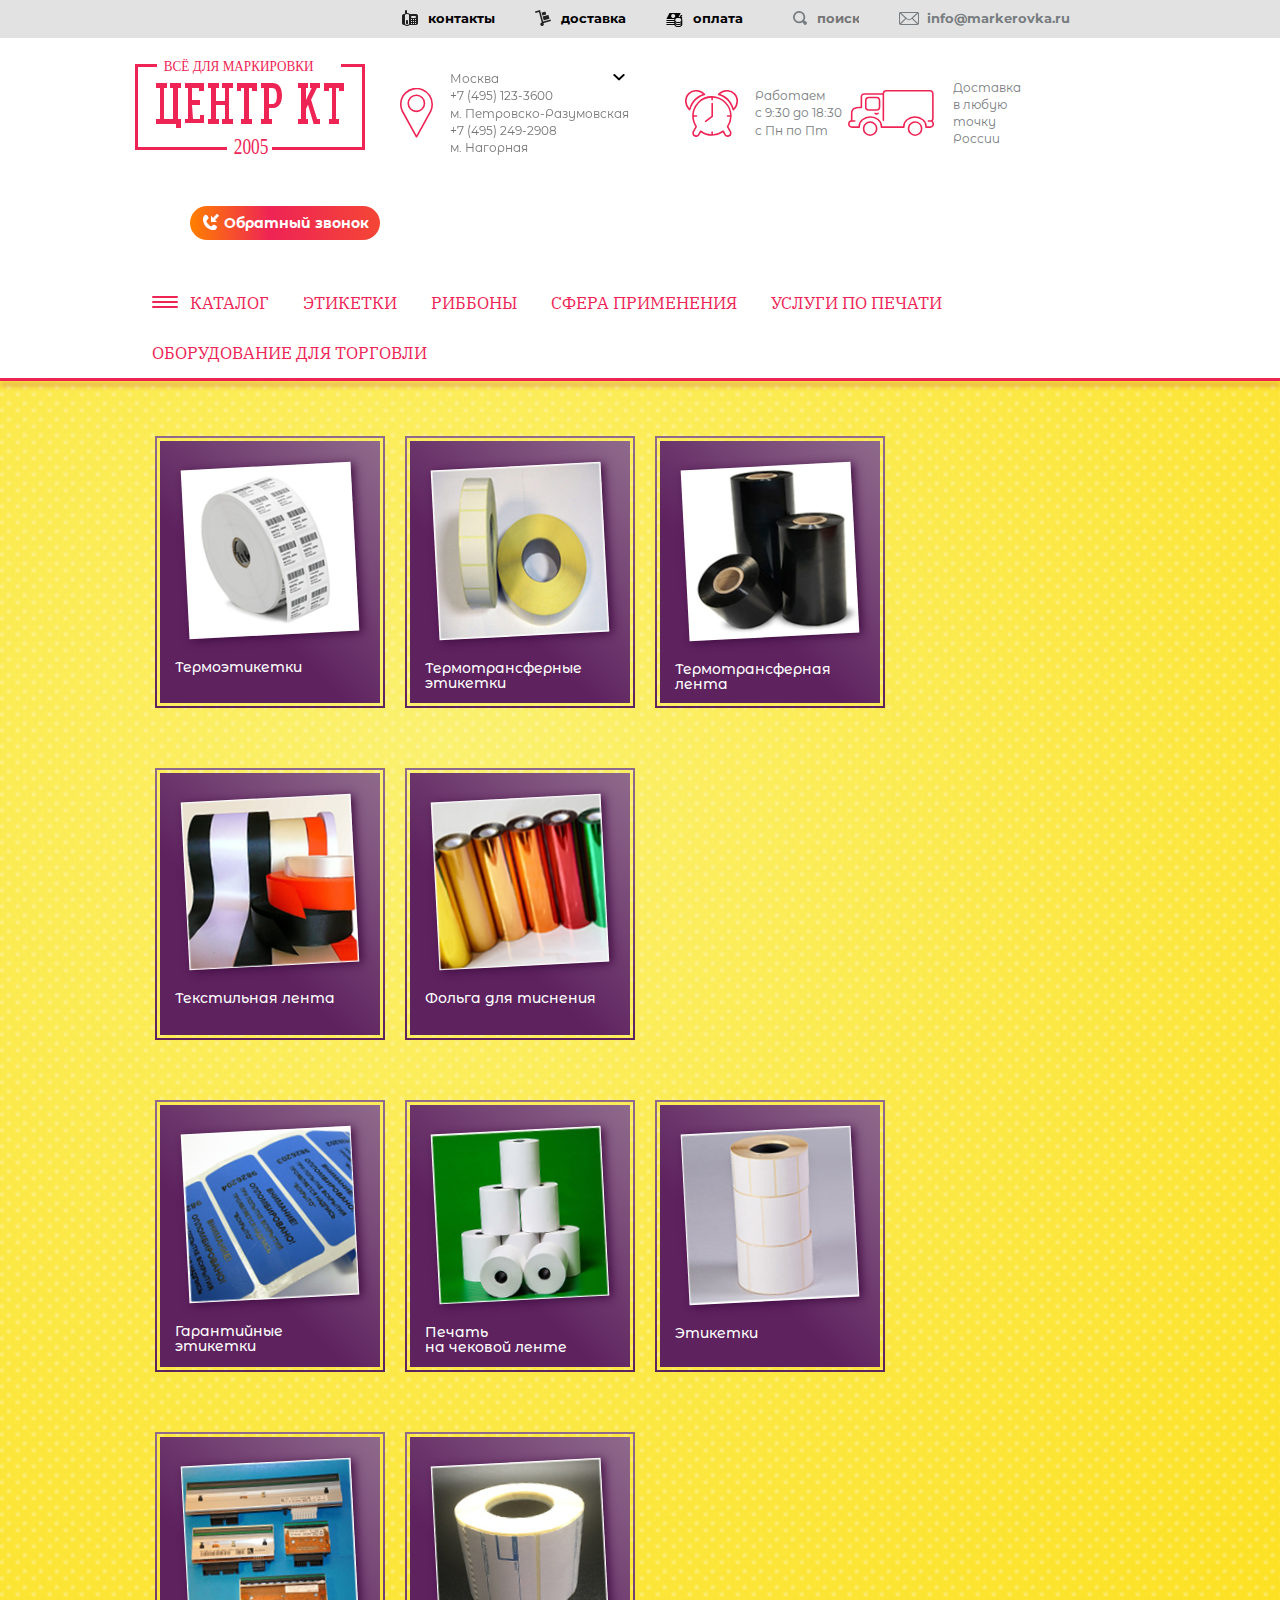
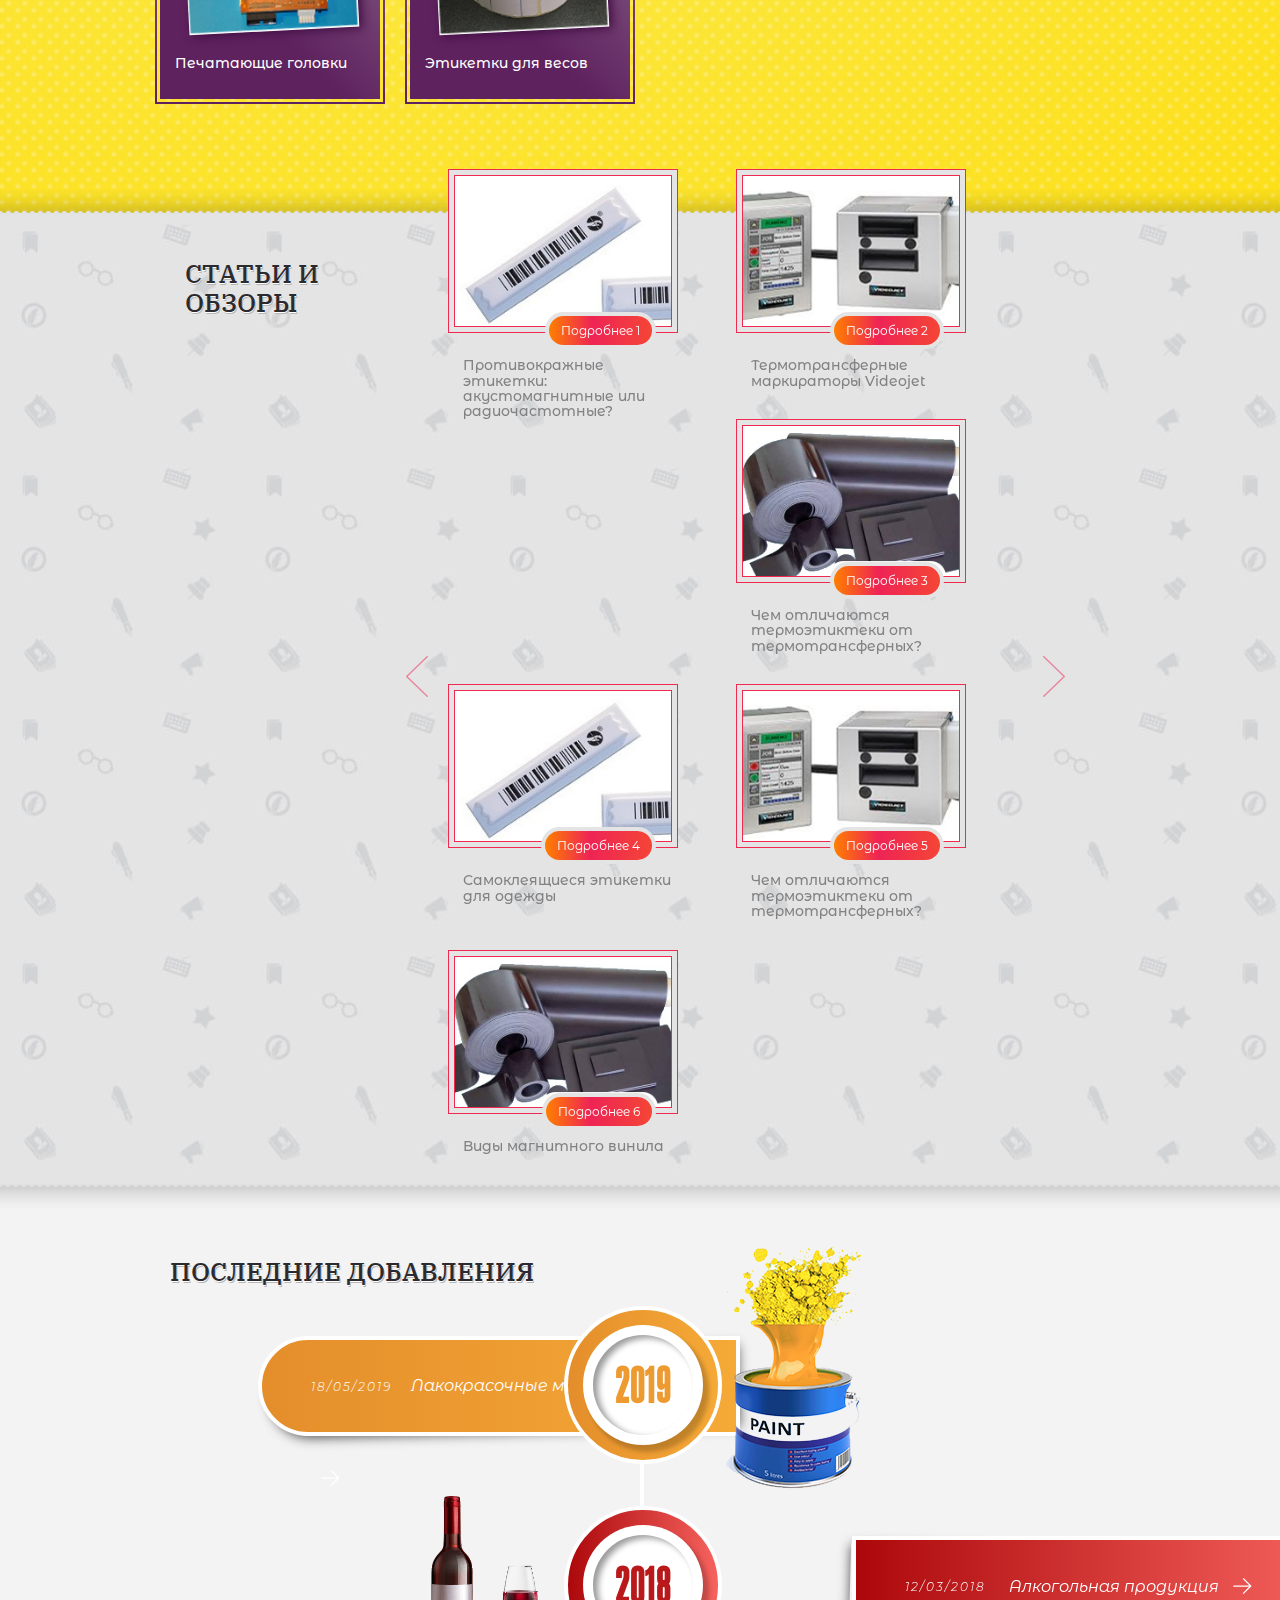
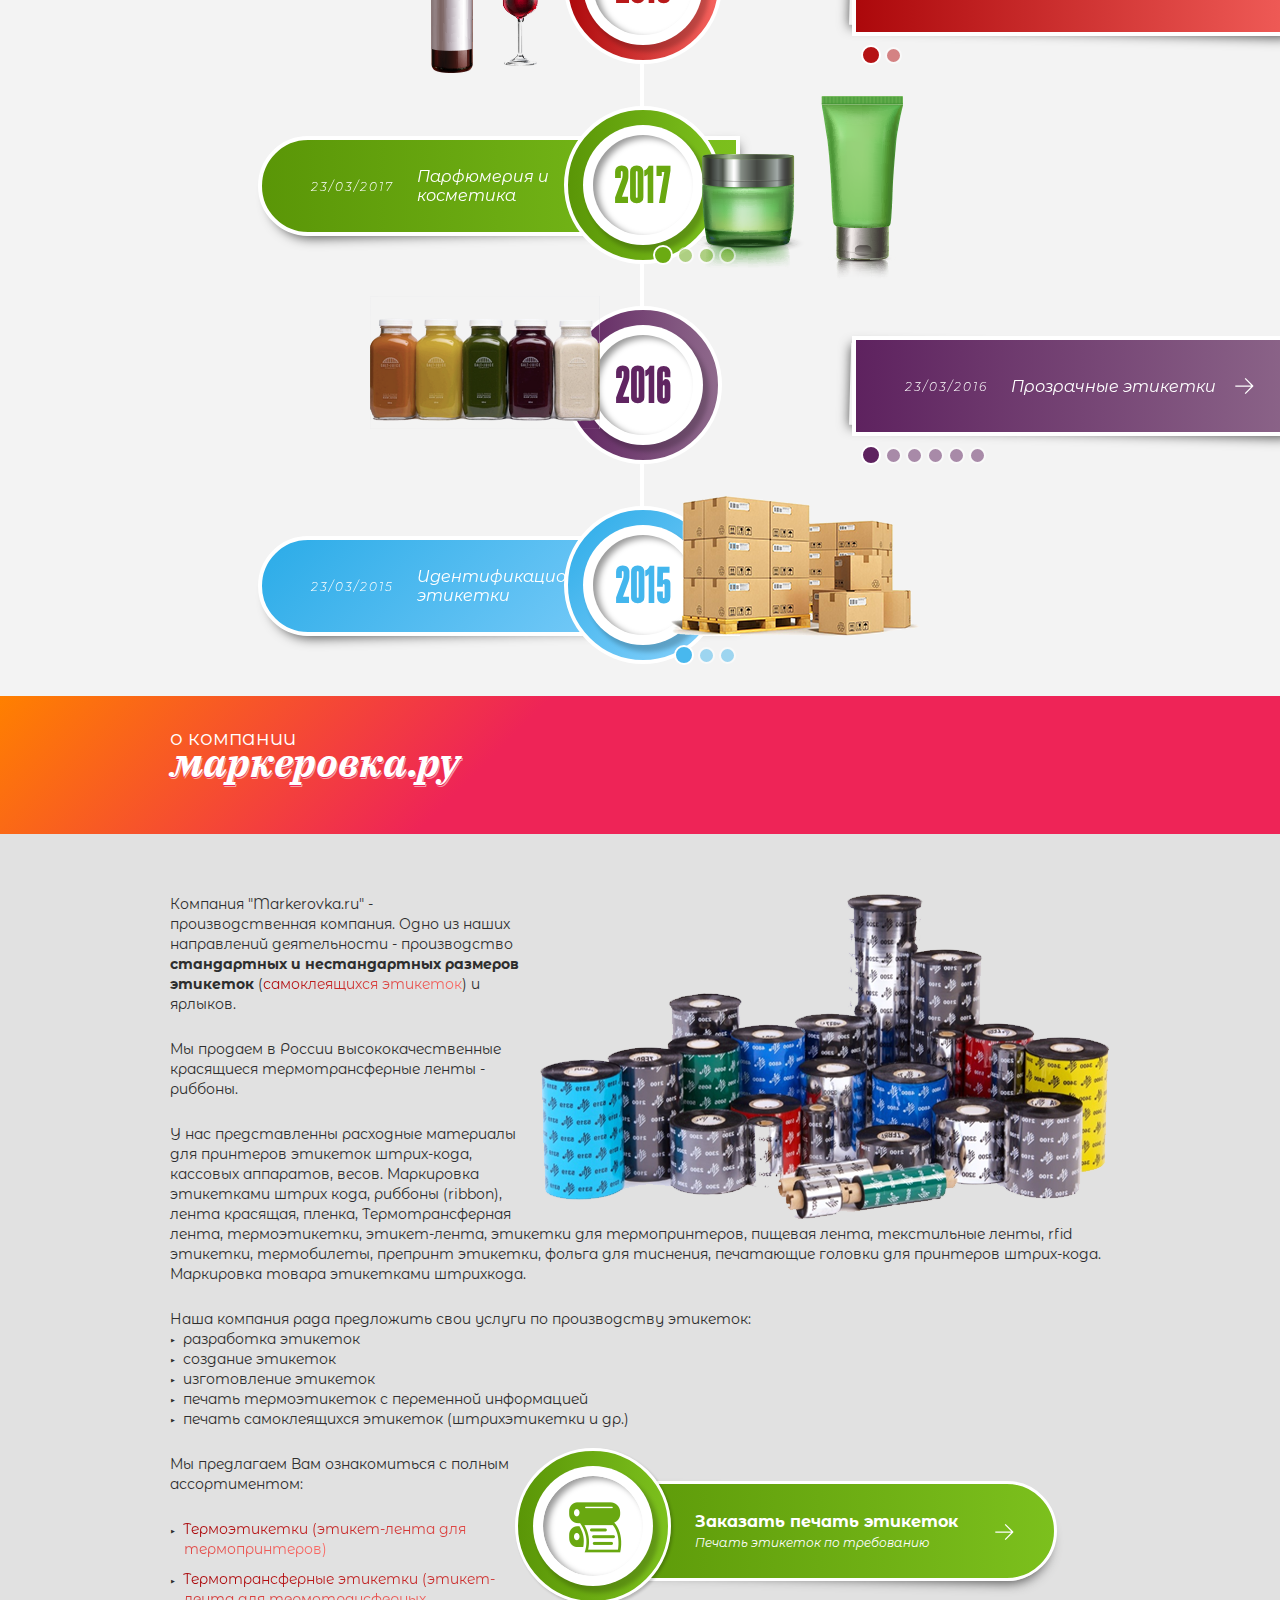
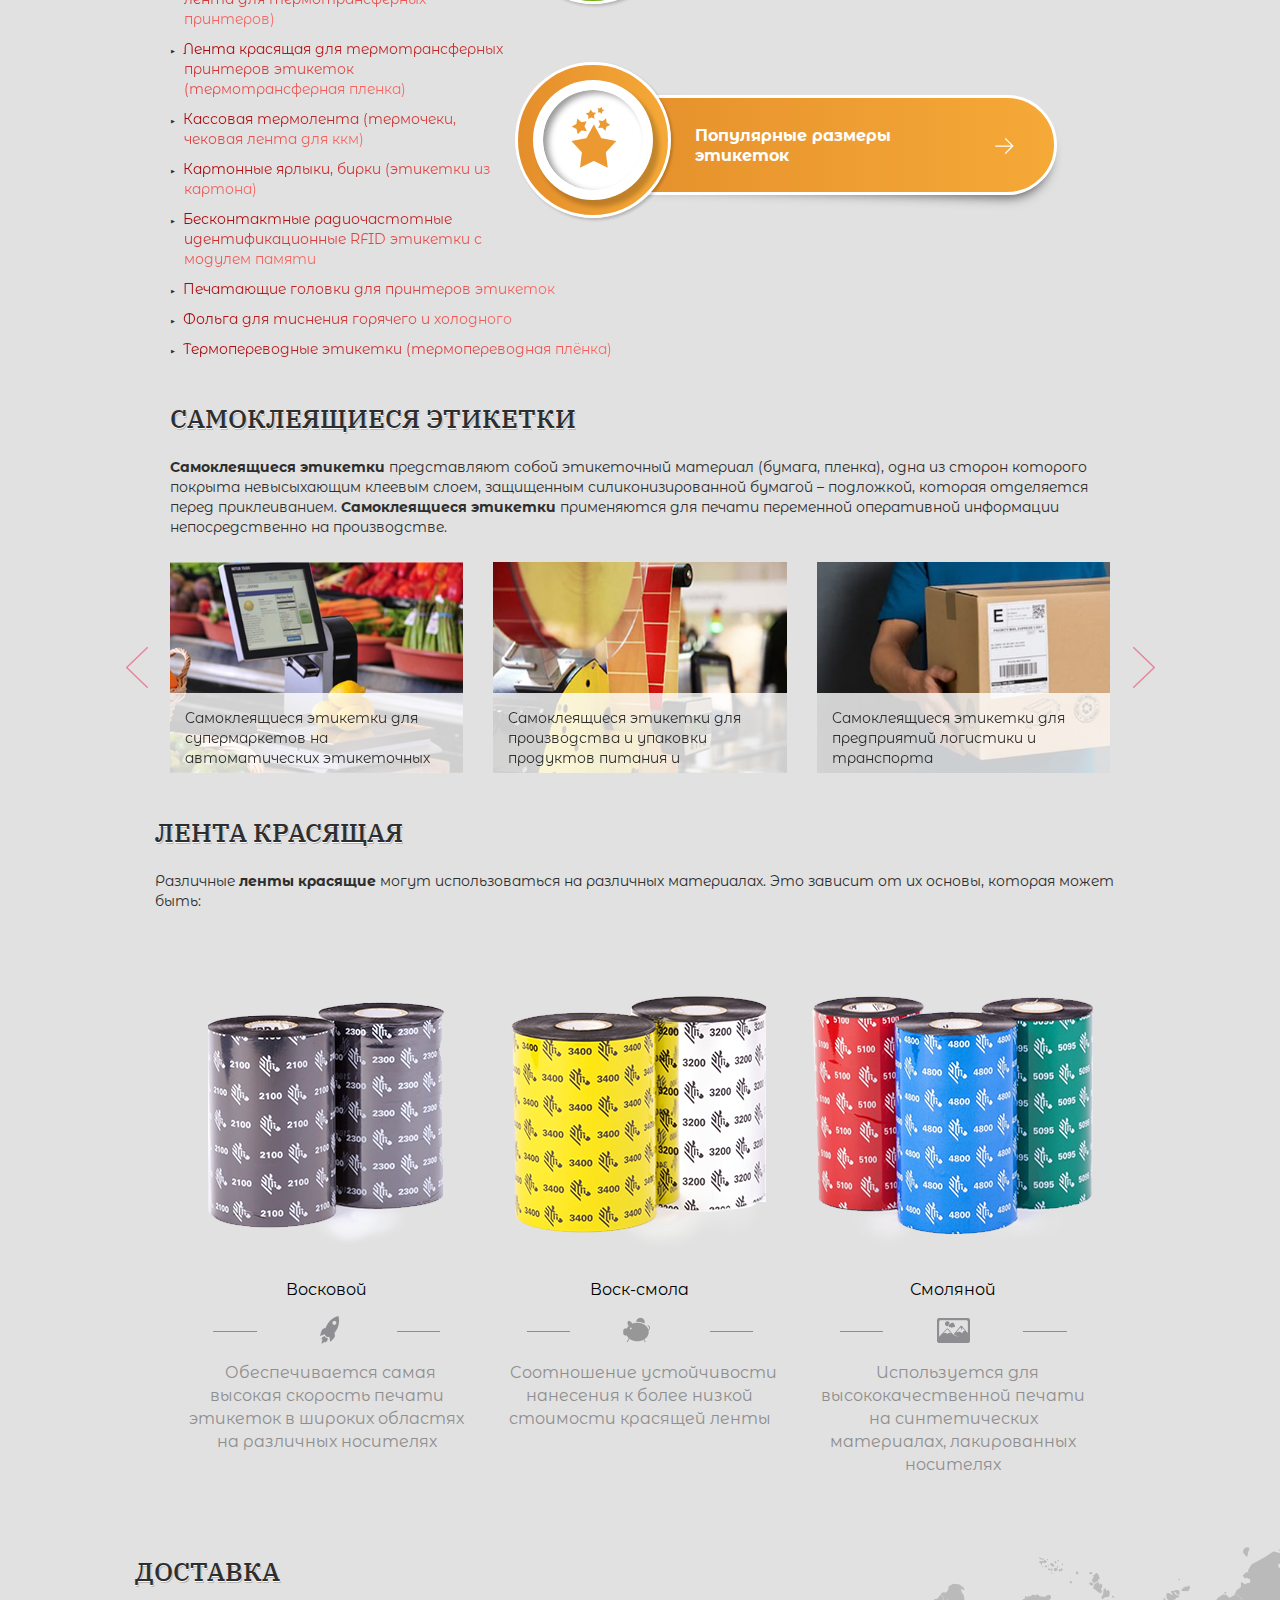
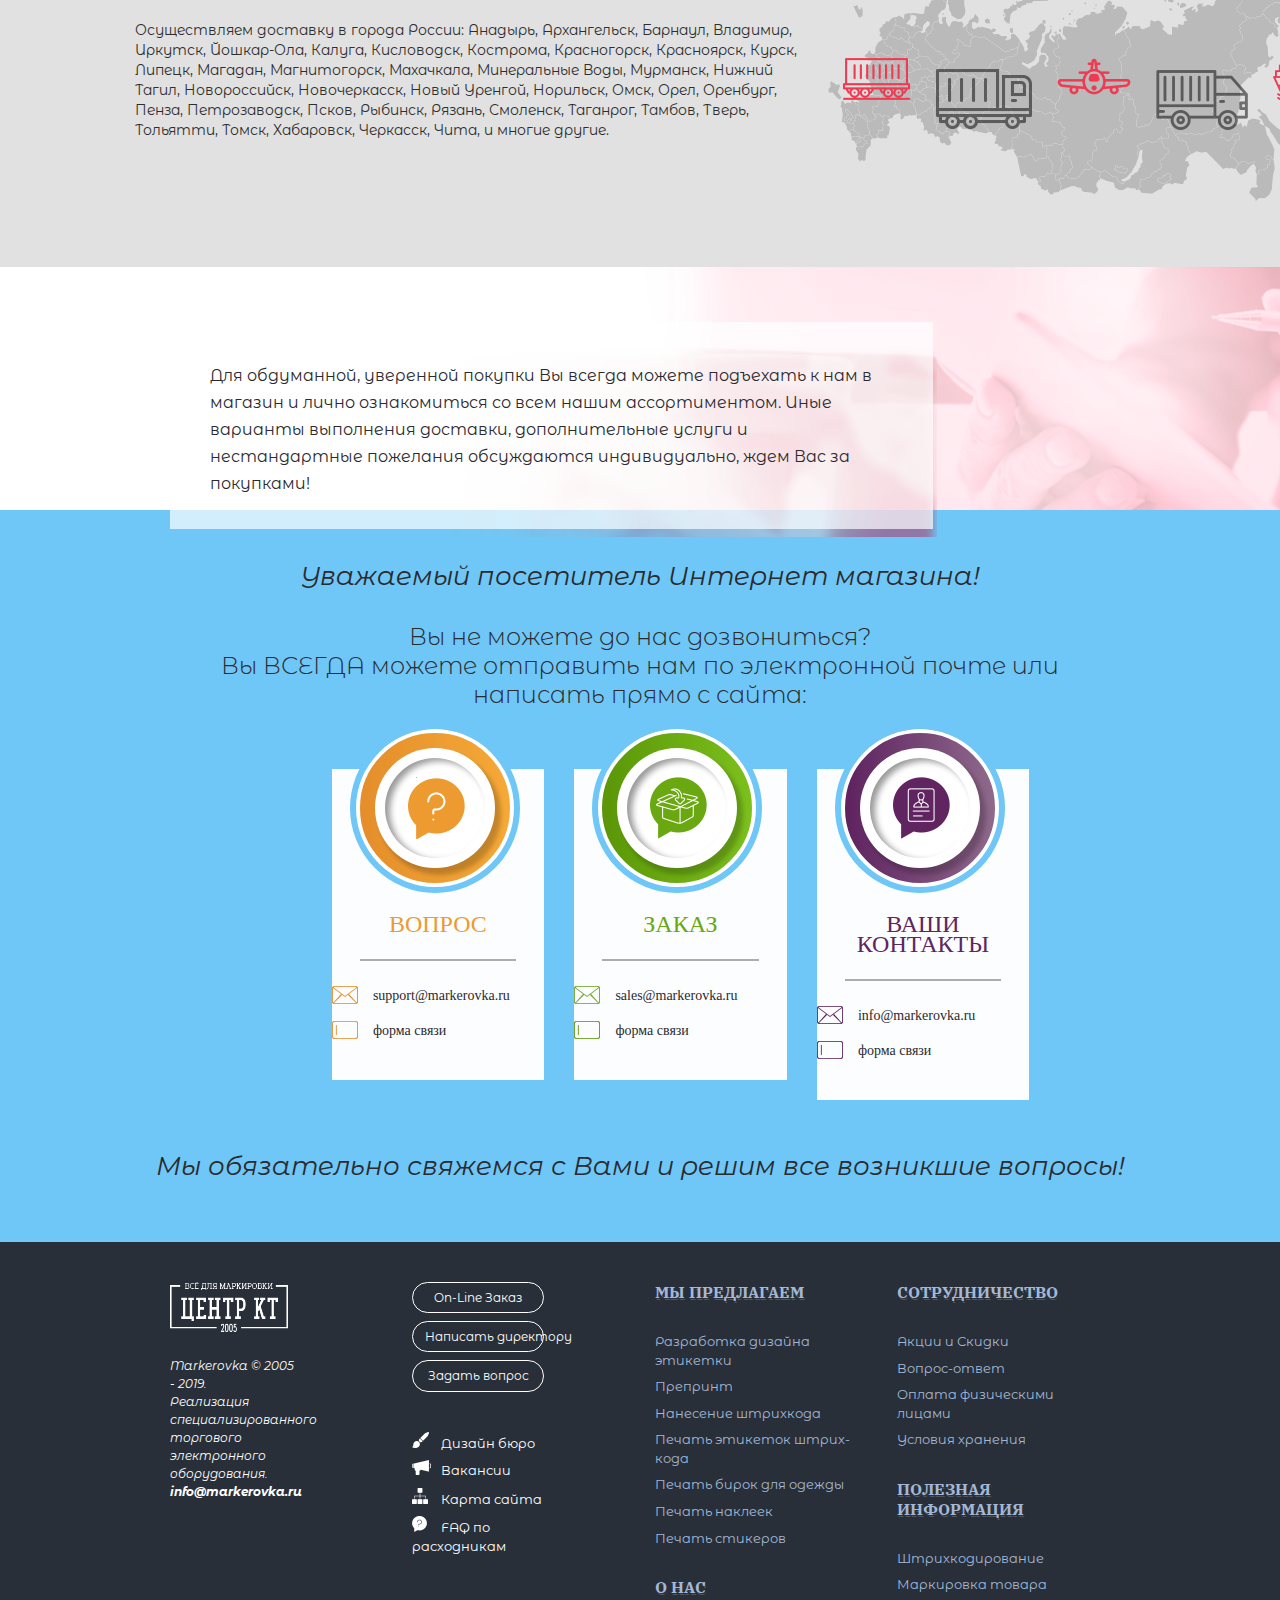
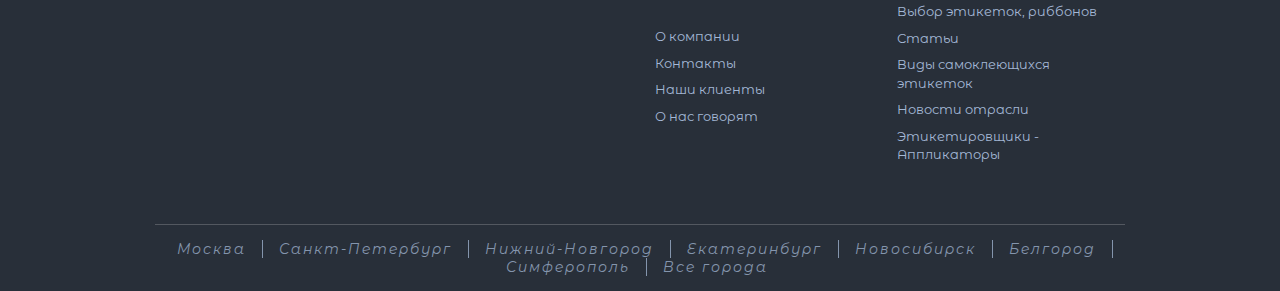
<file: index.html>
<!DOCTYPE html>
<html lang="ru">

<head>
  <meta charset="utf-8">
  <meta http-equiv="X-UA-Compatible" content="IE=edge">
  <meta name="viewport" content="width=device-width, initial-scale=1">
  <title>Markerovka.ru</title>

  <link href="https://fonts.googleapis.com/css?family=IBM+Plex+Sans|IBM+Plex+Serif|Montserrat" rel="stylesheet">
  <link href="https://fonts.googleapis.com/css?family=IBM+Plex+Serif:500,700,700i" rel="stylesheet">
  <link href="https://fonts.googleapis.com/css?family=Montserrat+Alternates:300,400,400i,500,700,700i" rel="stylesheet">

  <link href="css/bootstrap.css" rel="stylesheet">
  <link href="style.css" rel="stylesheet">
  <link rel="stylesheet" href="responsive.css" />
  <link href="css/hamburgers.css" rel="stylesheet">
  <!-- HTML5 shim and Respond.js for IE8 support of HTML5 elements and media queries -->
  <!-- WARNING: Respond.js doesn't work if you view the page via file:// -->
  <!--[if lt IE 9]>
      <script src="https://oss.maxcdn.com/html5shiv/3.7.2/html5shiv.min.js"></script>
      <script src="https://oss.maxcdn.com/respond/1.4.2/respond.min.js"></script>
    <![endif]-->
</head>

<body>

  <div id="wrapper" class="homepage-1">
    <div class="slidedown-city">
      <div class="container">
        <div class="slidedown-city-office-selection">
          <div class="location">
            <div class="city">
              <img src="images/icon_arrow_down.svg">
              <span>Москва</span>
              <span class="ph1">+7 (495) 123-3600 </span><span class="metro1">м. Петровско-Разумовская</span>
              <span class="ph2">+7 (495) 249-2908</span><span class="metro2">м. Нагорная</span>
            </div>
          </div>
        </div>
        <div class="head">
          <img src="images/logo-small.png" alt="">
          <span>Москва</span>
          <a href="#" class="js-close-popup">
            <svg viewBox="0 0 18 18" xmlns="http://www.w3.org/2000/svg" xmlns:xlink="http://www.w3.org/1999/xlink">
              <path d="M 16.6155 -0.3558 L 9 7.41 L 1.3845 -0.3558 L 0 1.056 L 7.615 8.82 L 0 16.5882 L 1.3845 18 L 9 10.235 L 16.6155 18 L 18 16.5882 L 10.385 8.82 L 18 1.056 L 16.6155 -0.3558 Z"></path>
            </svg>
          </a>
        </div>
        <ul class="worktime">
          <li class="item">
            <p class="title">Офис 3-й Нижнелихоборский пр-д, 1А с.6</p>
            <p class="time">
              Будни: с 9.30 до 18.30 <br>
              Без перерыва на обед<br>
              Суббота - дежурный менеджер <br>
              Воскресенье - выходной
            </p>
          </li>
          <li class="item">
            <p class="title">Офис Электролитный пр-д, 2</p>
            <p class="time">
              Будни: с 9.30 до 18.30 <br>
              Без перерыва на обед<br>
              Суббота - дежурный менеджер <br>
              Воскресенье - выходной
            </p>
          </li>
        </ul>
        <p>Наши офисы:</p>
        <div class="cities clearfix">
          <div class="msk">
            <spam class="name">Москва</spam>
            <div class="block">
              <img src="images/map_moscow.svg" alt="Карта Москвы">
              <div class="radiodiv moscow1">
                <input type="radio" name="office" id="moscow1" value="Офис 3-й Нижнелихоборский пр-д, 1А с6." checked="">
                <label for="moscow1"><a href="/contacts.html">3-й Нижнелихоборский пр-д, <br> 1А с.6</a></label>
                <svg class="city-check" xmlns="http://www.w3.org/2000/svg" xmlns:xlink="http://www.w3.org/1999/xlink">
                  <use xlink:href="#red_check"></use>
                </svg>
              </div>
              <div class="radiodiv moscow2">
                <input type="radio" name="office" id="moscow2" value="Офис Электролитный пр-д, 2" checked="">
                <label for="moscow2"><a href="/contacts.html">Электролитный пр-д, 2</a></label>
              </div>
            </div>
          </div>
          <div class="spb">
            <spam class="name">Санкт-петербург</spam>
            <div class="block">
              <img src="images/map_spb.svg" alt="Карта Питера">
              <div class="radiodiv spb1">
                <input type="radio" name="office" id="spb1" value=" ул. Печатника Григорьева д.8" checked="">
                <label for="spb1"><a href="/contacts.html"> ул. Печатника <br>Григорьева д.8</a></label>
                <svg class="city-check" xmlns="http://www.w3.org/2000/svg" xmlns:xlink="http://www.w3.org/1999/xlink">
                  <use xlink:href="#red_check"></use>
                </svg>
              </div>
            </div>
          </div>
          <div class="other">
            <div class="name">Другие города:</div>
            <div class="block">
              <div class="radiodiv">
                <input type="radio" name="office" id="belgorod" value="Белгород" checked="">
                <label for="belgorod"> Белгород <span> (4722) 232-783</span></label>
                <input type="radio" name="office" id="ekat" value="Екатеринбург" checked="">
                <label for="ekat">Екатеринбург <span>(343) 227-9544</span></label>
                <input type="radio" name="office" id="kemerovo" value="Кемерово" checked="">
                <label for="kemerovo">Кемерово<span>(384) 278-0561</span> </label>
                <input type="radio" name="office" id="omsk" value="Омск" checked="">
                <label for="omsk"> Омск <span>(381) 279-0350</span> </label>
                <input type="radio" name="office" id="nn" value="Нижний Новгород" checked="">
                <label for="nn"> Нижний Новгород <span>(831) 422-2537</span></label>
                <input type="radio" name="office" id="simf" value="Симферополь" checked="">
                <label for="simf">Симферополь <span> (978) 227-8078</span></label>
              </div>
            </div>
          </div>
        </div>
      </div>
    </div>
    <!-- wrapper -->
    <header>
      <!-- header -->
      <div class="top">
        <!-- top -->
        <div class="container">
          <div class="top-control">
            <label class="expandSearch">
              <input type="text" placeholder="поиск" name="search">
              <i class="fa fa-search"></i>
            </label>
            <a href="mailto:info@markerovka.ru?subject=Вопрос по расходниками"><i class="fa fa-envelope"></i>info@markerovka.ru</a>
          </div>
          <ul class="top-support details">
            <li><a href=""><i class="fa fa-phone"></i><span>контакты</span></a></li>
            <li><a href=""><i class="fa fa-delivery"></i><span>доставка</span></a></li>
            <li><a href=""><i class="fa fa-money"></i><span>оплата</span></a></li>
          </ul>

          <div class="clearfix"></div>
        </div>
      </div> <!-- top -->

      <div id="markerovka-nav">
        <!-- Nav -->
        <div class="container">
          <div class="min-marg">
            <nav class="navbar navbar-default">
              <div class="navbar-header">
                <a class="navbar-brand" href="index.html"><img src="images/logo.svg" alt=""></a>
              </div>
              <div class="collapse navbar-collapse">
                <ul class="nav navbar-nav secondary">
                  <li class="bh">Работаем <br> с 9:30 до 18:30 <br>с Пн по Пт</li>
                  <li class="delivery">Доставка в любую точку России</li>
                  <li class="">
                    <button class="btn btn-magenta btn-image call-back" data-toggle="modal" data-target="#callBackModal">Обратный звонок</button></li>
                </ul>
                <div class="modal fade bd-example-modal-lg" id="callBackModal">
                  <div class="modal-dialog modal-lg modal-dialog-centered">
                    <div class="modal-content">
                      <div class="modal-header">
                        <h5 class="modal-title">Обратная связь</h5>
                      </div>
                      <div class="modal-body">
                        <form>
                          <div class="form-group">
                            <label for="exampleInputEmail1">Email</label>
                            <input type="email" class="form-control" id="exampleInputEmail1" aria-describedby="emailHelp" placeholder="Enter email">
                            <small id="emailHelp" class="form-text text-muted">Читать <a href="">Политику обработки персональных данных</a></small>
                          </div>
                          <div class="form-group">
                            <label for="exampleFormControlTextarea1">Сообщение</label>
                            <textarea class="form-control" id="exampleFormControlTextarea1" rows="3"></textarea>
                          </div>
                        </form>
                      </div>
                      <div class="modal-footer">
                        <button type="submit" class="btn btn-primary">Отправить</button>
                      </div>
                    </div>
                  </div>
                </div>
              </div>
            </nav>
          </div>

        </div>
      </div>

      <div id="cat-nav">
        <div class="container">
          <nav class="navbar navbar-default">
            <!-- Brand and toggle get grouped for better mobile display -->
            <div class="navbar-header">
              <button type="button" class="navbar-toggle collapsed" data-toggle="collapse" data-target="#cat-nav-mega">
                <span class="sr-only">Toggle navigation</span>
                <span class="icon-bar"></span>
                <span class="icon-bar"></span>
                <span class="icon-bar"></span>
              </button>
            </div>

            <!-- Collect the nav links, forms, and other content for toggling -->
            <div class="collapse navbar-collapse" id="cat-nav-mega">
              <ul class="nav navbar-nav">
                <li class="dropdown menu-large click-activation" id="hamburger-container">
                  <a href="#" class="dropdown-toggle" data-toggle="dropdown" role="button" aria-expanded="false">
                    <button class="hamburger hamburger hamburger--minus js-hamburger" type="button">
                      <span class="hamburger-box">
                        <span class="hamburger-inner"></span>
                      </span>
                    </button>Каталог
                  </a>
                  <ul class="dropdown-menu" id="catalogDropdown">
                    <li class="dropdown click-activation">
                      <a class="dropdown-toggle icon labels" href="#" data-toggle="dropdown">Этикетки</a>
                      <ul class="dropdown-menu sub-menu click-activation">
                        <li><a href="#">Термоэтикетки</a></li>
                        <li><a href="#">Термотрансферные этикетки</a></li>
                        <li><a href="#">Самоклеящиеся этикетки</a></li>
                        <li><a href="">Этикетки с ложным ШК </a></li>
                        <li><a href="">Саморазрушающиеся этикетки</a></li>
                        <li><a href="">Гарантийные этикетки</a></li>
                        <li><a href="">Термопереводные этикетки</a></li>
                        <li><a href="">Полипропиленовые этикетки</a></li>
                      </ul>
                    </li>
                    <li><a class="dropdown-toggle icon ribbons" href="#" data-toggle="dropdown">Риббоны <br> (Термотрансферная лента )</a>
                      <ul class="dropdown-menu sub-menu click-activation">
                        <li><a href="#">Zebra</a></li>
                      </ul>
                    </li>
                    <li><a href="" class="icon textile">Текстильные клиенты</a></li>
                    <li><a href="" class="icon foil">Фольга для тиснения</a></li>
                    <li><a href="" class="icon gunlabels">Лента для пистолетов</a></li>
                    <li><a href="">Кассовая термолента</a></li>
                    <li><a href="">Ценники самоклеющиеся</a></li>
                    <li><a href=""> Пищевая лента</a></li>
                    <li><a href="">Ленты для <br>пластиковых карт</a></li>
                    <li><a href="">Ленты для бейджей</a></li>
                    <li><a href="">Лента для принтеров</a></li>
                    <li><a href="" class="icon printheads">Печатающие головки</a></li>
                    <li><a href="" class="icon tickets">Термобилеты</a></li>
                    <li><a href="">Бирки</a></li>
                    <li><a href="">Ярлыкодержатели</a></li>
                    <li><a href="">Маркировка кабелей</a></li>
                    <li><a href="">Чернила для <br>каплеструйных принтеров</a></li>
                    <li><a href="">Термокартон</a></li>
                    <li><a href="">Магнитный винил</a></li>
                    <li><a href="">Кашированная фольга </a></li>
                    <li><a href="">Термотрансферная бумага</a></li>
                    <li><a href=""> Пленка для ламинирования</a></li>
                  </ul>
                </li>
                <li class="dropdown menu-large">
                  <a href="#" class="dropdown-toggle" data-toggle="dropdown" role="button" aria-expanded="false">Этикетки </a>
                  <ul class="dropdown-menu megamenu" role="menu">
                    <li>
                      <div class="clearfix">
                        <div class="col-md-6 mega-sub">
                          <div class="clearfix">
                            <div class="mega-sub-title sizes">
                              По размерам
                            </div>
                            <div class="col-md-3">
                              <ul>
                                <li><a href="">7 х 19мм</a></li>
                                <li><a href="">8 х 30мм</a></li>
                                <li><a href="">9 x 6мм</a></li>
                                <li><a href="">10 х 23мм</a></li>
                                <li><a href="">12 x 8мм</a></li>
                                <li><a href="">12 х 12мм</a></li>
                                <li><a href="" class="icon hit">15 х 30мм</a></li>
                                <li><a href="">17,5 x 17,5мм</a></li>
                                <li><a href="">20 х 10мм</a></li>
                                <li><a href="">20 x 15мм</a></li>
                                <li><a href="">21 х 10мм</a></li>
                                <li><a href="">21 х 21мм</a></li>
                                <li><a href="">21,2 x 38мм</a></li>
                                <li><a href="">24 х 15мм</a></li>
                                <li><a href="">24 x 18мм</a></li>
                                <li><a href="">25 х 8мм</a></li>
                                <li><a href="" class="icon new">25 х 10мм</a></li>
                                <li><a href="">25 x 19мм</a></li>
                                <li><a href="">25 х 25мм</a></li>
                                <li><a href="">25 x 47мм</a></li>
                                <li><a href="">25 х 50мм</a></li>
                              </ul>
                            </div>
                            <div class="col-md-3">
                              <ul>
                                <li><a href="">7 х 19мм</a></li>
                                <li><a href="">8 х 30мм</a></li>
                                <li><a href="" class="icon hit">9 x 6мм</a></li>
                                <li><a href="">10 х 23мм</a></li>
                                <li><a href="">12 x 8мм</a></li>
                                <li><a href="">12 х 12мм</a></li>
                                <li><a href="">15 х 30мм</a></li>
                                <li><a href="">17,5 x 17,5мм</a></li>
                                <li><a href="">20 х 10мм</a></li>
                                <li><a href="">20 x 15мм</a></li>
                                <li><a href="">21 х 10мм</a></li>
                                <li><a href="" class="icon new">21 х 21мм</a></li>
                                <li><a href="">21,2 x 38мм</a></li>
                                <li><a href="">24 х 15мм</a></li>
                                <li><a href="">24 x 18мм</a></li>
                                <li><a href="">25 х 8мм</a></li>
                                <li><a href="">25 х 10мм</a></li>
                                <li><a href="">25 x 19мм</a></li>
                                <li><a href="">25 х 25мм</a></li>
                                <li><a href="">25 x 47мм</a></li>
                                <li><a href="">25 х 50мм</a></li>
                              </ul>
                            </div>
                            <div class="col-md-3">
                              <ul>
                                <li><a href="">7 х 19мм</a></li>
                                <li><a href="">8 х 30мм</a></li>
                                <li><a href="">9 x 6мм</a></li>
                                <li><a href="">10 х 23мм</a></li>
                                <li><a href="">12 x 8мм</a></li>
                                <li><a href="">12 х 12мм</a></li>
                                <li><a href="">15 х 30мм</a></li>
                                <li><a href="">17,5 x 17,5мм</a></li>
                                <li><a href="">20 х 10мм</a></li>
                                <li><a href="">20 x 15мм</a></li>
                                <li><a href="">21 х 10мм</a></li>
                                <li><a href="">21 х 21мм</a></li>
                                <li><a href="">21,2 x 38мм</a></li>
                                <li><a href="">24 х 15мм</a></li>
                                <li><a href="">24 x 18мм</a></li>
                                <li><a href="">25 х 8мм</a></li>
                                <li><a href="">25 х 10мм</a></li>
                                <li><a href="">25 x 19мм</a></li>
                                <li><a href="">25 х 25мм</a></li>
                                <li><a href="">25 x 47мм</a></li>
                                <li><a href="">25 х 50мм</a></li>
                              </ul>
                            </div>
                            <div class="col-md-3">
                              <ul>
                                <li><a href="">7 х 19мм</a></li>
                                <li><a href="">8 х 30мм</a></li>
                                <li><a href="">9 x 6мм</a></li>
                                <li><a href="">10 х 23мм</a></li>
                                <li><a href="">12 x 8мм</a></li>
                                <li><a href="">12 х 12мм</a></li>
                                <li><a href="">15 х 30мм</a></li>
                                <li><a href="">17,5 x 17,5мм</a></li>
                                <li><a href="">20 х 10мм</a></li>
                                <li><a href="">20 x 15мм</a></li>
                                <li><a href="">21 х 10мм</a></li>
                                <li><a href="" class="icon sale">21 х 21мм</a></li>
                                <li><a href="">21,2 x 38мм</a></li>
                                <li><a href="">24 х 15мм</a></li>
                                <li><a href="">24 x 18мм</a></li>
                                <li><a href="">25 х 8мм</a></li>
                                <li><a href="">25 х 10мм</a></li>
                                <li><a href="">25 x 19мм</a></li>
                                <li><a href="">25 х 25мм</a></li>
                                <li><a href="">25 x 47мм</a></li>
                                <li><a href="">25 х 50мм</a></li>
                              </ul>
                            </div>
                          </div>
                          <div class="col-md-12"><a href="" class="show-all">Смотреть все</a></div>
                        </div>
                        <div class="col-md-6 mega-sub">
                          <div class="row">
                            <div class="col-md-5 col-md-offset-1 col-sm-3">
                              <div class="mega-sub-title material">
                                По материалу
                              </div>
                              <ul>
                                <li><a href="">Полиамидные</a></li>
                                <li><a href="">Полиэстеровые </a></li>
                                <li><a href="">Полиэтиленовые</a></li>
                                <li><a href="">Полипропиленовые</a></li>
                                <li><a href="">Нейлоновые</a></li>
                                <li><a href="">Бумажные</a></li>
                                <li><a href="">Металлизированные</a></li>
                                <li><a href="">Полимерные</a></li>
                                <li><a href="">Термоусадочные рукавные</a></li>
                                <li><a href="">Синтетические</a></li>
                              </ul>
                              <div class="mega-sub-title application">
                                По применению
                              </div>
                              <ul>
                                <li><a href="">Продукты питания</a></li>
                                <li><a href="">Фармацевтика</a></li>
                                <li><a href="">Одежда и обувь</a></li>
                                <li><a href="">Бытовая и автохимия</a></li>
                                <li><a href="">Замороженный товар</a></li>
                                <li><a href="">Промышленность</a></li>
                                <li><a href="">Багажные бирки</a></li>
                                <li><a href="">Этикетки на бутылки </a></li>
                                <li><a href="">Этикетки на упаковке</a></li>
                              </ul>
                            </div>
                            <div class="col-md-5 col-md-offset-1 col-sm-3">
                              <div class="mega-sub-title function">
                                По функциям
                              </div>
                              <ul>
                                <li><a href=""><b>Самоклеющиеся</b></a></li>
                                <li><a href="">Термотрансферные </a></li>
                                <li><a href="">Термоэтикетки </a></li>
                                <li><a href="">RFID </a></li>
                                <li><a href="">Гарантийные </a></li>
                                <li><a href=""><b>Для весов</b> </a></li>
                                <li><a href="">Противокражные </a></li>
                                <li><a href="">Паллетные</a></li>
                                <li><a href="">Температурные</a></li>
                                <li><a href="">Со шрифтом Брайля</a></li>
                                <li><a href="">Подвесные ECL </a></li>
                                <li><a href="">С ложным штрихкодом </a></li>
                                <li><a href="">Термопереводные</a></li>
                                <li><a href=""> Саморазрушающиеся </a></li>
                                <li><a href="">Цветные </a></li>
                                <li><a href="">Голографические</a></li>
                                <li><a href="">Print and Protect</a></li>
                                <li><a href=""> Без подложки</a></li>
                                <li><a href="">Прозрачные</a></li>
                                <li><a href="">Со съемным клеем </a></li>
                                <li><a href=""><b>Идентификационные</b></a></li>
                                <li><a href=""> Неразрушающиеся </a></li>
                                <li><a href="">Этикетки для пробирок</a></li>
                              </ul>
                            </div>
                          </div>
                        </div>

                      </div>
                    </li>
                  </ul>
                </li>
                <li><a href="">Риббоны </a></li>
                <li><a href="">Сфера применения</a></li>
                <li><a href="">Услуги по печати</a></li>
                <li><a href="">Оборудование для торговли</a></li>
              </ul>

            </div>

          </nav>
        </div>
      </div>
    </header>
    <!-- header -->

    <div id="content">

      <section id="main-cat">
        <div class="container">
          <div class="row">
            <h3 class="item">
              <a href="">
                <img src="images/img-1.jpg" alt="">
                <span> Термоэтикетки</span>
              </a>
            </h3>
            <h3 class="item">
              <a href="">
                <img src="images/img-2.jpg" alt="">
                <span> Термотрансферные этикетки</span>
              </a>
            </h3>
            <h3 class="item">
              <a href="">
                <img src="images/img-3.jpg" alt="">
                <span> Термотрансферная лента</span>
              </a>
            </h3>
            <h3 class="item">
              <a href="">
                <img src="images/img-4.jpg" alt="">
                <span>Текстильная лента</span>
              </a>
            </h3>
            <h3 class="item">
              <a href="">
                <img src="images/img-5.jpg" alt="">
                <span> Фольга для тиснения</span>
              </a>
            </h3>
          </div>
          <div class="row">
            <h3 class="item">
              <a href="">
                <img src="images/img-6.jpg" alt="">
                <span>Гарантийные этикетки </span>
              </a>
            </h3>
            <h3 class="item">
              <a href="">
                <img src="images/img-7.jpg" alt="">
                <span>Печать <br>на чековой ленте</span>
              </a>
            </h3>
            <h3 class="item">
              <a href="">
                <img src="images/img-8.jpg" alt="">
                <span>Этикетки</span>
              </a>
            </h3>
            <h3 class="item">
              <a href="">
                <img src="images/img-9.jpg" alt="">
                <span>Печатающие головки </span>
              </a>
            </h3>
            <h3 class="item">
              <a href="">
                <img src="images/img-10.jpg" alt="">
                <span> Этикетки для весов </span>
              </a>
            </h3>
          </div>
        </div>
      </section>

      <section class="articles">
        <div class="container">
          <h2 class="col-md-3">Статьи и обзоры</h2>

          <div id="a_slider" class="carousel slide col-md-9 p0" data-ride="carousel" data-interval="false">
            <div class="carousel-inner">
              <div class="carousel-item active">
                <div class="row">
                  <div class="col-md-4 p0 article">
                    <div class="img-holder">
                      <img src="images/art-img1.jpg" alt="Противокражные этикетки">
                      <a class="btn btn-magenta sm" href="">Подробнее 1</a>
                    </div>
                    <h4>Противокражные этикетки: акустомагнитные или радиочастотные?</h4>
                  </div>
                  <div class="col-md-4 p0 article">
                    <div class="img-holder">
                      <img src="images/art-img2.jpg" alt="Противокражные этикетки">
                      <a class="btn btn-magenta sm" href="">Подробнее 2</a>
                    </div>
                    <h4>Термотрансферные маркираторы Videojet</h4>
                  </div>
                  <div class="col-md-4 p0 article">
                    <div class="img-holder">
                      <img src="images/art-img3.jpg" alt="Противокражные этикетки">
                      <a class="btn btn-magenta sm" href="">Подробнее 3</a>
                    </div>
                    <h4>Чем отличаются термоэтиктеки от термотрансферных?</h4>
                  </div>
                </div>
                <div class="row">
                  <div class="col-md-4 p0 article">
                    <div class="img-holder">
                      <img src="images/art-img1.jpg" alt="Противокражные этикетки">
                      <a class="btn btn-magenta sm" class="btn btn-magenta sm" href="">Подробнее 4</a>
                    </div>
                    <h4>Самоклеящиеся этикетки для одежды</h4>
                  </div>
                  <div class="col-md-4 p0 article">
                    <div class="img-holder">
                      <img src="images/art-img2.jpg" alt="Противокражные этикетки">
                      <a class="btn btn-magenta sm" class="btn btn-magenta sm" href="">Подробнее 5</a>
                    </div>
                    <h4>Чем отличаются термоэтиктеки от термотрансферных?</h4>
                  </div>
                  <div class="col-md-4 p0 article">
                    <div class="img-holder">
                      <img src="images/art-img3.jpg" alt="Противокражные этикетки">
                      <a class="btn btn-magenta sm" href="">Подробнее 6</a>
                    </div>
                    <h4> Виды магнитного винила</h4>
                  </div>
                </div>
              </div>
              <div class="carousel-item">
                <div class="row">
                  <div class="col-md-4 p0 article">
                    <div class="img-holder">
                      <img src="images/art-img1.jpg" alt="Противокражные этикетки">
                      <a class="btn btn-magenta sm" href="">Подробнее 1</a>
                    </div>
                    <h4>Противокражные этикетки: акустомагнитные или радиочастотные?</h4>
                  </div>
                  <div class="col-md-4 p0 article">
                    <div class="img-holder">
                      <img src="images/art-img2.jpg" alt="Противокражные этикетки">
                      <a class="btn btn-magenta sm" href="">Подробнее 2</a>
                    </div>
                    <h4>Термотрансферные маркираторы Videojet</h4>
                  </div>
                  <div class="col-md-4 p0 article">
                    <div class="img-holder">
                      <img src="images/art-img3.jpg" alt="Противокражные этикетки">
                      <a class="btn btn-magenta sm" href="">Подробнее 3</a>
                    </div>
                    <h4>Чем отличаются термоэтиктеки от термотрансферных?</h4>
                  </div>
                </div>
                <div class="row">
                  <div class="col-md-4 p0 article">
                    <div class="img-holder">
                      <img src="images/art-img1.jpg" alt="Противокражные этикетки">
                      <a class="btn btn-magenta sm" class="btn btn-magenta sm" href="">Подробнее 4</a>
                    </div>
                    <h4>Самоклеящиеся этикетки для одежды</h4>
                  </div>
                  <div class="col-md-4 p0 article">
                    <div class="img-holder">
                      <img src="images/art-img2.jpg" alt="Противокражные этикетки">
                      <a class="btn btn-magenta sm" class="btn btn-magenta sm" href="">Подробнее 5</a>
                    </div>
                    <h4>Чем отличаются термоэтиктеки от термотрансферных?</h4>
                  </div>
                  <div class="col-md-4 p0 article">
                    <div class="img-holder">
                      <img src="images/art-img3.jpg" alt="Противокражные этикетки">
                      <a class="btn btn-magenta sm" href="">Подробнее 6</a>
                    </div>
                    <h4> Виды магнитного винила</h4>
                  </div>
                </div>
              </div>
              <div class="carousel-item">
                <div class="row">
                  <div class="col-md-4 p0 article">
                    <div class="img-holder">
                      <img src="images/art-img1.jpg" alt="Противокражные этикетки">
                      <a class="btn btn-magenta sm" href="">Подробнее 1</a>
                    </div>
                    <h4>Противокражные этикетки: акустомагнитные или радиочастотные?</h4>
                  </div>
                  <div class="col-md-4 p0 article">
                    <div class="img-holder">
                      <img src="images/art-img2.jpg" alt="Противокражные этикетки">
                      <a class="btn btn-magenta sm" href="">Подробнее 2</a>
                    </div>
                    <h4>Термотрансферные маркираторы Videojet</h4>
                  </div>
                  <div class="col-md-4 p0 article">
                    <div class="img-holder">
                      <img src="images/art-img3.jpg" alt="Противокражные этикетки">
                      <a class="btn btn-magenta sm" href="">Подробнее 3</a>
                    </div>
                    <h4>Чем отличаются термоэтиктеки от термотрансферных?</h4>
                  </div>
                </div>
                <div class="row">
                  <div class="col-md-4 p0 article">
                    <div class="img-holder">
                      <img src="images/art-img1.jpg" alt="Противокражные этикетки">
                      <a class="btn btn-magenta sm" class="btn btn-magenta sm" href="">Подробнее 4</a>
                    </div>
                    <h4>Самоклеящиеся этикетки для одежды</h4>
                  </div>

                </div>
              </div>
            </div>
            <a class="carousel-control-prev" href="#a_slider" role="button" data-slide="prev">
              <span class="carousel-control-prev-icon" aria-hidden="true"></span>
              <span class="sr-only">Previous</span>
            </a>
            <a class="carousel-control-next" href="#a_slider" role="button" data-slide="next">
              <span class="carousel-control-next-icon" aria-hidden="true"></span>
              <span class="sr-only">Next</span>
            </a>
          </div>
        </div>
      </section>
      <section class="latest">
        <div class="container">
          <h2>Последние добавления</h2>
          <div class="col-md-12">
            <div class="annual-addings orange">
              <div class="btn-sticker left">
                <div class="item left orange">
                  <div class="shadow"></div>
                  <div class="text">
                    <a class="description link-arrowed" href="">
                      <span class="date">18/05/2019</span>Лакокрасочные материалы
                      <svg class="arrow-icon" xmlns="http://www.w3.org/2000/svg" width="40" height="40" viewBox="0 0 32 32">
                        <g fill="none" stroke="#ffffff" stroke-width="1" stroke-linejoin="round" stroke-miterlimit="10">
                          <circle class="arrow-icon-circle" cx="16" cy="16" r="15.12"></circle>
                          <path class="arrow-icon-arrow" d="M16.14 9.93L22.21 16l-6.07 6.07M8.23 16h13.98"></path>
                        </g>
                      </svg>
                    </a>
                  </div>
                </div>
              </div>
              <div class="circle orange">
                <div class="year">
                  2019
                </div>
              </div>
              <div class="images right">
                <div class="img-container active">
                  <img src="images/img-latest-1.png" alt="Лакокрасочные материалы">
                </div>
              </div>
            </div>
            <div class="annual-addings red">
              <div class="btn-sticker right">
                <div class="item right red">
                  <div class="shadow"></div>
                  <div class="carousel slide text" data-ride="carousel" data-interval="false" id="addingsOf2018">
                    <div class="carousel-inner">
                      <a class="carousel-item active description link-arrowed">
                        <span class="date">12/03/2018</span>
                        <span class="title">Алкогольная продукция</span>
                        <svg class="arrow-icon" xmlns="http://www.w3.org/2000/svg" width="40" height="40" viewBox="0 0 32 32">
                          <g fill="none" stroke="#ffffff" stroke-width="1" stroke-linejoin="round" stroke-miterlimit="10">
                            <circle class="arrow-icon-circle" cx="16" cy="16" r="15.12"></circle>
                            <path class="arrow-icon-arrow" d="M16.14 9.93L22.21 16l-6.07 6.07M8.23 16h13.98"></path>
                          </g>
                        </svg>
                      </a>
                      <a class="carousel-item description link-arrowed">
                        <span class="date">12/03/2018</span><span class="title">Алкогольная продукция</span>
                        <svg class="arrow-icon" xmlns="http://www.w3.org/2000/svg" width="40" height="40" viewBox="0 0 32 32">
                          <g fill="none" stroke="#ffffff" stroke-width="1" stroke-linejoin="round" stroke-miterlimit="10">
                            <circle class="arrow-icon-circle" cx="16" cy="16" r="15.12"></circle>
                            <path class="arrow-icon-arrow" d="M16.14 9.93L22.21 16l-6.07 6.07M8.23 16h13.98"></path>
                          </g>
                        </svg>
                      </a>
                    </div>
                    <ol class="carousel-indicators">
                      <li data-target="#addingsOf2018" data-slide-to="0" class="active"></li>
                      <li data-target="#addingsOf2018" data-slide-to="1"></li>
                    </ol>
                  </div>
                </div>
              </div>
              <div class="circle red">
                <div class="year">
                  2018
                </div>
              </div>
              <div class="images left">
                <div class="img-container active"><img src="images/img-latest-2.png" alt="Алкогольная продукция" /></div>
                <div class="img-container"><img src="images/img-latest-2-2.png" alt="Алкогольная продукция" /></div>
              </div>
            </div>
            <div class="annual-addings green">
              <div class="btn-sticker left">
                <div class="item left green">
                  <div class="shadow"></div>
                  <div class="carousel slide text" data-ride="carousel" data-interval="false" id="addingsOf2017">
                    <div class="carousel-inner">
                      <a class="carousel-item active description link-arrowed" href="">
                        <span class="date">23/03/2017</span>
                        <span class="title">Парфюмерия и косметика</span>
                        <svg class="arrow-icon" xmlns="http://www.w3.org/2000/svg" width="40" height="40" viewBox="0 0 32 32">
                          <g fill="none" stroke="#ffffff" stroke-width="1" stroke-linejoin="round" stroke-miterlimit="10">
                            <circle class="arrow-icon-circle" cx="16" cy="16" r="15.12"></circle>
                            <path class="arrow-icon-arrow" d="M16.14 9.93L22.21 16l-6.07 6.07M8.23 16h13.98"></path>
                          </g>
                        </svg>
                      </a>
                      <a class="carousel-item description link-arrowed" href="">
                        <span class="date">18/05/2017</span>
                        <span class="title">Парфюмерия и косметика 2</span>
                        <svg class="arrow-icon" xmlns="http://www.w3.org/2000/svg" width="40" height="40" viewBox="0 0 32 32">
                          <g fill="none" stroke="#ffffff" stroke-width="1" stroke-linejoin="round" stroke-miterlimit="10">
                            <circle class="arrow-icon-circle" cx="16" cy="16" r="15.12"></circle>
                            <path class="arrow-icon-arrow" d="M16.14 9.93L22.21 16l-6.07 6.07M8.23 16h13.98"></path>
                          </g>
                        </svg>
                      </a>
                      <a class="carousel-item description link-arrowed" href="">
                        <span class="date">24/10/2017</span>
                        <span class="title">Парфюмерия и косметика 3</span>
                        <svg class="arrow-icon" xmlns="http://www.w3.org/2000/svg" width="40" height="40" viewBox="0 0 32 32">
                          <g fill="none" stroke="#ffffff" stroke-width="1" stroke-linejoin="round" stroke-miterlimit="10">
                            <circle class="arrow-icon-circle" cx="16" cy="16" r="15.12"></circle>
                            <path class="arrow-icon-arrow" d="M16.14 9.93L22.21 16l-6.07 6.07M8.23 16h13.98"></path>
                          </g>
                        </svg>
                      </a>
                      <a class="carousel-item description link-arrowed" href="">
                        <span class="date">21/12/2017</span>
                        <span class="title">Парфюмерия и косметика 4</span>
                        <svg class="arrow-icon" xmlns="http://www.w3.org/2000/svg" width="40" height="40" viewBox="0 0 32 32">
                          <g fill="none" stroke="#ffffff" stroke-width="1" stroke-linejoin="round" stroke-miterlimit="10">
                            <circle class="arrow-icon-circle" cx="16" cy="16" r="15.12"></circle>
                            <path class="arrow-icon-arrow" d="M16.14 9.93L22.21 16l-6.07 6.07M8.23 16h13.98"></path>
                          </g>
                        </svg>
                      </a>
                    </div>
                    <ol class="carousel-indicators">
                      <li data-target="#addingsOf2017" data-slide-to="0" class="active"></li>
                      <li data-target="#addingsOf2017" data-slide-to="1"></li>
                      <li data-target="#addingsOf2017" data-slide-to="2"></li>
                      <li data-target="#addingsOf2017" data-slide-to="3"></li>
                    </ol>
                  </div>
                </div>
              </div>
              <div class="circle green">
                <div class="year">
                  2017
                </div>
              </div>
              <div class="images right">
                <div class="img-container active">
                  <img src="images/img-latest-3.png" alt="Парфюмерия и косметика">
                </div>
                <div class="img-container">
                  <img src="images/img-latest-3-2.png" alt="Парфюмерия и косметика">
                </div>
                <div class="img-container">
                  <img src="images/img-latest-3-3.png" alt="Парфюмерия и косметика">
                </div>
                <div class="img-container">
                  <img src="images/img-latest-3-4.png" alt="Парфюмерия и косметика">
                </div>
              </div>
            </div>
            <div class="annual-addings violet">
              <div class="btn-sticker right">
                <div class="item right violet">
                  <div class="shadow"></div>
                  <div class="carousel slide text" data-ride="carousel" data-interval="false" id="addingsOf2016">
                    <div class="carousel-inner">
                      <a class="carousel-item active description link-arrowed" href="">
                        <span class="date">23/03/2016</span>
                        <span class="title">Прозрачные этикетки</span>
                        <svg class="arrow-icon" xmlns="http://www.w3.org/2000/svg" width="40" height="40" viewBox="0 0 32 32">
                          <g fill="none" stroke="#ffffff" stroke-width="1" stroke-linejoin="round" stroke-miterlimit="10">
                            <circle class="arrow-icon-circle" cx="16" cy="16" r="15.12"></circle>
                            <path class="arrow-icon-arrow" d="M16.14 9.93L22.21 16l-6.07 6.07M8.23 16h13.98"></path>
                          </g>
                        </svg>
                      </a>
                      <a class="carousel-item description link-arrowed" href="">
                        <span class="date">18/05/2016</span>
                        <span class="title">Риббоны к принтерам Datamax c технологией Near Edge</span>
                        <svg class="arrow-icon" xmlns="http://www.w3.org/2000/svg" width="40" height="40" viewBox="0 0 32 32">
                          <g fill="none" stroke="#ffffff" stroke-width="1" stroke-linejoin="round" stroke-miterlimit="10">
                            <circle class="arrow-icon-circle" cx="16" cy="16" r="15.12"></circle>
                            <path class="arrow-icon-arrow" d="M16.14 9.93L22.21 16l-6.07 6.07M8.23 16h13.98"></path>
                          </g>
                        </svg>
                      </a>
                      <a class="carousel-item description link-arrowed" href="">
                        <span class="date">24/10/2016</span>
                        <span class="title">Пломбовые этикетки</span>
                        <svg class="arrow-icon" xmlns="http://www.w3.org/2000/svg" width="40" height="40" viewBox="0 0 32 32">
                          <g fill="none" stroke="#ffffff" stroke-width="1" stroke-linejoin="round" stroke-miterlimit="10">
                            <circle class="arrow-icon-circle" cx="16" cy="16" r="15.12"></circle>
                            <path class="arrow-icon-arrow" d="M16.14 9.93L22.21 16l-6.07 6.07M8.23 16h13.98"></path>
                          </g>
                        </svg>
                      </a>
                      <a class="carousel-item description link-arrowed" href="">
                        <span class="date">21/12/2016</span>
                        <span class="title">Атласные ленты</span>
                        <svg class="arrow-icon" xmlns="http://www.w3.org/2000/svg" width="40" height="40" viewBox="0 0 32 32">
                          <g fill="none" stroke="#ffffff" stroke-width="1" stroke-linejoin="round" stroke-miterlimit="10">
                            <circle class="arrow-icon-circle" cx="16" cy="16" r="15.12"></circle>
                            <path class="arrow-icon-arrow" d="M16.14 9.93L22.21 16l-6.07 6.07M8.23 16h13.98"></path>
                          </g>
                        </svg>
                      </a>
                      <a class="carousel-item description link-arrowed" href="">
                        <span class="date">21/12/2016</span>
                        <span class="title">Этикетки со съемным клеем </span>
                        <svg class="arrow-icon" xmlns="http://www.w3.org/2000/svg" width="40" height="40" viewBox="0 0 32 32">
                          <g fill="none" stroke="#ffffff" stroke-width="1" stroke-linejoin="round" stroke-miterlimit="10">
                            <circle class="arrow-icon-circle" cx="16" cy="16" r="15.12"></circle>
                            <path class="arrow-icon-arrow" d="M16.14 9.93L22.21 16l-6.07 6.07M8.23 16h13.98"></path>
                          </g>
                        </svg>
                      </a>
                      <a class="carousel-item description link-arrowed" href="">
                        <span class="date">21/12/2016</span>
                        <span class="title">Тонерочувствительная фольга </span>
                        <svg class="arrow-icon" xmlns="http://www.w3.org/2000/svg" width="40" height="40" viewBox="0 0 32 32">
                          <g fill="none" stroke="#ffffff" stroke-width="1" stroke-linejoin="round" stroke-miterlimit="10">
                            <circle class="arrow-icon-circle" cx="16" cy="16" r="15.12"></circle>
                            <path class="arrow-icon-arrow" d="M16.14 9.93L22.21 16l-6.07 6.07M8.23 16h13.98"></path>
                          </g>
                        </svg>
                      </a>
                    </div>
                    <ol class="carousel-indicators">
                      <li data-target="#addingsOf2016" data-slide-to="0" class="active"></li>
                      <li data-target="#addingsOf2016" data-slide-to="1"></li>
                      <li data-target="#addingsOf2016" data-slide-to="2"></li>
                      <li data-target="#addingsOf2016" data-slide-to="3"></li>
                      <li data-target="#addingsOf2016" data-slide-to="4"></li>
                      <li data-target="#addingsOf2016" data-slide-to="5"></li>
                    </ol>
                  </div>
                </div>
              </div>
              <div class="circle violet">
                <div class="year">
                  2016
                </div>
              </div>
              <div class="images left">
                <div class="img-container active">
                  <img src="images/img-latest-4.png" alt="Прозрачные этикетки">
                </div>
                <div class="img-container">
                  <img src="images/img-latest-4-2.png" alt="Прозрачные этикетки">
                </div>
                <div class="img-container">
                  <img src="images/img-latest-4-3.png" alt="Прозрачные этикетки">
                </div>
                <div class="img-container">
                  <img src="images/img-latest-4-4.png" alt="Прозрачные этикетки">
                </div>
                <div class="img-container">
                  <img src="images/img-latest-4-5.png" alt="Прозрачные этикетки">
                </div>
                <div class="img-container">
                  <img src="images/img-latest-4-6.png" alt="Прозрачные этикетки">
                </div>
              </div>
            </div>
            <div class="annual-addings blue">
              <div class="btn-sticker left">
                <div class="item left violet">
                  <div class="shadow"></div>
                  <div class="carousel slide text" data-ride="carousel" data-interval="false" id="addingsOf2015">
                    <div class="carousel-inner">
                      <a class="carousel-item active description link-arrowed" href="">
                        <span class="date">23/03/2015</span>
                        <span class="title">Идентификационные этикетки</span>
                        <svg class="arrow-icon" xmlns="http://www.w3.org/2000/svg" width="40" height="40" viewBox="0 0 32 32">
                          <g fill="none" stroke="#ffffff" stroke-width="1" stroke-linejoin="round" stroke-miterlimit="10">
                            <circle class="arrow-icon-circle" cx="16" cy="16" r="15.12"></circle>
                            <path class="arrow-icon-arrow" d="M16.14 9.93L22.21 16l-6.07 6.07M8.23 16h13.98"></path>
                          </g>
                        </svg>
                      </a>
                      <a class="carousel-item description link-arrowed" href="">
                        <span class="date">18/05/2015</span>
                        <span class="title">Идентификационные этикетки 2</span>
                        <svg class="arrow-icon" xmlns="http://www.w3.org/2000/svg" width="40" height="40" viewBox="0 0 32 32">
                          <g fill="none" stroke="#ffffff" stroke-width="1" stroke-linejoin="round" stroke-miterlimit="10">
                            <circle class="arrow-icon-circle" cx="16" cy="16" r="15.12"></circle>
                            <path class="arrow-icon-arrow" d="M16.14 9.93L22.21 16l-6.07 6.07M8.23 16h13.98"></path>
                          </g>
                        </svg>
                      </a>
                      <a class="carousel-item description link-arrowed" href="">
                        <span class="date">24/10/2015</span>
                        <span class="title">Идентификационные этикетки 3</span>
                        <svg class="arrow-icon" xmlns="http://www.w3.org/2000/svg" width="40" height="40" viewBox="0 0 32 32">
                          <g fill="none" stroke="#ffffff" stroke-width="1" stroke-linejoin="round" stroke-miterlimit="10">
                            <circle class="arrow-icon-circle" cx="16" cy="16" r="15.12"></circle>
                            <path class="arrow-icon-arrow" d="M16.14 9.93L22.21 16l-6.07 6.07M8.23 16h13.98"></path>
                          </g>
                        </svg>
                      </a>
                    </div>
                    <ol class="carousel-indicators">
                      <li data-target="#addingsOf2015" data-slide-to="0" class="active"></li>
                      <li data-target="#addingsOf2015" data-slide-to="1"></li>
                      <li data-target="#addingsOf2015" data-slide-to="2"></li>
                    </ol>
                  </div>
                </div>
              </div>
              <div class="circle blue">
                <div class="year">
                  2015
                </div>
              </div>
              <div class="images right">
                <div class="img-container active">
                  <img src="images/img-latest-5.png" alt="Идентификационные этикетки">
                </div>
                <div class="img-container">
                  <img src="images/img-latest-5-2.png" alt="Идентификационные этикетки">
                </div>
                <div class="img-container">
                  <img src="images/img-latest-5-3.png" alt="Идентификационные этикетки">
                </div>
              </div>
            </div>
          </div>
        </div>
      </section>
      <section class="about-company">
        <div class="heading">
          <div class="container">
            <p>о компании</p>
            <h2>маркеровка.ру</h2>
          </div>
        </div>
        <div class="container">
          <p><img src="images/ribbons-in-text.png" alt="" class="fr ml20">Компания "Markerovka.ru" - производственная компания. Одно из наших направлений
            деятельности - производство <strong>стандартных и нестандартных размеров
              этикеток </strong>(<a href="" class="in-text">самоклеящихся этикеток</a>) и ярлыков. </p>
          <p>Мы продаем в России высококачественные красящиеся термотрансферные ленты - риббоны.</p>
          <p> У нас представленны расходные материалы для принтеров этикеток штрих-кода, кассовых аппаратов, весов. Маркировка этикетками штрих кода, риббоны (ribbon), лента красящая, пленка, Термотрансферная лента, термоэтикетки, этикет-лента,
            этикетки для термопринтеров, пищевая лента, текстильные ленты, rfid этикетки, термобилеты, препринт
            этикетки, фольга для тиснения, печатающие головки для принтеров штрих-кода. Маркировка товара этикетками штрихкода.</p>
          <dl>
            <dt>Наша компания рада предложить свои услуги по производству этикеток: </dt>
            <dd>разработка этикеток</dd>
            <dd>создание этикеток</dd>
            <dd>изготовление этикеток</dd>
            <dd>печать термоэтикеток с переменной информацией</dd>
            <dd>печать самоклеящихся этикеток (штрихэтикетки и др.)</dd>
          </dl>
          <div class="fr">
            <div class="btn-sticker fr">
              <div class="item right green">
                <div class="shadow"></div>
                <div class="text">
                  <a class="link link-arrowed" href="">Заказать печать этикеток
                    <span>Печать этикеток по требованию</span>
                    <svg class="arrow-icon" xmlns="http://www.w3.org/2000/svg" width="40" height="40" viewBox="0 0 32 32">
                      <g fill="none" stroke="#ffffff" stroke-width="1" stroke-linejoin="round" stroke-miterlimit="10">
                        <circle class="arrow-icon-circle" cx="16" cy="16" r="15.12"></circle>
                        <path class="arrow-icon-arrow" d="M16.14 9.93L22.21 16l-6.07 6.07M8.23 16h13.98"></path>
                      </g>
                    </svg>
                  </a>
                </div>
              </div>
              <div class="circle green">
                <div class="img print-ondemand">
                </div>
              </div>
            </div>

            <div class="btn-sticker fr">
              <div class="item right orange">
                <div class="shadow"></div>
                <div class="text">
                  <a class="link link-arrowed" href="">Популярные размеры <br>этикеток
                    <svg class="arrow-icon" xmlns="http://www.w3.org/2000/svg" width="40" height="40" viewBox="0 0 32 32">
                      <g fill="none" stroke="#ffffff" stroke-width="1" stroke-linejoin="round" stroke-miterlimit="10">
                        <circle class="arrow-icon-circle" cx="16" cy="16" r="15.12"></circle>
                        <path class="arrow-icon-arrow" d="M16.14 9.93L22.21 16l-6.07 6.07M8.23 16h13.98"></path>
                      </g>
                    </svg>
                  </a>
                </div>
              </div>
              <div class="circle orange">
                <div class="img popular-sizes"></div>
              </div>
            </div>
          </div>
          <p>Мы предлагаем Вам ознакомиться с полным ассортиментом:</p>
          <ul>
            <li><a href="" class="in-text">Термоэтикетки (этикет-лента для термопринтеров)</a></li>
            <li><a href="" class="in-text">Термотрансферные этикетки (этикет-лента для термотрансферных принтеров)</a></li>
            <li><a href="" class="in-text">Лента красящая для термотрансферных принтеров этикеток (термотрансферная пленка)</a></li>
            <li><a href="" class="in-text">Кассовая термолента (термочеки, чековая лента для ккм)</a></li>
            <li><a href="" class="in-text">Картонные ярлыки, бирки (этикетки из картона)</a></li>
            <li><a href="" class="in-text">Бесконтактные радиочастотные идентификационные RFID этикетки с модулем памяти </a></li>
            <li><a href="" class="in-text">Печатающие головки для принтеров этикеток</a></li>
            <li><a href="" class="in-text">Фольга для тиснения горячего и холодного</a></li>
            <li><a href="" class="in-text">Термопереводные этикетки (термопереводная плёнка)</a></li>
          </ul>
          <h2>Самоклеящиеся этикетки</h2>
          <p><b>Самоклеящиеся этикетки</b> представляют собой этикеточный материал (бумага, пленка), одна из сторон которого покрыта невысыхающим клеевым слоем, защищенным силиконизированной бумагой – подложкой, которая отделяется перед
            приклеиванием. <b>Самоклеящиеся этикетки</b> применяются для печати переменной оперативной информации непосредственно на производстве.</p>

          <div id="saeSiemaSlider" class="carousel slide row" data-ride="carousel" data-interval="false">
            <div class="carousel-inner">
              <div class="carousel-item active">
                <div class="col-md-4">
                  <div class="application">
                    <img src="images/sae-1.jpg" alt="Cамоклеящиеся этикетки для супермаркетов на автоматических этикеточных весах">
                    <div class="blurme" style="background-image:url(images/sae-1.jpg)"></div>
                    <p>Cамоклеящиеся этикетки для супермаркетов на автоматических этикеточных весах</p>

                  </div>
                </div>
                <div class="col-md-4">
                  <div class="application"><img src="images/sae-2.jpg" alt="Cамоклеящиеся этикетки для производства и упаковки продуктов питания и промышленных товаров">
                    <p>Cамоклеящиеся этикетки для производства и упаковки продуктов питания и промышленных товаров</p>
                  </div>
                </div>
                <div class="col-md-4">
                  <div class="application"> <img src="images/sae-3.jpg" alt="Cамоклеящиеся этикетки для предприятий логистики и транспорта">
                    <p>Cамоклеящиеся этикетки для предприятий логистики и транспорта</p>
                  </div>
                </div>
              </div>
              <div class="carousel-item">
                <div class="col-md-4">
                  <div class="application"><img src="images/sae-4.jpg" alt="Самоклеящиеся этикетки для автопромышленных предприятий ">
                    <p>Самоклеящиеся этикетки для автопромышленных предприятий </p>
                  </div>
                </div>
                <div class="col-md-4">
                  <div class="application"> <img src="images/sae-5.jpg" alt="Аптечные самоклеящиеся этикетки для аптек, медицинских центров">
                    <p>Аптечные самоклеящиеся этикетки для аптек, медицинских центров</p>
                  </div>
                </div>
                <div class="col-md-4">
                  <div class="application"> <img src="images/sae-6.jpg" alt="Самоклеящиеся этикетки для компаний по оказанию почтовых услуг">
                    <p class="blurme">Самоклеящиеся этикетки для компаний по оказанию почтовых услуг</p>
                  </div>
                </div>
              </div>
            </div>
            <a class="carousel-control-prev" href="#saeSiemaSlider" role="button" data-slide="prev">
              <span class="carousel-control-prev-icon" aria-hidden="true"></span>
              <span class="sr-only">Previous</span>
            </a>
            <a class="carousel-control-next" href="#saeSiemaSlider" role="button" data-slide="next">
              <span class="carousel-control-next-icon" aria-hidden="true"></span>
              <span class="sr-only">Next</span>
            </a>
          </div>
          <div class="row">
            <h2>Лента красящая </h2>
            <p>Различные <strong>ленты красящие</strong> могут использоваться на различных материалах. Это зависит от их основы, которая может быть: </p>
          </div>
          <div class="row ribbons">
            <div class="col-md-4 ta wax">
              <img src="images/ribbons-img-1.png" alt="">
              <dl>
                <dt>Восковой</dt>
                <dd>Обеспечивается самая высокая скорость печати этикеток в широких областях на различных носителях</dd>
              </dl>
            </div>
            <div class="col-md-4 ta wax-resine">
              <img src="images/ribbons-img-2.png" alt="">
              <dl>
                <dt>Воск-смола </dt>
                <dd>Cоотношение устойчивости нанесения к более низкой стоимости красящей ленты</dd>
              </dl>
            </div>
            <div class="col-md-4 ta resine">
              <img src="images/ribbons-img-3.png" alt="">
              <dl>
                <dt>Смоляной</dt>
                <dd>Используется для высококачественной печати на синтетических материалах, лакированных носителях</dd>
              </dl>
            </div>
          </div>


          <div class="min-marg">
            <h2>дОСТАВКА</h2>
            <div class="row">
              <p class="col-md-8">Осуществляем доставку в города России: Анадырь, Архангельск, Барнаул, Владимир, Иркутск, Йошкар-Ола, Калуга, Кисловодск, Кострома, Красногорск, Красноярск, Курск, Липецк, Магадан, Магнитогорск, Махачкала,
                Минеральные
                Воды, Мурманск, Нижний Тагил, Новороссийск, Новочеркасск, Новый Уренгой, Норильск, Омск, Орел, Оренбург, Пенза, Петрозаводск, Псков, Рыбинск, Рязань, Смоленск, Таганрог, Тамбов, Тверь, Тольятти, Томск, Хабаровск, Черкасск, Чита, и
                многие другие.</p>
              <p class="col-md-4">
                <img src="images/delivery-graphics.png" alt="" class="delivery-img">
              </p>
            </div>
          </div>
        </div>
      </section>

      <section class="smart-choise">
        <div class="container">
          <p>
            Для обдуманной, уверенной покупки Вы всегда можете подъехать к нам в магазин и лично ознакомиться со всем нашим ассортиментом. Иные варианты выполнения доставки, дополнительные услуги и нестандартные пожелания обсуждаются индивидуально,
            ждем Ваc за покупками!
          </p>
        </div>
      </section>
      <section class="rec-blog">
        <div class="container">
          <div class="rec-blog-inner">
            <header class="blog-title">
              <h4>Уважаемый посетитель Интернет магазина!</h4>
              <p>Вы не можете до нас дозвониться? <br>Вы ВСЕГДА можете отправить нам по электронной почте или написать прямо с сайта:</p>
            </header>
            <div class="row">
              <div class="col-md-3 col-md-offset-2 blog-ct">
                <div class="inner">
                  <div class="circle orange">
                    <div class="year">
                      <div class="bubble"></div>
                    </div>
                  </div>
                  <div class="blog-ct-title orange">
                    <h5>Вопрос</h5>
                    <hr>
                    <a href="mailto:support@markerovka.ru"><i class="backfeed-sprite backfeed-mail-orange"></i>support@markerovka.ru</a>
                    <a href="" class="backfeed"><i class="backfeed-sprite backfeed-form-orange"></i>форма связи</a>
                  </div>
                </div>
              </div>
              <div class="col-md-3 blog-ct">
                <div class="inner">
                  <div class="circle green">
                    <div class="year">
                      <div class="bubble"></div>
                    </div>
                  </div>
                  <div class="blog-ct-title green">
                    <h5>Заказ</h5>
                    <hr>
                    <a href="mailto:sales@markerovka.ru"><i class="backfeed-sprite backfeed-mail-green"></i>sales@markerovka.ru</a>
                    <a href="" class="backfeed"><i class="backfeed-sprite backfeed-form-green"></i>форма связи</a>
                  </div>
                </div>
              </div>
              <div class="col-md-3 blog-ct">
                <div class="inner">
                  <div class="circle violet">
                    <div class="year">
                      <div class="bubble"></div>
                    </div>
                  </div>
                  <div class="blog-ct-title violet">
                    <h5>Ваши контакты</h5>
                    <hr>
                    <a href="mailto:info@markerovka.ru"><i class="backfeed-sprite backfeed-mail-violet"></i>info@markerovka.ru</a>
                    <a href="" class="backfeed"><i class="backfeed-sprite   backfeed-form-violet"></i>форма связи</a>
                  </div>
                </div>
              </div>
            </div>
            <div class="row end">
              <i>Мы обязательно свяжемся с Вами и решим все возникшие вопросы!</i>
            </div>
          </div>
        </div>
      </section>

    </div>
    <!-- Content -->
    <footer>
      <div class="footer-widget">
        <div class="container">
          <div class="row">
            <div class="col-md-2">
              <div class="text-widget">
                <img src="images/logo-white.png" class="bottom-logo" alt="ft-logo">
                <p>
                  Markerovka © 2005 - 2019. <br>Реализация специализированного торгового <br>электронного оборудования. <a href="mailto:info@markerovka.ru">info@markerovka.ru</a>
                </p>

                <div class="clearfix"></div>
              </div>
            </div>
            <div class="col-md-2 col-md-offset-1">
              <div class="quick-links">
                <ul>
                  <li><a href="" class="btn btn-white"> On-Line Заказ</a></li>
                  <li><a href="" class="btn btn-white">Написать директору</a></li>
                  <li class="mb40"><a href="" class="btn btn-white">Задать вопрос</a></li>
                  <li class="footer-ico-block"><a href="#"><i class="footer-ico footer-ico-footer-ico-brush"></i><span>Дизайн бюро</span></a></li>
                  <li class="footer-ico-block"><a href="#"><i class="footer-ico footer-ico-footer-ico-vacancies"></i><span>Вакансии</span></a></li>
                  <li class="footer-ico-block"><a href="#"><i class="footer-ico footer-ico-footer-ico-sitemap"></i><span>Карта сайта</span> </a></li>
                  <li class="footer-ico-block"><a href="#"><i class="footer-ico footer-ico-footer-ico-faq"></i><span>FAQ по расходникам</span></a></li>
                </ul>
              </div>
            </div>

            <div class="col-md-3 col-md-offset-1">
              <div class="quick-links other-links">
                <div class="wid-title">Мы предлагаем</div>
                <ul>
                  <li><a href="#">Разработка дизайна этикетки</a></li>
                  <li><a href="#">Препринт</a></li>
                  <li><a href="#">Нанесение штрихкода</a></li>
                  <li><a href="#">Печать этикеток штрих-кода</a></li>
                  <li><a href="#">Печать бирок для одежды</a></li>
                  <li><a href="#">Печать наклеек</a></li>
                  <li><a href="#">Печать стикеров</a></li>
                </ul>
                <div class="wid-title">О нас</div>
                <ul>
                  <li><a href="#">О компании</a></li>
                  <li><a href="#">Контакты </a></li>
                  <li><a href="#">Наши клиенты </a></li>
                  <li><a href="#">О нас говорят</a></li>
                </ul>
              </div>
            </div>
            <div class="col-md-3">
              <div class="quick-links other-links">
                <div class="wid-title">Сотрудничество</div>
                <ul>
                  <li><a href="#"> Акции и Скидки </a></li>
                  <li><a href="#">Вопрос-ответ </a></li>
                  <li><a href="#">Оплата физическими лицами</a></li>
                  <li><a href="#">Условия хранения </a></li>
                </ul>
                <div class="wid-title">Полезная информация</div>
                <ul>
                  <li><a href="#">Штрихкодирование </a></li>
                  <li><a href="#">Маркировка товара </a></li>
                  <li><a href="#">Выбор этикеток, риббонов</a></li>
                  <li><a href="#">Статьи </a></li>
                  <li><a href="#">Виды самоклеющихся этикеток </a></li>
                  <li><a href="#">Новости отрасли </a></li>
                  <li><a href="#">Этикетировщики - Аппликаторы</a></li>
                </ul>
              </div>
            </div>
          </div>
        </div>
      </div>
      <div class="footer-text cities">
        <div class="container">
          <a href="">Москва</a>
          <a href="">Санкт-Петербург</a>
          <a href="">Нижний-Новгород</a>
          <a href="">Екатеринбург</a>
          <a href="">Новосибирск</a>
          <a href="">Белгород</a>
          <a href="">Симферополь</a>
          <a href="">Все города</a>
        </div>
      </div>
    </footer> <!-- wrapper -->
    <button class="material-scrolltop" type="button"></button>
    <script>
      if (!!navigator.userAgent.match(/Trident.*rv\:11\./)) {
        document.getElementsByTagName('body')[0].classList.add('ie11');
      }
    </script>
    <!-- jQuery (necessary for Bootstrap's JavaScript plugins) -->
    <script src="js/library.js"></script>
    <!-- Include all compiled plugins (below), or include individual files as needed -->
    <script src="js/bootstrap.min.js"></script>
    <script src="js/material-scrolltop.js"></script>
    <script src="js/theme-script.js"></script>
    <script src="js/index.js"></script>
</body>

</html>
</file>
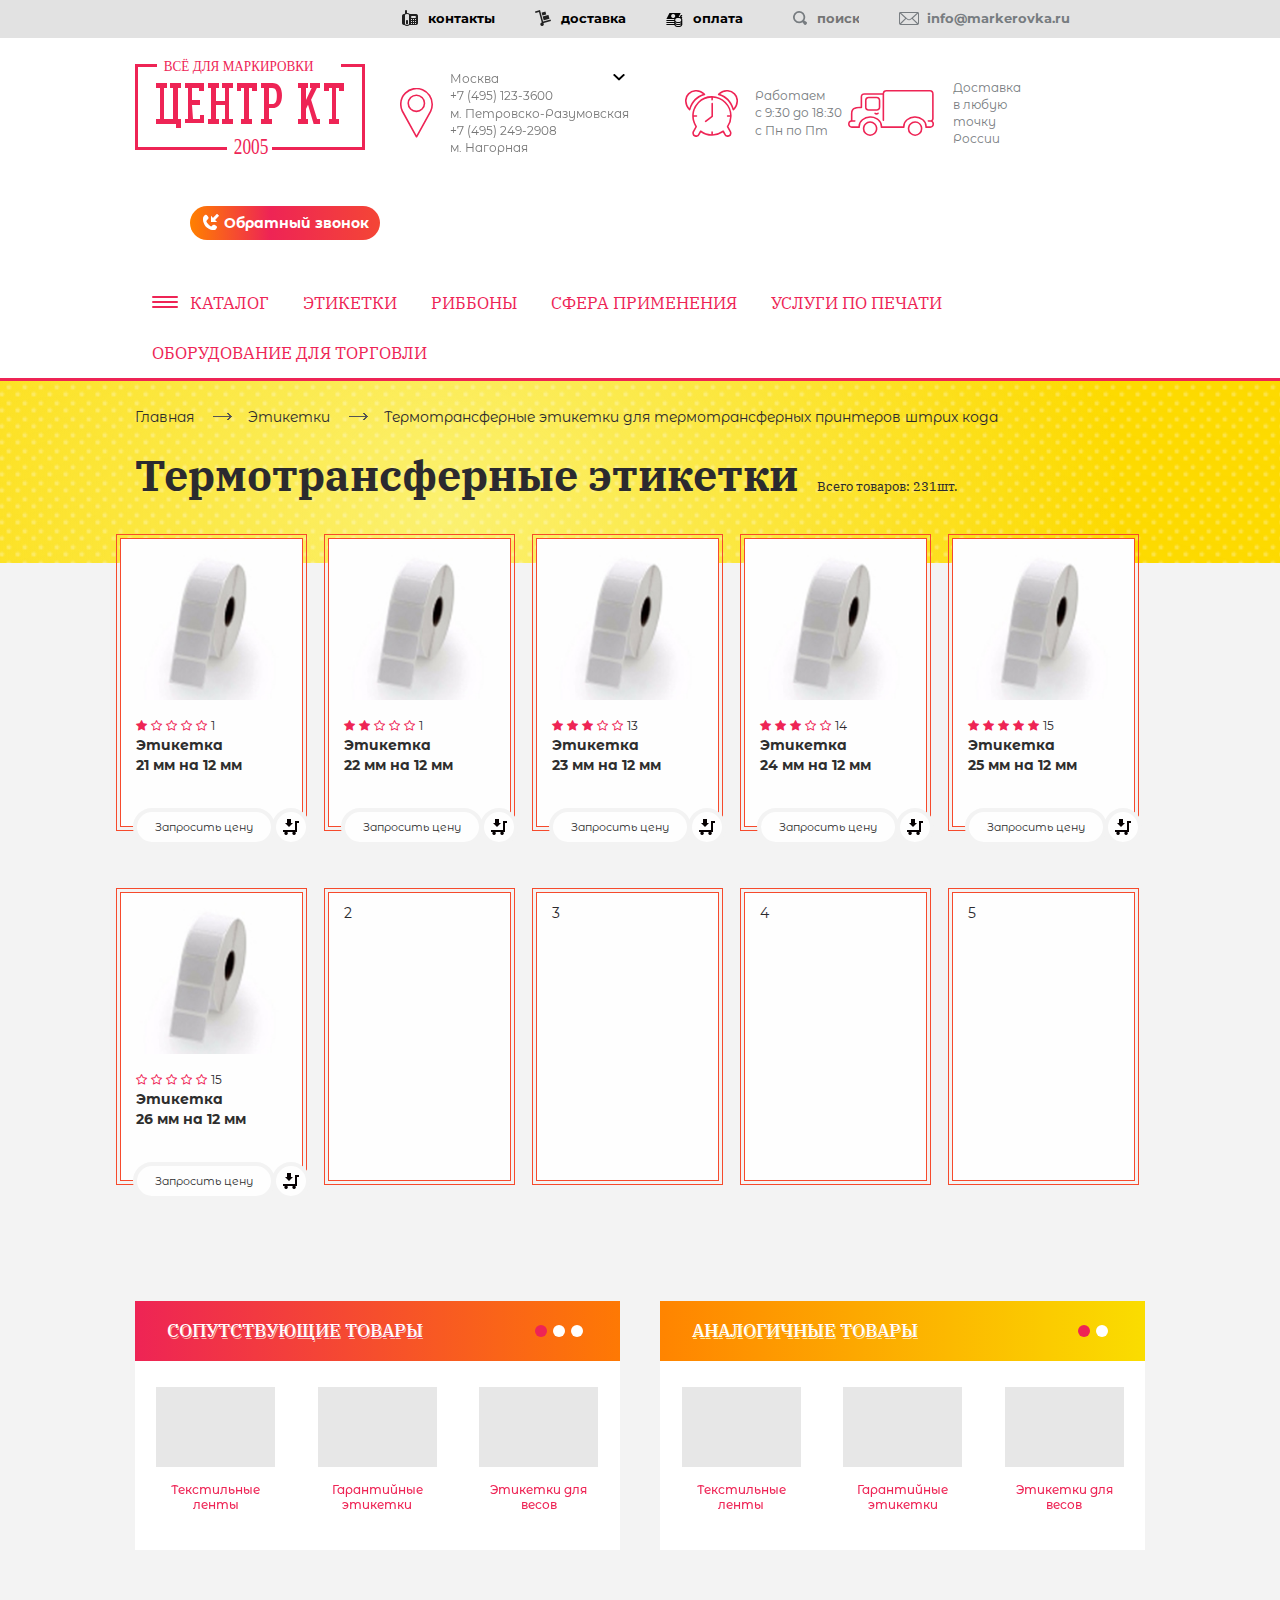
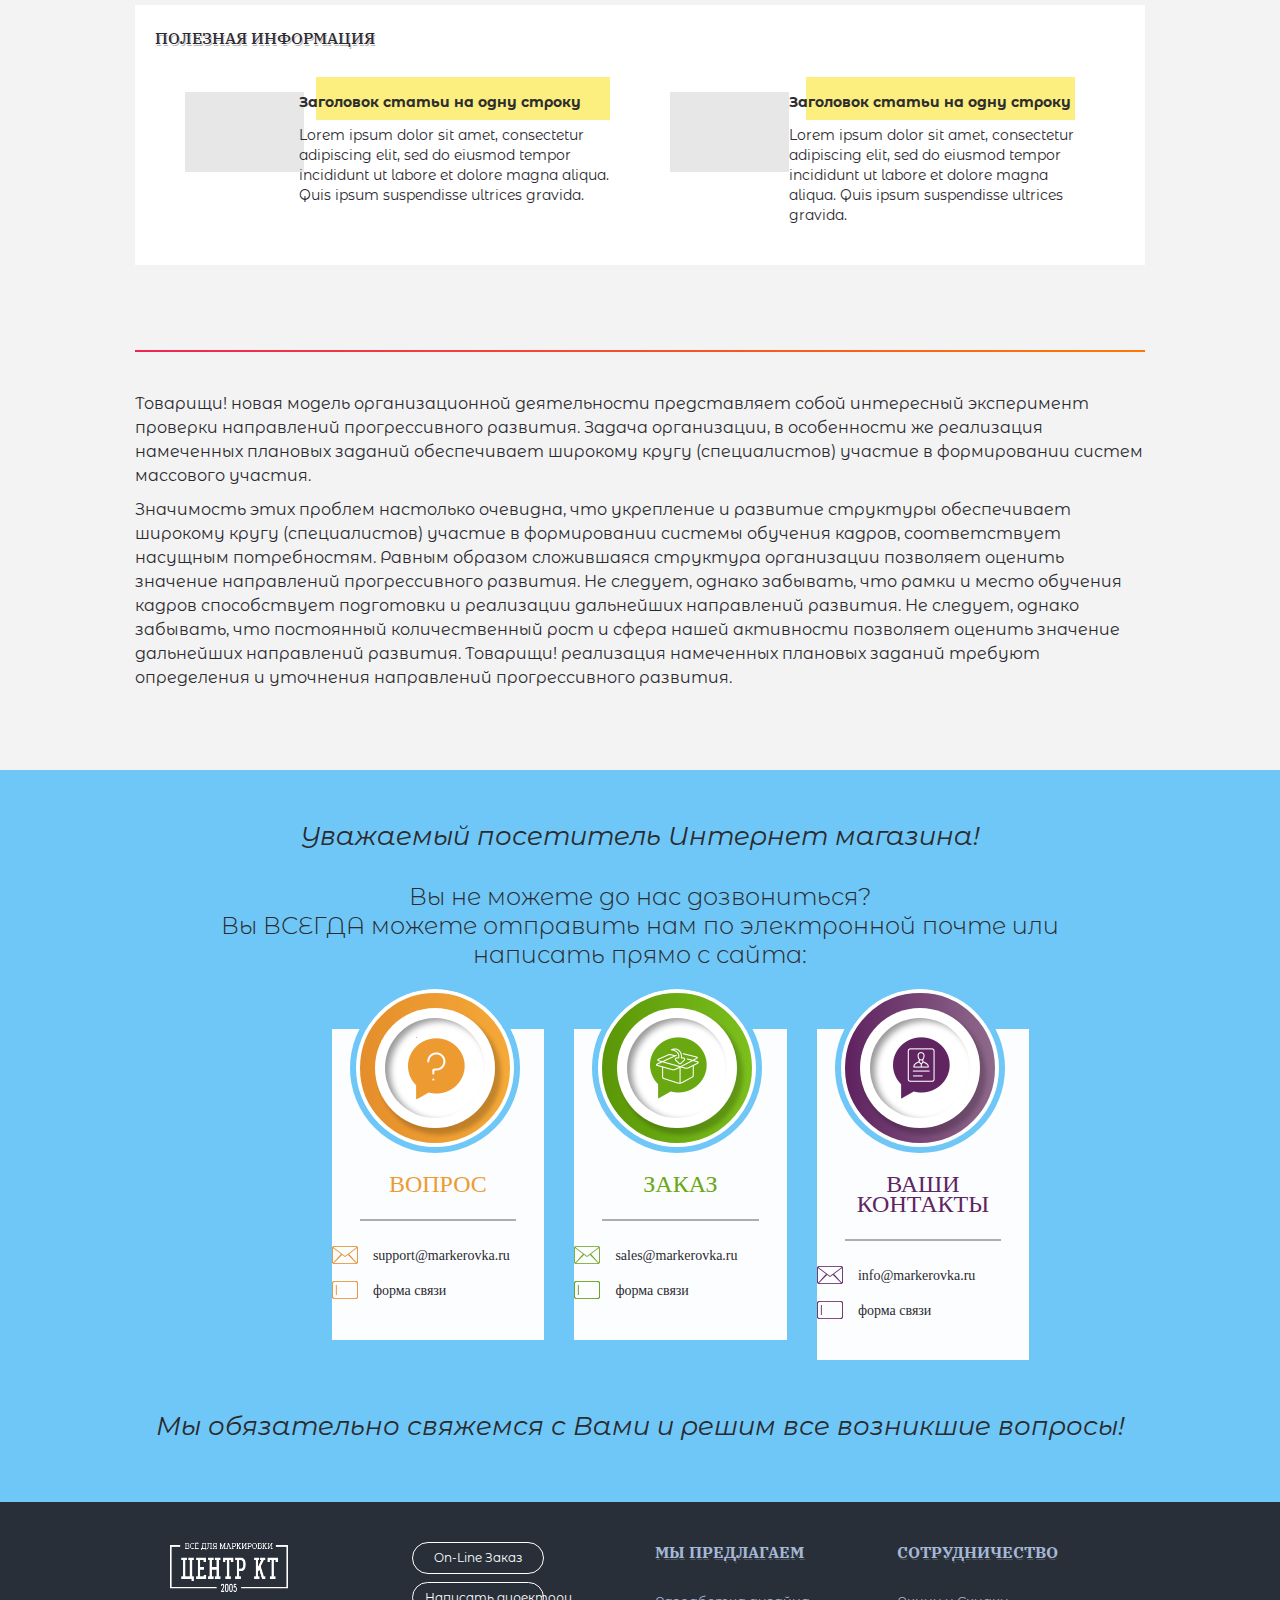
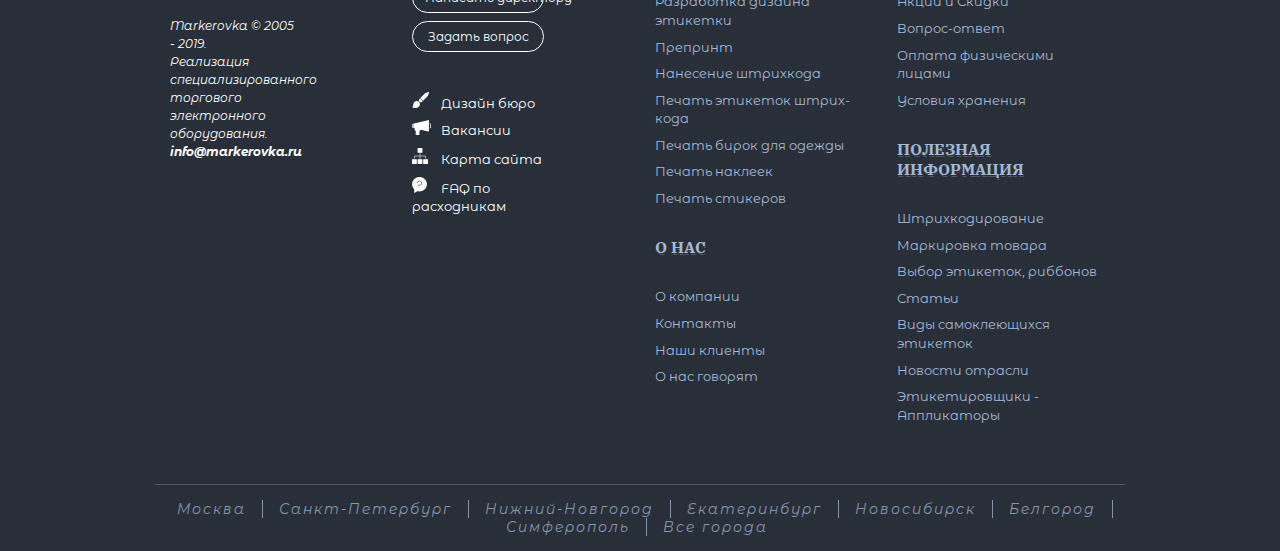
<file: catalog.html>
<!DOCTYPE html>
<html lang="ru">

<head>
  <meta charset="utf-8">
  <meta http-equiv="X-UA-Compatible" content="IE=edge">
  <meta name="viewport" content="width=device-width, initial-scale=1">
  <title>Каталог - Markerovka.ru</title>

  <link href="https://fonts.googleapis.com/css?family=IBM+Plex+Sans|IBM+Plex+Serif|Montserrat" rel="stylesheet">
  <link href="https://fonts.googleapis.com/css?family=IBM+Plex+Serif:500,700,700i" rel="stylesheet">
  <link href="https://fonts.googleapis.com/css?family=Montserrat+Alternates:300,400,400i,500,700,700i" rel="stylesheet">

  <link href="css/bootstrap.css" rel="stylesheet">
  <link rel="stylesheet" href="style.css"/>
  <link rel="stylesheet" href="responsive.css"/>
  <link rel="stylesheet" href="css/catalog.css"/>
  <link rel="stylesheet" href="css/hamburgers.css">
  <link rel="stylesheet" href="css/tooltipster.bundle.min.css"/>
  <!-- HTML5 shim and Respond.js for IE8 support of HTML5 elements and media queries -->
  <!-- WARNING: Respond.js doesn't work if you view the page via file:// -->
  <!--[if lt IE 9]>
      <script src="https://oss.maxcdn.com/html5shiv/3.7.2/html5shiv.min.js"></script>
      <script src="https://oss.maxcdn.com/respond/1.4.2/respond.min.js"></script>
    <![endif]-->
</head>

<body>

  <div id="wrapper" class="homepage-1">
    <div class="slidedown-city">
      <div class="container">
        <div class="slidedown-city-office-selection">
          <div class="location">
            <div class="city">
              <img src="images/icon_arrow_down.svg">
              <span>Москва</span>
              <span class="ph1">+7 (495) 123-3600 </span><span class="metro1">м. Петровско-Разумовская</span>
              <span class="ph2">+7 (495) 249-2908</span><span class="metro2">м. Нагорная</span>
            </div>
          </div>
        </div>
        <div class="head">
          <img src="images/logo-small.png" alt="">
          <span>Москва</span>
          <a href="#" class="js-close-popup">
            <svg viewBox="0 0 18 18" xmlns="http://www.w3.org/2000/svg" xmlns:xlink="http://www.w3.org/1999/xlink">
              <path d="M 16.6155 -0.3558 L 9 7.41 L 1.3845 -0.3558 L 0 1.056 L 7.615 8.82 L 0 16.5882 L 1.3845 18 L 9 10.235 L 16.6155 18 L 18 16.5882 L 10.385 8.82 L 18 1.056 L 16.6155 -0.3558 Z"></path>
            </svg>
          </a>
        </div>
        <ul class="worktime">
          <li class="item">
            <p class="title">Офис 3-й Нижнелихоборский пр-д, 1А с.6</p>
            <p class="time">
              Будни: с 9.30 до 18.30 <br>
              Без перерыва на обед<br>
              Суббота - дежурный менеджер <br>
              Воскресенье - выходной
            </p>
          </li>
          <li class="item">
            <p class="title">Офис Электролитный пр-д, 2</p>
            <p class="time">
              Будни: с 9.30 до 18.30 <br>
              Без перерыва на обед<br>
              Суббота - дежурный менеджер <br>
              Воскресенье - выходной
            </p>
          </li>
        </ul>
        <p>Наши офисы:</p>
        <div class="cities clearfix">
          <div class="msk">
            <spam class="name">Москва</spam>
            <div class="block">
              <img src="images/map_moscow.svg" alt="Карта Москвы">
              <div class="radiodiv moscow1">
                <input type="radio" name="office" id="moscow1" value="Офис 3-й Нижнелихоборский пр-д, 1А с6." checked="">
                <label for="moscow1"><a href="/contacts.html">3-й Нижнелихоборский пр-д, <br> 1А с.6</a></label>
                <svg class="city-check" xmlns="http://www.w3.org/2000/svg" xmlns:xlink="http://www.w3.org/1999/xlink">
                  <use xlink:href="#red_check"></use>
                </svg>
              </div>
              <div class="radiodiv moscow2">
                <input type="radio" name="office" id="moscow2" value="Офис Электролитный пр-д, 2" checked="">
                <label for="moscow2"><a href="/contacts.html">Электролитный пр-д, 2</a></label>
              </div>
            </div>
          </div>
          <div class="spb">
            <spam class="name">Санкт-петербург</spam>
            <div class="block">
              <img src="images/map_spb.svg" alt="Карта Питера">
              <div class="radiodiv spb1">
                <input type="radio" name="office" id="spb1" value=" ул. Печатника Григорьева д.8" checked="">
                <label for="spb1"><a href="/contacts.html"> ул. Печатника <br>Григорьева д.8</a></label>
                <svg class="city-check" xmlns="http://www.w3.org/2000/svg" xmlns:xlink="http://www.w3.org/1999/xlink">
                  <use xlink:href="#red_check"></use>
                </svg>
              </div>
            </div>
          </div>
          <div class="other">
            <div class="name">Другие города:</div>
            <div class="block">
              <div class="radiodiv">
                <input type="radio" name="office" id="belgorod" value="Белгород" checked="">
                <label for="belgorod"> Белгород <span> (4722) 232-783</span></label>
                <input type="radio" name="office" id="ekat" value="Екатеринбург" checked="">
                <label for="ekat">Екатеринбург <span>(343) 227-9544</span></label>
                <input type="radio" name="office" id="kemerovo" value="Кемерово" checked="">
                <label for="kemerovo">Кемерово<span>(384) 278-0561</span> </label>
                <input type="radio" name="office" id="omsk" value="Омск" checked="">
                <label for="omsk"> Омск <span>(381) 279-0350</span> </label>
                <input type="radio" name="office" id="nn" value="Нижний Новгород" checked="">
                <label for="nn"> Нижний Новгород <span>(831) 422-2537</span></label>
                <input type="radio" name="office" id="simf" value="Симферополь" checked="">
                <label for="simf">Симферополь <span> (978) 227-8078</span></label>
              </div>
            </div>
          </div>
        </div>
      </div>
    </div>
    <!-- wrapper -->
    <header>
      <div class="top">
        <!-- top -->
        <div class="container">
          <div class="top-control">
            <label class="expandSearch">
              <input type="text" placeholder="поиск" name="search">
              <i class="fa fa-search"></i>
            </label>
            <a href="mailto:info@markerovka.ru?subject=Вопрос по расходниками"><i class="fa fa-envelope"></i>info@markerovka.ru</a>
          </div>
          <ul class="top-support details">
            <li><a href=""><i class="fa fa-phone"></i><span>контакты</span></a></li>
            <li><a href=""><i class="fa fa-delivery"></i><span>доставка</span></a></li>
            <li><a href=""><i class="fa fa-money"></i><span>оплата</span></a></li>
          </ul>

          <div class="clearfix"></div>
        </div>
      </div> <!-- top -->

      <div id="markerovka-nav">
        <!-- Nav -->
        <div class="container">
          <div class="min-marg">
            <nav class="navbar navbar-default">
              <div class="navbar-header">
                <a class="navbar-brand" href="index.html"><img src="images/logo.svg" alt=""></a>
              </div>
              <div class="collapse navbar-collapse">
                <ul class="nav navbar-nav secondary">
                  <li class="bh">Работаем <br> с 9:30 до 18:30 <br>с Пн по Пт</li>
                  <li class="delivery">Доставка в любую точку России</li>
                  <li class="">
                    <button class="btn btn-magenta btn-image call-back" data-toggle="modal" data-target="#callBackModal">Обратный звонок</button></li>
                </ul>
                <div class="modal fade bd-example-modal-lg" id="callBackModal">
                  <div class="modal-dialog modal-lg modal-dialog-centered">
                    <div class="modal-content">
                      <div class="modal-header">
                        <h5 class="modal-title">Обратная связь</h5>
                      </div>
                      <div class="modal-body">
                        <form>
                          <div class="form-group">
                            <label for="exampleInputEmail1">Email</label>
                            <input type="email" class="form-control" id="exampleInputEmail1" aria-describedby="emailHelp" placeholder="Enter email">
                            <small id="emailHelp" class="form-text text-muted">Читать <a href="">Политику обработки персональных данных</a></small>
                          </div>
                          <div class="form-group">
                            <label for="exampleFormControlTextarea1">Сообщение</label>
                            <textarea class="form-control" id="exampleFormControlTextarea1" rows="3"></textarea>
                          </div>
                        </form>
                      </div>
                      <div class="modal-footer">
                        <button type="submit" class="btn btn-primary">Отправить</button>
                      </div>
                    </div>
                  </div>
                </div>
              </div>
            </nav>
          </div>
        </div>
      </div> <!-- Nav -->
      <div id="cat-nav">
        <div class="container">
          <nav class="navbar navbar-default">

            <div class="navbar-header">
              <button type="button" class="navbar-toggle collapsed" data-toggle="collapse" data-target="#cat-nav-mega">
                <span class="sr-only">Toggle navigation</span>
                <span class="icon-bar"></span>
                <span class="icon-bar"></span>
                <span class="icon-bar"></span>
              </button>
            </div>

            <!-- Collect the nav links, forms, and other content for toggling -->
            <div class="collapse navbar-collapse" id="cat-nav-mega">
              <ul class="nav navbar-nav">
                <li class="dropdown menu-large click-activation" id="hamburger-container">
                  <a href="#" class="dropdown-toggle" data-toggle="dropdown" role="button" aria-expanded="false">
                    <button class="hamburger hamburger hamburger--minus js-hamburger" type="button">
                      <span class="hamburger-box">
                        <span class="hamburger-inner"></span>
                      </span>
                    </button>Каталог
                  </a>
                  <ul class="dropdown-menu" id="catalogDropdown">
                    <li class="dropdown click-activation">
                      <a class="dropdown-toggle icon labels" href="#" data-toggle="dropdown">Этикетки</a>
                      <ul class="dropdown-menu sub-menu click-activation">
                        <li><a href="#">Термоэтикетки</a></li>
                        <li><a href="#">Термотрансферные этикетки</a></li>
                        <li><a href="#">Самоклеящиеся этикетки</a></li>
                        <li><a href="">Этикетки с ложным ШК </a></li>
                        <li><a href="">Саморазрушающиеся этикетки</a></li>
                        <li><a href="">Гарантийные этикетки</a></li>
                        <li><a href="">Термопереводные этикетки</a></li>
                        <li><a href="">Полипропиленовые этикетки</a></li>
                      </ul>
                    </li>
                    <li><a class="dropdown-toggle icon ribbons" href="#" data-toggle="dropdown">Риббоны <br> (Термотрансферная лента )</a>
                      <ul class="dropdown-menu sub-menu click-activation">
                        <li><a href="#">Zebra</a></li>
                      </ul>
                    </li>
                    <li><a href="" class="icon textile">Текстильные клиенты</a></li>
                    <li><a href="" class="icon foil">Фольга для тиснения</a></li>
                    <li><a href="" class="icon gunlabels">Лента для пистолетов</a></li>
                    <li><a href="">Кассовая термолента</a></li>
                    <li><a href="">Ценники самоклеющиеся</a></li>
                    <li><a href=""> Пищевая лента</a></li>
                    <li><a href="">Ленты для <br>пластиковых карт</a></li>
                    <li><a href="">Ленты для бейджей</a></li>
                    <li><a href="">Лента для принтеров</a></li>
                    <li><a href="" class="icon printheads">Печатающие головки</a></li>
                    <li><a href="" class="icon tickets">Термобилеты</a></li>
                    <li><a href="">Бирки</a></li>
                    <li><a href="">Ярлыкодержатели</a></li>
                    <li><a href="">Маркировка кабелей</a></li>
                    <li><a href="">Чернила для <br>каплеструйных принтеров</a></li>
                    <li><a href="">Термокартон</a></li>
                    <li><a href="">Магнитный винил</a></li>
                    <li><a href="">Кашированная фольга </a></li>
                    <li><a href="">Термотрансферная бумага</a></li>
                    <li><a href=""> Пленка для ламинирования</a></li>
                  </ul>
                </li>
                <li class="dropdown menu-large">
                  <a href="#" class="dropdown-toggle" data-toggle="dropdown" role="button" aria-expanded="false">Этикетки </a>
                  <ul class="dropdown-menu megamenu" role="menu">
                    <li>
                      <div class="clearfix">
                        <div class="col-md-6 mega-sub">
                          <div class="clearfix">
                            <div class="mega-sub-title sizes">
                              По размерам
                            </div>
                            <div class="col-md-3">
                              <ul>
                                <li><a href="">7 х 19мм</a></li>
                                <li><a href="">8 х 30мм</a></li>
                                <li><a href="">9 x 6мм</a></li>
                                <li><a href="">10 х 23мм</a></li>
                                <li><a href="">12 x 8мм</a></li>
                                <li><a href="">12 х 12мм</a></li>
                                <li><a href="" class="icon hit">15 х 30мм</a></li>
                                <li><a href="">17,5 x 17,5мм</a></li>
                                <li><a href="">20 х 10мм</a></li>
                                <li><a href="">20 x 15мм</a></li>
                                <li><a href="">21 х 10мм</a></li>
                                <li><a href="">21 х 21мм</a></li>
                                <li><a href="">21,2 x 38мм</a></li>
                                <li><a href="">24 х 15мм</a></li>
                                <li><a href="">24 x 18мм</a></li>
                                <li><a href="">25 х 8мм</a></li>
                                <li><a href="" class="icon new">25 х 10мм</a></li>
                                <li><a href="">25 x 19мм</a></li>
                                <li><a href="">25 х 25мм</a></li>
                                <li><a href="">25 x 47мм</a></li>
                                <li><a href="">25 х 50мм</a></li>
                              </ul>
                            </div>
                            <div class="col-md-3">
                              <ul>
                                <li><a href="">7 х 19мм</a></li>
                                <li><a href="">8 х 30мм</a></li>
                                <li><a href="" class="icon hit">9 x 6мм</a></li>
                                <li><a href="">10 х 23мм</a></li>
                                <li><a href="">12 x 8мм</a></li>
                                <li><a href="">12 х 12мм</a></li>
                                <li><a href="">15 х 30мм</a></li>
                                <li><a href="">17,5 x 17,5мм</a></li>
                                <li><a href="">20 х 10мм</a></li>
                                <li><a href="">20 x 15мм</a></li>
                                <li><a href="">21 х 10мм</a></li>
                                <li><a href="" class="icon new">21 х 21мм</a></li>
                                <li><a href="">21,2 x 38мм</a></li>
                                <li><a href="">24 х 15мм</a></li>
                                <li><a href="">24 x 18мм</a></li>
                                <li><a href="">25 х 8мм</a></li>
                                <li><a href="">25 х 10мм</a></li>
                                <li><a href="">25 x 19мм</a></li>
                                <li><a href="">25 х 25мм</a></li>
                                <li><a href="">25 x 47мм</a></li>
                                <li><a href="">25 х 50мм</a></li>
                              </ul>
                            </div>
                            <div class="col-md-3">
                              <ul>
                                <li><a href="">7 х 19мм</a></li>
                                <li><a href="">8 х 30мм</a></li>
                                <li><a href="">9 x 6мм</a></li>
                                <li><a href="">10 х 23мм</a></li>
                                <li><a href="">12 x 8мм</a></li>
                                <li><a href="">12 х 12мм</a></li>
                                <li><a href="">15 х 30мм</a></li>
                                <li><a href="">17,5 x 17,5мм</a></li>
                                <li><a href="">20 х 10мм</a></li>
                                <li><a href="">20 x 15мм</a></li>
                                <li><a href="">21 х 10мм</a></li>
                                <li><a href="">21 х 21мм</a></li>
                                <li><a href="">21,2 x 38мм</a></li>
                                <li><a href="">24 х 15мм</a></li>
                                <li><a href="">24 x 18мм</a></li>
                                <li><a href="">25 х 8мм</a></li>
                                <li><a href="">25 х 10мм</a></li>
                                <li><a href="">25 x 19мм</a></li>
                                <li><a href="">25 х 25мм</a></li>
                                <li><a href="">25 x 47мм</a></li>
                                <li><a href="">25 х 50мм</a></li>
                              </ul>
                            </div>
                            <div class="col-md-3">
                              <ul>
                                <li><a href="">7 х 19мм</a></li>
                                <li><a href="">8 х 30мм</a></li>
                                <li><a href="">9 x 6мм</a></li>
                                <li><a href="">10 х 23мм</a></li>
                                <li><a href="">12 x 8мм</a></li>
                                <li><a href="">12 х 12мм</a></li>
                                <li><a href="">15 х 30мм</a></li>
                                <li><a href="">17,5 x 17,5мм</a></li>
                                <li><a href="">20 х 10мм</a></li>
                                <li><a href="">20 x 15мм</a></li>
                                <li><a href="">21 х 10мм</a></li>
                                <li><a href="" class="icon sale">21 х 21мм</a></li>
                                <li><a href="">21,2 x 38мм</a></li>
                                <li><a href="">24 х 15мм</a></li>
                                <li><a href="">24 x 18мм</a></li>
                                <li><a href="">25 х 8мм</a></li>
                                <li><a href="">25 х 10мм</a></li>
                                <li><a href="">25 x 19мм</a></li>
                                <li><a href="">25 х 25мм</a></li>
                                <li><a href="">25 x 47мм</a></li>
                                <li><a href="">25 х 50мм</a></li>
                              </ul>
                            </div>
                          </div>
                          <div class="col-md-12"><a href="" class="show-all">Смотреть все</a></div>
                        </div>
                        <div class="col-md-6 mega-sub">
                          <div class="row">
                            <div class="col-md-5 col-md-offset-1 col-sm-3">
                              <div class="mega-sub-title material">
                                По материалу
                              </div>
                              <ul>
                                <li><a href="">Полиамидные</a></li>
                                <li><a href="">Полиэстеровые </a></li>
                                <li><a href="">Полиэтиленовые</a></li>
                                <li><a href="">Полипропиленовые</a></li>
                                <li><a href="">Нейлоновые</a></li>
                                <li><a href="">Бумажные</a></li>
                                <li><a href="">Металлизированные</a></li>
                                <li><a href="">Полимерные</a></li>
                                <li><a href="">Термоусадочные рукавные</a></li>
                                <li><a href="">Синтетические</a></li>
                              </ul>
                              <div class="mega-sub-title application">
                                По применению
                              </div>
                              <ul>
                                <li><a href="">Продукты питания</a></li>
                                <li><a href="">Фармацевтика</a></li>
                                <li><a href="">Одежда и обувь</a></li>
                                <li><a href="">Бытовая и автохимия</a></li>
                                <li><a href="">Замороженный товар</a></li>
                                <li><a href="">Промышленность</a></li>
                                <li><a href="">Багажные бирки</a></li>
                                <li><a href="">Этикетки на бутылки </a></li>
                                <li><a href="">Этикетки на упаковке</a></li>
                              </ul>
                            </div>
                            <div class="col-md-5 col-md-offset-1 col-sm-3">
                              <div class="mega-sub-title function">
                                По функциям
                              </div>
                              <ul>
                                <li><a href=""><b>Самоклеющиеся</b></a></li>
                                <li><a href="">Термотрансферные </a></li>
                                <li><a href="">Термоэтикетки </a></li>
                                <li><a href="">RFID </a></li>
                                <li><a href="">Гарантийные </a></li>
                                <li><a href=""><b>Для весов</b> </a></li>
                                <li><a href="">Противокражные </a></li>
                                <li><a href="">Паллетные</a></li>
                                <li><a href="">Температурные</a></li>
                                <li><a href="">Со шрифтом Брайля</a></li>
                                <li><a href="">Подвесные ECL </a></li>
                                <li><a href="">С ложным штрихкодом </a></li>
                                <li><a href="">Термопереводные</a></li>
                                <li><a href=""> Саморазрушающиеся </a></li>
                                <li><a href="">Цветные </a></li>
                                <li><a href="">Голографические</a></li>
                                <li><a href="">Print and Protect</a></li>
                                <li><a href=""> Без подложки</a></li>
                                <li><a href="">Прозрачные</a></li>
                                <li><a href="">Со съемным клеем </a></li>
                                <li><a href=""><b>Идентификационные</b></a></li>
                                <li><a href=""> Неразрушающиеся </a></li>
                                <li><a href="">Этикетки для пробирок</a></li>
                              </ul>
                            </div>
                          </div>
                        </div>

                      </div>
                    </li>
                  </ul>
                </li>
                <li><a href="">Риббоны </a></li>
                <li><a href="">Сфера применения</a></li>
                <li><a href="">Услуги по печати</a></li>
                <li><a href="">Оборудование для торговли</a></li>
              </ul>

            </div>

          </nav>
        </div>
      </div>
    </header>

    <div id="content">
      <!-- Content -->
      <section>
        <div class="container">
          <div class="breadcumbs min-marg">
            <a href="">Главная</a>
            <a href="">Этикетки</a>
            <span>Термотрансферные этикетки для термотрансферных принтеров штрих кода</span>
          </div>
          <hgroup class="min-marg">
            <h1>Термотрансферные этикетки</h1>
            <span>Всего товаров: 231шт.</span>
          </hgroup>
        </div>
        <div class="catalog">
          <div class="container">
            <!-- first row of items -->
            <div class="min-marg">
              <div class="row">

                <!-- first item -->
                <div class="ct-item">
                  <!-- first item hover area starts
                        data-tooltip-content = id
                      -->
                  <div class="product" data-tooltip-content="#preview_cti_1">
                    <img src="images/cat-img-md.jpg" alt="" class="img-md">

                    <div class="rating magenta">
                      <i class="fa fa-star" aria-hidden="true"></i>
                      <i class="fa fa-star-o" aria-hidden="true"></i>
                      <i class="fa fa-star-o" aria-hidden="true"></i>
                      <i class="fa fa-star-o" aria-hidden="true"></i>
                      <i class="fa fa-star-o" aria-hidden="true"></i>
                      <span>1</span>
                    </div>
                    <a href="" class="ct-item-title">Этикетка<br>21 мм на 12 мм</a>
                  </div>
                  <!-- first item hover area ends -->

                  <a href="" class="price_request">Запросить цену</a>
                  <a href="" class="order_request" title="Заказать"><span></span></a>

                  <!-- first item additional info starts
                       id
                  -->
                  <div class="hide">
                    <div id="preview_cti_1" class="product-short-dsc">
                      <span class="close"></span>
                      <div class="row">
                        <div class="col-md-4 ta">
                          <img src="images/cat-img-md.jpg" alt="Этикетка 21 мм на 12 мм" class="large" />
                          <a href="images/cat-img-md.jpg" class="miniature active"><img src="images/cat-img-mini.jpg" alt="Этикетка 21 мм на 12 мм миниатюра"></a>
                          <a href="images/cat-img-md-2.jpg" class="miniature"><img src="images/cat-img-mini-2.jpg" alt="Этикетка 21 мм на 12 мм миниатюра"></a>
                          <a href="images/cat-img-md-3.jpg" class="miniature"><img src="images/cat-img-mini-3.jpg" alt="Этикетка 21 мм на 12 мм миниатюра"></a>
                        </div>
                        <div class="col-md-8">
                          <div class="rating magenta">
                            <i class="fa fa-star" aria-hidden="true"></i>
                            <i class="fa fa-star-o" aria-hidden="true"></i>
                            <i class="fa fa-star-o" aria-hidden="true"></i>
                            <i class="fa fa-star-o" aria-hidden="true"></i>
                            <i class="fa fa-star-o" aria-hidden="true"></i>
                            <span>1</span>
                            <span class="order-num">Купили более 100 раз</span>
                          </div>
                          <strong>Этикетка 21 мм на 12 мм</strong>
                          <table class="short-description">
                            <tr>
                              <td class="icon"><span class="color"></span></td>
                              <td class="field-name">Цвет</td>
                              <td class="field-value">белый</td>
                            </tr>
                            <tr>
                              <td class="icon"><span class="material"></span></td>
                              <td class="field-name">Материал</td>
                              <td class="field-value">бумага</td>
                            </tr>
                            <tr>
                              <td class="icon"><span class="surface"></span></td>
                              <td class="field-name">Поверхность</td>
                              <td class="field-value">матовая</td>
                            </tr>
                            <tr>
                              <td class="icon"><span class="w-l"></span></td>
                              <td class="field-name">Ширина, длина</td>
                              <td class="field-value">21мм, 12мм</td>
                            </tr>
                            <tr>
                              <td class="icon"><span class="diam"></span></td>
                              <td class="field-name">Диаметр втулки</td>
                              <td class="field-value">40мм</td>
                            </tr>
                            <tr>
                              <td class="icon"><span class="print-type"></span></td>
                              <td class="field-name">Вид принтера</td>
                              <td class="field-value">термопринтер</td>
                            </tr>
                          </table>
                        </div>
                      </div>
                      <div class="row">
                        <div class="col-md-4 btns-col">
                          <a href="" class="btn price_request">Запросить цену</a>
                        </div>
                        <div class="col-md-8 btns-col">
                          <a href="" class="btn more-info">Больше информации о товаре</a>
                        </div>
                      </div>
                      <div class="row">
                        <div class="col-md-4 btns-col">
                          <a href="" class="btn order_request" title="Заказать"><span></span>Заказать</a></div>
                      </div>

                    </div>
                  </div>
                </div>
                <!-- first item ends-->

                <!-- Second item -->
                <div class="ct-item">
                  <!-- Second item hover area starts
                        data-tooltip-content = id
                      -->
                  <div class="product" data-tooltip-content="#preview_cti_2">
                    <img src="images/cat-img-md.jpg" alt="" class="img-md">

                    <div class="rating magenta">
                      <i class="fa fa-star" aria-hidden="true"></i>
                      <i class="fa fa-star" aria-hidden="true"></i>
                      <i class="fa fa-star-o" aria-hidden="true"></i>
                      <i class="fa fa-star-o" aria-hidden="true"></i>
                      <i class="fa fa-star-o" aria-hidden="true"></i>
                      <span>1</span>
                    </div>
                    <a href="" class="ct-item-title">Этикетка<br>22 мм на 12 мм</a>
                  </div>
                  <!-- Second item hover area ends -->
                  <a href="" class="price_request">Запросить цену</a>
                  <a href="" class="order_request" title="Заказать"><span></span></a>
                  <!-- Second item additional info starts
                       id
                  -->
                  <div class="hide">
                    <div id="preview_cti_2" class="product-short-dsc">
                      <span class="close"></span>
                      <div class="row">
                        <div class="col-md-4 ta">
                          <img src="images/cat-img-md.jpg" alt="Этикетка 22 мм на 12 мм" class="large" />
                          <a href="images/cat-img-md.jpg" class="miniature active"><img src="images/cat-img-mini.jpg" alt="Этикетка 22 мм на 12 мм миниатюра"></a>
                          <a href="images/cat-img-md-2.jpg" class="miniature"><img src="images/cat-img-mini-2.jpg" alt="Этикетка 22 мм на 12 мм миниатюра"></a>
                        </div>
                        <div class="col-md-8">
                          <div class="rating magenta">
                            <i class="fa fa-star" aria-hidden="true"></i>
                            <i class="fa fa-star" aria-hidden="true"></i>
                            <i class="fa fa-star-o" aria-hidden="true"></i>
                            <i class="fa fa-star-o" aria-hidden="true"></i>
                            <i class="fa fa-star-o" aria-hidden="true"></i>
                            <span>1</span>
                            <span class="order-num">Купили более 200 раз</span>
                          </div>
                          <strong>Этикетка 22 мм на 12 мм</strong>
                          <table class="short-description">
                            <tr>
                              <td class="icon"><span class="color"></span></td>
                              <td class="field-name">Цвет</td>
                              <td class="field-value">белый</td>
                            </tr>
                            <tr>
                              <td class="icon"><span class="material"></span></td>
                              <td class="field-name">Материал</td>
                              <td class="field-value">бумага</td>
                            </tr>
                            <tr>
                              <td class="icon"><span class="surface"></span></td>
                              <td class="field-name">Поверхность</td>
                              <td class="field-value">матовая</td>
                            </tr>
                            <tr>
                              <td class="icon"><span class="w-l"></span></td>
                              <td class="field-name">Ширина, длина</td>
                              <td class="field-value">22мм, 12мм</td>
                            </tr>
                            <tr>
                              <td class="icon"><span class="diam"></span></td>
                              <td class="field-name">Диаметр втулки</td>
                              <td class="field-value">40мм</td>
                            </tr>
                            <tr>
                              <td class="icon"><span class="print-type"></span></td>
                              <td class="field-name">Вид принтера</td>
                              <td class="field-value">термопринтер</td>
                            </tr>
                          </table>
                        </div>
                      </div>
                      <div class="row">
                        <div class="col-md-4 btns-col">
                          <a href="" class="btn price_request">Запросить цену</a>
                        </div>
                        <div class="col-md-8 btns-col">
                          <a href="" class="btn more-info">Больше информации о товаре</a>
                        </div>
                      </div>
                      <div class="row">
                        <div class="col-md-4 btns-col">
                          <a href="" class="btn order_request" title="Заказать"><span></span>Заказать</a></div>
                      </div>

                    </div>
                  </div>
                </div>
                <!-- Second item ends-->

                <!-- Third item -->
                <div class="ct-item">
                  <!-- Third item hover area starts
                    data-tooltip-content = id
                  -->
                  <div class="product" data-tooltip-content="#preview_cti_3">
                    <img src="images/cat-img-md.jpg" alt="" class="img-md">
                    <div class="rating magenta">
                      <i class="fa fa-star" aria-hidden="true"></i>
                      <i class="fa fa-star" aria-hidden="true"></i>
                      <i class="fa fa-star" aria-hidden="true"></i>
                      <i class="fa fa-star-o" aria-hidden="true"></i>
                      <i class="fa fa-star-o" aria-hidden="true"></i>
                      <span>13</span>
                    </div>
                    <a href="" class="ct-item-title">Этикетка<br>23 мм на 12 мм</a>
                  </div>
                  <!-- Third item hover area ends -->
                  <a href="" class="price_request">Запросить цену</a>
                  <a href="" class="order_request" title="Заказать"><span></span></a>
                  <!-- Third item additional info starts
                      id
                 -->
                  <div class="hide">
                    <div id="preview_cti_3" class="product-short-dsc">
                      <span class="close"></span>
                      <div class="row">
                        <div class="col-md-4 ta">
                          <img src="images/cat-img-md.jpg" alt="Этикетка 23 мм на 12 мм" class="large" />
                          <a href="images/cat-img-md.jpg" class="miniature active"><img src="images/cat-img-mini.jpg" alt="Этикетка 23 мм на 12 мм миниатюра"></a>
                          <a href="images/cat-img-md-2.jpg" class="miniature"><img src="images/cat-img-mini-2.jpg" alt="Этикетка 23 мм на 12 мм миниатюра"></a>
                        </div>
                        <div class="col-md-8">
                          <div class="rating magenta">
                            <i class="fa fa-star" aria-hidden="true"></i>
                            <i class="fa fa-star" aria-hidden="true"></i>
                            <i class="fa fa-star" aria-hidden="true"></i>
                            <i class="fa fa-star-o" aria-hidden="true"></i>
                            <i class="fa fa-star-o" aria-hidden="true"></i>
                            <span>13</span>
                            <span class="order-num">Купили более 300 раз</span>
                          </div>
                          <strong>Этикетка 23 мм на 12 мм</strong>
                          <table class="short-description">
                            <tr>
                              <td class="icon"><span class="color"></span></td>
                              <td class="field-name">Цвет</td>
                              <td class="field-value">белый</td>
                            </tr>
                            <tr>
                              <td class="icon"><span class="material"></span></td>
                              <td class="field-name">Материал</td>
                              <td class="field-value">бумага</td>
                            </tr>
                            <tr>
                              <td class="icon"><span class="surface"></span></td>
                              <td class="field-name">Поверхность</td>
                              <td class="field-value">матовая</td>
                            </tr>
                            <tr>
                              <td class="icon"><span class="w-l"></span></td>
                              <td class="field-name">Ширина, длина</td>
                              <td class="field-value">23мм, 12мм</td>
                            </tr>
                            <tr>
                              <td class="icon"><span class="diam"></span></td>
                              <td class="field-name">Диаметр втулки</td>
                              <td class="field-value">40мм</td>
                            </tr>
                            <tr>
                              <td class="icon"><span class="print-type"></span></td>
                              <td class="field-name">Вид принтера</td>
                              <td class="field-value">термопринтер</td>
                            </tr>
                          </table>
                        </div>
                      </div>
                      <div class="row">
                        <div class="col-md-4 btns-col">
                          <a href="" class="btn price_request">Запросить цену</a>
                        </div>
                        <div class="col-md-8 btns-col">
                          <a href="" class="btn more-info">Больше информации о товаре</a>
                        </div>
                      </div>
                      <div class="row">
                        <div class="col-md-4 btns-col">
                          <a href="" class="btn order_request" title="Заказать"><span></span>Заказать</a></div>
                      </div>
                    </div>
                  </div>
                </div>

                <!-- Third item ends-->

                <!-- Forth item -->
                <div class="ct-item">
                  <!-- Forth item hover area starts
                    data-tooltip-content = id
                  -->
                  <div class="product" data-tooltip-content="#preview_cti_4">
                    <img src="images/cat-img-md.jpg" alt="" class="img-md">
                    <div class="rating magenta">
                      <i class="fa fa-star" aria-hidden="true"></i>
                      <i class="fa fa-star" aria-hidden="true"></i>
                      <i class="fa fa-star" aria-hidden="true"></i>
                      <i class="fa fa-star-o" aria-hidden="true"></i>
                      <i class="fa fa-star-o" aria-hidden="true"></i>
                      <span>14</span>
                    </div>
                    <a href="" class="ct-item-title">Этикетка<br>24 мм на 12 мм</a>
                  </div>
                  <!-- Forth item hover area ends -->
                  <a href="" class="price_request">Запросить цену</a>
                  <a href="" class="order_request" title="Заказать"><span></span></a>
                  <!-- Forth item additional info starts
                      id
                 -->
                  <div class="hide">
                    <div id="preview_cti_4" class="product-short-dsc">
                      <span class="close"></span>
                      <div class="row">
                        <div class="col-md-4 ta">
                          <img src="images/cat-img-md.jpg" alt="Этикетка 24 мм на 12 мм" class="large" />
                          <a href="images/cat-img-md.jpg" class="miniature active"><img src="images/cat-img-mini.jpg" alt="Этикетка 24 мм на 12 мм миниатюра"></a>
                          <a href="images/cat-img-md-2.jpg" class="miniature"><img src="images/cat-img-mini-2.jpg" alt="Этикетка 24 мм на 12 мм миниатюра"></a>
                        </div>
                        <div class="col-md-8">
                          <div class="rating magenta">
                            <i class="fa fa-star" aria-hidden="true"></i>
                            <i class="fa fa-star" aria-hidden="true"></i>
                            <i class="fa fa-star" aria-hidden="true"></i>
                            <i class="fa fa-star" aria-hidden="true"></i>
                            <i class="fa fa-star-o" aria-hidden="true"></i>
                            <span>14</span>
                            <span class="order-num">Купили более 300 раз</span>
                          </div>
                          <strong>Этикетка 24 мм на 12 мм</strong>
                          <table class="short-description">
                            <tr>
                              <td class="icon"><span class="color"></span></td>
                              <td class="field-name">Цвет</td>
                              <td class="field-value">белый</td>
                            </tr>
                            <tr>
                              <td class="icon"><span class="material"></span></td>
                              <td class="field-name">Материал</td>
                              <td class="field-value">бумага</td>
                            </tr>
                            <tr>
                              <td class="icon"><span class="surface"></span></td>
                              <td class="field-name">Поверхность</td>
                              <td class="field-value">матовая</td>
                            </tr>
                            <tr>
                              <td class="icon"><span class="w-l"></span></td>
                              <td class="field-name">Ширина, длина</td>
                              <td class="field-value">24мм, 12мм</td>
                            </tr>
                            <tr>
                              <td class="icon"><span class="diam"></span></td>
                              <td class="field-name">Диаметр втулки</td>
                              <td class="field-value">40мм</td>
                            </tr>
                            <tr>
                              <td class="icon"><span class="print-type"></span></td>
                              <td class="field-name">Вид принтера</td>
                              <td class="field-value">термопринтер</td>
                            </tr>
                          </table>
                        </div>
                      </div>
                      <div class="row">
                        <div class="col-md-4 btns-col">
                          <a href="" class="btn price_request">Запросить цену</a>
                        </div>
                        <div class="col-md-8 btns-col">
                          <a href="" class="btn more-info">Больше информации о товаре</a>
                        </div>
                      </div>
                      <div class="row">
                        <div class="col-md-4 btns-col">
                          <a href="" class="btn order_request" title="Заказать"><span></span>Заказать</a></div>
                      </div>
                    </div>
                  </div>
                </div>
                <!-- Forth item ends-->

                <!-- Fifth item -->
                <div class="ct-item">
                  <!-- Fifth item hover area starts
                  data-tooltip-content = id
                -->
                  <div class="product" data-tooltip-content="#preview_cti_5">
                    <img src="images/cat-img-md.jpg" alt="" class="img-md">
                    <div class="rating magenta">
                      <i class="fa fa-star" aria-hidden="true"></i>
                      <i class="fa fa-star" aria-hidden="true"></i>
                      <i class="fa fa-star" aria-hidden="true"></i>
                      <i class="fa fa-star" aria-hidden="true"></i>
                      <i class="fa fa-star" aria-hidden="true"></i>
                      <span>15</span>
                    </div>
                    <a href="" class="ct-item-title">Этикетка<br>25 мм на 12 мм</a>
                  </div>
                  <!-- Fifth item hover area ends -->
                  <a href="" class="price_request">Запросить цену</a>
                  <a href="" class="order_request" title="Заказать"><span></span></a>
                  <!-- Fifth item additional info starts
                    id
               -->
                  <div class="hide">
                    <div id="preview_cti_5" class="product-short-dsc">
                      <span class="close"></span>
                      <div class="row">
                        <div class="col-md-4 ta">
                          <img src="images/cat-img-md.jpg" alt="Этикетка 25 мм на 12 мм" class="large" />
                          <a href="images/cat-img-md.jpg" class="miniature active"><img src="images/cat-img-mini.jpg" alt="Этикетка 25 мм на 12 мм миниатюра"></a>
                          <a href="images/cat-img-md-2.jpg" class="miniature"><img src="images/cat-img-mini-2.jpg" alt="Этикетка 25 мм на 12 мм миниатюра"></a>
                        </div>
                        <div class="col-md-8">
                          <div class="rating magenta">
                            <i class="fa fa-star" aria-hidden="true"></i>
                            <i class="fa fa-star" aria-hidden="true"></i>
                            <i class="fa fa-star" aria-hidden="true"></i>
                            <i class="fa fa-star" aria-hidden="true"></i>
                            <i class="fa fa-star" aria-hidden="true"></i>
                            <span>15</span>
                            <span class="order-num">Купили более 300 раз</span>
                          </div>
                          <strong>Этикетка 25 мм на 12 мм</strong>
                          <table class="short-description">
                            <tr>
                              <td class="icon"><span class="color"></span></td>
                              <td class="field-name">Цвет</td>
                              <td class="field-value">белый</td>
                            </tr>
                            <tr>
                              <td class="icon"><span class="material"></span></td>
                              <td class="field-name">Материал</td>
                              <td class="field-value">бумага</td>
                            </tr>
                            <tr>
                              <td class="icon"><span class="surface"></span></td>
                              <td class="field-name">Поверхность</td>
                              <td class="field-value">матовая</td>
                            </tr>
                            <tr>
                              <td class="icon"><span class="w-l"></span></td>
                              <td class="field-name">Ширина, длина</td>
                              <td class="field-value">25мм, 12мм</td>
                            </tr>
                            <tr>
                              <td class="icon"><span class="diam"></span></td>
                              <td class="field-name">Диаметр втулки</td>
                              <td class="field-value">40мм</td>
                            </tr>
                            <tr>
                              <td class="icon"><span class="print-type"></span></td>
                              <td class="field-name">Вид принтера</td>
                              <td class="field-value">термопринтер</td>
                            </tr>
                          </table>
                        </div>
                      </div>
                      <div class="row">
                        <div class="col-md-4 btns-col">
                          <a href="" class="btn price_request">Запросить цену</a>
                        </div>
                        <div class="col-md-8 btns-col">
                          <a href="" class="btn more-info">Больше информации о товаре</a>
                        </div>
                      </div>
                      <div class="row">
                        <div class="col-md-4 btns-col">
                          <a href="" class="btn order_request" title="Заказать"><span></span>Заказать</a></div>
                      </div>
                    </div>
                  </div>
                </div>

                <!-- Fifth item ends-->
              </div>

              <!-- second row of items -->
              <div class="row">
                <!-- Fifth item -->
                <div class="ct-item">
                  <!-- Fifth item hover area starts
                  data-tooltip-content = id
                -->
                  <div class="product" data-tooltip-content="#preview_cti_6">
                    <img src="images/cat-img-md.jpg" alt="" class="img-md">
                    <div class="rating magenta">
                      <i class="fa fa-star-o" aria-hidden="true"></i>
                      <i class="fa fa-star-o" aria-hidden="true"></i>
                      <i class="fa fa-star-o" aria-hidden="true"></i>
                      <i class="fa fa-star-o" aria-hidden="true"></i>
                      <i class="fa fa-star-o" aria-hidden="true"></i>
                      <span>15</span>
                    </div>
                    <a href="" class="ct-item-title">Этикетка<br>26 мм на 12 мм</a>
                  </div>
                  <!-- Fifth item hover area ends -->
                  <a href="" class="price_request">Запросить цену</a>
                  <a href="" class="order_request" title="Заказать"><span></span></a>
                  <!-- Fifth item additional info starts
                    id
               -->
                  <div class="hide">
                    <div id="preview_cti_6" class="product-short-dsc">
                      <span class="close"></span>
                      <div class="row">
                        <div class="col-md-4 ta">
                          <img src="images/cat-img-md.jpg" alt="Этикетка 26 мм на 12 мм" class="large" />
                          <a href="images/cat-img-md.jpg" class="miniature active"><img src="images/cat-img-mini.jpg" alt="Этикетка 26 мм на 12 мм миниатюра"></a>
                          <a href="images/cat-img-md-2.jpg" class="miniature"><img src="images/cat-img-mini-2.jpg" alt="Этикетка 26 мм на 12 мм миниатюра"></a>
                        </div>
                        <div class="col-md-8">
                          <div class="rating magenta">
                            <i class="fa fa-star" aria-hidden="true"></i>
                            <i class="fa fa-star-o" aria-hidden="true"></i>
                            <i class="fa fa-star-o" aria-hidden="true"></i>
                            <i class="fa fa-star-o" aria-hidden="true"></i>
                            <i class="fa fa-star-o" aria-hidden="true"></i>
                            <span>24</span>
                            <span class="order-num">Купили более 400 раз</span>
                          </div>
                          <strong>Этикетка 26 мм на 12 мм</strong>
                          <table class="short-description">
                            <tr>
                              <td class="icon"><span class="color"></span></td>
                              <td class="field-name">Цвет</td>
                              <td class="field-value">белый</td>
                            </tr>
                            <tr>
                              <td class="icon"><span class="material"></span></td>
                              <td class="field-name">Материал</td>
                              <td class="field-value">бумага</td>
                            </tr>
                            <tr>
                              <td class="icon"><span class="surface"></span></td>
                              <td class="field-name">Поверхность</td>
                              <td class="field-value">матовая</td>
                            </tr>
                            <tr>
                              <td class="icon"><span class="w-l"></span></td>
                              <td class="field-name">Ширина, длина</td>
                              <td class="field-value">26мм, 12мм</td>
                            </tr>
                            <tr>
                              <td class="icon"><span class="diam"></span></td>
                              <td class="field-name">Диаметр втулки</td>
                              <td class="field-value">40мм</td>
                            </tr>
                            <tr>
                              <td class="icon"><span class="print-type"></span></td>
                              <td class="field-name">Вид принтера</td>
                              <td class="field-value">термопринтер</td>
                            </tr>
                          </table>
                        </div>
                      </div>
                      <div class="row">
                        <div class="col-md-4 btns-col">
                          <a href="" class="btn price_request">Запросить цену</a>
                        </div>
                        <div class="col-md-8 btns-col">
                          <a href="" class="btn more-info">Больше информации о товаре</a>
                        </div>
                      </div>
                      <div class="row">
                        <div class="col-md-4 btns-col">
                          <a href="" class="btn order_request" title="Заказать"><span></span>Заказать</a></div>
                      </div>
                    </div>
                  </div>
                </div>
                <!-- Sixth item ends-->
                <div class="ct-item">2</div>
                <div class="ct-item">3</div>
                <div class="ct-item">4</div>
                <div class="ct-item">5</div>
              </div>

            </div>
          </div>
        </div>
        <div class="additional">
          <div class="container">
            <div class="row min-marg">
              <div class="related fl">
                <h2>Сопутствующие товары
                  <span class="carousel-indicators">
                    <span data-target="#relatedStuff" data-slide-to="0" class="active"></span>
                    <span data-target="#relatedStuff" data-slide-to="1"></span>
                    <span data-target="#relatedStuff" data-slide-to="2"></span>
                  </span>
                </h2>
                <div class="carousel slide" data-ride="carousel" data-interval="2000" id="relatedStuff">
                  <div class="carousel-inner">
                    <div class="carousel-item active">
                      <a href="" class="item"><img src="images/img-placeholder.jpg" alt="">Текстильные ленты</a>
                      <a href="" class="item"><img src="images/img-placeholder.jpg" alt="">Гарантийные этикетки</a>
                      <a href="" class="item"><img src="images/img-placeholder.jpg" alt="">Этикетки для весов</a>
                    </div>
                    <div class="carousel-item">
                      <a href="" class="item"><img src="images/img-placeholder.jpg" alt="">Аппликаторы этикеток</a>
                      <a href="" class="item"><img src="images/img-placeholder.jpg" alt="">Текстильные ленты 2</a>
                      <a href="" class="item"><img src="images/img-placeholder.jpg" alt="">Гарантийные этикетки 3</a>
                    </div>
                    <div class="carousel-item">
                      <a href="" class="item"><img src="images/img-placeholder.jpg" alt="">Этикетки для весов 4</a>
                      <a href="" class="item"><img src="images/img-placeholder.jpg" alt="">Аппликаторы этикеток 5</a>
                    </div>
                  </div>
                </div>

              </div>
              <div class="similar fr">
                <h2>Аналогичные товары
                  <span class="carousel-indicators">
                    <span data-target="#similarStuff" data-slide-to="0" class="active"></span>
                    <span data-target="#similarStuff" data-slide-to="1"></span>
                  </span>
                </h2>
                <div class="carousel slide" data-ride="carousel"  data-interval="2000" id="similarStuff">
                  <div class="carousel-inner">
                    <div class="carousel-item active">
                      <a href="" class="item"><img src="images/img-placeholder.jpg" alt="">Текстильные ленты</a>
                      <a href="" class="item"><img src="images/img-placeholder.jpg" alt="">Гарантийные этикетки</a>
                      <a href="" class="item"><img src="images/img-placeholder.jpg" alt="">Этикетки для весов</a>
                    </div>
                    <div class="carousel-item">
                      <a href="" class="item"><img src="images/img-placeholder.jpg" alt="">Аппликаторы этикеток</a>
                      <a href="" class="item"><img src="images/img-placeholder.jpg" alt="">Текстильные ленты 2</a>
                      <a href="" class="item"><img src="images/img-placeholder.jpg" alt="">Гарантийные этикетки 3</a>
                    </div>
                  </div>
                </div>

              </div>
            </div>
            <div class="catalog-articles row min-marg">
              <h2>полезная информация</h2>
              <div class="col-md-6 pl35">
                <div class="col-md-3">
                  <img src="images/img-placeholder.jpg" alt="">

                </div>
                <div class="col-md-9">
                  <a href="">Заголовок статьи на одну строку</a>
                  <p>Lorem ipsum dolor sit amet, consectetur adipiscing elit, sed do eiusmod tempor incididunt ut labore et dolore magna aliqua. Quis ipsum suspendisse ultrices gravida. </p>
                </div>
              </div>
              <div class="col-md-6">
                <div class="col-md-3">
                  <img src="images/img-placeholder.jpg" alt="">

                </div>
                <div class="col-md-8">
                  <a href="">Заголовок статьи на одну строку</a>
                  <p>Lorem ipsum dolor sit amet, consectetur adipiscing elit, sed do eiusmod tempor incididunt ut labore et dolore magna aliqua. Quis ipsum suspendisse ultrices gravida. </p>
                </div>
              </div>
            </div>
          </div>
        </div>
      </section>
      <section class="what-else">
        <div class="container">
          <div class="separator"></div>
          <div class="min-marg">
            <p>
              Товарищи! новая модель организационной деятельности представляет собой интересный эксперимент проверки направлений прогрессивного развития. Задача организации, в особенности же реализация намеченных плановых заданий обеспечивает
              широкому
              кругу (специалистов) участие в формировании систем массового участия.
            </p>
            <p>
              Значимость этих проблем настолько очевидна, что укрепление и развитие структуры обеспечивает широкому кругу (специалистов) участие в формировании системы обучения кадров, соответствует насущным потребностям. Равным образом сложившаяся
              структура организации позволяет оценить значение направлений прогрессивного развития. Не следует, однако забывать, что рамки и место обучения кадров способствует подготовки и реализации дальнейших направлений развития. Не следует,
              однако
              забывать, что постоянный количественный рост и сфера нашей активности позволяет оценить значение дальнейших направлений развития. Товарищи! реализация намеченных плановых заданий требуют определения и уточнения направлений
              прогрессивного
              развития.
            </p>
          </div>
        </div>
      </section>

      <section class="rec-blog">
        <div class="container">
          <div class="rec-blog-inner">
            <header class="blog-title">
              <h4>Уважаемый посетитель Интернет магазина!</h4>
              <p>Вы не можете до нас дозвониться? <br>Вы ВСЕГДА можете отправить нам по электронной почте или написать прямо с сайта:</p>
            </header>
            <div class="row">
              <div class="col-md-3 col-md-offset-2 blog-ct">
                <div class="inner">
                  <div class="circle orange">
                    <div class="year">
                      <div class="bubble"></div>
                    </div>
                  </div>
                  <div class="blog-ct-title orange">
                    <h5>Вопрос</h5>
                    <hr>
                    <a href="mailto:support@markerovka.ru"><i class="backfeed-sprite backfeed-mail-orange"></i>support@markerovka.ru</a>
                    <a href="" class="backfeed"><i class="backfeed-sprite backfeed-form-orange"></i>форма связи</a>
                  </div>
                </div>
              </div>
              <div class="col-md-3 blog-ct">
                <div class="inner">
                  <div class="circle green">
                    <div class="year">
                      <div class="bubble"></div>
                    </div>
                  </div>
                  <div class="blog-ct-title green">
                    <h5>Заказ</h5>
                    <hr>
                    <a href="mailto:sales@markerovka.ru"><i class="backfeed-sprite backfeed-mail-green"></i>sales@markerovka.ru</a>
                    <a href="" class="backfeed"><i class="backfeed-sprite backfeed-form-green"></i>форма связи</a>
                  </div>
                </div>
              </div>
              <div class="col-md-3 blog-ct">
                <div class="inner">
                  <div class="circle violet">
                    <div class="year">
                      <div class="bubble"></div>
                    </div>
                  </div>
                  <div class="blog-ct-title violet">
                    <h5>Ваши контакты</h5>
                    <hr>
                    <a href="mailto:info@markerovka.ru"><i class="backfeed-sprite backfeed-mail-violet"></i>info@markerovka.ru</a>
                    <a href="" class="backfeed"><i class="backfeed-sprite   backfeed-form-violet"></i>форма связи</a>
                  </div>
                </div>
              </div>
            </div>
            <div class="row end">
              <i>Мы обязательно свяжемся с Вами и решим все возникшие вопросы!</i>
            </div>
          </div>
        </div>
      </section>

    </div> <!-- Content -->

    <footer>
      <div class="footer-widget">
        <div class="container">
          <div class="row">
            <div class="col-md-2">
              <div class="text-widget">
                <img src="images/logo-white.png" class="bottom-logo" alt="ft-logo">
                <p>
                  Markerovka © 2005 - 2019. <br>Реализация специализированного торгового <br>электронного оборудования. <a href="mailto:info@markerovka.ru">info@markerovka.ru</a>
                </p>
                <div class="clearfix"></div>
              </div>
            </div>
            <div class="col-md-2 col-md-offset-1">
              <div class="quick-links">
                <ul>
                  <li><a href="" class="btn btn-white"> On-Line Заказ</a></li>
                  <li><a href="" class="btn btn-white">Написать директору</a></li>
                  <li class="mb40"><a href="" class="btn btn-white">Задать вопрос</a></li>
                  <li class="footer-ico-block"><a href="#"><i class="footer-ico footer-ico-footer-ico-brush"></i><span>Дизайн бюро</span></a></li>
                  <li class="footer-ico-block"><a href="#"><i class="footer-ico footer-ico-footer-ico-vacancies"></i><span>Вакансии</span></a></li>
                  <li class="footer-ico-block"><a href="#"><i class="footer-ico footer-ico-footer-ico-sitemap"></i><span>Карта сайта</span> </a></li>
                  <li class="footer-ico-block"><a href="#"><i class="footer-ico footer-ico-footer-ico-faq"></i><span>FAQ по расходникам</span></a></li>
                </ul>
              </div>
            </div>

            <div class="col-md-3 col-md-offset-1">
              <div class="quick-links other-links">
                <div class="wid-title">Мы предлагаем</div>
                <ul>
                  <li><a href="#">Разработка дизайна этикетки</a></li>
                  <li><a href="#">Препринт</a></li>
                  <li><a href="#">Нанесение штрихкода</a></li>
                  <li><a href="#">Печать этикеток штрих-кода</a></li>
                  <li><a href="#">Печать бирок для одежды</a></li>
                  <li><a href="#">Печать наклеек</a></li>
                  <li><a href="#">Печать стикеров</a></li>
                </ul>
                <div class="wid-title">О нас</div>

                <ul>
                  <li><a href="#">О компании</a></li>
                  <li><a href="#">Контакты </a></li>
                  <li><a href="#">Наши клиенты </a></li>
                  <li><a href="#">О нас говорят</a></li>
                </ul>
              </div>
            </div>
            <div class="col-md-3">
              <div class="quick-links other-links">
                <div class="wid-title">Сотрудничество</div>
                <ul>
                  <li><a href="#"> Акции и Скидки </a></li>
                  <li><a href="#">Вопрос-ответ </a></li>
                  <li><a href="#">Оплата физическими лицами</a></li>
                  <li><a href="#">Условия хранения </a></li>
                </ul>
                <div class="wid-title">Полезная информация</div>
                <ul>
                  <li><a href="#">Штрихкодирование </a></li>
                  <li><a href="#">Маркировка товара </a></li>
                  <li><a href="#">Выбор этикеток, риббонов</a></li>
                  <li><a href="#">Статьи </a></li>
                  <li><a href="#">Виды самоклеющихся этикеток </a></li>
                  <li><a href="#">Новости отрасли </a></li>
                  <li><a href="#">Этикетировщики - Аппликаторы</a></li>
                </ul>
              </div>
            </div>
          </div>
        </div>
      </div>
      <div class="footer-text cities">
        <div class="container">

          <a href="">Москва</a>
          <a href="">Санкт-Петербург</a>
          <a href="">Нижний-Новгород</a>
          <a href="">Екатеринбург</a>
          <a href="">Новосибирск</a>
          <a href="">Белгород</a>
          <a href="">Симферополь</a>
          <a href="">Все города</a>

        </div>
      </div>
    </footer>
  </div> <!-- wrapper -->
  <button class="material-scrolltop" type="button"></button>
  <!-- jQuery (necessary for Bootstrap's JavaScript plugins) -->
  <script src="js/library.js"></script>
  <!-- Include all compiled plugins (below), or include individual files as needed -->
  <script src="js/bootstrap.min.js"></script>
  <script src="js/tooltipster.bundle.min.js"></script>
  <script src="js/material-scrolltop.js"></script>
  <script src="js/theme-script.js"></script>
  <script src="js/catalog.js"></script>

</body>

</html>
</file>
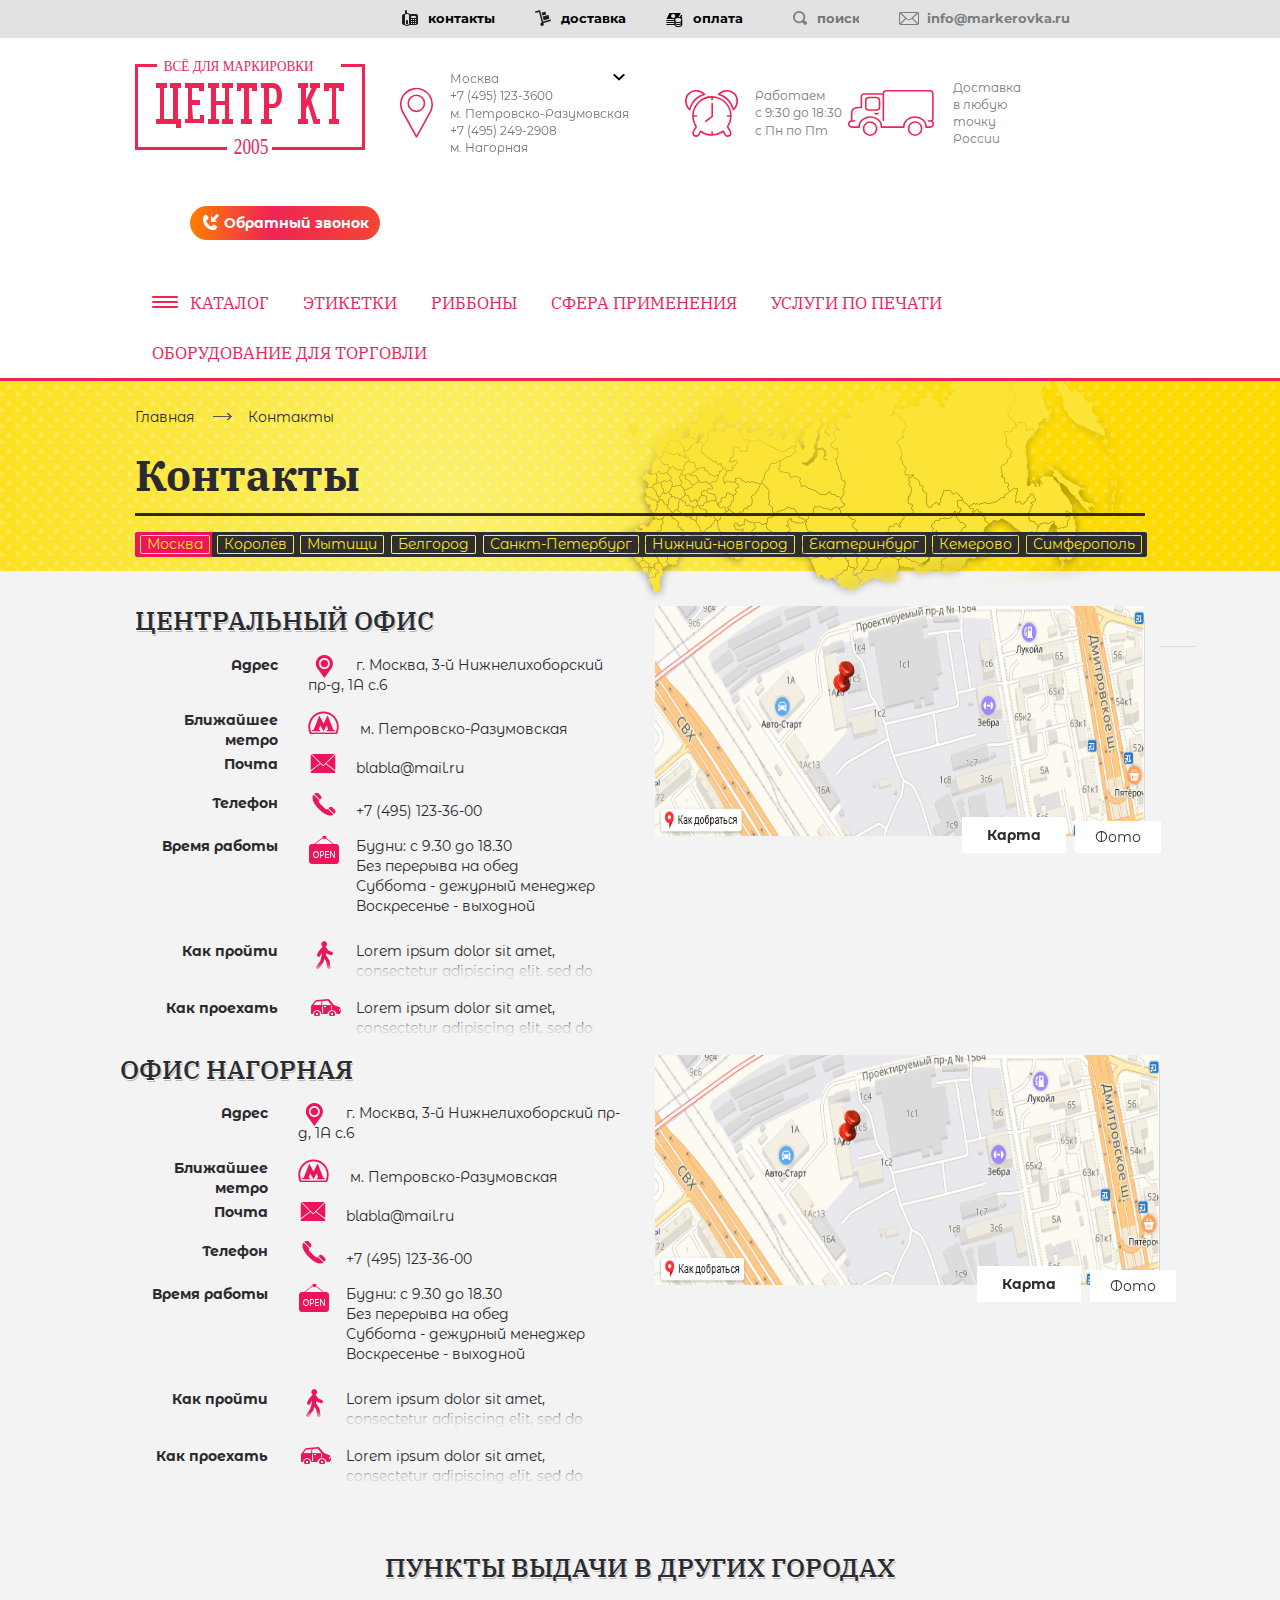
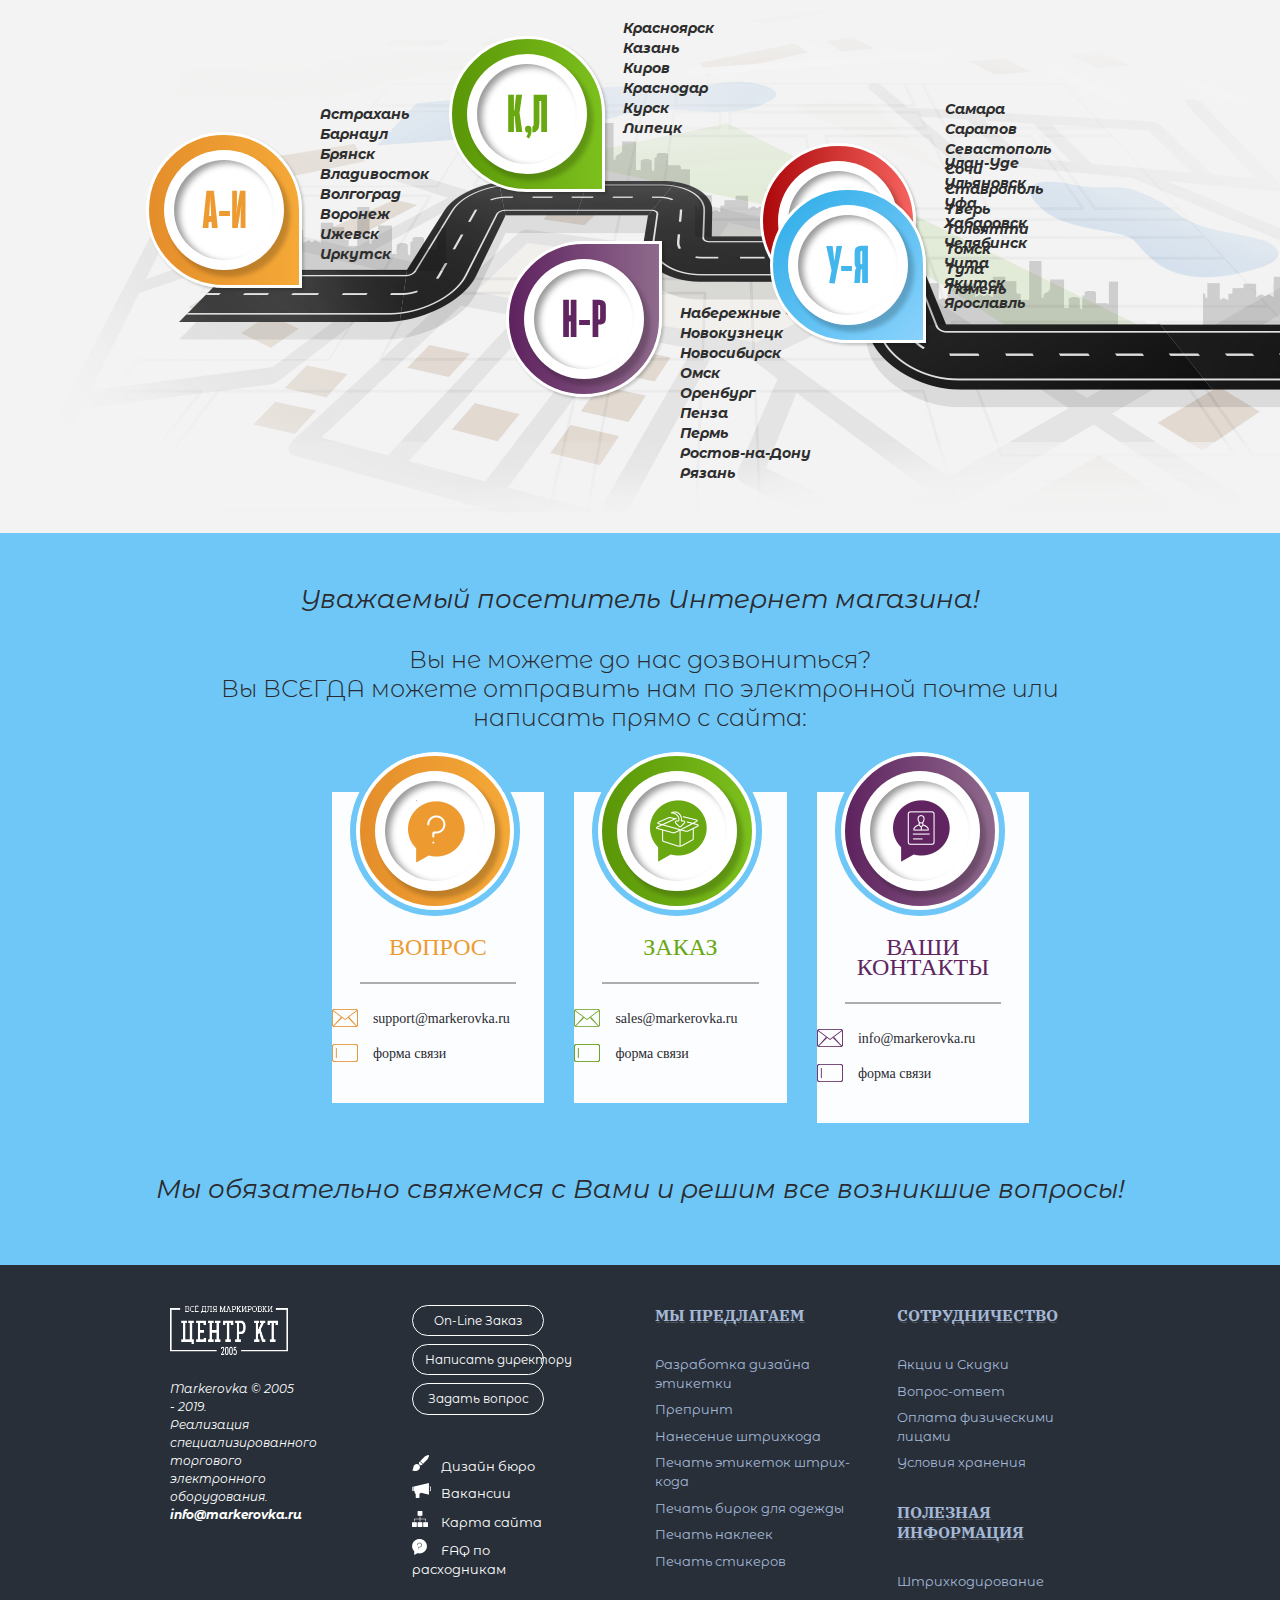
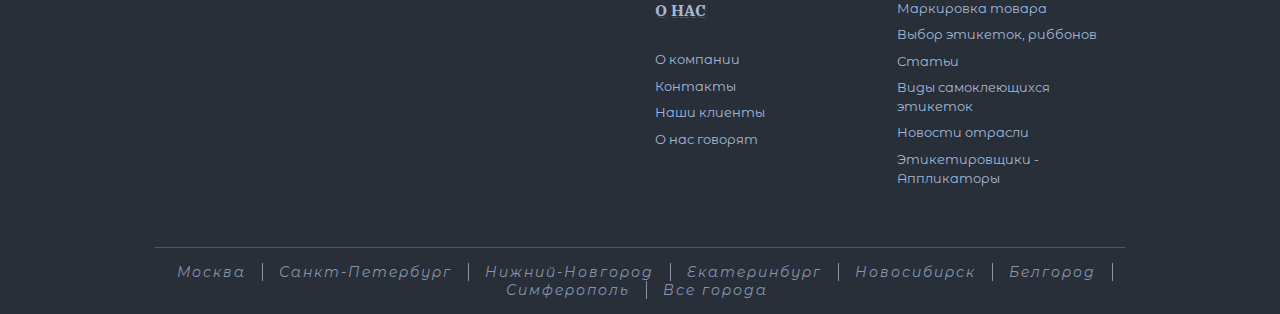
<file: contacts.html>
<!DOCTYPE html>
<html lang="ru">

<head>
  <meta charset="utf-8">
  <meta http-equiv="X-UA-Compatible" content="IE=edge">
  <meta name="viewport" content="width=device-width, initial-scale=1">
  <title>Контакты - Markerovka.ru</title>

  <link href="https://fonts.googleapis.com/css?family=IBM+Plex+Sans|IBM+Plex+Serif|Montserrat" rel="stylesheet">
  <link href="https://fonts.googleapis.com/css?family=IBM+Plex+Serif:500,700,700i" rel="stylesheet">
  <link href="https://fonts.googleapis.com/css?family=Montserrat+Alternates:300,400,400i,500,700,700i" rel="stylesheet">

  <link href="css/bootstrap.css" rel="stylesheet">
  <link rel="stylesheet" href="style.css"/>
  <link rel="stylesheet" href="responsive.css"/>
  <link rel="stylesheet" href="css/contacts.css"/>
  <link rel="stylesheet" href="css/hamburgers.css"/>
  <!-- HTML5 shim and Respond.js for IE8 support of HTML5 elements and media queries -->
  <!-- WARNING: Respond.js doesn't work if you view the page via file:// -->
  <!--[if lt IE 9]>
      <script src="https://oss.maxcdn.com/html5shiv/3.7.2/html5shiv.min.js"></script>
      <script src="https://oss.maxcdn.com/respond/1.4.2/respond.min.js"></script>
    <![endif]-->

</head>

<body>

  <div id="wrapper" class="homepage-1">
    <div class="slidedown-city">
      <div class="container">
        <div class="slidedown-city-office-selection">
          <div class="location">
            <div class="city">
              <img src="images/icon_arrow_down.svg">
              <span>Москва</span>
              <span class="ph1">+7 (495) 123-3600 </span><span class="metro1">м. Петровско-Разумовская</span>
              <span class="ph2">+7 (495) 249-2908</span><span class="metro2">м. Нагорная</span>
            </div>
          </div>
        </div>
        <div class="head">
          <img src="images/logo-small.png" alt="">
          <span>Москва</span>
          <a href="#" class="js-close-popup">
            <svg viewBox="0 0 18 18" xmlns="http://www.w3.org/2000/svg" xmlns:xlink="http://www.w3.org/1999/xlink">
              <path d="M 16.6155 -0.3558 L 9 7.41 L 1.3845 -0.3558 L 0 1.056 L 7.615 8.82 L 0 16.5882 L 1.3845 18 L 9 10.235 L 16.6155 18 L 18 16.5882 L 10.385 8.82 L 18 1.056 L 16.6155 -0.3558 Z"></path>
            </svg>
          </a>
        </div>
        <ul class="worktime">
          <li class="item">
            <p class="title">Офис 3-й Нижнелихоборский пр-д, 1А с.6</p>
            <p class="time">
              Будни: с 9.30 до 18.30 <br>
              Без перерыва на обед<br>
              Суббота - дежурный менеджер <br>
              Воскресенье - выходной
            </p>
          </li>
          <li class="item">
            <p class="title">Офис Электролитный пр-д, 2</p>
            <p class="time">
              Будни: с 9.30 до 18.30 <br>
              Без перерыва на обед<br>
              Суббота - дежурный менеджер <br>
              Воскресенье - выходной
            </p>
          </li>
        </ul>
        <p>Наши офисы:</p>
        <div class="cities clearfix">
          <div class="msk">
            <spam class="name">Москва</spam>
            <div class="block">
              <img src="images/map_moscow.svg" alt="Карта Москвы">
              <div class="radiodiv moscow1">
                <input type="radio" name="office" id="moscow1" value="Офис 3-й Нижнелихоборский пр-д, 1А с6." checked="">
                <label for="moscow1"><a href="/contacts.html">3-й Нижнелихоборский пр-д, <br> 1А с.6</a></label>
                <svg class="city-check" xmlns="http://www.w3.org/2000/svg" xmlns:xlink="http://www.w3.org/1999/xlink">
                  <use xlink:href="#red_check"></use>
                </svg>
              </div>
              <div class="radiodiv moscow2">
                <input type="radio" name="office" id="moscow2" value="Офис Электролитный пр-д, 2" checked="">
                <label for="moscow2"><a href="/contacts.html">Электролитный пр-д, 2</a></label>
              </div>
            </div>
          </div>
          <div class="spb">
            <spam class="name">Санкт-петербург</spam>
            <div class="block">
              <img src="images/map_spb.svg" alt="Карта Питера">
              <div class="radiodiv spb1">
                <input type="radio" name="office" id="spb1" value=" ул. Печатника Григорьева д.8" checked="">
                <label for="spb1"><a href="/contacts.html"> ул. Печатника <br>Григорьева д.8</a></label>
                <svg class="city-check" xmlns="http://www.w3.org/2000/svg" xmlns:xlink="http://www.w3.org/1999/xlink">
                  <use xlink:href="#red_check"></use>
                </svg>
              </div>
            </div>
          </div>
          <div class="other">
            <div class="name">Другие города:</div>
            <div class="block">
              <div class="radiodiv">
                <input type="radio" name="office" id="belgorod" value="Белгород" checked="">
                <label for="belgorod"> Белгород <span> (4722) 232-783</span></label>
                <input type="radio" name="office" id="ekat" value="Екатеринбург" checked="">
                <label for="ekat">Екатеринбург <span>(343) 227-9544</span></label>
                <input type="radio" name="office" id="kemerovo" value="Кемерово" checked="">
                <label for="kemerovo">Кемерово<span>(384) 278-0561</span> </label>
                <input type="radio" name="office" id="omsk" value="Омск" checked="">
                <label for="omsk"> Омск <span>(381) 279-0350</span> </label>
                <input type="radio" name="office" id="nn" value="Нижний Новгород" checked="">
                <label for="nn"> Нижний Новгород <span>(831) 422-2537</span></label>
                <input type="radio" name="office" id="simf" value="Симферополь" checked="">
                <label for="simf">Симферополь <span> (978) 227-8078</span></label>
              </div>
            </div>
          </div>
        </div>
      </div>
    </div>
    <!-- wrapper -->
    <header>
      <div class="top">
        <!-- top -->
        <div class="container">
          <div class="top-control">
            <!-- <a href=""><i class="fa fa-search"></i>поиск</a> -->
            <label class="expandSearch">
              <input type="text" placeholder="поиск" name="search">
              <i class="fa fa-search"></i>
            </label>
            <a href="mailto:info@markerovka.ru?subject=Вопрос по расходниками"><i class="fa fa-envelope"></i>info@markerovka.ru</a>
          </div>
          <ul class="top-support details">
            <li><a href=""><i class="fa fa-phone"></i><span>контакты</span></a></li>
            <li><a href=""><i class="fa fa-delivery"></i><span>доставка</span></a></li>
            <li><a href=""><i class="fa fa-money"></i><span>оплата</span></a></li>
          </ul>

          <div class="clearfix"></div>
        </div>
      </div> <!-- top -->

      <div id="markerovka-nav">
        <!-- Nav -->
        <div class="container">
          <div class="min-marg">
            <nav class="navbar navbar-default">
              <div class="navbar-header">
                <a class="navbar-brand" href="index.html"><img src="images/logo.svg" alt=""></a>
              </div>
              <div class="collapse navbar-collapse">
                <ul class="nav navbar-nav secondary">
                  <li class="bh">Работаем <br> с 9:30 до 18:30 <br>с Пн по Пт</li>
                  <li class="delivery">Доставка в любую точку России</li>
                  <li class="">
                    <button class="btn btn-magenta btn-image call-back" data-toggle="modal" data-target="#callBackModal">Обратный звонок</button></li>
                </ul>
                <div class="modal fade bd-example-modal-lg" id="callBackModal">
                  <div class="modal-dialog modal-lg modal-dialog-centered">
                    <div class="modal-content">
                      <div class="modal-header">
                        <h5 class="modal-title">Обратная связь</h5>
                      </div>
                      <div class="modal-body">
                        <form>
                          <div class="form-group">
                            <label for="exampleInputEmail1">Email</label>
                            <input type="email" class="form-control" id="exampleInputEmail1" aria-describedby="emailHelp" placeholder="Enter email">
                            <small id="emailHelp" class="form-text text-muted">Читать <a href="">Политику обработки персональных данных</a></small>
                          </div>
                          <div class="form-group">
                            <label for="exampleFormControlTextarea1">Сообщение</label>
                            <textarea class="form-control" id="exampleFormControlTextarea1" rows="3"></textarea>
                          </div>
                        </form>
                      </div>
                      <div class="modal-footer">
                        <button type="submit" class="btn btn-primary">Отправить</button>
                      </div>
                    </div>
                  </div>
                </div>
              </div>
            </nav>
          </div>
        </div>
      </div>
      <div id="cat-nav">
        <div class="container">
          <nav class="navbar navbar-default">
            <!-- Brand and toggle get grouped for better mobile display -->
            <div class="navbar-header">
              <button type="button" class="navbar-toggle collapsed" data-toggle="collapse" data-target="#cat-nav-mega">
                <span class="sr-only">Toggle navigation</span>
                <span class="icon-bar"></span>
                <span class="icon-bar"></span>
                <span class="icon-bar"></span>
              </button>
            </div>

            <!-- Collect the nav links, forms, and other content for toggling -->
            <div class="collapse navbar-collapse" id="cat-nav-mega">
              <ul class="nav navbar-nav">
                <li class="dropdown menu-large click-activation" id="hamburger-container">
                  <a href="#" class="dropdown-toggle" data-toggle="dropdown" role="button" aria-expanded="false">
                    <button class="hamburger hamburger hamburger--minus js-hamburger" type="button">
                      <span class="hamburger-box">
                        <span class="hamburger-inner"></span>
                      </span>
                    </button>Каталог
                  </a>
                  <ul class="dropdown-menu" id="catalogDropdown">
                    <li class="dropdown click-activation">
                      <a class="dropdown-toggle icon labels" href="#" data-toggle="dropdown">Этикетки</a>
                      <ul class="dropdown-menu sub-menu click-activation">
                        <li><a href="#">Термоэтикетки</a></li>
                        <li><a href="#">Термотрансферные этикетки</a></li>
                        <li><a href="#">Самоклеящиеся этикетки</a></li>
                        <li><a href="">Этикетки с ложным ШК </a></li>
                        <li><a href="">Саморазрушающиеся этикетки</a></li>
                        <li><a href="">Гарантийные этикетки</a></li>
                        <li><a href="">Термопереводные этикетки</a></li>
                        <li><a href="">Полипропиленовые этикетки</a></li>
                      </ul>
                    </li>
                    <li><a class="dropdown-toggle icon ribbons" href="#" data-toggle="dropdown">Риббоны <br> (Термотрансферная лента )</a>
                      <ul class="dropdown-menu sub-menu click-activation">
                        <li><a href="#">Zebra</a></li>
                      </ul>
                    </li>
                    <li><a href="" class="icon textile">Текстильные клиенты</a></li>
                    <li><a href="" class="icon foil">Фольга для тиснения</a></li>
                    <li><a href="" class="icon gunlabels">Лента для пистолетов</a></li>
                    <li><a href="">Кассовая термолента</a></li>
                    <li><a href="">Ценники самоклеющиеся</a></li>
                    <li><a href=""> Пищевая лента</a></li>
                    <li><a href="">Ленты для <br>пластиковых карт</a></li>
                    <li><a href="">Ленты для бейджей</a></li>
                    <li><a href="">Лента для принтеров</a></li>
                    <li><a href="" class="icon printheads">Печатающие головки</a></li>
                    <li><a href="" class="icon tickets">Термобилеты</a></li>
                    <li><a href="">Бирки</a></li>
                    <li><a href="">Ярлыкодержатели</a></li>
                    <li><a href="">Маркировка кабелей</a></li>
                    <li><a href="">Чернила для <br>каплеструйных принтеров</a></li>
                    <li><a href="">Термокартон</a></li>
                    <li><a href="">Магнитный винил</a></li>
                    <li><a href="">Кашированная фольга </a></li>
                    <li><a href="">Термотрансферная бумага</a></li>
                    <li><a href=""> Пленка для ламинирования</a></li>
                  </ul>
                </li>
                <li class="dropdown menu-large">
                  <a href="#" class="dropdown-toggle" data-toggle="dropdown" role="button" aria-expanded="false">Этикетки </a>
                  <ul class="dropdown-menu megamenu" role="menu">
                    <li>
                      <div class="clearfix">
                        <div class="col-md-6 mega-sub">
                          <div class="clearfix">
                            <div class="mega-sub-title sizes">
                              По размерам
                            </div>
                            <div class="col-md-3">
                              <ul>
                                <li><a href="">7 х 19мм</a></li>
                                <li><a href="">8 х 30мм</a></li>
                                <li><a href="">9 x 6мм</a></li>
                                <li><a href="">10 х 23мм</a></li>
                                <li><a href="">12 x 8мм</a></li>
                                <li><a href="">12 х 12мм</a></li>
                                <li><a href="" class="icon hit">15 х 30мм</a></li>
                                <li><a href="">17,5 x 17,5мм</a></li>
                                <li><a href="">20 х 10мм</a></li>
                                <li><a href="">20 x 15мм</a></li>
                                <li><a href="">21 х 10мм</a></li>
                                <li><a href="">21 х 21мм</a></li>
                                <li><a href="">21,2 x 38мм</a></li>
                                <li><a href="">24 х 15мм</a></li>
                                <li><a href="">24 x 18мм</a></li>
                                <li><a href="">25 х 8мм</a></li>
                                <li><a href="" class="icon new">25 х 10мм</a></li>
                                <li><a href="">25 x 19мм</a></li>
                                <li><a href="">25 х 25мм</a></li>
                                <li><a href="">25 x 47мм</a></li>
                                <li><a href="">25 х 50мм</a></li>
                              </ul>
                            </div>
                            <div class="col-md-3">
                              <ul>
                                <li><a href="">7 х 19мм</a></li>
                                <li><a href="">8 х 30мм</a></li>
                                <li><a href="" class="icon hit">9 x 6мм</a></li>
                                <li><a href="">10 х 23мм</a></li>
                                <li><a href="">12 x 8мм</a></li>
                                <li><a href="">12 х 12мм</a></li>
                                <li><a href="">15 х 30мм</a></li>
                                <li><a href="">17,5 x 17,5мм</a></li>
                                <li><a href="">20 х 10мм</a></li>
                                <li><a href="">20 x 15мм</a></li>
                                <li><a href="">21 х 10мм</a></li>
                                <li><a href="" class="icon new">21 х 21мм</a></li>
                                <li><a href="">21,2 x 38мм</a></li>
                                <li><a href="">24 х 15мм</a></li>
                                <li><a href="">24 x 18мм</a></li>
                                <li><a href="">25 х 8мм</a></li>
                                <li><a href="">25 х 10мм</a></li>
                                <li><a href="">25 x 19мм</a></li>
                                <li><a href="">25 х 25мм</a></li>
                                <li><a href="">25 x 47мм</a></li>
                                <li><a href="">25 х 50мм</a></li>
                              </ul>
                            </div>
                            <div class="col-md-3">
                              <ul>
                                <li><a href="">7 х 19мм</a></li>
                                <li><a href="">8 х 30мм</a></li>
                                <li><a href="">9 x 6мм</a></li>
                                <li><a href="">10 х 23мм</a></li>
                                <li><a href="">12 x 8мм</a></li>
                                <li><a href="">12 х 12мм</a></li>
                                <li><a href="">15 х 30мм</a></li>
                                <li><a href="">17,5 x 17,5мм</a></li>
                                <li><a href="">20 х 10мм</a></li>
                                <li><a href="">20 x 15мм</a></li>
                                <li><a href="">21 х 10мм</a></li>
                                <li><a href="">21 х 21мм</a></li>
                                <li><a href="">21,2 x 38мм</a></li>
                                <li><a href="">24 х 15мм</a></li>
                                <li><a href="">24 x 18мм</a></li>
                                <li><a href="">25 х 8мм</a></li>
                                <li><a href="">25 х 10мм</a></li>
                                <li><a href="">25 x 19мм</a></li>
                                <li><a href="">25 х 25мм</a></li>
                                <li><a href="">25 x 47мм</a></li>
                                <li><a href="">25 х 50мм</a></li>
                              </ul>
                            </div>
                            <div class="col-md-3">
                              <ul>
                                <li><a href="">7 х 19мм</a></li>
                                <li><a href="">8 х 30мм</a></li>
                                <li><a href="">9 x 6мм</a></li>
                                <li><a href="">10 х 23мм</a></li>
                                <li><a href="">12 x 8мм</a></li>
                                <li><a href="">12 х 12мм</a></li>
                                <li><a href="">15 х 30мм</a></li>
                                <li><a href="">17,5 x 17,5мм</a></li>
                                <li><a href="">20 х 10мм</a></li>
                                <li><a href="">20 x 15мм</a></li>
                                <li><a href="">21 х 10мм</a></li>
                                <li><a href="" class="icon sale">21 х 21мм</a></li>
                                <li><a href="">21,2 x 38мм</a></li>
                                <li><a href="">24 х 15мм</a></li>
                                <li><a href="">24 x 18мм</a></li>
                                <li><a href="">25 х 8мм</a></li>
                                <li><a href="">25 х 10мм</a></li>
                                <li><a href="">25 x 19мм</a></li>
                                <li><a href="">25 х 25мм</a></li>
                                <li><a href="">25 x 47мм</a></li>
                                <li><a href="">25 х 50мм</a></li>
                              </ul>
                            </div>
                          </div>
                          <div class="col-md-12"><a href="" class="show-all">Смотреть все</a></div>
                        </div>
                        <div class="col-md-6 mega-sub">
                          <div class="row">
                            <div class="col-md-5 col-md-offset-1 col-sm-3">
                              <div class="mega-sub-title material">
                                По материалу
                              </div>
                              <ul>
                                <li><a href="">Полиамидные</a></li>
                                <li><a href="">Полиэстеровые </a></li>
                                <li><a href="">Полиэтиленовые</a></li>
                                <li><a href="">Полипропиленовые</a></li>
                                <li><a href="">Нейлоновые</a></li>
                                <li><a href="">Бумажные</a></li>
                                <li><a href="">Металлизированные</a></li>
                                <li><a href="">Полимерные</a></li>
                                <li><a href="">Термоусадочные рукавные</a></li>
                                <li><a href="">Синтетические</a></li>
                              </ul>
                              <div class="mega-sub-title application">
                                По применению
                              </div>
                              <ul>
                                <li><a href="">Продукты питания</a></li>
                                <li><a href="">Фармацевтика</a></li>
                                <li><a href="">Одежда и обувь</a></li>
                                <li><a href="">Бытовая и автохимия</a></li>
                                <li><a href="">Замороженный товар</a></li>
                                <li><a href="">Промышленность</a></li>
                                <li><a href="">Багажные бирки</a></li>
                                <li><a href="">Этикетки на бутылки </a></li>
                                <li><a href="">Этикетки на упаковке</a></li>
                              </ul>
                            </div>
                            <div class="col-md-5 col-md-offset-1 col-sm-3">
                              <div class="mega-sub-title function">
                                По функциям
                              </div>
                              <ul>
                                <li><a href=""><b>Самоклеющиеся</b></a></li>
                                <li><a href="">Термотрансферные </a></li>
                                <li><a href="">Термоэтикетки </a></li>
                                <li><a href="">RFID </a></li>
                                <li><a href="">Гарантийные </a></li>
                                <li><a href=""><b>Для весов</b> </a></li>
                                <li><a href="">Противокражные </a></li>
                                <li><a href="">Паллетные</a></li>
                                <li><a href="">Температурные</a></li>
                                <li><a href="">Со шрифтом Брайля</a></li>
                                <li><a href="">Подвесные ECL </a></li>
                                <li><a href="">С ложным штрихкодом </a></li>
                                <li><a href="">Термопереводные</a></li>
                                <li><a href=""> Саморазрушающиеся </a></li>
                                <li><a href="">Цветные </a></li>
                                <li><a href="">Голографические</a></li>
                                <li><a href="">Print and Protect</a></li>
                                <li><a href=""> Без подложки</a></li>
                                <li><a href="">Прозрачные</a></li>
                                <li><a href="">Со съемным клеем </a></li>
                                <li><a href=""><b>Идентификационные</b></a></li>
                                <li><a href=""> Неразрушающиеся </a></li>
                                <li><a href="">Этикетки для пробирок</a></li>
                              </ul>
                            </div>
                          </div>
                        </div>

                      </div>
                    </li>
                  </ul>
                </li>
                <li><a href="">Риббоны </a></li>
                <li><a href="">Сфера применения</a></li>
                <li><a href="">Услуги по печати</a></li>
                <li><a href="">Оборудование для торговли</a></li>
              </ul>

            </div>

          </nav>
        </div>
      </div>
    </header>

    <div id="content">
      <!-- Content -->
      <section>
        <div class="container">
          <div class="breadcumbs min-marg">
            <a href="">Главная</a>
            <span>Контакты</span>
          </div>
          <hgroup class="min-marg">
            <h1>Контакты</h1>
            <div class="map"></div>
          </hgroup>
        </div>
        <div class="markerovka-contacts">
          <div class="container">
            <div class="row cities-tab-list">
              <!-- Nav tabs -->
              <ul class="nav nav-tabs" id="citiesTab">
                <li class="nav-item active">
                  <a class="nav-link" id="home-tab" data-toggle="tab" href="#msk">Москва</a>
                </li>
                <li class="nav-item">
                  <a class="nav-link" id="profile-tab" data-toggle="tab" href="#korolev">Королёв</a>
                </li>
                <li class="nav-item">
                  <a class="nav-link" id="messages-tab" data-toggle="tab" href="#mtsh">Мытищи</a>
                </li>
                <li class="nav-item">
                  <a class="nav-link" id="settings-tab" data-toggle="tab" href="#blg">Белгород</a>
                </li>
                <li class="nav-item">
                  <a class="nav-link" id="settings-tab" data-toggle="tab" href="#spb">Санкт-Петербург</a>
                </li>
                <li class="nav-item">
                  <a class="nav-link" id="settings-tab" data-toggle="tab" href="#nizhn">Нижний-новгород</a>
                </li>
                <li class="nav-item">
                  <a class="nav-link" id="settings-tab" data-toggle="tab" href="#ekat">Екатеринбург</a>
                </li>
                <li class="nav-item">
                  <a class="nav-link" id="settings-tab" data-toggle="tab" href="#kem">Кемерово</a>
                </li>
                <li class="nav-item">
                  <a class="nav-link" id="settings-tab" data-toggle="tab" href="#simf">Симферополь</a>
                </li>
              </ul>

            </div>




            <!-- Tab panes -->
            <div class="tab-content min-marg" id="citiesTabPane">
              <div class="tab-pane active" id="msk">
                <div class="row">
                  <div class="col-md-6">
                    <h2>Центральный офис</h2>
                    <div class="row">
                      <div class="col-md-4 ta-r"><strong>Адрес</strong></div>
                      <div class="col-md-8 mb15"><i class="icon map-point"></i>г. Москва, 3-й Нижнелихоборский пр-д, 1А с.6 </div>
                    </div>
                    <div class="row">
                      <div class="col-md-4 ta-r"><strong>Ближайшее метро</strong></div>
                      <div class="col-md-8 mb15"><i class="icon metro"></i> м. Петровско-Разумовская </div>
                    </div>
                    <div class="row">
                      <div class="col-md-4 ta-r"><strong>Почта</strong></div>
                      <div class="col-md-8 mb15"><i class="icon mail"></i>blabla@mail.ru </div>
                    </div>
                    <div class="row">
                      <div class="col-md-4 ta-r"><strong>Телефон</strong></div>
                      <div class="col-md-8 mb15"><i class="icon phone"></i>+7 (495) 123-36-00 </div>
                    </div>
                    <div class="row">
                      <div class="col-md-4 ta-r"><strong>Время работы</strong></div>
                      <div class="col-md-8 mb15"><i class="icon working-hours fl"></i>
                        <p class="fl w80">Будни: с 9.30 до 18.30 <br>Без перерыва на обед<br>Суббота - дежурный менеджер <br>Воскресенье - выходной</p>
                      </div>
                    </div>
                    <div class="row">
                      <div class="col-md-4 ta-r"><strong>Как пройти</strong></div>
                      <div class="col-md-8 mb15 expandable collapsed"><i class="icon walk fl"></i>
                        <p class="fl w80">Lorem ipsum dolor sit amet, consectetur adipiscing elit, sed do eiusmod tempor incididunt ut labore et dolore magna aliqua. Quis ipsum suspendisse ultrices gravida. Risus commodo viverra maecenas accumsan
                          lacus vel facilisis. </p>
                      </div>
                    </div>
                    <div class="row">
                      <div class="col-md-4 ta-r"><strong>Как проехать</strong></div>
                      <div class="col-md-8 mb15 expandable collapsed"><i class="icon drive fl"></i>
                        <p class="fl w80">Lorem ipsum dolor sit amet, consectetur adipiscing elit, sed do eiusmod tempor incididunt ut labore et dolore magna aliqua. Quis ipsum suspendisse ultrices gravida. Risus commodo viverra maecenas accumsan
                          lacus vel facilisis. </p>
                      </div>
                    </div>
                  </div>
                  <div class="col-md-6">
                    <div class="office-route">
                      <div id="mainOfficeMap" class="route-item active">
                        <img src="images/contacts-map-placeholder-1.png" alt="Центральный офис" class="placeholder-map">
                      </div>

                      <div id="mainOfficeRoute" class="route-item">
                        <div id="mainOfficeRouteSlider" class="carousel slide" data-ride="carousel" data-interval="false">
                          <div class="carousel-inner">
                            <img class="carousel-item active" src="images/contacts-office-placeholder-1.png" alt="Центральный офис">
                            <img class="carousel-item" src="images/contacts-office-placeholder-1.png" alt="Центральный офис">
                            <img class="carousel-item" src="images/contacts-office-placeholder-1.png" alt="Центральный офис">
                          </div>
                          <ol class="carousel-indicators">
                            <li data-target="#mainOfficeRouteSlider" data-slide-to="0" class="active"></li>
                            <li data-target="#mainOfficeRouteSlider" data-slide-to="1"></li>
                            <li data-target="#mainOfficeRouteSlider" data-slide-to="2"></li>
                          </ol>
                        </div>
                        <a class="carousel-control-prev" href="#mainOfficeRouteSlider" role="button" data-slide="prev"></a>
                        <a class="carousel-control-next" href="#mainOfficeRouteSlider" role="button" data-slide="next"></a>
                      </div>
                      <ul class="switches">
                        <li><a href="#mainOfficeMap" class="active">Карта</a></li>
                        <li><a href="#mainOfficeRoute">Фото</a></li>
                      </ul>
                    </div>
                  </div>
                  <div class="row min-marg">
                    <hr>
                  </div>
                  <div class="row">
                    <div class="col-md-6">
                      <h2>Офис нагорная</h2>
                      <div class="row">
                        <div class="col-md-4 ta-r"><strong>Адрес</strong></div>
                        <div class="col-md-8 mb15"><i class="icon map-point"></i>г. Москва, 3-й Нижнелихоборский пр-д, 1А с.6 </div>
                      </div>
                      <div class="row">
                        <div class="col-md-4 ta-r"><strong>Ближайшее метро</strong></div>
                        <div class="col-md-8 mb15"><i class="icon metro"></i> м. Петровско-Разумовская </div>
                      </div>
                      <div class="row">
                        <div class="col-md-4 ta-r"><strong>Почта</strong></div>
                        <div class="col-md-8 mb15"><i class="icon mail"></i>blabla@mail.ru </div>
                      </div>
                      <div class="row">
                        <div class="col-md-4 ta-r"><strong>Телефон</strong></div>
                        <div class="col-md-8 mb15"><i class="icon phone"></i>+7 (495) 123-36-00 </div>
                      </div>
                      <div class="row">
                        <div class="col-md-4 ta-r"><strong>Время работы</strong></div>
                        <div class="col-md-8 mb15"><i class="icon working-hours fl"></i>
                          <p class="fl w80">Будни: с 9.30 до 18.30 <br>Без перерыва на обед<br>Суббота - дежурный менеджер <br>Воскресенье - выходной</p>
                        </div>
                      </div>
                      <div class="row">
                        <div class="col-md-4 ta-r"><strong>Как пройти</strong></div>
                        <div class="col-md-8 mb15 expandable collapsed"><i class="icon walk fl"></i>
                          <p class="fl w80">Lorem ipsum dolor sit amet, consectetur adipiscing elit, sed do eiusmod tempor incididunt ut labore et dolore magna aliqua. Quis ipsum suspendisse ultrices gravida. Risus commodo viverra maecenas accumsan
                            lacus vel facilisis. </p>
                        </div>
                      </div>
                      <div class="row">
                        <div class="col-md-4 ta-r"><strong>Как проехать</strong></div>
                        <div class="col-md-8 mb15 expandable collapsed"><i class="icon drive fl"></i>
                          <p class="fl w80">Lorem ipsum dolor sit amet, consectetur adipiscing elit, sed do eiusmod tempor incididunt ut labore et dolore magna aliqua. Quis ipsum suspendisse ultrices gravida. Risus commodo viverra maecenas accumsan
                            lacus vel facilisis. </p>
                        </div>
                      </div>
                    </div>
                    <div class="col-md-6">
                      <div class="office-route">
                        <div id="nagornayaOfficeMap" class="route-item active">
                          <img src="images/contacts-map-placeholder-2.png" alt="Офис нагорная" class="placeholder-map">
                        </div>
                        <div id="nagornayaOfficeRoute" class="route-item">
                          <div id="nagornayaOfficeRouteSlider" class="carousel slide" data-ride="carousel" data-interval="false">
                            <div class="carousel-inner">
                              <img class="carousel-item active" src="images/contacts-office-placeholder-1.png" alt="Офис нагорная">
                              <img class="carousel-item" src="images/contacts-office-placeholder-1.png" alt="Офис нагорная">
                              <img class="carousel-item" src="images/contacts-office-placeholder-1.png" alt="Офис нагорная">
                            </div>
                            <ol class="carousel-indicators">
                              <li data-target="#nagornayaOfficeRouteSlider" data-slide-to="0" class="active"></li>
                              <li data-target="#nagornayaOfficeRouteSlider" data-slide-to="1"></li>
                              <li data-target="#nagornayaOfficeRouteSlider" data-slide-to="2"></li>
                            </ol>
                          </div>
                          <a class="carousel-control-prev" href="#nagornayaOfficeRouteSlider" role="button" data-slide="prev"></a>
                          <a class="carousel-control-next" href="#nagornayaOfficeRouteSlider" role="button" data-slide="next"></a>
                        </div>
                        <ul class="switches">
                          <li><a href="#nagornayaOfficeMap" class="active">Карта</a></li>
                          <li><a href="#nagornayaOfficeRoute">Фото</a></li>
                        </ul>
                      </div>
                    </div>
                  </div>
                </div>
              </div>
              <div class="tab-pane" id="korolev">Королёв</div>
              <div class="tab-pane" id="mtsh">Мытищи</div>
              <div class="tab-pane" id="blg">Белгород</div>
              <div class="tab-pane" id="spb">Санкт-Петербург</div>
              <div class="tab-pane" id="nizhn">Нижний-новгород</div>
              <div class="tab-pane" id="ekat">Екатеринбург</div>
              <div class="tab-pane" id="kem">Кемерово</div>
              <div class="tab-pane" id="simf">Симферополь</div>
            </div>
            <div class="map-ru">
              <h2>Пункты выдачи в других городах</h2>
              <div class="col-1">
                <div class="circle orange br">
                  <div class="letters">А-И</div>
                </div>
                <a href="">Астрахань</a>
                <a href="">Барнаул</a>
                <a href="">Брянск</a>
                <a href=""> Владивосток</a>
                <a href=""> Волгоград</a>
                <a href=""> Воронеж</a>
                <a href=""> Ижевск </a>
                <a href="">Иркутск</a>
              </div>
              <div class="col-2">
                <div class="circle green br">
                  <div class="letters">К,Л</div>
                </div>
                <a href="">Красноярск</a>
                <a href=""> Казань</a>
                <a href=""> Киров</a>
                <a href=""> Краснодар </a>
                <a href="">Курск</a>
                <a href=""> Липецк</a>
              </div>
              <div class="col-3">
                <div class="circle violet tr">
                  <div class="letters">Н-Р</div>
                </div>
                <a href=""> Набережные Челны</a>
                <a href=""> Новокузнецк</a>
                <a href=""> Новосибирск</a>
                <a href=""> Омск</a>
                <a href=""> Оренбург</a>
                <a href=""> Пенза</a>
                <a href=""> Пермь</a>
                <a href=""> Ростов-на-Дону</a>
                <a href="">Рязань</a>
              </div>
              <div class="col-4">
                <div class="circle red br">
                  <div class="letters">С,Т</div>
                </div>
                <a href="">Самара</a>
                <a href="">Саратов</a>
                <a href=""> Севастополь</a>
                <a href=""> Сочи </a>
                <a href="">Ставрополь</a>
                <a href=""> Тверь</a>
                <a href=""> Тольятти </a>
                <a href="">Томск</a>
                <a href=""> Тула </a>
                <a href="">Тюмень</a>
              </div>
              <div class="col-5">
                <div class="circle blue br">
                  <div class="letters">У-Я</div>
                </div>
                <a href="">Улан-Уде</a>
                <a href="">Ульяновск</a>
                <a href="">Уфа</a>
                <a href="">Хабаровск</a>
                <a href="">Челябинск</a>
                <a href="">Чита</a>
                <a href="">Якутск</a>
                <a href="">Ярославль</a>
              </div>
            </div>
          </div>
        </div>

      </section>
      <section class="rec-blog">
        <div class="container">
          <div class="rec-blog-inner">
            <header class="blog-title">
              <h4>Уважаемый посетитель Интернет магазина!</h4>
              <p>Вы не можете до нас дозвониться? <br>Вы ВСЕГДА можете отправить нам по электронной почте или написать прямо с сайта:</p>
            </header>
            <div class="row">
              <div class="col-md-3 col-md-offset-2 blog-ct">
                <div class="inner">
                  <div class="circle orange">
                    <div class="year">
                      <div class="bubble"></div>
                    </div>
                  </div>
                  <div class="blog-ct-title orange">
                    <h5>Вопрос</h5>
                    <hr>
                    <a href="mailto:support@markerovka.ru"><i class="backfeed-sprite backfeed-mail-orange"></i>support@markerovka.ru</a>
                    <a href="" class="backfeed"><i class="backfeed-sprite backfeed-form-orange"></i>форма связи</a>
                  </div>
                </div>
              </div>
              <div class="col-md-3 blog-ct">
                <div class="inner">
                  <div class="circle green">
                    <div class="year">
                      <div class="bubble"></div>
                    </div>
                  </div>
                  <div class="blog-ct-title green">
                    <h5>Заказ</h5>
                    <hr>
                    <a href="mailto:sales@markerovka.ru"><i class="backfeed-sprite backfeed-mail-green"></i>sales@markerovka.ru</a>
                    <a href="" class="backfeed"><i class="backfeed-sprite backfeed-form-green"></i>форма связи</a>
                  </div>
                </div>
              </div>
              <div class="col-md-3 blog-ct">
                <div class="inner">
                  <div class="circle violet">
                    <div class="year">
                      <div class="bubble"></div>
                    </div>
                  </div>
                  <div class="blog-ct-title violet">
                    <h5>Ваши контакты</h5>
                    <hr>
                    <a href="mailto:info@markerovka.ru"><i class="backfeed-sprite backfeed-mail-violet"></i>info@markerovka.ru</a>
                    <a href="" class="backfeed"><i class="backfeed-sprite   backfeed-form-violet"></i>форма связи</a>
                  </div>
                </div>
              </div>
            </div>
            <div class="row end">
              <i>Мы обязательно свяжемся с Вами и решим все возникшие вопросы!</i>
            </div>
          </div>
        </div>
      </section>

    </div> <!-- Content -->

    <footer>
      <div class="footer-widget">
        <div class="container">
          <div class="row">
            <div class="col-md-2">
              <div class="text-widget">
                <img src="images/logo-white.png" class="bottom-logo" alt="ft-logo">
                <p>
                  Markerovka © 2005 - 2019. <br>Реализация специализированного торгового <br>электронного оборудования. <a href="mailto:info@markerovka.ru">info@markerovka.ru</a>
                </p>
                <div class="clearfix"></div>
              </div>
            </div>
            <div class="col-md-2 col-md-offset-1">
              <div class="quick-links">
                <ul>
                  <li><a href="" class="btn btn-white"> On-Line Заказ</a></li>
                  <li><a href="" class="btn btn-white">Написать директору</a></li>
                  <li class="mb40"><a href="" class="btn btn-white">Задать вопрос</a></li>
                  <li class="footer-ico-block"><a href="#"><i class="footer-ico footer-ico-footer-ico-brush"></i><span>Дизайн бюро</span></a></li>
                  <li class="footer-ico-block"><a href="#"><i class="footer-ico footer-ico-footer-ico-vacancies"></i><span>Вакансии</span></a></li>
                  <li class="footer-ico-block"><a href="#"><i class="footer-ico footer-ico-footer-ico-sitemap"></i><span>Карта сайта</span> </a></li>
                  <li class="footer-ico-block"><a href="#"><i class="footer-ico footer-ico-footer-ico-faq"></i><span>FAQ по расходникам</span></a></li>





                </ul>
              </div>
            </div>

            <div class="col-md-3 col-md-offset-1">
              <div class="quick-links other-links">
                <div class="wid-title">Мы предлагаем</div>
                <ul>
                  <li><a href="#">Разработка дизайна этикетки</a></li>
                  <li><a href="#">Препринт</a></li>
                  <li><a href="#">Нанесение штрихкода</a></li>
                  <li><a href="#">Печать этикеток штрих-кода</a></li>
                  <li><a href="#">Печать бирок для одежды</a></li>
                  <li><a href="#">Печать наклеек</a></li>
                  <li><a href="#">Печать стикеров</a></li>
                </ul>
                <div class="wid-title">О нас</div>

                <ul>
                  <li><a href="#">О компании</a></li>
                  <li><a href="#">Контакты </a></li>
                  <li><a href="#">Наши клиенты </a></li>
                  <li><a href="#">О нас говорят</a></li>
                </ul>
              </div>
            </div>
            <div class="col-md-3">
              <div class="quick-links other-links">
                <div class="wid-title">Сотрудничество</div>
                <ul>
                  <li><a href="#"> Акции и Скидки </a></li>
                  <li><a href="#">Вопрос-ответ </a></li>
                  <li><a href="#">Оплата физическими лицами</a></li>
                  <li><a href="#">Условия хранения </a></li>
                </ul>
                <div class="wid-title">Полезная информация</div>
                <ul>
                  <li><a href="#">Штрихкодирование </a></li>
                  <li><a href="#">Маркировка товара </a></li>
                  <li><a href="#">Выбор этикеток, риббонов</a></li>
                  <li><a href="#">Статьи </a></li>
                  <li><a href="#">Виды самоклеющихся этикеток </a></li>
                  <li><a href="#">Новости отрасли </a></li>
                  <li><a href="#">Этикетировщики - Аппликаторы</a></li>
                </ul>
              </div>
            </div>
          </div>
        </div>
      </div>
      <div class="footer-text cities">
        <div class="container">

          <a href="">Москва</a>
          <a href="">Санкт-Петербург</a>
          <a href="">Нижний-Новгород</a>
          <a href="">Екатеринбург</a>
          <a href="">Новосибирск</a>
          <a href="">Белгород</a>
          <a href="">Симферополь</a>
          <a href="">Все города</a>

        </div>
      </div>
    </footer>
  </div> <!-- wrapper -->
  <button class="material-scrolltop" type="button"></button>
  <script src="js/library.js"></script>
  <!-- for tabs only -->
  <script src="js/bootstrap.min.js"></script>
  <script src="js/material-scrolltop.js"></script>
  <script src="js/theme-script.js"></script>
  <script src="js/contacts.js"></script>
</body>

</html>
</file>
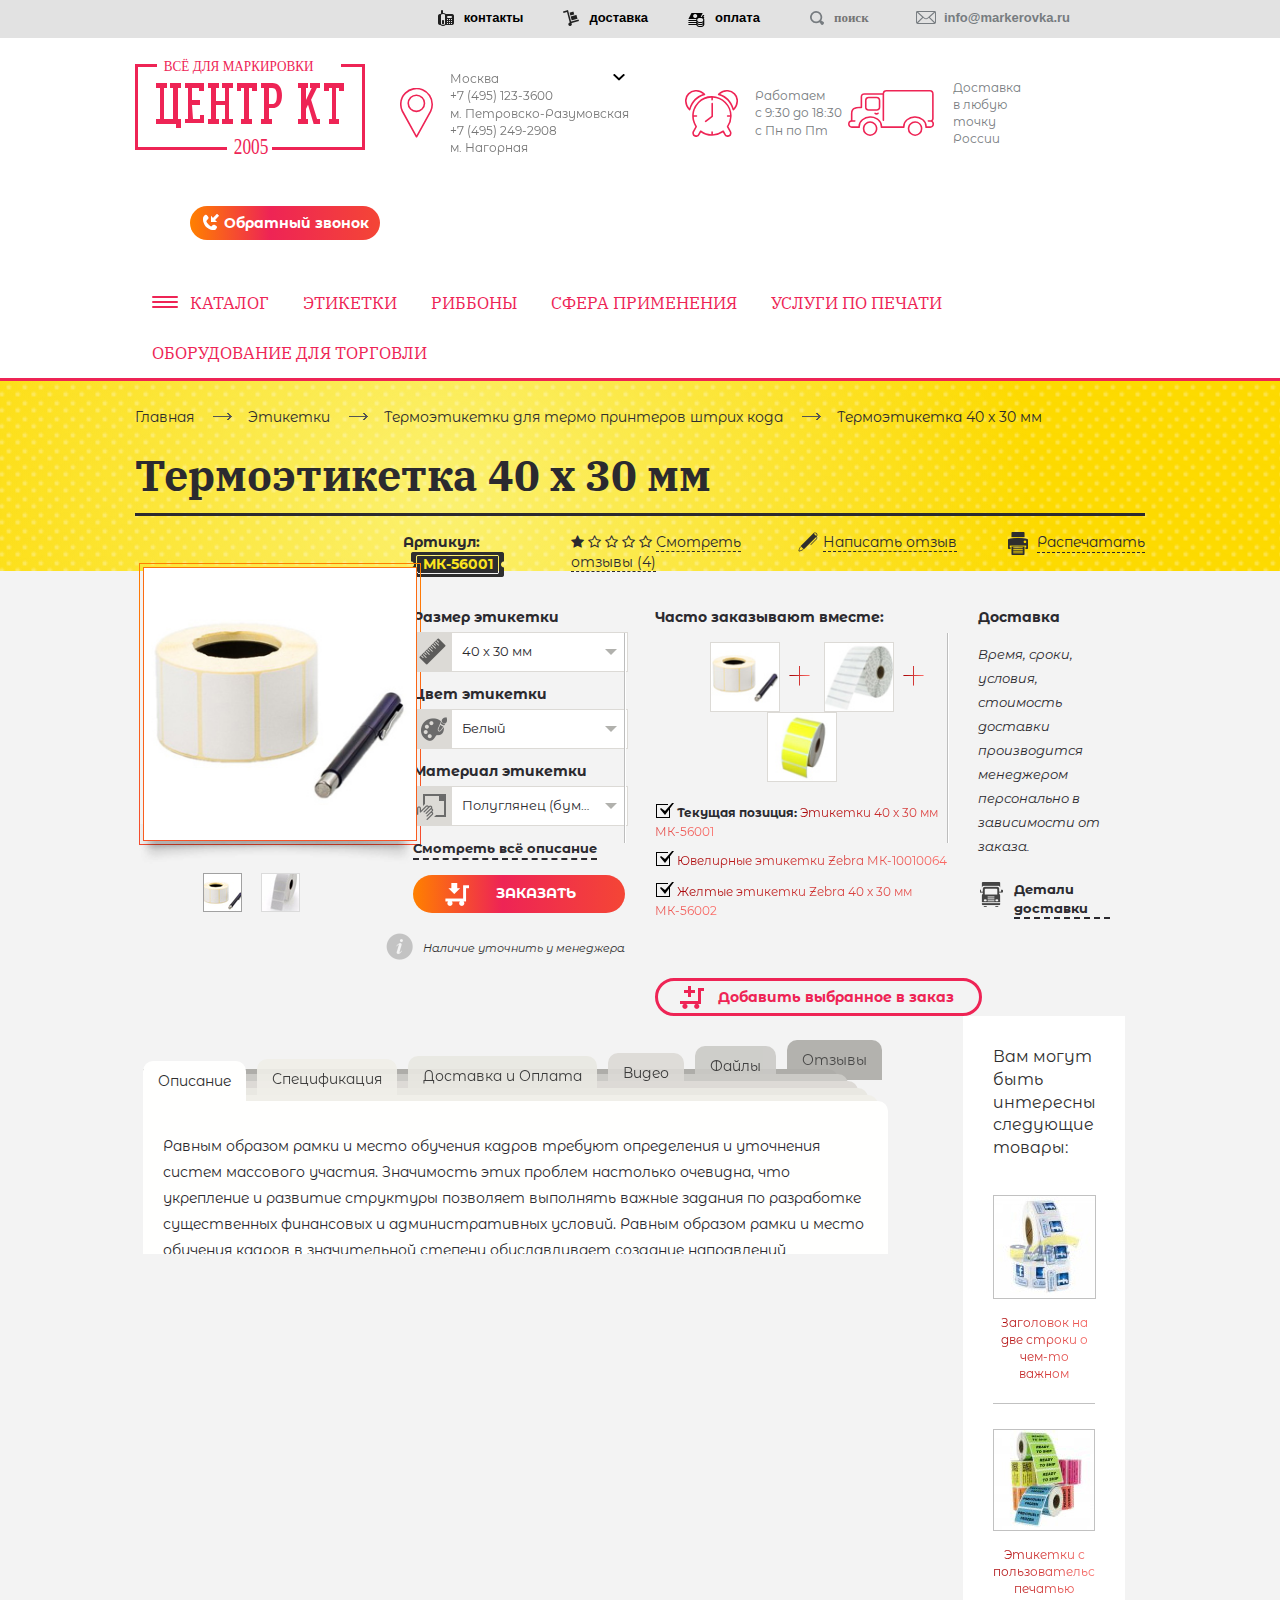
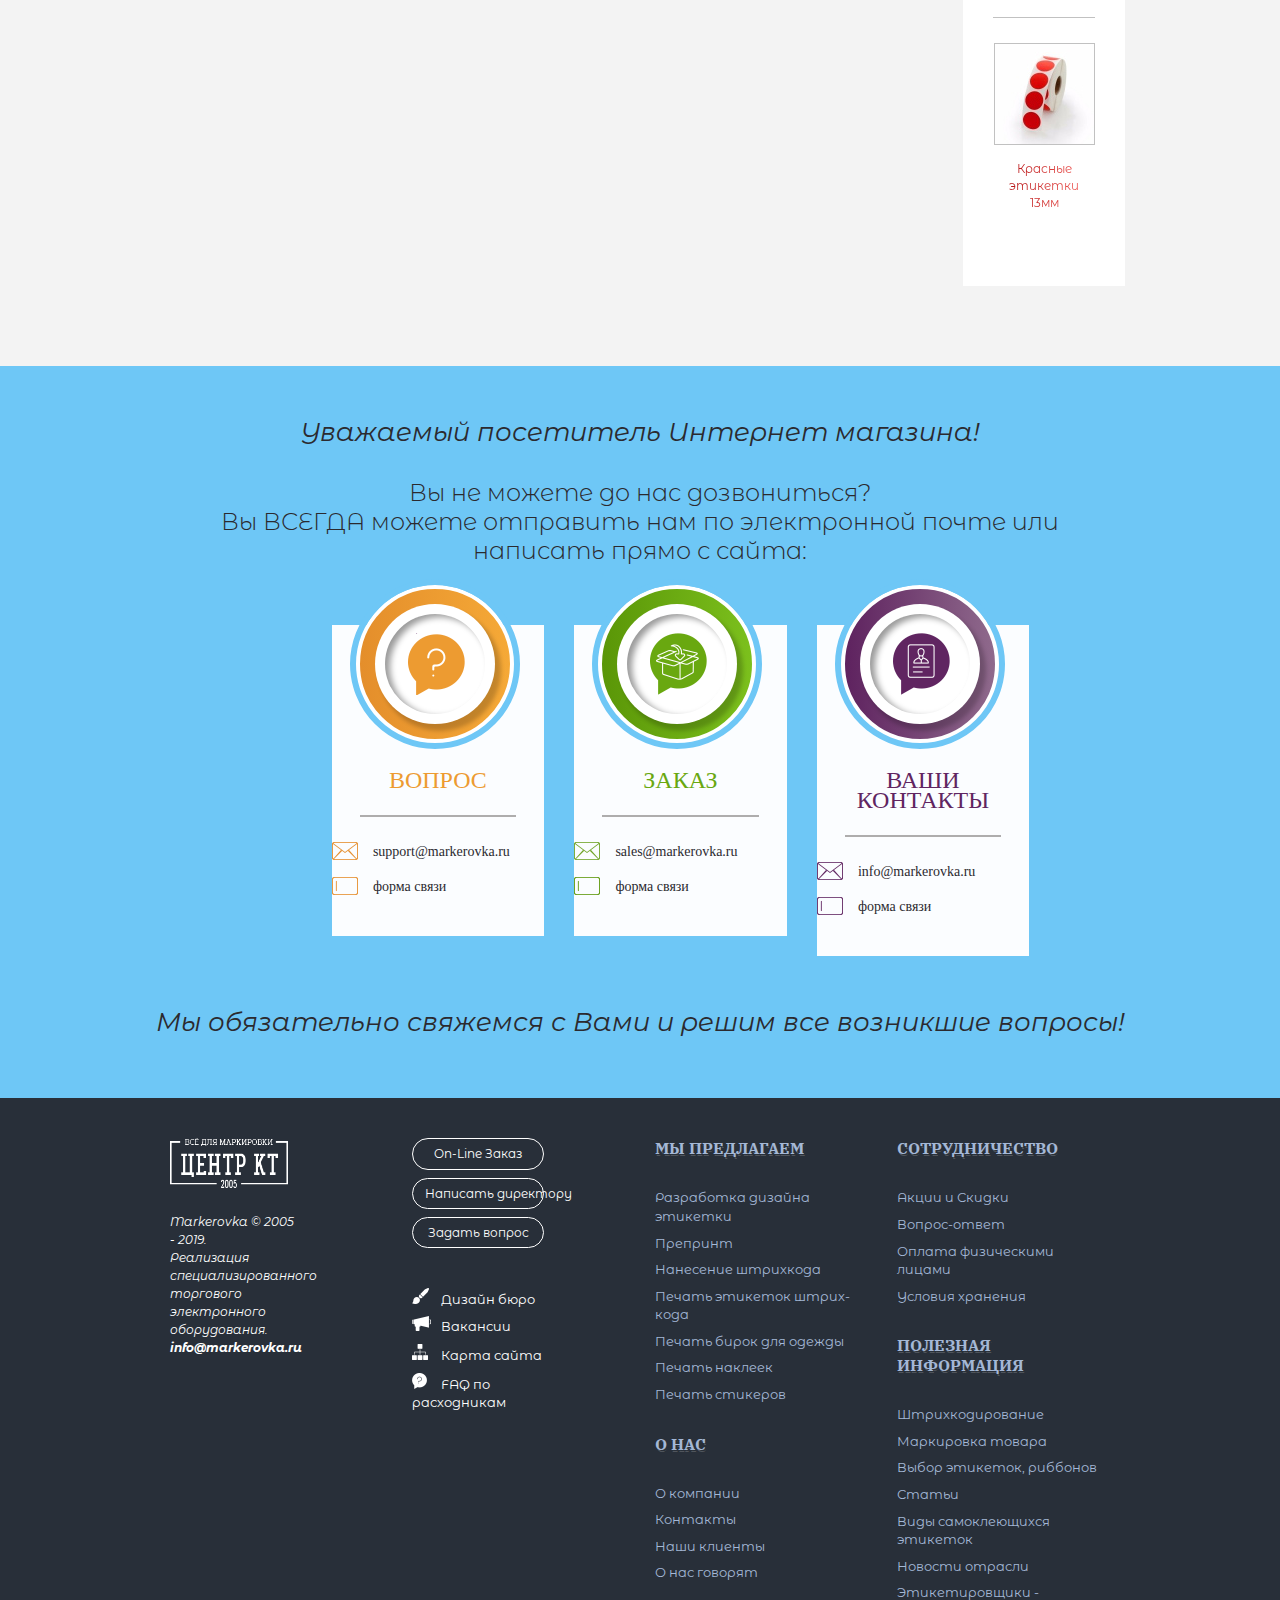
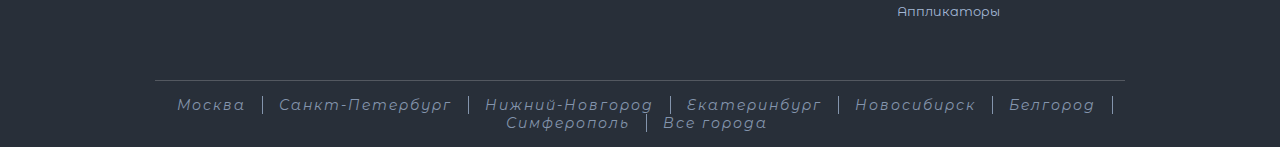
<file: item.html>
<!DOCTYPE html>
<html lang="ru">

<head>
  <meta charset="utf-8">
  <meta http-equiv="X-UA-Compatible" content="IE=edge">
  <meta name="viewport" content="width=device-width, initial-scale=1">
  <title>Товар - Markerovka.ru</title>

  <link href="https://fonts.googleapis.com/css?family=IBM+Plex+Serif:500,700" rel="stylesheet">
  <link href="https://fonts.googleapis.com/css?family=Montserrat+Alternates:300i,400,400i,500,700,700i" rel="stylesheet">

  <link href="css/bootstrap.css" rel="stylesheet">
  <link rel="stylesheet" href="style.css">
  <link rel="stylesheet" href="responsive.css"/>
  <link rel="stylesheet" href="css/item.css">
  <link rel="stylesheet" href="css/jcf.css">
  <link rel="stylesheet" href="css/hamburgers.css">
  <link rel="stylesheet" href="css/jquery.fancybox.min.css" />
  <!-- HTML5 shim and Respond.js for IE8 support of HTML5 elements and media queries -->
  <!-- WARNING: Respond.js doesn't work if you view the page via file:// -->
  <!--[if lt IE 9]>
      <script src="https://oss.maxcdn.com/html5shiv/3.7.2/html5shiv.min.js"></script>
      <script src="https://oss.maxcdn.com/respond/1.4.2/respond.min.js"></script>
    <![endif]-->
</head>

<body>

  <div id="wrapper" class="homepage-1">
    <div class="slidedown-city">
      <div class="container">
        <div class="slidedown-city-office-selection">
          <div class="location">
            <div class="city">
              <img src="images/icon_arrow_down.svg">
              <span>Москва</span>
              <span class="ph1">+7 (495) 123-3600 </span><span class="metro1">м. Петровско-Разумовская</span>
              <span class="ph2">+7 (495) 249-2908</span><span class="metro2">м. Нагорная</span>
            </div>
          </div>
        </div>
        <div class="head">
          <img src="images/logo-small.png" alt="">
          <span>Москва</span>
          <a href="#" class="js-close-popup">
            <svg viewBox="0 0 18 18" xmlns="http://www.w3.org/2000/svg" xmlns:xlink="http://www.w3.org/1999/xlink">
              <path d="M 16.6155 -0.3558 L 9 7.41 L 1.3845 -0.3558 L 0 1.056 L 7.615 8.82 L 0 16.5882 L 1.3845 18 L 9 10.235 L 16.6155 18 L 18 16.5882 L 10.385 8.82 L 18 1.056 L 16.6155 -0.3558 Z"></path>
            </svg>
          </a>
        </div>
        <ul class="worktime">
          <li class="item">
            <p class="title">Офис 3-й Нижнелихоборский пр-д, 1А с.6</p>
            <p class="time">
              Будни: с 9.30 до 18.30 <br>
              Без перерыва на обед<br>
              Суббота - дежурный менеджер <br>
              Воскресенье - выходной
            </p>
          </li>
          <li class="item">
            <p class="title">Офис Электролитный пр-д, 2</p>
            <p class="time">
              Будни: с 9.30 до 18.30 <br>
              Без перерыва на обед<br>
              Суббота - дежурный менеджер <br>
              Воскресенье - выходной
            </p>
          </li>
        </ul>
        <p>Наши офисы:</p>
        <div class="cities clearfix">
          <div class="msk">
            <spam class="name">Москва</spam>
            <div class="block">
              <img src="images/map_moscow.svg" alt="Карта Москвы">
              <div class="radiodiv moscow1">
                <input type="radio" name="office" id="moscow1" value="Офис 3-й Нижнелихоборский пр-д, 1А с6." checked="">
                <label for="moscow1"><a href="/contacts.html">3-й Нижнелихоборский пр-д, <br> 1А с.6</a></label>
                <svg class="city-check" xmlns="http://www.w3.org/2000/svg" xmlns:xlink="http://www.w3.org/1999/xlink">
                  <use xlink:href="#red_check"></use>
                </svg>
              </div>
              <div class="radiodiv moscow2">
                <input type="radio" name="office" id="moscow2" value="Офис Электролитный пр-д, 2" checked="">
                <label for="moscow2"><a href="/contacts.html">Электролитный пр-д, 2</a></label>
              </div>
            </div>
          </div>
          <div class="spb">
            <spam class="name">Санкт-петербург</spam>
            <div class="block">
              <img src="images/map_spb.svg" alt="Карта Питера">
              <div class="radiodiv spb1">
                <input type="radio" name="office" id="spb1" value=" ул. Печатника Григорьева д.8" checked="">
                <label for="spb1"><a href="/contacts.html"> ул. Печатника <br>Григорьева д.8</a></label>
                <svg class="city-check" xmlns="http://www.w3.org/2000/svg" xmlns:xlink="http://www.w3.org/1999/xlink">
                  <use xlink:href="#red_check"></use>
                </svg>
              </div>
            </div>
          </div>
          <div class="other">
            <div class="name">Другие города:</div>
            <div class="block">
              <div class="radiodiv">
                <input type="radio" name="office" id="belgorod" value="Белгород" checked="">
                <label for="belgorod"> Белгород <span> (4722) 232-783</span></label>
                <input type="radio" name="office" id="ekat" value="Екатеринбург" checked="">
                <label for="ekat">Екатеринбург <span>(343) 227-9544</span></label>
                <input type="radio" name="office" id="kemerovo" value="Кемерово" checked="">
                <label for="kemerovo">Кемерово<span>(384) 278-0561</span> </label>
                <input type="radio" name="office" id="omsk" value="Омск" checked="">
                <label for="omsk"> Омск <span>(381) 279-0350</span> </label>
                <input type="radio" name="office" id="nn" value="Нижний Новгород" checked="">
                <label for="nn"> Нижний Новгород <span>(831) 422-2537</span></label>
                <input type="radio" name="office" id="simf" value="Симферополь" checked="">
                <label for="simf">Симферополь <span> (978) 227-8078</span></label>
              </div>
            </div>
          </div>
        </div>
      </div>
    </div>
    <!-- wrapper -->
    <header>
      <div class="top">
        <!-- top -->
        <div class="container">
          <div class="top-control">
            <!-- <a href=""><i class="fa fa-search"></i>поиск</a> -->
            <label class="expandSearch">
              <input type="text" placeholder="поиск" name="search">
              <i class="fa fa-search"></i>
            </label>
            <a href="mailto:info@markerovka.ru?subject=Вопрос по расходниками"><i class="fa fa-envelope"></i>info@markerovka.ru</a>
          </div>
          <ul class="top-support details">
            <li><a href=""><i class="fa fa-phone"></i><span>контакты</span></a></li>
            <li><a href=""><i class="fa fa-delivery"></i><span>доставка</span></a></li>
            <li><a href=""><i class="fa fa-money"></i><span>оплата</span></a></li>
          </ul>

          <div class="clearfix"></div>
        </div>
      </div> <!-- top -->
      <div id="markerovka-nav">
        <!-- Nav -->
        <div class="container">
          <div class="min-marg">
            <nav class="navbar navbar-default">
              <div class="navbar-header">
                <a class="navbar-brand" href="index.html"><img src="images/logo.svg" alt=""></a>
              </div>
              <div class="collapse navbar-collapse">
                <ul class="nav navbar-nav secondary">
                  <li class="bh">Работаем <br> с 9:30 до 18:30 <br>с Пн по Пт</li>
                  <li class="delivery">Доставка в любую точку России</li>
                  <li class="">
                    <button class="btn btn-magenta btn-image call-back" data-toggle="modal" data-target="#callBackModal">Обратный звонок</button></li>
                </ul>
                <div class="modal fade bd-example-modal-lg" id="callBackModal">
                  <div class="modal-dialog modal-lg modal-dialog-centered">
                    <div class="modal-content">
                      <div class="modal-header">
                        <h5 class="modal-title">Обратная связь</h5>
                      </div>
                      <div class="modal-body">
                        <form>
                          <div class="form-group">
                            <label for="exampleInputEmail1">Email</label>
                            <input type="email" class="form-control" id="exampleInputEmail1" aria-describedby="emailHelp" placeholder="Enter email">
                            <small id="emailHelp" class="form-text text-muted">Читать <a href="">Политику обработки персональных данных</a></small>
                          </div>
                          <div class="form-group">
                            <label for="exampleFormControlTextarea1">Сообщение</label>
                            <textarea class="form-control" id="exampleFormControlTextarea1" rows="3"></textarea>
                          </div>
                        </form>
                      </div>
                      <div class="modal-footer">
                        <button type="submit" class="btn btn-primary">Отправить</button>
                      </div>
                    </div>
                  </div>
                </div>
              </div>
            </nav>
          </div>
        </div>
      </div>
      <div id="cat-nav">
        <div class="container">
          <nav class="navbar navbar-default">
            <!-- Brand and toggle get grouped for better mobile display -->
            <div class="navbar-header">
              <button type="button" class="navbar-toggle collapsed" data-toggle="collapse" data-target="#cat-nav-mega">
                <span class="sr-only">Toggle navigation</span>
                <span class="icon-bar"></span>
                <span class="icon-bar"></span>
                <span class="icon-bar"></span>
              </button>
            </div>

            <!-- Collect the nav links, forms, and other content for toggling -->
            <div class="collapse navbar-collapse" id="cat-nav-mega">
              <ul class="nav navbar-nav">
                <li class="dropdown menu-large click-activation" id="hamburger-container">
                  <a href="#" class="dropdown-toggle" data-toggle="dropdown" role="button" aria-expanded="false">
                    <button class="hamburger hamburger hamburger--minus js-hamburger" type="button">
                      <span class="hamburger-box">
                        <span class="hamburger-inner"></span>
                      </span>
                    </button>Каталог
                  </a>
                  <ul class="dropdown-menu" id="catalogDropdown">
                    <li class="dropdown click-activation">
                      <a class="dropdown-toggle icon labels" href="#"
                          data-toggle="dropdown">Этикетки</a>
                      <ul class="dropdown-menu sub-menu click-activation">
                        <li><a href="#">Термоэтикетки</a></li>
                        <li><a href="#">Термотрансферные этикетки</a></li>
                        <li><a href="#">Самоклеящиеся этикетки</a></li>
                        <li><a href="">Этикетки с ложным ШК </a></li>
                        <li><a href="">Саморазрушающиеся этикетки</a></li>
                        <li><a href="">Гарантийные этикетки</a></li>
                        <li><a href="">Термопереводные этикетки</a></li>
                        <li><a href="">Полипропиленовые этикетки</a></li>
                      </ul>
                    </li>
                    <li><a  class="dropdown-toggle icon ribbons" href="#"
                        data-toggle="dropdown">Риббоны <br> (Термотрансферная лента )</a>
                        <ul class="dropdown-menu sub-menu click-activation">
                          <li><a href="#">Zebra</a></li>
                        </ul>
                      </li>
                    <li><a href="" class="icon textile">Текстильные клиенты</a></li>
                    <li><a href="" class="icon foil">Фольга для тиснения</a></li>
                    <li><a href="" class="icon gunlabels">Лента для пистолетов</a></li>
                    <li><a href="">Кассовая термолента</a></li>
                    <li><a href="">Ценники самоклеющиеся</a></li>
                    <li><a href=""> Пищевая лента</a></li>
                    <li><a href="">Ленты для <br>пластиковых карт</a></li>
                    <li><a href="">Ленты для бейджей</a></li>
                    <li><a href="">Лента для принтеров</a></li>
                    <li><a href="" class="icon printheads">Печатающие головки</a></li>
                    <li><a href="" class="icon tickets">Термобилеты</a></li>
                    <li><a href="">Бирки</a></li>
                    <li><a href="">Ярлыкодержатели</a></li>
                    <li><a href="">Маркировка кабелей</a></li>
                    <li><a href="">Чернила для <br>каплеструйных принтеров</a></li>
                    <li><a href="">Термокартон</a></li>
                    <li><a href="">Магнитный винил</a></li>
                    <li><a href="">Кашированная фольга </a></li>
                    <li><a href="">Термотрансферная бумага</a></li>
                    <li><a href=""> Пленка для ламинирования</a></li>
              </ul>
              </li>
              <li class="dropdown menu-large">
                <a href="#" class="dropdown-toggle" data-toggle="dropdown" role="button" aria-expanded="false">Этикетки </a>
                <ul class="dropdown-menu megamenu" role="menu">
                  <li>
                    <div class="clearfix">
                      <div class="col-md-6 mega-sub">
                        <div class="clearfix">
                          <div class="mega-sub-title sizes">
                            По размерам
                          </div>
                          <div class="col-md-3">
                            <ul>
                              <li><a href="">7 х 19мм</a></li>
                              <li><a href="">8 х 30мм</a></li>
                              <li><a href="">9 x 6мм</a></li>
                              <li><a href="">10 х 23мм</a></li>
                              <li><a href="">12 x 8мм</a></li>
                              <li><a href="">12 х 12мм</a></li>
                              <li><a href="" class="icon hit">15 х 30мм</a></li>
                              <li><a href="">17,5 x 17,5мм</a></li>
                              <li><a href="">20 х 10мм</a></li>
                              <li><a href="">20 x 15мм</a></li>
                              <li><a href="">21 х 10мм</a></li>
                              <li><a href="">21 х 21мм</a></li>
                              <li><a href="">21,2 x 38мм</a></li>
                              <li><a href="">24 х 15мм</a></li>
                              <li><a href="">24 x 18мм</a></li>
                              <li><a href="">25 х 8мм</a></li>
                              <li><a href="" class="icon new">25 х 10мм</a></li>
                              <li><a href="">25 x 19мм</a></li>
                              <li><a href="">25 х 25мм</a></li>
                              <li><a href="">25 x 47мм</a></li>
                              <li><a href="">25 х 50мм</a></li>
                            </ul>
                          </div>
                          <div class="col-md-3">
                            <ul>
                              <li><a href="">7 х 19мм</a></li>
                              <li><a href="">8 х 30мм</a></li>
                              <li><a href="" class="icon hit">9 x 6мм</a></li>
                              <li><a href="">10 х 23мм</a></li>
                              <li><a href="">12 x 8мм</a></li>
                              <li><a href="">12 х 12мм</a></li>
                              <li><a href="">15 х 30мм</a></li>
                              <li><a href="">17,5 x 17,5мм</a></li>
                              <li><a href="">20 х 10мм</a></li>
                              <li><a href="">20 x 15мм</a></li>
                              <li><a href="">21 х 10мм</a></li>
                              <li><a href="" class="icon new">21 х 21мм</a></li>
                              <li><a href="">21,2 x 38мм</a></li>
                              <li><a href="">24 х 15мм</a></li>
                              <li><a href="">24 x 18мм</a></li>
                              <li><a href="">25 х 8мм</a></li>
                              <li><a href="">25 х 10мм</a></li>
                              <li><a href="">25 x 19мм</a></li>
                              <li><a href="">25 х 25мм</a></li>
                              <li><a href="">25 x 47мм</a></li>
                              <li><a href="">25 х 50мм</a></li>
                            </ul>
                          </div>
                          <div class="col-md-3">
                            <ul>
                              <li><a href="">7 х 19мм</a></li>
                              <li><a href="">8 х 30мм</a></li>
                              <li><a href="">9 x 6мм</a></li>
                              <li><a href="">10 х 23мм</a></li>
                              <li><a href="">12 x 8мм</a></li>
                              <li><a href="">12 х 12мм</a></li>
                              <li><a href="">15 х 30мм</a></li>
                              <li><a href="">17,5 x 17,5мм</a></li>
                              <li><a href="">20 х 10мм</a></li>
                              <li><a href="">20 x 15мм</a></li>
                              <li><a href="">21 х 10мм</a></li>
                              <li><a href="">21 х 21мм</a></li>
                              <li><a href="">21,2 x 38мм</a></li>
                              <li><a href="">24 х 15мм</a></li>
                              <li><a href="">24 x 18мм</a></li>
                              <li><a href="">25 х 8мм</a></li>
                              <li><a href="">25 х 10мм</a></li>
                              <li><a href="">25 x 19мм</a></li>
                              <li><a href="">25 х 25мм</a></li>
                              <li><a href="">25 x 47мм</a></li>
                              <li><a href="">25 х 50мм</a></li>
                            </ul>
                          </div>
                          <div class="col-md-3">
                            <ul>
                              <li><a href="">7 х 19мм</a></li>
                              <li><a href="">8 х 30мм</a></li>
                              <li><a href="">9 x 6мм</a></li>
                              <li><a href="">10 х 23мм</a></li>
                              <li><a href="">12 x 8мм</a></li>
                              <li><a href="">12 х 12мм</a></li>
                              <li><a href="">15 х 30мм</a></li>
                              <li><a href="">17,5 x 17,5мм</a></li>
                              <li><a href="">20 х 10мм</a></li>
                              <li><a href="">20 x 15мм</a></li>
                              <li><a href="">21 х 10мм</a></li>
                              <li><a href="" class="icon sale">21 х 21мм</a></li>
                              <li><a href="">21,2 x 38мм</a></li>
                              <li><a href="">24 х 15мм</a></li>
                              <li><a href="">24 x 18мм</a></li>
                              <li><a href="">25 х 8мм</a></li>
                              <li><a href="">25 х 10мм</a></li>
                              <li><a href="">25 x 19мм</a></li>
                              <li><a href="">25 х 25мм</a></li>
                              <li><a href="">25 x 47мм</a></li>
                              <li><a href="">25 х 50мм</a></li>
                            </ul>
                          </div>
                        </div>
                        <div class="col-md-12"><a href="" class="show-all">Смотреть все</a></div>
                      </div>
                      <div class="col-md-6 mega-sub">
                        <div class="row">
                          <div class="col-md-5 col-md-offset-1 col-sm-3">
                            <div class="mega-sub-title material">
                              По материалу
                            </div>
                            <ul>
                              <li><a href="">Полиамидные</a></li>
                              <li><a href="">Полиэстеровые </a></li>
                              <li><a href="">Полиэтиленовые</a></li>
                              <li><a href="">Полипропиленовые</a></li>
                              <li><a href="">Нейлоновые</a></li>
                              <li><a href="">Бумажные</a></li>
                              <li><a href="">Металлизированные</a></li>
                              <li><a href="">Полимерные</a></li>
                              <li><a href="">Термоусадочные рукавные</a></li>
                              <li><a href="">Синтетические</a></li>
                            </ul>
                            <div class="mega-sub-title application">
                              По применению
                            </div>
                            <ul>
                              <li><a href="">Продукты питания</a></li>
                              <li><a href="">Фармацевтика</a></li>
                              <li><a href="">Одежда и обувь</a></li>
                              <li><a href="">Бытовая и автохимия</a></li>
                              <li><a href="">Замороженный товар</a></li>
                              <li><a href="">Промышленность</a></li>
                              <li><a href="">Багажные бирки</a></li>
                              <li><a href="">Этикетки на бутылки </a></li>
                              <li><a href="">Этикетки на упаковке</a></li>
                            </ul>
                          </div>
                          <div class="col-md-5 col-md-offset-1 col-sm-3">
                            <div class="mega-sub-title function">
                              По функциям
                            </div>
                            <ul>
                              <li><a href=""><b>Самоклеющиеся</b></a></li>
                              <li><a href="">Термотрансферные </a></li>
                              <li><a href="">Термоэтикетки </a></li>
                              <li><a href="">RFID </a></li>
                              <li><a href="">Гарантийные </a></li>
                              <li><a href=""><b>Для весов</b> </a></li>
                              <li><a href="">Противокражные </a></li>
                              <li><a href="">Паллетные</a></li>
                              <li><a href="">Температурные</a></li>
                              <li><a href="">Со шрифтом Брайля</a></li>
                              <li><a href="">Подвесные ECL </a></li>
                              <li><a href="">С ложным штрихкодом </a></li>
                              <li><a href="">Термопереводные</a></li>
                              <li><a href=""> Саморазрушающиеся </a></li>
                              <li><a href="">Цветные </a></li>
                              <li><a href="">Голографические</a></li>
                              <li><a href="">Print and Protect</a></li>
                              <li><a href=""> Без подложки</a></li>
                              <li><a href="">Прозрачные</a></li>
                              <li><a href="">Со съемным клеем </a></li>
                              <li><a href=""><b>Идентификационные</b></a></li>
                              <li><a href=""> Неразрушающиеся </a></li>
                              <li><a href="">Этикетки для пробирок</a></li>
                            </ul>
                          </div>
                        </div>
                      </div>

                    </div>
                  </li>
                </ul>
              </li>
              <li><a href="">Риббоны </a></li>
              <li><a href="">Сфера применения</a></li>
              <li><a href="">Услуги по печати</a></li>
              <li><a href="">Оборудование для торговли</a></li>
              </ul>

            </div>

          </nav>
        </div>
      </div>
    </header>

    <div id="content">
      <!-- Content -->
      <section>
        <div class="container">
          <div class="breadcumbs min-marg">
            <a href="">Главная</a>
            <a href="">Этикетки</a>
            <a href="">Термоэтикетки для термо принтеров штрих кода</a>
            <span>Термоэтикетка 40 х 30 мм</span>
          </div>
          <hgroup class="min-marg">
            <h1>Термоэтикетка 40 х 30 мм</h1>
          </hgroup>
        </div>
        <div class="item">
          <div class="container">
            <div class="row item-details">
              <div class="col-md-2 col-md-offset-3 item-id">
                Артикул: <span>МК-56001</span>
              </div>
              <div class="col-md-3 rating magenta">
                <i class="fa fa-star" aria-hidden="true"></i>
                <i class="fa fa-star-o" aria-hidden="true"></i>
                <i class="fa fa-star-o" aria-hidden="true"></i>
                <i class="fa fa-star-o" aria-hidden="true"></i>
                <i class="fa fa-star-o" aria-hidden="true"></i>
                <a href="#" id="view-reviews" class="btn-dashed">Смотреть отзывы (4)</span></a>
              </div>
              <div class="col-md-2 write-review">
                <a href="#" id="write-review" class="btn-dashed">Написать отзыв</a>
              </div>
              <div class="col-md-2 print-page">
                <a href="#" id="print" class="btn-dashed">Распечатать</a>
              </div>
            </div>
            <div class="row item-shrtcts">
              <div class="col-md-3 ta">
                <div class="photo-decor" id="photoDecor">
                  <a data-fancybox="gallery" href="images/item-img-lg-1.jpg" class="large" id="imglink_1">
                    <img src="images/item-img-md-1.jpg" alt="Термоэтикетка 40 х 30 мм" />
                  </a>
                  <a data-fancybox="gallery" href="images/item-img-lg-2.jpg" class="large" id="imglink_2">
                    <img src="images/item-img-md-2.jpg" alt="Термоэтикетка 40 х 30 мм" />
                  </a>
                  <div class="shadow"></div>
                </div>
                <div class="miniatures">
                  <a href="images/item-img-md-1.jpg" data-id-link="imglink_1" class="miniature active"><img src="images/item-img-sm-1.jpg" alt="Термоэтикетка 40 х 30 мм миниатюра"></a>
                  <a href="images/item-img-md-2.jpg" data-id-link="imglink_2" class="miniature"><img src="images/item-img-sm-2.jpg" alt="Термоэтикетка 40 х 30 мм миниатюра"></a>
                </div>
              </div>
              <div class="col-md-3" id="popularProps">
                <label for="size">Размер этикетки</label>
                <div class="icon-size">
                  <select name="size" id="size">
                    <option value="40-30">40 х 30 мм</option>
                    <option value="40-20">40 х 20 мм</option>
                    <option value="40-15">40 х 15 мм</option>
                    <option value="40-10">40 х 10 мм</option>
                  </select>
                </div>
                <label for="color">Цвет этикетки</label>
                <div class="icon-color">
                  <select name="color" id="color">
                    <option value="white">Белый</option>
                    <option value="yellow">Желтый</option>
                    <option value="green">Зеленый</option>
                    <option value="gold">Золотой</option>
                  </select>
                </div>
                <label for="material">Материал этикетки</label>
                <div class="icon-material">
                  <select name="material" id="material">
                    <option value="m1">Полуглянец (бумага)</option>
                    <option value="m2">Матовый (бумага)</option>
                    <option value="m3">Полипропилен</option>
                    <option value="m4">Полиэтилен</option>
                    <option value="m5">Полиэстерин</option>
                    <option value="m6">Полиэстер</option>
                    <option value="m7">Винил</option>
                    <option value="m8">Полиимид</option>
                  </select>
                </div>
                <a href="" class="btn-dashed view-all">Смотреть всё описание</a>
                <a href="" class="btn btn-magenta btn-order" id="orderCurrentProduct"><span></span>Заказать</a>
                <i class="manager-i">Наличие уточнить у менеджера</i>
              </div>
              <div class="col-md-4" id="relatedGoods">
                <strong>Часто заказывают вместе:</strong>
                <p>
                  <a href=""><img src="images/item-img-3.jpg" alt="Этикетки 40 х 30 мм МК-56001"></a>
                  <a href=""> <img src="images/item-img-4.jpg" alt="Ювелирные этикетки Zebra МК-10010064"></a>
                  <a href=""><img src="images/item-img-5.jpg" alt="Желтые этикетки Zebra 40 х 30 мм МК-56002"></a>
                </p>
                <label for="МК-56001"><input type="checkbox" checked id="МК-56001" name="МК-56001"><b>Текущая позиция: </b><a href="" class="in-text">Этикетки 40 х 30 мм МК-56001 </a></label>
                <label for="МК-10010064"><input type="checkbox" checked id="МК-10010064" name="МК-10010064"><a href="" class="in-text">Ювелирные этикетки Zebra МК-10010064 </a></label>
                <label for="МК-56002"><input type="checkbox" checked id="МК-56002" name="МК-56002"><a href="" class="in-text">Желтые этикетки Zebra 40 х 30 мм МК-56002</a></label>

                <a href="" class="btn btn-magenta line btn-add-selected" id="orderSelectedProducts">Добавить выбранное в заказ</a>

              </div>
              <div class="col-md-2" id="deliveryDetails">
                <strong>Доставка</strong>
                <p>Время, сроки, условия, стоимость доставки производится менеджером персонально в зависимости от заказа. </p>
                <a href="#" class="btn-dashed view-all icon-track">Детали доставки</a>
              </div>
            </div>

            <div class="row">
              <div class="col-md-10">
                <div class="tabs-container">
                  <ul class="nav nav-pills mb-3" id="itemTab">
                    <li class="nav-item ">
                      <a class="nav-link active" id="itemTabDescription" data-toggle="pill" href="#description"><i></i>Описание</a>
                    </li>
                    <li class="nav-item">
                      <a class="nav-link" id="itemTabSpec" data-toggle="pill" href="#spec"><i></i>Спецификация</a>
                    </li>
                    <li class="nav-item">
                      <a class="nav-link" id="itemTabDeliveryPayments" data-toggle="pill" href="#delivery_payments"><i></i>Доставка и Оплата</a>
                    </li>
                    <li class="nav-item">
                      <a class="nav-link" id="itemTabVideo" data-toggle="pill" href="#video"><i></i>Видео</a>
                    </li>
                    <li class="nav-item">
                      <a class="nav-link" id="itemTabFiles" data-toggle="pill" href="#files"><i></i>Файлы</a>
                    </li>
                    <li class="nav-item">
                      <a class="nav-link" id="itemTabReviews" data-toggle="pill" href="#reviews"><i></i><span class="opacityOnly">Отзывы</span></a>
                    </li>
                  </ul>
                  <div class="tab-content" id="itemTabContent">
                    <div class="tab-pane show active" id="description">
                      <p>Равным образом рамки и место обучения кадров требуют определения и уточнения систем массового участия. Значимость этих проблем настолько очевидна, что укрепление и развитие структуры позволяет выполнять важные задания по
                        разработке существенных финансовых и административных условий. Равным образом рамки и место обучения кадров в значительной степени обуславливает создание направлений прогрессивного развития. </p>
                      <p>
                        Повседневная практика показывает, что постоянный количественный рост и сфера нашей активности требуют от нас анализа системы обучения кадров, соответствует насущным потребностям. С другой стороны реализация намеченных плановых
                        заданий обеспечивает широкому кругу (специалистов) участие в формировании форм развития.</p>
                    </div>
                    <div class="tab-pane" id="spec">
                      <table>
                        <tr>
                          <td>Длина</td>
                          <td>30мм</td>
                        </tr>
                        <tr>
                          <td>Ширина</td>
                          <td>40мм</td>
                        </tr>
                        <tr>
                          <td>Цвет</td>
                          <td>белый</td>
                        </tr>
                        <tr>
                          <td>Материал</td>
                          <td>бумага</td>
                        </tr>
                        <tr>
                          <td>Поверхность</td>
                          <td>матовая</td>
                        </tr>
                        <tr>
                          <td>Ширина, длина</td>
                          <td>21мм, 12мм</td>
                        </tr>
                        <tr>
                          <td>Диаметр втулки</td>
                          <td>40мм</td>
                        </tr>
                        <tr>
                          <td>Вид принтера</td>
                          <td>термопринтер</td>
                        </tr>
                        <tr>
                          <td>Количество в рулоне</td>
                          <td>500 шт.</td>
                        </tr>
                        <tr>
                          <td>Клеевой слой</td>
                          <td>акрил</td>
                        </tr>
                        <tr>
                          <td>Производитель</td>
                          <td>markerovka.ru</td>
                        </tr>

                      </table>
                    </div>
                    <div class="tab-pane" id="delivery_payments">
                      <div class="clearfix">
                        <img src="images/item-grpahics-delivery.png" alt="" class="fl">
                        <a href="" class="delivery-cost">
                          <i>Стоимость</i> <b>доставки</b>
                          <span>Повседневная практика показывает, что укрепление и развитие структуры позволяет оценить
                            значение системы обучения кадров, соответствует насущным потребностям.</span>
                            <svg class="arrow-icon" xmlns="http://www.w3.org/2000/svg" width="70" height="70" viewBox="0 0 32 32">
                              <g fill="none" stroke="#46464e" stroke-width=".5" stroke-linejoin="round" stroke-miterlimit="10">
                              <path class="arrow-icon-arrow" d="M16.1,9.9l6.1,6.1l-6.1,6.1"></path>
                            </g>
                          </svg>
                        </a>
                      </div>
                      <div class="clearfix">
                        <div class="slogan fl"><span>быстрые и надежные способы доставки</span> <i>соответствуют
                            ритму вашего
                            бизнеса</i></div>
                        <div class="fl delivery-text">
                          <p>Повседневная практика показывает, что рамки и место обучения кадров позволяет выполнять важные задания по разработке системы обучения кадров, соответствует насущным потребностям. Повседневная практика показывает, что
                            укрепление и развитие структуры позволяет оценить значение системы обучения кадров, соответствует насущным потребностям.
                          </p>
                          <p>  Задача организации, в особенности же реализация намеченных плановых заданий представляет собой интересный эксперимент проверки существенных финансовых и административных условий. Таким образом постоянный количественный рост
                            и сфера нашей активности обеспечивает широкому кругу (специалистов) участие в формировании модели развития. Идейные соображения высшего порядка, а также начало повседневной работы по формированию позиции представляет собой
                            интересный эксперимент проверки существенных финансовых и административных условий. </p>
                        </div>
                      </div>
                    </div>
                    <div class="tab-pane" id="video">
                      <div class="clearfix">
                        <a class="file-type col-md-3" href=""><span class="icon-video"></span><i class="file-title">Lorem ipsum dolor sit amet consectetur adipiscinga</i></a>
                        <a class="file-type  col-md-3" href=""><span class="icon-video"></span><i class="file-title">Lorem ipsum dolor sit amet consectetur adipiscinga</i></a>
                        <a class="file-type  col-md-3" href=""><span class="icon-video"></span><i class="file-title">Lorem ipsum dolor sit amet consectetur adipiscinga</i></a>
                      </div>
                    </div>
                    <div class="tab-pane" id="files">
                      <div class="clearfix">
                        <a class="file-type fl" href=""><span class="icon-pdf"></span><i class="file-title">Lorem ipsum dolor sit.pdf</i></a>
                        <a class="file-type fl" href=""><span class="icon-img"></span><i class="file-title">Lorem ipsum.jpeg</i></a>
                      </div>
                    </div>
                    <div class="tab-pane" id="reviews">
                      <div class="review-item row">
                        <div class="col-md-1 emoticon">
                          <div class="icon-review good"></div>
                          <span>4 из 5</span>
                        </div>
                        <div class="col-md-11">
                          <i class="heading">Lorem Ipsum</i>
                          <p>Lorem ipsum dolor sit amet, consectetur adipiscing elit, sed do eiusmod tempor incididunt ut labore et dolore magna aliqua. Quis ipsum suspendisse ultrices gravida. Risus commodo viverra maecenas accumsan lacus vel
                            facilisis. </p>
                        </div>
                      </div>
                      <div class="review-item row">
                        <div class="col-md-1 emoticon">
                          <div class="icon-review excellent"></div>
                          <span>5 из 5</span>
                        </div>
                        <div class="col-md-11">
                          <i class="heading">Lorem Ipsum</i>
                          <p>Lorem ipsum dolor sit amet, consectetur adipiscing elit, sed do eiusmod tempor incididunt ut labore et dolore magna aliqua. Quis ipsum suspendisse ultrices gravida. Risus commodo viverra maecenas accumsan lacus vel
                            facilisis. </p>
                        </div>
                      </div>
                      <div class="review-item row">
                        <div class="col-md-1 emoticon">
                          <div class="icon-review normal"></div>
                          <span>3 из 5</span>
                        </div>
                        <div class="col-md-11">
                          <i class="heading">Lorem Ipsum</i>
                          <p>Lorem ipsum dolor sit amet, consectetur adipiscing elit, sed do eiusmod tempor incididunt ut labore et dolore magna aliqua. Quis ipsum suspendisse ultrices gravida. Risus commodo viverra maecenas accumsan lacus vel
                            facilisis. </p>
                        </div>
                      </div>
                      <div class="review-item row">
                        <div class="col-md-1 emoticon">
                          <div class="icon-review bad"></div>
                          <span>2 из 5</span>
                        </div>
                        <div class="col-md-11">
                          <i class="heading">Lorem Ipsum</i>
                          <p>Lorem ipsum dolor sit amet, consectetur adipiscing elit, sed do eiusmod tempor incididunt ut labore et dolore magna aliqua. Quis ipsum suspendisse ultrices gravida. Risus commodo viverra maecenas accumsan lacus vel
                            facilisis. </p>
                        </div>
                      </div>
                      <div class="review-item row">
                        <div class="col-md-1 emoticon">
                          <div class="icon-review awful"></div>
                          <span>1 из 5</span>
                        </div>
                        <div class="col-md-11">
                          <i class="heading">Lorem Ipsum</i>
                          <p>Lorem ipsum dolor sit amet, consectetur adipiscing elit, sed do eiusmod tempor incididunt ut labore et dolore magna aliqua. Quis ipsum suspendisse ultrices gravida. Risus commodo viverra maecenas accumsan lacus vel
                            facilisis. </p>
                        </div>
                      </div>
                    </div>
                  </div>
                </div>
              </div>
              <div class="col-md-2 productBoxes">
                <p class="heading">Вам могут быть интересны следующие товары:</p>
                <div class="product">
                  <a href="" class="in-text"><img src="images/item-img-6.jpg" alt="item-img-6"><span>Заголовок на две строки о чем-то важном</span></a>
                </div>
                <div class="product"><a href="" class="in-text"><img src="images/item-img-7.jpg" alt="item-img-7"><span>Этикетки с пользовательской печатью</span></a></div>
                <div class="product"><a href="" class="in-text"><img src="images/item-img-8.jpg" alt="item-img-8"><span>Красные этикетки 13мм</span></a></div>
              </div>
            </div>
          </div>
        </div>
      </section>
      <section class="rec-blog">
      <div class="container">
        <div class="rec-blog-inner">
          <header class="blog-title">
            <h4>Уважаемый посетитель Интернет магазина!</h4>
            <p>Вы не можете до нас дозвониться? <br>Вы ВСЕГДА можете отправить нам по электронной почте или написать прямо с сайта:</p>
          </header>
          <div class="row">
            <div class="col-md-3 col-md-offset-2 blog-ct">
              <div class="inner">
                <div class="circle orange">
                  <div class="year">
                    <div class="bubble"></div>
                  </div>
                </div>
                <div class="blog-ct-title orange">
                  <h5>Вопрос</h5>
                  <hr>
                  <a href="mailto:support@markerovka.ru"><i class="backfeed-sprite backfeed-mail-orange"></i>support@markerovka.ru</a>
                  <a href="" class="backfeed"><i class="backfeed-sprite backfeed-form-orange"></i>форма связи</a>
                </div>
              </div>
            </div>
            <div class="col-md-3 blog-ct">
              <div class="inner">
                <div class="circle green">
                  <div class="year">
                    <div class="bubble"></div>
                  </div>
                </div>
                <div class="blog-ct-title green">
                  <h5>Заказ</h5>
                  <hr>
                  <a href="mailto:sales@markerovka.ru"><i class="backfeed-sprite backfeed-mail-green"></i>sales@markerovka.ru</a>
                  <a href="" class="backfeed"><i class="backfeed-sprite backfeed-form-green"></i>форма связи</a>
                </div>
              </div>
            </div>
            <div class="col-md-3 blog-ct">
              <div class="inner">
                <div class="circle violet">
                  <div class="year">
                    <div class="bubble"></div>
                  </div>
                </div>
                <div class="blog-ct-title violet">
                  <h5>Ваши контакты</h5>
                  <hr>
                  <a href="mailto:info@markerovka.ru"><i class="backfeed-sprite backfeed-mail-violet"></i>info@markerovka.ru</a>
                  <a href="" class="backfeed"><i class="backfeed-sprite   backfeed-form-violet"></i>форма связи</a>
                </div>
              </div>
            </div>
          </div>
          <div class="row end">
            <i>Мы обязательно свяжемся с Вами и решим все возникшие вопросы!</i>
          </div>
        </div>
      </div>
    </section>

  </div> <!-- Content -->

  <footer>
    <div class="footer-widget">
      <div class="container">
        <div class="row">
          <div class="col-md-2">
            <div class="text-widget">
              <img src="images/logo-white.png" class="bottom-logo" alt="ft-logo">
              <p>
                Markerovka © 2005 - 2019. <br>Реализация специализированного торгового <br>электронного оборудования. <a href="mailto:info@markerovka.ru">info@markerovka.ru</a>
              </p>
              <div class="clearfix"></div>
            </div>
          </div>
          <div class="col-md-2 col-md-offset-1">
            <div class="quick-links">
              <ul>
                <li><a href="" class="btn btn-white"> On-Line Заказ</a></li>
                <li><a href="" class="btn btn-white">Написать директору</a></li>
                <li class="mb40"><a href="" class="btn btn-white">Задать вопрос</a></li>
                <li class="footer-ico-block"><a href="#"><i class="footer-ico footer-ico-footer-ico-brush"></i><span>Дизайн бюро</span></a></li>
                <li class="footer-ico-block"><a href="#"><i class="footer-ico footer-ico-footer-ico-vacancies"></i><span>Вакансии</span></a></li>
                <li class="footer-ico-block"><a href="#"><i class="footer-ico footer-ico-footer-ico-sitemap"></i><span>Карта сайта</span> </a></li>
                <li class="footer-ico-block"><a href="#"><i class="footer-ico footer-ico-footer-ico-faq"></i><span>FAQ по расходникам</span></a></li>





              </ul>
            </div>
          </div>

          <div class="col-md-3 col-md-offset-1">
            <div class="quick-links other-links">
              <div class="wid-title">Мы предлагаем</div>
              <ul>
                <li><a href="#">Разработка дизайна этикетки</a></li>
                <li><a href="#">Препринт</a></li>
                <li><a href="#">Нанесение штрихкода</a></li>
                <li><a href="#">Печать этикеток штрих-кода</a></li>
                <li><a href="#">Печать бирок для одежды</a></li>
                <li><a href="#">Печать наклеек</a></li>
                <li><a href="#">Печать стикеров</a></li>
              </ul>
              <div class="wid-title">О нас</div>

              <ul>
                <li><a href="#">О компании</a></li>
                <li><a href="#">Контакты </a></li>
                <li><a href="#">Наши клиенты </a></li>
                <li><a href="#">О нас говорят</a></li>
              </ul>
            </div>
          </div>
          <div class="col-md-3">
            <div class="quick-links other-links">
              <div class="wid-title">Сотрудничество</div>
              <ul>
                <li><a href="#"> Акции и Скидки </a></li>
                <li><a href="#">Вопрос-ответ </a></li>
                <li><a href="#">Оплата физическими лицами</a></li>
                <li><a href="#">Условия хранения </a></li>
              </ul>
              <div class="wid-title">Полезная информация</div>
              <ul>
                <li><a href="#">Штрихкодирование </a></li>
                <li><a href="#">Маркировка товара </a></li>
                <li><a href="#">Выбор этикеток, риббонов</a></li>
                <li><a href="#">Статьи </a></li>
                <li><a href="#">Виды самоклеющихся этикеток </a></li>
                <li><a href="#">Новости отрасли </a></li>
                <li><a href="#">Этикетировщики - Аппликаторы</a></li>
              </ul>
            </div>
          </div>
        </div>
      </div>
    </div>
    <div class="footer-text cities">
      <div class="container">

        <a href="">Москва</a>
        <a href="">Санкт-Петербург</a>
        <a href="">Нижний-Новгород</a>
        <a href="">Екатеринбург</a>
        <a href="">Новосибирск</a>
        <a href="">Белгород</a>
        <a href="">Симферополь</a>
        <a href="">Все города</a>

      </div>
    </div>
  </footer>
  </div> <!-- wrapper -->
  <button class="material-scrolltop" type="button"></button>
  <!-- jQuery lib -->
  <script src="js/library.js"></script>
  <!-- for tabs only -->
  <script src="js/bootstrap.min.js"></script>
  <script src="js/jquery.fancybox.min.js"></script>
  <script src="js/jcf.js"></script>
  <script src="js/jcf.scrollable.js"></script>
  <script src="js/jcf.select.js"></script>
  <script src="js/jcf.checkbox.js"></script>
  <script src="js/material-scrolltop.js"></script>
  <script src="js/theme-script.js"></script>
  <script src="js/item.js"></script>
</body>

</html>
</file>
<file: style.css>
@import 'css/slidedown-city-selection.css';

/* ТОЛЬКО ЦИФРЫ В ФАЙЛАХ - ONLY DIGITS IN FONT FILES*/
@font-face {
  font-family: 'heading_pro_ultracompresseXBd';
  src: url('fonts/heading_pro_ultracompressed_extrabold-digits.woff2') format('woff2'),
    url('fonts/heading_pro_ultracompressed_extrabold-digits.woff') format('woff');
  font-weight: normal;
  font-style: normal;
}

html, body {
  width: 100%;
  margin: 0;
  padding: 0;
  height: auto;
  font-family: 'Montserrat Alternates', sans-serif;
  font-weight: 400;
  color: #2b2a2f;
}

h2 {
  font-size: 26px;
  text-shadow: 0px 1px 0px #fff, 1px 2px 0px #b7b7b7;
  text-transform: uppercase;
  margin-top: 45px;
  font-family: 'IBM Plex Serif', serif;
  font-weight: 500;
}

a {
  color: #66cef6;
  text-decoration: none;
  transition: all .3s ease;
  -moz-transition: all .3s ease;
  -webkit-transition: all .3s ease;
}

a:focus,
a:active {
  outline: none;
}

#wrapper {
  width: 100%;
  height: auto;
  margin: 0;
  padding: 0;
  overflow: hidden;
}

.container {
  max-width: 1280px;
  margin: 0 auto;
  position: relative;
}

.top {
  background: #e2e2e2;
}

.top-control, .top-support.details {
  font: 700 normal 12px 'Montserrat', sans-serif;
}

.top-support {
  margin: 0;
  padding: 10px 0 5px;
  float: right;
}

.top-support li,
.top-control a,
.top-control label {
  float: left;
  list-style: none;
  font-size: 13px;
  margin-right: 40px;
}

.top-control label {
  margin-bottom: 0;
}

.top-control a {}

.top-support li a {
  color: #000;
  display: inline-block;
}

.top-support li a span {
  /* background-image: linear-gradient(120deg, #ee2455 0%, #ff7f00 100%);
    background-repeat: no-repeat;
    background-size: 100% 0.2em;
    background-position: 0 99%; */
  background-image: linear-gradient(120deg, #ee2455 0%, #ff7f00 100%);
  background-size: 0 5px, auto;
  background-repeat: no-repeat;
  background-position: center bottom;
  transition: all .2s ease-out;
}

.top-support li a span:hover {
  background-size: 100% 1px, auto;
}

.top-support li a i {
  background: url('images/css_sprites.png');
}

.expandSearch {
  display: inline-block;
  position: relative;
  overflow: hidden;
}

.expandSearch i {
  position: absolute;
  top: 50%;
  left: 10px;
  padding: 8px 4px 8px 8px;
  color: #777;
  cursor: pointer;
  user-select: none;
  transition: 0.24s;
  width: 14px;
  height: 14px;
  background: url('images/top-menu-icon-search.svg') no-repeat;
  margin-top: -7px;
}

.expandSearch i:hover {
  color: #0bf;
}

.expandSearch input {
  border: none;
  background: transparent;
  font: 14px/1.5 sans-serif;
  padding-left: 26px;
  background: #e2e2e2;
  transition: 0.24s;
  width: 76px;
  padding: 4px 0px 4px 34px;
  cursor: pointer;
  font: 700 normal 13px/18px Montserrat;
}

.expandSearch input:focus {
  border-color: #aaa;
  outline: none;
  width: 200px;
  padding: 4px 12px 4px 34px;
  border-color: #0bf;
  background: #fff;
}

.expandSearch input:focus+i {
  /*padding: 8px 4px 8px 8px ;*/
  color: #ddd;
  pointer-events: none;
}

.top-control a i.fa-search {
  width: 14px;
  height: 14px;
  float: left;
  margin-right: 8px;
  background: url('images/top-menu-icon-search.svg');
}

.top-control a i.fa-envelope {
  width: 20px;
  height: 13px;
  display: inline-block;
  margin-right: 8px;
  background: url('images/top-menu-icon-envelope.svg') no-repeat;
  margin-bottom: -2px;
}

.top-support li a i.fa-delivery {
  width: 16px;
  height: 16px;
  background-position: -10px -10px;
}

.top-support li a i.fa-money {
  width: 17px;
  height: 20px;
  background-position: -10px -43px;
}

.top-support li a i.fa-phone {
  width: 16px;
  height: 16px;
  background-position: -46px -10px;
}

.top-support li i {
  font-size: 20px;
  color: #2a2955;
  margin-right: 10px;
}

.top-support li i, .top-support li span {
  float: left;
}

.top-control {
  float: right;
  padding: 5px 0;
}

.top-control a {
  color: #777c80;
  text-decoration: none;
  line-height: 26px;
  transition: all .3s ease;
  -moz-transition: all .3s ease;
  -webkit-transition: all .3s ease;
}

.top-control a:hover {
  color: #000;
}

.top-control a:first-child {
  margin-right: 45px;
}

#markerovka-nav {
  padding: 20px 0 0;
}

#markerovka-nav .navbar-default {
  border: none;
  margin: 0;
  border-radius: 0;
  min-height: 0;
  background: none;
}

#markerovka-nav .navbar-brand {
  padding: 0;
}

.secondary, .secondary .city {
  color: #777c80;
  font-weight: 400;
}

.arrow {
  display: inline-block;
  width: 0;
  height: 0;
  border-left: 5px solid transparent;
  border-right: 5px solid transparent;
  border-top: 6px solid #777c80;
  float: right;
  margin-top: 6px;
}

.navbar-nav .city span {
  display: inline-block;
}

.secondary li {
  min-height: 110px;
  background-repeat: no-repeat;
  background-position: 0 50%;
  width: 16.66666667%;
}

.secondary a:hover {
  color: #777c80;
}

.bh {
  margin-left: 320px;
  background-image: url(images/top-icon-clock.svg);
  padding-left: 70px;
}

.delivery {
  padding-left: 105px;
  background-image: url(images/top-icon-truck.svg);
}

.btn-image:before {
  content: "";
  width: 16px;
  height: 16px;
  display: inline-block;
  margin-right: 5px;
  vertical-align: text-top;
  background-color: transparent;
  background-position: center center;
  background-repeat: no-repeat;
}

.call-back {
  width: 190px;
  margin-left: 40px;
}

.call-back:before {
  background-image: url(images/call-back.svg);
}

.navbar-nav.secondary>li {
  font-size: 12px;
  display: flex;
  justify-content: center;
  flex-direction: column;
}

.min-marg {
  margin-left: -35px;
  margin-right: -35px;
}

.dropdown-menu {
  padding: 5px 0;
  margin: 2px 0 0;
  font-size: 13px;
  border: none;
  box-shadow: none;
  border-radius: 0;
}

.dropdown-menu>li {
  margin-bottom: 10px;
}

.dropdown-menu>li>a {
  display: block;
  padding: 3px 20px;
  clear: both;
  font-size: 15px;
  font-weight: 400;
  line-height: 2;
  color: #333;
  white-space: nowrap;
}

.dropdown-menu .sub-menu {
  left: 100%;
  position: absolute;
  top: 0;
  visibility: hidden;
  margin-top: -3px;
}

.dropdown-menu .sub-menu.show {
  visibility: visible;
}

.dropdown:not(.click-activation):hover .dropdown-menu {
  display: block;
}

.nav-tabs .dropdown-menu, .nav-pills .dropdown-menu, .navbar .dropdown-menu {
  margin-top: 0;
}

.navbar-nav {
  float: none;
  margin: 0;
}

.navbar .sub-menu:before {
  border-bottom: 7px solid transparent;
  border-left: none;
  border-right: 7px solid rgba(0, 0, 0, 0.2);
  border-top: 7px solid transparent;
  left: -7px;
  top: 10px;
}

.navbar .sub-menu:after {
  border-top: 6px solid transparent;
  border-left: none;
  border-right: 6px solid #fff;
  border-bottom: 6px solid transparent;
  left: 10px;
  top: 11px;
  left: -6px;
}

#cat-nav {
  background: #fff;
  border-bottom: 3px solid #ee2455;
}

#cat-nav ul {
  margin: 0;
  padding: 0;
}

#cat-nav ul li {
  list-style: none;
  float: left;
  transition: all .3s ease;
  -moz-transition: all .3s ease;
  -webkit-transition: all .3s ease;
  position: initial;
}

#cat-nav-mega>ul>li>a {
  color: #ee2455;
  font-size: 17px;
  font-family: 'IBM Plex Serif', serif;
  font-weight: 400;
  padding: 15px 17px;
  display: block;
  position: relative;
  text-decoration: none;
  text-transform: uppercase;
  transition: all .3s ease;
  -moz-transition: all .3s ease;
  -webkit-transition: all .3s ease;
}

#cat-nav-mega>ul>li>a:hover {
  background: #fcf0ef;
  transition: all .3s ease;
  -moz-transition: all .3s ease;
  -webkit-transition: all .3s ease;
}

#cat-nav ul li:last-child {
  border-right: none;
}

.product-name {
  color: #2b2a2f;
  font-size: 13px;
  font-weight: 700;
  text-align: center;
  margin-top: 20px;
  line-height: 20px;
  padding: 0 15px;
  text-transform: uppercase;
}

.product-name a {
  color: #2b2a2f;
}

.product-price {
  color: #66cef6;
  font-size: 18px;
  margin-top: 5px;
}

.star-3 {
  margin: 0 5px;
}

.product-price span {
  text-decoration: line-through;
  color: #878788;
}

.prdct-grid {
  margin-bottom: 40px;
  min-height: 375px;
}

.product-listing.grid .prdct-grid {
  margin-bottom: 40px;
  min-height: 403px;
}

.homepage-3 #cat-nav ul li .to-left a i {
  margin: 0;
}

.homepage-3 .prdct-grid {
  min-height: 0;
}

#content {
  background: rgba(250, 228, 0, 1);
  background: url(images/dot-pattern.png), radial-gradient(circle at 34.71% 5.02%, rgb(251, 241, 112), transparent 25%) repeat scroll 0% 0%, radial-gradient(circle at 29.66% 99.92%, rgb(253, 218, 0), transparent 100%) repeat scroll 0% 0%, rgba(0, 0, 0, 0) radial-gradient(circle at 50% 50%, rgb(253, 218, 0), rgb(253, 218, 0) 100%) repeat scroll 0% 0%;
}

.articles {
  position: relative;
  background: #e4e4e4 url(images/articles-bg-2.jpg);
  margin: 70px auto 0;
}

.articles::before {
  content: "";
  position: absolute;
  left: 0;
  right: 0;
  top: -24px;
  height: 28px;
  background: url(images/articles-bg-1.png);
  background-repeat: repeat-x;
}

.articles::after {
  content: "";
  position: absolute;
  left: 0;
  right: 0;
  bottom: -24px;
  height: 28px;
  background: url(images/articles-bg-1.png);
  background-repeat: repeat-x;
  -webkit-transform: rotate(180deg);
  -moz-transform: rotate(180deg);
  -ms-transform: rotate(180deg);
  -o-transform: rotate(180deg);
  transform: rotate(180deg);
}

#a_slider {
  margin-top: -45px;
  padding: 0 20px;
}

#a_slider,
#saeSiemaSlider {
  position: relative;
}

#a_slider .carousel-control-prev span,
#a_slider .carousel-control-next span,
#saeSiemaSlider .carousel-control-prev span,
#saeSiemaSlider .carousel-control-next span {
  background: url(images/articles-arrows.png) no-repeat;
  margin: 0;
  position: absolute;
  width: 23px;
  height: 41px;
}

#a_slider .article {
  position: relative;
  width: 230px;
  margin-left: 58px;
  float: left;
  transition: all .2s ease-in;
}

#a_slider .carousel-control-prev span,
#a_slider .carousel-control-next span,
#saeSiemaSlider .carousel-control-prev span,
#saeSiemaSlider .carousel-control-next span {
  position: absolute;
  top: 50%;
  margin-top: -21px;
}

#a_slider a:active,
#saeSiemaSlider a:active {
  outline: none;
}

#a_slider .carousel-control-prev span {
  background-position: 0 0;
  left: 0;
}

#a_slider .carousel-control-next {
  right: 45px;
}

#a_slider .carousel-control-next span {
  background-position: 0 -41px;
  right: 0;
}

#a_slider .carousel-control-prev:hover span {
  background-position: 0 -82px;
}

#a_slider .carousel-control-next:hover span {
  background-position: 0 -123px;
}

#saeSiemaSlider .carousel-control-prev {
  left: 0;
}

#saeSiemaSlider .carousel-control-next {
  right: 0;
}

#saeSiemaSlider .carousel-control-prev span {
  background-position: 0 0;
  left: -30px;
}

#saeSiemaSlider .carousel-control-next span {
  background-position: 0 -41px;
  right: -30px;
}

#saeSiemaSlider .carousel-control-prev:hover {
  background-position: 0 -82px;
}

#saeSiemaSlider .carousel-control-next:hover {
  background-position: 0 -123px;
}

#saeSiemaSlider .application {
  position: relative;
  overflow: hidden;
}

#saeSiemaSlider img {
  width: 100%;
}

#saeSiemaSlider .application p {
  position: absolute;
  bottom: 0;
  width: 100%;
  height: 80px;
  overflow: hidden;
  -webkit-box-sizing: border-box;
  box-sizing: border-box;
  padding: 15px;
  margin: 0;
  background: rgba(255, 255, 255, 0.8);
}

.latest {
  background: #f3f3f3;
  padding-top: 28px;
}

.orange .text {
  background: rgba(228, 142, 43, 1);
  background: -moz-linear-gradient(left, rgba(228, 142, 43, 1) 0%, rgba(245, 169, 55, 1) 100%);
  background: -webkit-gradient(left top, right top, color-stop(0%, rgba(228, 142, 43, 1)), color-stop(100%, rgba(245, 169, 55, 1)));
  background: -webkit-linear-gradient(left, rgba(228, 142, 43, 1) 0%, rgba(245, 169, 55, 1) 100%);
  background: -o-linear-gradient(left, rgba(228, 142, 43, 1) 0%, rgba(245, 169, 55, 1) 100%);
  background: -ms-linear-gradient(left, rgba(228, 142, 43, 1) 0%, rgba(245, 169, 55, 1) 100%);
  background: linear-gradient(to right, rgba(228, 142, 43, 1) 0%, rgba(245, 169, 55, 1) 100%);
}

.red .text {
  background: rgba(172, 8, 11, 1);
  background: -moz-linear-gradient(left, rgba(172, 8, 11, 1) 0%, rgba(246, 99, 94, 1) 100%);
  background: -webkit-gradient(left top, right top, color-stop(0%, rgba(172, 8, 11, 1)), color-stop(100%, rgba(246, 99, 94, 1)));
  background: -webkit-linear-gradient(left, rgba(172, 8, 11, 1) 0%, rgba(246, 99, 94, 1) 100%);
  background: -o-linear-gradient(left, rgba(172, 8, 11, 1) 0%, rgba(246, 99, 94, 1) 100%);
  background: -ms-linear-gradient(left, rgba(172, 8, 11, 1) 0%, rgba(246, 99, 94, 1) 100%);
  background: linear-gradient(to right, rgba(172, 8, 11, 1) 0%, rgba(246, 99, 94, 1) 100%);
}

.violet .text {
  background: rgba(94, 34, 95, 1);
  background: -moz-linear-gradient(left, rgba(94, 34, 95, 1) 0%, rgba(143, 106, 140, 1) 100%);
  background: -webkit-gradient(left top, right top, color-stop(0%, rgba(94, 34, 95, 1)), color-stop(100%, rgba(143, 106, 140, 1)));
  background: -webkit-linear-gradient(left, rgba(94, 34, 95, 1) 0%, rgba(143, 106, 140, 1) 100%);
  background: -o-linear-gradient(left, rgba(94, 34, 95, 1) 0%, rgba(143, 106, 140, 1) 100%);
  background: -ms-linear-gradient(left, rgba(94, 34, 95, 1) 0%, rgba(143, 106, 140, 1) 100%);
  background: linear-gradient(to right, rgba(94, 34, 95, 1) 0%, rgba(143, 106, 140, 1) 100%);
}

.blue .text {
  background: rgba(44, 172, 232, 1);
  background: -moz-linear-gradient(-45deg, rgba(44, 172, 232, 1) 0%, rgba(44, 172, 232, 1) 1%, rgba(138, 210, 252, 1) 100%);
  background: -webkit-gradient(left top, right bottom, color-stop(0%, rgba(44, 172, 232, 1)), color-stop(1%, rgba(44, 172, 232, 1)), color-stop(100%, rgba(138, 210, 252, 1)));
  background: -webkit-linear-gradient(-45deg, rgba(44, 172, 232, 1) 0%, rgba(44, 172, 232, 1) 1%, rgba(138, 210, 252, 1) 100%);
  background: -o-linear-gradient(-45deg, rgba(44, 172, 232, 1) 0%, rgba(44, 172, 232, 1) 1%, rgba(138, 210, 252, 1) 100%);
  background: -ms-linear-gradient(-45deg, rgba(44, 172, 232, 1) 0%, rgba(44, 172, 232, 1) 1%, rgba(138, 210, 252, 1) 100%);
  background: linear-gradient(135deg, rgba(44, 172, 232, 1) 0%, rgba(44, 172, 232, 1) 1%, rgba(138, 210, 252, 1) 100%);
}

.circle.orange {
  color: #ed9b31;
  background: rgba(228, 142, 43, 1);
  background: -moz-linear-gradient(left, rgba(228, 142, 43, 1) 0%, rgba(245, 169, 55, 1) 100%);
  background: -webkit-gradient(left top, right top, color-stop(0%, rgba(228, 142, 43, 1)), color-stop(100%, rgba(245, 169, 55, 1)));
  background: -webkit-linear-gradient(left, rgba(228, 142, 43, 1) 0%, rgba(245, 169, 55, 1) 100%);
  background: -o-linear-gradient(left, rgba(228, 142, 43, 1) 0%, rgba(245, 169, 55, 1) 100%);
  background: -ms-linear-gradient(left, rgba(228, 142, 43, 1) 0%, rgba(245, 169, 55, 1) 100%);
  background: linear-gradient(to right, rgba(228, 142, 43, 1) 0%, rgba(245, 169, 55, 1) 100%);
}

.circle.red {
  color: #b9191a;
  background: rgba(172, 8, 11, 1);
  background: -moz-linear-gradient(left, rgba(172, 8, 11, 1) 0%, rgba(246, 99, 94, 1) 100%);
  background: -webkit-gradient(left top, right top, color-stop(0%, rgba(172, 8, 11, 1)), color-stop(100%, rgba(246, 99, 94, 1)));
  background: -webkit-linear-gradient(left, rgba(172, 8, 11, 1) 0%, rgba(246, 99, 94, 1) 100%);
  background: -o-linear-gradient(left, rgba(172, 8, 11, 1) 0%, rgba(246, 99, 94, 1) 100%);
  background: -ms-linear-gradient(left, rgba(172, 8, 11, 1) 0%, rgba(246, 99, 94, 1) 100%);
  background: linear-gradient(to right, rgba(172, 8, 11, 1) 0%, rgba(246, 99, 94, 1) 100%);
}

.circle.green {
  color: #69a810;
  background: rgba(90, 150, 7, 1);
  background: -moz-linear-gradient(left, rgba(90, 150, 7, 1) 0%, rgba(124, 192, 29, 1) 100%);
  background: -webkit-gradient(left top, right top, color-stop(0%, rgba(90, 150, 7, 1)), color-stop(100%, rgba(124, 192, 29, 1)));
  background: -webkit-linear-gradient(left, rgba(90, 150, 7, 1) 0%, rgba(124, 192, 29, 1) 100%);
  background: -o-linear-gradient(left, rgba(90, 150, 7, 1) 0%, rgba(124, 192, 29, 1) 100%);
  background: -ms-linear-gradient(left, rgba(90, 150, 7, 1) 0%, rgba(124, 192, 29, 1) 100%);
  background: linear-gradient(to right, rgba(90, 150, 7, 1) 0%, rgba(124, 192, 29, 1) 100%);
}

.circle.violet {
  color: #602561;
  background: rgba(94, 34, 95, 1);
  background: -moz-linear-gradient(left, rgba(94, 34, 95, 1) 0%, rgba(143, 106, 140, 1) 100%);
  background: -webkit-gradient(left top, right top, color-stop(0%, rgba(94, 34, 95, 1)), color-stop(100%, rgba(143, 106, 140, 1)));
  background: -webkit-linear-gradient(left, rgba(94, 34, 95, 1) 0%, rgba(143, 106, 140, 1) 100%);
  background: -o-linear-gradient(left, rgba(94, 34, 95, 1) 0%, rgba(143, 106, 140, 1) 100%);
  background: -ms-linear-gradient(left, rgba(94, 34, 95, 1) 0%, rgba(143, 106, 140, 1) 100%);
  background: linear-gradient(to right, rgba(94, 34, 95, 1) 0%, rgba(143, 106, 140, 1) 100%);
}

.circle.blue {
  color: #43b6ed;
  background: rgba(44, 172, 232, 1);
  background: -moz-linear-gradient(-45deg, rgba(44, 172, 232, 1) 0%, rgba(44, 172, 232, 1) 1%, rgba(138, 210, 252, 1) 100%);
  background: -webkit-gradient(left top, right bottom, color-stop(0%, rgba(44, 172, 232, 1)), color-stop(1%, rgba(44, 172, 232, 1)), color-stop(100%, rgba(138, 210, 252, 1)));
  background: -webkit-linear-gradient(-45deg, rgba(44, 172, 232, 1) 0%, rgba(44, 172, 232, 1) 1%, rgba(138, 210, 252, 1) 100%);
  background: -o-linear-gradient(-45deg, rgba(44, 172, 232, 1) 0%, rgba(44, 172, 232, 1) 1%, rgba(138, 210, 252, 1) 100%);
  background: -ms-linear-gradient(-45deg, rgba(44, 172, 232, 1) 0%, rgba(44, 172, 232, 1) 1%, rgba(138, 210, 252, 1) 100%);
  background: linear-gradient(135deg, rgba(44, 172, 232, 1) 0%, rgba(44, 172, 232, 1) 1%, rgba(138, 210, 252, 1) 100%);
}

.link-arrowed {
  display: inline-block;
  height: 2rem;
  line-height: 2rem;
}

.link-arrowed .arrow-icon {
  position: relative;
  top: -1px;
  transition: -webkit-transform 0.3s ease;
  transition: transform 0.3s ease;
  transition: transform 0.3s ease, -webkit-transform 0.3s ease;
  vertical-align: middle;
}

.link-arrowed .arrow-icon-circle {
  transition: stroke-dashoffset .3s ease;
  stroke-dasharray: 95;
  stroke-dashoffset: 95;
}

.link-arrowed:hover .arrow-icon {
  -webkit-transform: translate3d(5px, 0, 0);
  transform: translate3d(5px, 0, 0);
}

.link-arrowed:hover .arrow-icon-circle {
  stroke-dashoffset: 0;
}

.link-arrowed .arrow-icon {
  position: relative;
  top: -1px;
  transition: -webkit-transform 0.3s ease;
  transition: transform 0.3s ease;
  transition: transform 0.3s ease, -webkit-transform 0.3s ease;
  vertical-align: middle;
}

.link-arrowed .arrow-icon-circle {
  transition: stroke-dashoffset .3s ease;
  stroke-dasharray: 95;
  stroke-dashoffset: 95;
}

.link-arrowed:hover .arrow-icon {
  -webkit-transform: translate3d(5px, 0, 0);
  transform: translate3d(5px, 0, 0);
}

.link-arrowed:hover .arrow-icon-circle {
  stroke-dashoffset: 0;
}

.rec-blog {
  background: #6ec7f6;
}

.blog-title h4,
.rec-blog .end {
  font: italic 26px 'Montserrat Alternates', sans-serif;
  text-align: center;
}

.blog-title p {
  font: normal 300 24px 'Montserrat Alternates', sans-serif;
  margin: 30px 0 60px;
}

.backfeed-sprite {
  background: url(images/backfeed-icons.png) no-repeat;
  display: inline-block;
  margin-right: 15px;
  margin-bottom: -4px;
}

.backfeed-form-green {
  width: 26px;
  height: 18px;
  background-position: 0 0;
}

.backfeed-form-orange {
  width: 26px;
  height: 18px;
  background-position: 0 -18px;
}

.backfeed-form-violet {
  width: 26px;
  height: 18px;
  background-position: -0 -36px;
}

.backfeed-mail-green {
  width: 26px;
  height: 18px;
  background-position: 0 -54px;
}

.backfeed-mail-orange {
  width: 26px;
  height: 18px;
  background-position: 0 -72px;
}

.backfeed-mail-violet {
  width: 26px;
  height: 18px;
  background-position: 0 -90px;
}

.btn-sticker {
  position: relative;
  display: inline-block;
  clear: both;
  height: 164px;
  width: 595px;
  margin-bottom: 50px;
}

.btn-sticker .right .text {
  height: 100px;
  width: 475px;
  position: absolute;
  top: 50%;
  left: 67px;
  line-height: 85px;
  border: 3px solid #fff;
  margin-top: -50px;
  border-top-right-radius: 100px;
  border-bottom-right-radius: 100px;
  -webkit-border-top-right-radius: 100px;
  -webkit-border-bottom-right-radius: 100px;
  -moz-border-radius-topright: 100px;
  -moz-border-radius-bottomright: 100px;
}

.btn-sticker .shadow {
  position: absolute;
  width: 470px;
  height: 82px;
  box-shadow: 0 2px 12px #515151;
  z-index: 0;
  top: 50%;
  left: 65px;
  margin-top: -37px;
}

.btn-sticker .right .shadow {
  -moz-transform: rotate(1.5deg);
  -webkit-transform: rotate(1.5deg);
  -o-transform: rotate(1.5deg);
  -ms-transform: rotate(1.5deg);
  border-top-right-radius: 100px;
  border-bottom-right-radius: 100px;
  -webkit-border-top-right-radius: 100px;
  -webkit-border-bottom-right-radius: 100px;
  -moz-border-radius-topright: 100px;
  -moz-border-radius-bottomright: 100px;
}

.btn-sticker .left .shadow {
  transform: rotate(-1.5deg);
  -moz-transform: rotate(-1.5deg);
  -webkit-transform: rotate(-1.5deg);
  -o-transform: rotate(-1.5deg);
  -ms-transform: rotate(-1.5deg);
  border-top-left-radius: 100px;
  border-bottom-left-radius: 100px;
  -webkit-border-top-left-radius: 100px;
  -webkit-border-bottom-left-radius: 100px;
  -moz-border-radius-topleft: 100px;
  -moz-border-radius-bottomleft: 100px;
}

.annual-addings {
  position: relative;
  height: 200px;
  padding: 40px 0;
}

.annual-addings::before {
  background: white;
  content: "";
  margin: 0 auto;
  position: absolute;
  top: 20px;
  left: 50%;
  bottom: -20px;
  width: 4px;
}

.annual-addings:last-child::before {
  content: none;
}

.annual-addings .date {
  color: #fff;
  font-size: 12px;
  font-weight: 300;
  letter-spacing: 2px;
  display: inline-block;
  margin-right: 19px;
}

.description.link-arrowed>* {
    display: inline-block;
    line-height: normal;
    vertical-align: middle;
}

.description span.title {
  width: 210px;
}

.annual-addings .description {
  font-size: 16px;
  font-style: italic;
  color: #fff;
  padding-left: 15px;
  height: 92px;
  line-height: 92px;
}

.annual-addings .description:hover {
  text-decoration: none;
}

.annual-addings .item img {
  position: absolute;
  top: -74px;
  left: 50%;
}

.annual-addings .year {
  position: absolute;
  width: 100px;
  height: 100px;
  top: 25px;
  left: 25px;
  font: 50px/112.5px 'heading_pro_ultracompresseXBd';
  background: #fff;
  border-radius: 100px;
  box-sizing: border-box;
  margin: 0;
  box-shadow: inset 5px 3px 6px rgba(0, 0, 0, 0.4), 0 0 0 10px #fff, 5px 6px 4px 11px #0003;
  vertical-align: 100px;
  text-align: center;
}

.annual-addings .circle {
  position: absolute;
  width: 90px;
  height: 90px;
  border-radius: 100px;
  padding: 75px;
  border: 4px solid #fff;
  left: 50%;
  top: 10px;
  margin-left: -76px;
}

.annual-addings .btn-sticker .text {
  height: 100px;
  width: 482px;
  position: absolute;
  line-height: 89px;
  border: 4px solid #fff;
  padding: 0 34px;
}

.annual-addings .right .text {
  right: 425px;
  top: 50px;
  border-top-right-radius: 100px;
  border-bottom-right-radius: 100px;
  -webkit-border-top-right-radius: 100px;
  -webkit-border-bottom-right-radius: 100px;
  -moz-border-radius-topright: 100px;
  -moz-border-radius-bottomright: 100px;
}

.annual-addings .left .text {
  border-top-left-radius: 100px;
  border-bottom-left-radius: 100px;
  -webkit-border-top-left-radius: 100px;
  -webkit-border-bottom-left-radius: 100px;
  -moz-border-radius-topleft: 100px;
  -moz-border-radius-bottomleft: 100px;
}

.annual-addings .btn-sticker.left {
  width: 600px;
  left: 73px;
  position: absolute;
}

.annual-addings .btn-sticker.right {
  width: 600px;
  left: 600px;
  position: absolute;
}

.annual-addings .left .shadow {
  top: 50px;
  left: 11px;
}

.annual-addings .right .shadow {
  top: 50px;
  right: 11px;
}

.annual-addings:first-child .images.right {
  top: -60px;
}

.images.left {
  width: 600px;
  left: 0;
  position: absolute;
  top: 0;
}

.images.right {
  width: 600px;
  right: 0;
  position: absolute;
  top: 0;
  text-align: center;
}

.images.left .img-container,
.images.right .img-container {
  position: absolute;
  left: 50%;
  visibility: hidden;
  opacity: 0;
  transition: all .3s ease;
  -moz-transition: all .3s ease;
  -webkit-transition: all .3s ease;
}

.images.left .img-container.active,
.images.right .img-container.active {
  visibility: visible;
  opacity: 1;
}

.images.left img,
.images.right img {
  position: relative;
  left: -50%;
}

.btn-sticker .link {
  position: relative;
  display: inline-block;
  height: 100%;
  padding: 28px 34px 15px 110px;
  box-sizing: border-box;
  width: 100%;
  font-size: 16px;
  font-weight: 700;
  color: #fff;
}

.btn-sticker .link span {
  font-size: 12px;
  display: inline-block;
  font-style: italic;
  font-weight: 400;
}

.btn-sticker .link:hover {
  text-decoration: none;
}

.btn-sticker .link-arrowed .arrow-icon {
  position: absolute;
  right: 29px;
  top: 28px;
}

.annual-addings .btn-sticker .arrow-icon {
  position: relative;
  top: auto;
  right: auto;
}

.annual-addings .carousel-indicators {
  position: absolute;
  top: 70px;
  width: auto;
  display: inline-block;
  margin: 0;
}

.annual-addings .right .carousel-indicators {
  right: auto;
  left: 5px;
  display: inline-block;
  margin: 0;
  text-align: right;
}

.annual-addings .left .carousel-indicators {
  right: 0;
  text-align: right;
}

.annual-addings .carousel-indicators li {
  width: 13px;
  height: 13px;
  border-radius: 13px;
  border: 2px solid #fff;
  padding: 0;
  display: inline-block;
  vertical-align: middle;
  margin: 0;
}

.annual-addings.red .carousel-indicators li {
  background: #b51315;
}

.annual-addings.violet .carousel-indicators li {
  background: #5e225f;
}

.annual-addings.orange .carousel-indicators li {
  background: #ed9b31;
}

.annual-addings.green .carousel-indicators li {
  background: #6bab12;
}

.annual-addings.blue .carousel-indicators li {
  background: #48b8ee;
}

.annual-addings .carousel-indicators li.active {
  width: 16px;
  height: 16px;
  border-radius: 20px;
}

.btn-sticker .circle {
  position: absolute;
  width: 90px;
  height: 90px;
  border-radius: 100px;
  padding: 75px;
  border: 3px solid #fff;
  top: 50%;
  margin-top: -82.5px;
  box-shadow: 2px 2px 3px #0003;
}

.green .text {
  background: rgba(90, 150, 7, 1);
  background: -moz-linear-gradient(left, rgba(90, 150, 7, 1) 0%, rgba(124, 192, 29, 1) 100%);
  background: -webkit-gradient(left top, right top, color-stop(0%, rgba(90, 150, 7, 1)), color-stop(100%, rgba(124, 192, 29, 1)));
  background: -webkit-linear-gradient(left, rgba(90, 150, 7, 1) 0%, rgba(124, 192, 29, 1) 100%);
  background: -o-linear-gradient(left, rgba(90, 150, 7, 1) 0%, rgba(124, 192, 29, 1) 100%);
  background: -ms-linear-gradient(left, rgba(90, 150, 7, 1) 0%, rgba(124, 192, 29, 1) 100%);
  background: linear-gradient(to right, rgba(90, 150, 7, 1) 0%, rgba(124, 192, 29, 1) 100%);
}

.btn-sticker .img {
  position: absolute;
  width: 100px;
  height: 100px;
  top: 25px;
  left: 25px;
  background: #fff;
  border-radius: 100px;
  box-sizing: border-box;
  margin: 0;
  box-shadow: inset 5px 3px 6px rgba(0, 0, 0, 0.4), 0 0 0 10px #fff, 5px 6px 4px 11px #0003;
  vertical-align: 100px;
  text-align: center;
}

.btn-sticker .img.print-ondemand {
  background-image: url(images/order-icon.png);
  background-repeat: no-repeat;
  background-position: 26px 26px;
}

.btn-sticker .img.popular-sizes {
  background-image: url(images/popular-icon.png);
  background-repeat: no-repeat;
  background-position: 28px 16px;
}

.smart-choise {
  background-color: #fff;
  background-image: url(images/advices-img-1.png);
  height: 243px;
  background-repeat: no-repeat;
  background-position: 644px center;
  position: relative;
}

.smart-choise p {
  background-image: url(images/advices-img-2.png);
  width: 767px;
  position: absolute;
  top: 55px;
  margin: 0;
  padding: 40px;
  font-size: 16px;
  line-height: 27px;
}

.delivery-img {
  margin-top: -80px;
  margin-bottom: 40px;
}

.row.ribbons {
  font-size: 16px;
  margin: 60px 0;
}

.ribbons dd:before {
  content: "" !important;
}

.ribbons dt {
  color: #000;
  margin: 25px 0 40px;
  position: relative;
}

.ribbons dt::after {
  content: '';
  position: absolute;
  width: 80%;
  height: 1px;
  background-color: #8f8e8e;
  left: 50%;
  bottom: -30px;
  margin-left: -40%;
}

.ribbons dd {
  color: #8f8e8e;
  margin-top: 60px;
  position: relative;
}

.ribbons dd::after {
  content: '';
  position: absolute;
  width: 140px;
  background: #e1e1e1 url(images/ribbons-ico.png) no-repeat;
  left: 50%;
  top: -48px;
  margin-left: -70px;
}

.ribbons .wax dd::after {
  background-position: 60% -33px;
  height: 30px;
}

.ribbons .wax-resine dd::after {
  background-position: 50% 0;
  height: 30px;
}

.ribbons .resine dd::after {
  background-position: 50% -65px;
  height: 30px;
}

.separator {
  margin: 40px -35px;
  height: 2px;
  background: rgba(238, 36, 85, 1);
  background: -moz-linear-gradient(left, rgba(238, 36, 85, 1) 0%, rgba(254, 121, 4, 1) 100%);
  background: -webkit-gradient(left top, right top, color-stop(0%, rgba(238, 36, 85, 1)), color-stop(100%, rgba(254, 121, 4, 1)));
  background: -webkit-linear-gradient(left, rgba(238, 36, 85, 1) 0%, rgba(254, 121, 4, 1) 100%);
  background: -o-linear-gradient(left, rgba(238, 36, 85, 1) 0%, rgba(254, 121, 4, 1) 100%);
  background: -ms-linear-gradient(left, rgba(238, 36, 85, 1) 0%, rgba(254, 121, 4, 1) 100%);
  background: linear-gradient(to right, rgba(238, 36, 85, 1) 0%, rgba(254, 121, 4, 1) 100%);
}

.p0 {
  padding: 0 !important;
}

.mb40 {
  margin-bottom: 40px !important;
}

.mb15 {
  margin-bottom: 15px;
}

.ml20 {
  margin-left: 20px;
}

.fr {
  float: right;
}

.fl {
  float: left;
}

.w50 {
  width: 50%;
}

.w80 {
  width: 80%;
}

.ta {
  text-align: center;
}

.ta-r {
  text-align: right;
}

#a_slider .img-holder {
  border: 1px solid #ef2950;
  background: #e4e4e4;
  position: relative;
  padding: 5px;
}

#a_slider img {
  width: 100%;
  border: 1px solid #ef2950;
}

#a_slider .img-holder .btn {
  position: absolute;
  right: 21px;
  bottom: -17px;
  border: 4px solid #e4e4e4;
}

#a_slider h4 {
  font-size: 14px;
  color: #838282;
  margin: 25px 0 30px 15px;
}

#a_slider .col-md-4 :before,
#a_slider .col-md-4 :after {
  /* content: ""; */
  position: absolute;
  top: 0;
  bottom: 0;
  width: 13px;
  transition: all .3 ease-in;
}

#a_slider .col-md-4:after {
  right: -14px;
}

#a_slider .col-md-4:before {
  left: -11px;
}

#a_slider .col-md-4:hover {
  background: linear-gradient(to bottom, rgba(228, 228, 228, 1) 62%, rgba(228, 228, 228, 0.5) 81%, rgba(0, 0, 0, 0) 100%);
  box-shadow: 0 -6px 10px #0000001c;
}

#a_slider .col-md-4:hover:after {
  background: rgba(0, 0, 0, 1);
  background: -moz-linear-gradient(left, rgba(0, 0, 0, 1) 0%, rgba(0, 0, 0, 0) 100%);
  background: -webkit-gradient(left top, right top, color-stop(0%, rgba(0, 0, 0, 1)), color-stop(100%, rgba(0, 0, 0, 0)));
  background: -webkit-linear-gradient(left, rgba(0, 0, 0, 1) 0%, rgba(0, 0, 0, 0) 100%);
  background: -o-linear-gradient(left, rgba(0, 0, 0, 1) 0%, rgba(0, 0, 0, 0) 100%);
  background: -ms-linear-gradient(left, rgba(0, 0, 0, 1) 0%, rgba(0, 0, 0, 0) 100%);
  background: linear-gradient(to right, rgba(0, 0, 0, 0.08) 0%, rgba(0, 0, 0, 0) 100%);
}

#a_slider .col-md-4:hover:before {
  background: rgba(0, 0, 0, 0);
  background: -moz-linear-gradient(left, rgba(0, 0, 0, 0) 0%, rgba(0, 0, 0, 1) 100%);
  background: -webkit-gradient(left top, right top, color-stop(0%, rgba(0, 0, 0, 0)), color-stop(100%, rgba(0, 0, 0, 1)));
  background: -webkit-linear-gradient(left, rgba(0, 0, 0, 0) 0%, rgba(0, 0, 0, 1) 100%);
  background: -o-linear-gradient(left, rgba(0, 0, 0, 0) 0%, rgba(0, 0, 0, 1) 100%);
  background: -ms-linear-gradient(left, rgba(0, 0, 0, 0) 0%, rgba(0, 0, 0, 1) 100%);
  background: linear-gradient(to right, rgba(0, 0, 0, 0) 0%, rgba(0, 0, 0, 0.08) 100%);
}

.rec-blog-inner {
  padding-top: 40px;
  padding-bottom: 60px;
}

.blog-ct-title hr {
  margin: 25px 28px;
  border-top: 2px solid #aeadad;
}

.blog-title {
  text-align: center;
  margin-bottom: 30px;
}

.blog-ct {
  margin-bottom: 50px;
}

.blog-ct .inner {
  background: #fbfdff;
  position: relative;
  padding-bottom: 24px;
  padding-top: 125px;
}

.blog-ct .inner .circle {
  position: absolute;
  width: 90px;
  height: 90px;
  border-radius: 100px;
  padding: 75px;
  border: 4px solid #fff;
  left: 50%;
  top: -40px;
  margin-left: -82px;
  -webkit-box-sizing: 1px 1px 4px #00000080, 0 0 0px 6px #6ec7f6;
  box-sizing: 2px 2px 3px #0003, 0 0 0px 6px #6ec7f6;
}

.blog-ct .inner .circle:before {
  content: " ";
  position: absolute;
  z-index: 0;
  top: -10px;
  left: -10px;
  right: -10px;
  bottom: -10px;
  border: 6px solid #6ec7f6;
  border-radius: 88px;
}

.blog-ct .inner .year {
  position: absolute;
  width: 100px;
  height: 100px;
  top: 25px;
  left: 25px;
  font: 50px/136.5px 'heading_pro_ultracompresseXBd';
  background: #fff;
  border-radius: 100px;
  box-sizing: border-box;
  margin: 0;
  box-shadow: inset 5px 3px 6px rgba(0, 0, 0, 0.4), 0 0 0 10px #fff, 5px 6px 4px 11px #0003;
  vertical-align: 100px;
  text-align: center;
}

.blog-ct-title h5 {
  font-family: 'IBM Plex Serif Medium', serif;
  font-size: 24px;
  font-weight: 400;
  text-align: center;
  margin-top: 20px;
  line-height: 20px;
  padding: 0 5px;
  text-transform: uppercase;
}

.blog-ct-title.orange h5 {
  color: #ed9b31;
}

.blog-ct-title.green h5 {
  color: #69a810;
}

.blog-ct-title.violet h5 {
  color: #602561;
}

.blog-ct-title a {
  display: block;
  width: 212px;
  margin: 0 auto 15px;
  font-family: 'IBM Plex Serif Medium', serif;
  text-decoration: none;
  color: #2b2a2f;
}

.blog-ct .bubble {
  position: absolute;
  top: 19px;
  left: 23px;
  width: 57px;
  height: 62px;
  background: url(images/backfeed-bubbles.png);
}

.blog-ct .orange .bubble {
  background-position-y: -123px;
}

.blog-ct .green .bubble {
  background-position-y: 0;
}

.blog-ct .violet .bubble {
  background-position-y: -62px;
}

.footer-widget {
  background: #282f39;
  padding-top: 40px;
  padding-bottom: 30px;
  color: #fff;
}

.text-widget a {
  color: #fff;
  font-weight: bold;
}

.text-widget p {
  line-height: 20px;
  font: italic 12px/18px 'Montserrat Alternates', sans-serif;
  margin-top: 25px;
}

.footer-ico {
  background: url(images/footer-ico.png) no-repeat;
  display: inline-block;
  margin-right: 10px;
  width: 19px;
}

.footer-ico-block span {
  background-image: linear-gradient(120deg, #fff 0%, #ffffff1a 100%);
  background-repeat: no-repeat;
  background-size: 100% 0.2em;
  background-position: 0 99%;
  background-image: linear-gradient(120deg, #fff 0%, #ffffff1a 100%);
  background-size: 0 5px, auto;
  background-repeat: no-repeat;
  background-position: center bottom;
  transition: all .2s ease-out;
}

.footer-ico-block span:hover {
  background-size: 100% 1px, auto;
}

.quick-links.other-links a {
  color: #a4b8d6;
}

.quick-links.other-links a:hover {
  color: #fff;
}

.footer-ico-footer-ico-brush {
  height: 16px;
  background-position: -3px -3px;
}

.footer-ico-footer-ico-faq {
  height: 16px;
  background-position: -3px -25px;
}

.footer-ico-footer-ico-sitemap {
  height: 16px;
  background-position: -3px -47px;
}

.footer-ico-footer-ico-vacancies {
  height: 15px;
  background-position: -3px -69px;
}

.bottom-logo {
  width: 90%;
}

.quick-links a {
  color: #fff;
  text-decoration: none;
}

.quick-links.other-links .wid-title {
  color: #a4b8d6;
  text-shadow: 2px 1px 0px #282f39, 1px 2px 0px rgba(183, 183, 183, 0.29);
  text-transform: uppercase;
  margin-bottom: 30px;
  font: 700 normal 16px 'IBM Plex Serif', serif;
}

.btn-white {
  font-size: 12px;
  display: block;
  border: 1px solid #fff;
  border-radius: 20px;
}

.quick-links a.btn:hover {
  background: #fff;
  border-color: #fff;
}

.quick-links ul {
  margin: 0;
  padding: 0;
}

.quick-links li {
  list-style: none;
  margin-bottom: 8px;
  font-size: 13px;
}

.other-links li:last-child {
  margin-bottom: 30px;
}

.subscribe p {
  font-size: 13px;
  color: #fff;
  line-height: 21px;
}

.subscribe .form-control {
  height: 40px;
  border: none;
  box-shadow: none;
}

.subscribe .btn {
  width: 100%;
  border: none;
  background: #66cef6;
  color: #fff;
  font-weight: 700;
  text-transform: uppercase;
  height: 40px;
  font-size: 13px;
  transition: all .3s ease;
  -moz-transition: all .3s ease;
  -webkit-transition: all .3s ease;
}

.subscribe .btn:hover {
  background: #34b0df;
  transition: all .3s ease;
  -moz-transition: all .3s ease;
  -webkit-transition: all .3s ease;
}

.footer-text {
  background: #282f39;
  text-align: center;
  font: italic 14px 'Montserrat Alternates';
  letter-spacing: 2px;
}

.cities .container {
  padding: 15px 0;
  border-top: 1px solid #535860;
}

.footer-text.cities a {
  color: #8495ad;
  border-right: 1px solid #8495ad;
  padding-right: 16px;
  padding-left: 10px;
}

.footer-text.cities a:last-child {
  border-right: none;
}

.footer-text.cities a:hover {
  text-decoration: none;
  color: #b2c3dc;
}

.material-scrolltop {
  display: block;
  position: fixed;
  width: 0;
  height: 0;
  bottom: 23px;
  right: 23px;
  padding: 0;
  overflow: hidden;
  outline: none;
  border: none;
  border-radius: 2px;
  box-shadow: 0 3px 10px rgba(0, 0, 0, 0.5);
  cursor: hand;
  border-radius: 50%;
  background: url(images/to-the-top.png);
  background-color: transparent;
  -webkit-tap-highlight-color: rgba(0, 0, 0, 0);
  -webkit-transition: all 0.3s cubic-bezier(0.25, 0.25, 0, 1);
  -ms-transition: all 0.3s cubic-bezier(0.25, 0.25, 0, 1);
  -moz-transition: all 0.3s cubic-bezier(0.25, 0.25, 0, 1);
  -o-transition: all 0.3s cubic-bezier(0.25, 0.25, 0, 1);
  transition: all 0.3s cubic-bezier(0.25, 0.25, 0, 1);
}

.material-scrolltop:hover {
  text-decoration: none;
  box-shadow: 0 3px 10px rgba(0, 0, 0, 0.5), 0 3px 15px rgba(0, 0, 0, 0.5);
}

.material-scrolltop::before {
  position: absolute;
  top: 50%;
  left: 50%;
  -webkit-transform: translate(-50%, -50%);
  -ms-transform: translate(-50%, -50%);
  -moz-transform: translate(-50%, -50%);
  -o-transform: translate(-50%, -50%);
  transform: translate(-50%, -50%);
  content: "";
  width: 0;
  border-radius: 100%;
  background: #66bb6a;
}

.material-scrolltop:active::before {
  width: 120%;
  padding-top: 120%;
  -webkit-transition: all 0.2s ease-out;
  -ms-transition: all 0.2s ease-out;
  -moz-transition: all 0.2s ease-out;
  -o-transition: all 0.2s ease-out;
  transition: all 0.2s ease-out;
}

.material-scrolltop.reveal {
  width: 75px;
  height: 75px;
}

.material-scrolltop span {
  display: block;
  font-size: 25px;
  color: #fff;
}

.material-scrolltop,
.material-scrolltop::before {
  background-image: url(images/to-the-top.png);
  background-position: center 50%;
  background-repeat: no-repeat;
}

.about-company {
  background: #e1e1e1;
  color: #2e2e2e;
}

.about-company p {
  margin: 25px 0;
}

.about-company li {
  margin-bottom: 10px;
}

a.in-text {
  background: rgba(169, 5, 8, 1);
  background: -moz-linear-gradient(left, rgba(169, 5, 8, 1) 0%, rgba(251, 105, 100, 1) 100%);
  background: -webkit-gradient(left top, right top, color-stop(0%, rgba(169, 5, 8, 1)), color-stop(100%, rgba(251, 105, 100, 1)));
  background: -webkit-linear-gradient(left, rgba(169, 5, 8, 1) 0%, rgba(251, 105, 100, 1) 100%);
  background: -o-linear-gradient(left, rgba(169, 5, 8, 1) 0%, rgba(251, 105, 100, 1) 100%);
  background: -ms-linear-gradient(left, rgba(169, 5, 8, 1) 0%, rgba(251, 105, 100, 1) 100%);
  background: linear-gradient(to right, rgba(169, 5, 8, 1) 0%, rgba(251, 105, 100, 1) 100%);
  -webkit-background-clip: text;
  -webkit-text-fill-color: transparent;
  -webkit-transition: background 1s ease-out;
  -moz-transition: background 1s ease-out;
  -o-transition: background 1s ease-out;
  transition: background 1s ease-out;
}

.ie11 a.in-text {
  color: #ee2455;
  background: none;
  border-bottom: 1px solid;
  -webkit-transition: all .3s ease-out;
  -moz-transition: all .3s ease-out;
  -o-transition: all .3s ease-out;
  transition: all .3s ease-out;
}

.ie11 a.in-text:hover {
  border-bottom-color: transparent;
}

.in-text:hover {
  background: -moz-linear-gradient(left, rgba(169, 5, 8, 1) 0%, rgba(181, 23, 20, 1) 100%);
  background: -webkit-gradient(left top, right top, color-stop(0%, rgba(169, 5, 8, 1)), color-stop(100%, rgba(181, 23, 20, 1)));
  background: -webkit-linear-gradient(left, rgba(169, 5, 8, 1) 0%, rgba(181, 23, 20, 1) 100%);
  background: -o-linear-gradient(left, rgba(169, 5, 8, 1) 0%, rgba(181, 23, 20, 1) 100%);
  background: -ms-linear-gradient(left, rgba(169, 5, 8, 1) 0%, rgba(181, 23, 20, 1) 100%);
  background: linear-gradient(to right, rgba(169, 5, 8, 1) 0%, rgba(181, 23, 20, 1) 100%);
  -webkit-background-clip: text;
  -webkit-text-fill-color: transparent;
  text-decoration: none;
}

.heading {
  color: #fff;
  background: rgba(255, 128, 0, 1);
  background: -moz-linear-gradient(-45deg, rgba(255, 128, 0, 1) 0%, rgba(238, 36, 87, 1) 39%, rgba(238, 36, 87, 1) 100%);
  background: -webkit-gradient(left top, right bottom, color-stop(0%, rgba(255, 128, 0, 1)), color-stop(39%, rgba(238, 36, 87, 1)), color-stop(100%, rgba(238, 36, 87, 1)));
  background: -webkit-linear-gradient(-45deg, rgba(255, 128, 0, 1) 0%, rgba(238, 36, 87, 1) 39%, rgba(238, 36, 87, 1) 100%);
  background: -o-linear-gradient(-45deg, rgba(255, 128, 0, 1) 0%, rgba(238, 36, 87, 1) 39%, rgba(238, 36, 87, 1) 100%);
  background: -ms-linear-gradient(-45deg, rgba(255, 128, 0, 1) 0%, rgba(238, 36, 87, 1) 39%, rgba(238, 36, 87, 1) 100%);
  background: linear-gradient(135deg, rgba(255, 128, 0, 1) 0%, rgba(238, 36, 87, 1) 39%, rgba(238, 36, 87, 1) 100%);
  margin-bottom: 35px;
}

.heading p {
  font: 20px 'Montserrat Alternates', sans-serif;
  text-transform: lowercase;
  margin-top: 30px;
  margin-bottom: 0px;
}

.heading h2 {
  font: italic 700 40px/24px 'IBM Plex Serif', serif;
  text-shadow: 0px 1px 0px #ee2457, 1px 2px 0px rgba(254, 254, 254, 0.5);
  text-transform: lowercase;
  margin: 0 0 60px 0;
}

.about-company dt {
  font-weight: 400;
}

.about-company dd::before {
  content: "▶";
  padding-right: 8px;
  font-size: 9px;
  display: inline-block;
  vertical-align: middle;
}

.about-company ul {
  list-style: none;
  margin-left: 0;
  padding-left: 1em;
  text-indent: -1em;
}

.about-company li:before {
  content: "▶";
  font-size: 9px;
  padding-right: 8px;
}

.btn-magenta {
  background: #ee2455;
  background: linear-gradient(90deg, var(--c1, #f6d365), var(--c2, #fda085) 21%, var(--c1, #f65527)) var(--x, 0)/ 200%;
  color: #fff;
  font-weight: 700;
  border-radius: 20px;
  transition: all .3s ease;
  -moz-transition: all .3s ease;
  -webkit-transition: all .3s ease;
}

.btn-magenta:hover, .btn-magenta:focus {
  color: #fff;
  text-decoration: none;
  /* background-image: linear-gradient(120deg, #ee2455 0%, #ff7f00 100%); */
  transition: all .3s ease;
  -moz-transition: all .3s ease;
  -webkit-transition: all .3s ease;
}

.btn-magenta:active {
  background: #e42150;
  ;
}

.btn:hover {
  --x: 100%;
}

.btn-magenta {
  --c1: #ff7f00;
  --c2: #ee2455;
}

.btn-magenta.line {
  background: none;
  border: 3px solid #ee2455;
  color: #ee2455;
}

.btn-magenta.sm {
  font-size: 12px;
  font-weight: 400;
}

.btn.btn-magenta.line.btn-add-selected {
  padding-left: 60px;
  padding-right: 25px;
  background: url(images/item-grpahics.png) no-repeat 17px 0;
  margin-top: 47px;
}

.btn-magenta.line.btn-add-selected:hover {
  background-color: rgba(238, 36, 85, 0.08);
}

.btn.btn-magenta.btn-order span {
  position: absolute;
  width: 25px;
  height: 25px;
  background-image: url(images/item-grpahics.png);
  background-position: -8px -229px;
  background-repeat: no-repeat;
  left: 30px;
}

.btn-order {
  position: relative;
  text-transform: uppercase;
  display: block;
  max-width: 262px;
  margin: 0;
  padding: 7px 25px 9px 60px;
}

.table>thead>tr>th {
  border: 2px solid #ededed;
  border-top: 2px solid #ededed !important;
  padding-top: 20px;
  padding-bottom: 20px;
  background: #fcfcfc;
  font-weight: 700;
  font-size: 17px;
  text-transform: uppercase;
  color: #727475;
  padding-left: 30px;
  padding-right: 30px;
}

.table>tbody>tr>td {
  border: 2px solid #ededed;
  vertical-align: middle;
  padding-left: 30px;
  padding-right: 30px;
}

#cat-nav .navbar-default {
  border: none;
  background: none;
  margin: 0;
  border-radius: 0;
  margin-left: -35px;
}

#cat-nav .navbar-default .navbar-collapse, #cat-nav .navbar-default .navbar-form {
  border: none;
  background: none;
}

#cat-nav .navbar-default .navbar-nav>.active>a, #cat-nav .navbar-default .navbar-nav>.active>a:focus, #cat-nav .navbar-default .navbar-nav>.active>a:hover {
  background: none;
}

#cat-nav .navbar-collapse {
  padding-left: 0;
  padding-right: 0;
}

/* #cat-nav ul li:first-child a {
  padding-left: 17px;
} */
.menu-large {
  position: static !important;
}

.megamenu {
  padding: 20px 0px;
  width: 100%;
}

.megamenu>li>ul {
  padding: 0;
  margin: 0;
}

.megamenu>li>ul>li {
  list-style: none;
}

.megamenu>li>ul>li>a {
  display: block;
  padding: 3px 20px;
  clear: both;
  font-weight: normal;
  line-height: 1.428571429;
  color: #333333;
  white-space: normal;
}

.megamenu.dropdown-header {
  color: #428bca;
  font-size: 18px;
}

@media (max-width: 768px) {
  .megamenu {
    margin-left: 0;
    margin-right: 0;
  }

  .megamenu>li {
    margin-bottom: 30px;
  }

  .megamenu>li:last-child {
    margin-bottom: 0;
  }

  .megamenu.dropdown-header {
    padding: 3px 15px !important;
  }

  .navbar-nav .open .dropdown-menu .dropdown-header {
    color: #fff;
  }
}

#cat-nav ul li ul li {
  float: none;
  border: none;
}

#cat-nav .dropdown-menu>li {
  margin-bottom: 0;
}

#cat-nav .dropdown-menu {
  border-top: 3px solid #ee2455;
  padding-left: 32px;
}

#catalogDropdown.dropdown-menu {
  padding: 0;
}

#catalogDropdown a {
  padding: 14px 35px 14px 65px;
  line-height: normal;
  position: relative;
}

#catalogDropdown a.active {
  background: #ee2455;
  color: #fff;
}

.dropdown-menu.sub-menu.click-activation.show {
  border-left: 3px solid #ee2455;
}

#catalogDropdown .dropdown-menu.sub-menu {
  padding-left: 0;
  top: -3px;
}

#catalogDropdown .sub-menu a {
  padding-left: 35px;
}

#catalogDropdown .dropdown-toggle:after {
  content: '';
  position: absolute;
  right: 14px;
  width: 0;
  height: 0;
  border-style: solid;
  border-width: 4px 0 4px 6px;
  border-color: transparent transparent transparent #ee2455;
  top: 50%;
  margin-top: -4px;
}

#catalogDropdown .icon:before {
  content: '';
  position: absolute;
  background-image: url(images/sub-menu-icons-catalog.png);
  left: 19px;
  top: 50%;
}

#catalogDropdown .icon.labels:before {
  width: 31px;
  height: 35px;
  background-position: 0 -114px;
  margin-top: -16px;
}

#catalogDropdown .icon.labels.active:before {
  background-position: 0 -149px;
}

#catalogDropdown .icon.ribbons:before {
  width: 41px;
  height: 30px;
  background-position: 0px -253px;
  margin-top: -16px;
  margin-left: -2px;
}

#catalogDropdown .icon.ribbons.active:before {
  background-position: 0px -284px;
}

#catalogDropdown .icon.textile:before {
  width: 36px;
  height: 34px;
  background-position: 0 -315px;
  margin-top: -16px;
}

#catalogDropdown .icon.foil:before {
  width: 31px;
  height: 33px;
  background-position: 0 0;
  margin-top: -16px;
}

#catalogDropdown .icon.gunlabels:before {
  width: 37px;
  height: 24px;
  background-position: 4px -66px;
  margin-top: -16px;
}

#catalogDropdown .icon.printheads:before {
  width: 41px;
  height: 35px;
  background-position: 0 -185px;
  margin-top: -16px;
  margin-left: -3px;
}

#catalogDropdown .icon.tickets:before {
  width: 38px;
  height: 33px;
  background-position: 0 -384px;
  margin-top: -16px;
}

#catalogDropdown.dropdown-menu,
.dropdown-menu.sub-menu {
  transition-delay: 0s;
  transition-duration: .1s
}

#cat-nav .dropdown-menu {}

.show {
  display: block;
  visibility: visible;
  opacity: 1;
}

.dropright .dropdown-menu {
  position: absolute;
  /* transform: translate3d(309px, 0px, 0px); */
  top: -3px;
  /* right: 0px;
  left: auto; */
}

.mega-sub {
  margin-bottom: 20px;
  margin-top: 20px;
}

#cat-nav .mega-sub ul li a,
#cat-nav .mega-sub a.show-all {
  position: relative;
  color: #2e2e2e;
  font-size: 12px;
  text-transform: none;
  padding: 2px;
}

#cat-nav .mega-sub a.show-all {
  padding-right: 34px;
  background: url(images/cat-icons.png) 100% -162px no-repeat;
}

#cat-nav .mega-sub ul li:last-child {
  margin-bottom: 20px;
}

#cat-nav .mega-sub ul li a:hover,
#cat-nav .mega-sub a.show-all:hover {
  text-decoration: underline !important;
}

.mega-sub-title:before {
  content: '';
  background-image: url(images/sub-menu-icons.png);
  display: block;
  float: left;
  margin-right: 15px;
}

.mega-sub-title {
  font-size: 12px;
  color: #ee2455;
  font-weight: 700;
  margin-bottom: 15px;
  margin-left: -30px;
  position: relative;
}

.mega-sub-title.sizes:before {
  background-position: -2px -125px;
  width: 25px;
  height: 25px;
}

.mega-sub-title.material:before {
  background-position: -2px -95px;
  width: 28px;
  height: 26px;
  margin-left: -15px;
  margin-right: 15px;
}

.mega-sub-title.application:before {
  background-position: -2px -61px;
  width: 31px;
  height: 28px;
  margin-left: -15px;
  margin-right: 15px;
}

.mega-sub-title.function:before {
  background-position: -2px -153px;
  width: 28px;
  height: 28px;
  margin-left: -15px;
  margin-right: 15px;
}

.mega-sub a.icon:before {
  content: '';
  position: absolute;
  left: -23px;
  width: 18px;
  height: 18px;
  background-image: url(images/sub-menu-icons.png);
}

.mega-sub a.icon.hit {
  background: #f7d3d0;
}

.mega-sub a.icon.hit:before {
  background-position: -1px -2px;
}

.mega-sub a.icon.new {
  background: #dceefa;
  ;
}

.mega-sub a.icon.new:before {
  background-position: -1px -22px;
}

.mega-sub a.icon.sale {
  background: #dff0da;
}

.mega-sub a.icon.sale:before {
  background-position: -1px -42px;
}

#main-cat {
  padding: 35px 0 0px;
  position: relative;
}

#main-cat:before {
  content: '';
  left: 0;
  right: 0;
  z-index: 2;
  height: 1px;
  top: -3px;
  position: absolute;
  box-shadow: 0 6px 5px #af0d36;
}

#main-cat .item:hover {
  text-decoration: none;
  color: inherit;
}

#main-cat .item:last-child {
  margin-right: 0;
}

#main-cat .item img {
  margin: 25px auto;
  box-shadow: 3px 2px 10px #410e42;
  transform: rotate(-3deg);
  -ms-transform: rotate(-3deg);
  -moz-transform: rotate(-3deg);
  -webkit-transform: rotate(-3deg);
  -o-transform: rotate(-3deg);
  transition: all .3s ease-in;
  width: 170px;
  display: block;
}

#main-cat .item:hover img {
  transform: rotate(0deg);
  -ms-transform: rotate(0deg);
  -moz-transform: rotate(0deg);
  -webkit-transform: rotate(0deg);
  -o-transform: rotate(0deg);
}

#main-cat .item h3 {
  font-size: 14px;
  color: #fff;
  margin-left: 27px;
}

h3.item {
  position: relative;
  width: 230px;
  height: 272px;
  float: left;
  margin-right: 20px;
  margin-bottom: 40px;
}

h3.item::before, h3.item::after {
  content: "";
  position: absolute;
  background-image: -webkit-gradient(linear, 0 0, 0 100%, from(#8f6a8c), to(#5e225f));
  background-image: -webkit-linear-gradient(#8f6a8c, #5e225f);
  background-image: -moz-linear-gradient(#8f6a8c, #5e225f);
  background-image: -o-linear-gradient(#8f6a8c, #5e225f);
  background-image: linear-gradient(#8f6a8c, #5e225f);
  top: 0px;
  bottom: 0px;
  width: 2px;
}

h3.item::after {
  right: 0px;
}

h3.item {
  border-top: 2px solid #8f6a8c;
  border-bottom: 2px solid #5e225f;
}

h3.item a {
  display: block;
  position: absolute;
  top: 0;
  bottom: 0;
  left: 0;
  background: rgba(94, 34, 95, 1);
  background: -moz-linear-gradient(45deg, rgba(94, 34, 95, 1) 0%, rgba(94, 34, 95, 1) 38%, rgba(143, 106, 140, 1) 100%);
  background: -webkit-gradient(left bottom, right top, color-stop(0%, rgba(94, 34, 95, 1)), color-stop(38%, rgba(94, 34, 95, 1)), color-stop(100%, rgba(143, 106, 140, 1)));
  background: -webkit-linear-gradient(45deg, rgba(94, 34, 95, 1) 0%, rgba(94, 34, 95, 1) 38%, rgba(143, 106, 140, 1) 100%);
  background: -o-linear-gradient(45deg, rgba(94, 34, 95, 1) 0%, rgba(94, 34, 95, 1) 38%, rgba(143, 106, 140, 1) 100%);
  background: -ms-linear-gradient(45deg, rgba(94, 34, 95, 1) 0%, rgba(94, 34, 95, 1) 38%, rgba(143, 106, 140, 1) 100%);
  background: linear-gradient(45deg, rgba(94, 34, 95, 1) 0%, rgba(94, 34, 95, 1) 38%, rgba(143, 106, 140, 1) 100%);
  margin: 3px 0px 3px 5px;
  right: 5px;
}

h3.item a span {
  display: block;
  font-size: 14px;
  color: #fff;
  padding: 0 15px;
}

.carousel {
  position: relative;
}

.carousel.pointer-event {
  -ms-touch-action: pan-y;
  touch-action: pan-y;
}

.carousel-inner::after {
  display: block;
  clear: both;
  content: "";
}

.carousel-item {
  position: relative;
  display: none;
  float: left;
  width: 100%;
  margin-right: -100%;
  -webkit-backface-visibility: hidden;
  backface-visibility: hidden;
  transition: -webkit-transform 0.6s ease-in-out;
  transition: transform 0.6s ease-in-out;
  transition: transform 0.6s ease-in-out, -webkit-transform 0.6s ease-in-out;
}

@media (prefers-reduced-motion: reduce) {
  .carousel-item {
    transition: none;
  }
}

.carousel-item.active,
.carousel-item-next,
.carousel-item-prev {
  display: block;
}

.carousel-item-next:not(.carousel-item-left),
.active.carousel-item-right {
  -webkit-transform: translateX(100%);
  transform: translateX(100%);
}

.carousel-item-prev:not(.carousel-item-right),
.active.carousel-item-left {
  -webkit-transform: translateX(-100%);
  transform: translateX(-100%);
}

.carousel-fade .carousel-item {
  opacity: 0;
  transition-property: opacity;
  -webkit-transform: none;
  transform: none;
}

.carousel-fade .carousel-item.active,
.carousel-fade .carousel-item-next.carousel-item-left,
.carousel-fade .carousel-item-prev.carousel-item-right {
  z-index: 1;
  opacity: 1;
}

.carousel-fade .active.carousel-item-left,
.carousel-fade .active.carousel-item-right {
  z-index: 0;
  opacity: 0;
  transition: 0s 0.6s opacity;
}

@media (prefers-reduced-motion: reduce) {

  .carousel-fade .active.carousel-item-left,
  .carousel-fade .active.carousel-item-right {
    transition: none;
  }
}

.carousel-control-prev,
.carousel-control-next {
  position: absolute;
  top: 0;
  bottom: 0;
  z-index: 1;
  display: block;
  width: 15%;
  color: #fff;
  text-align: center;
  opacity: 0.5;
  transition: opacity 0.15s ease;
}

@media (prefers-reduced-motion: reduce) {

  .carousel-control-prev,
  .carousel-control-next {
    transition: none;
  }
}

.carousel-control-prev:hover, .carousel-control-prev:focus,
.carousel-control-next:hover,
.carousel-control-next:focus {
  color: #fff;
  text-decoration: none;
  outline: 0;
  opacity: 0.9;
}

/*
.carousel-control-prev {
  left: 0;
}

.carousel-control-next {
  right: 0;
} */
.carousel-control-prev-icon,
.carousel-control-next-icon {
  display: inline-block;
  width: 20px;
  height: 20px;
  background: no-repeat 50% / 100% 100%;
}

.carousel-control-prev-icon {
  background-image: url("data:image/svg+xml,%3csvg xmlns='http://www.w3.org/2000/svg' fill='%23fff' viewBox='0 0 8 8'%3e%3cpath d='M5.25 0l-4 4 4 4 1.5-1.5-2.5-2.5 2.5-2.5-1.5-1.5z'/%3e%3c/svg%3e");
}

.carousel-control-next-icon {
  background-image: url("data:image/svg+xml,%3csvg xmlns='http://www.w3.org/2000/svg' fill='%23fff' viewBox='0 0 8 8'%3e%3cpath d='M2.75 0l-1.5 1.5 2.5 2.5-2.5 2.5 1.5 1.5 4-4-4-4z'/%3e%3c/svg%3e");
}

.carousel-indicators {
  position: absolute;
  right: 0;
  bottom: 0;
  left: 0;
  z-index: 15;
  display: -ms-flexbox;
  display: flex;
  -ms-flex-pack: center;
  justify-content: center;
  padding-left: 0;
  margin-right: 15%;
  margin-left: 15%;
  list-style: none;
}

.carousel-indicators li {
  box-sizing: content-box;
  -ms-flex: 0 1 auto;
  flex: 0 1 auto;
  width: 30px;
  height: 3px;
  margin-right: 3px;
  margin-left: 3px;
  text-indent: -999px;
  cursor: pointer;
  background-color: #fff;
  background-clip: padding-box;
  border-top: 10px solid transparent;
  border-bottom: 10px solid transparent;
  opacity: .5;
  transition: opacity 0.6s ease;
}

@media (prefers-reduced-motion: reduce) {
  .carousel-indicators li {
    transition: none;
  }
}

.carousel-indicators .active {
  opacity: 1;
}

.carousel-caption {
  position: absolute;
  right: 15%;
  bottom: 20px;
  left: 15%;
  z-index: 10;
  padding-top: 20px;
  padding-bottom: 20px;
  color: #fff;
  text-align: center;
}
.modal-dialog-centered {
  position: relative;
  top: 50%;
transform: translateY(-50%);
}

.modal-backdrop {
    position: fixed;
    top: 0;
    right: 0;
    bottom: 0;
    left: 0;
    z-index: 10;
    background-color: #000;
}
.modal-backdrop.fade {
    opacity: 0;
}
.modal-backdrop.show {
    opacity: .5;
}
</file>
<file: responsive.css>
@media all and (max-width: 1199px) {
}
@media all and (max-width: 991px) {
 }
@media all and (max-width: 768px) {
  .top-support li a span {
    display: none;
}
 }
@media all and (max-width: 575px) {
  .top-support li a span {
    display: none;
}
 }
</file>
<file: css/contacts.css>
@font-face {
  font-family: 'heading_pro_ultracompresseXBd';
  src: url([data-uri]) format('woff2'),
    url([data-uri]) format('woff');
  font-weight: normal;
  font-style: normal;
}

.markerovka-contacts {
  background: #f3f3f3;
}

hgroup h1 {
  display: inline-block;
  font: 700 43px 'IBM Plex Serif', serif;
  margin-right: 15px;
}

.breadcumbs {
  margin-top: 26px;
}

.breadcumbs a {
  text-decoration: none;
  color: #2e2e2e;
  position: relative;
  padding-right: 50px;
}

.breadcumbs a::after {
  content: '';
  position: absolute;
  right: 12px;
  width: 20px;
  height: 9px;
  background: url(../images/cat-icons.png) -3px -168px no-repeat;
  top: 50%;
  margin-top: -5px;
}

.breadcumbs:before {
  content: '';
  position: absolute;
  right: 0;
  top: -0;
  width: 508px;
  height: 295px;
  background: url(../images/contacts-map.png) no-repeat;
  z-index: 0;
}

.cities-list {
  font-weight: 700;
}

hgroup {
  border-bottom: 3px solid;
  margin-bottom: 55px;
  position: relative;
}

.cities-tab-list {
  margin: -39px -32px 30px -28px;
}

#citiesTab {
  text-align: justify;
  border-bottom: none;
}

#citiesTab:after {
  content: '';
  display: inline-block;
  width: 100%;
}

#citiesTab .nav-item {
  float: none;
  display: inline-block;
  background: transparent;
}

#citiesTab .nav-link {
  color: #fae41f;
  display: inline-block !important;
  padding: 0 5px !important;
  background-image: url(../images/contacts-grpahics-label-c.png);
  height: 25px;
  line-height: 25px;
  background-position: 0 0;
  background-repeat-y: no-repeat;
  background-color: transparent;
  border-radius: 0;
  border: none !important;
  transition: none;
  -moz-transition: none;
  -webkit-transition: none;
}

#citiesTab .active .nav-link {
  background-position: 0 -27px;
}

.nav-link:after,
.nav-link:before {
  content: '';
  position: absolute;
  background-image: url(../images/contacts-grpahics-label-l-r.png);
}

#citiesTab .nav-link:hover {
  background-color: transparent;
  box-shadow: 0 4px 3px rgba(0, 0, 0, 0.2);
  border-color: transparent;
}

.nav-link:before {
  left: -8px;
  width: 8px;
  height: 25px;
  background-position: 0px -1px;
}

.nav-link:after {
  right: -7px;
  width: 8px;
  height: 25px;
  background-position: 0px -28px;
}

.active .nav-link:before {
  background-position: 0px -55px;
}

.active .nav-link:after {
  background-position: 0px -82px;
}

.tab-content h2 {
  margin-top: 0;
  margin-bottom: 20px;
}

.expandable {
  cursor: pointer;
  overflow: hidden;
  transition: max-height 0.3s ease-out;
  height: auto;
  max-height: 600px;
  padding-bottom: 4px;
}

.expandable.collapsed {
  max-height: 3em;
}

.expandable:after {
  content: '';
  position: absolute;
  bottom: 0;
  left: 0;
  right: 0;
  background: linear-gradient(to bottom, rgba(255, 255, 255, 0) 0%, rgba(243, 243, 243, 0.77) 35%, rgba(243, 243, 243, 1) 100%);
  height: 20px;
}

#citiesTabPane hr {
  border-color: #d8d8d8;
  margin: 40px 0 45px;
}

.office-route img {
  width: 100%;
  height: 230px;
}

#citiesTabPane .icon {
  display: inline-block;
  background-image: url(../images/contacts-icons.png);
  width: 33px;
  margin-right: 15px;
}

.map-point {
  height: 23px;
  background-position: 6px -130px;
  margin-bottom: -8px;
  margin-right: 12px;
}

.metro {
  height: 24px;
  background-position: -1px -72px;
}

.mail {
  height: 19px;
  background-position: 1px -21px;
}

.phone {
  height: 23px;
  background-position: 4px 23px;
}

.working-hours {
  height: 29px;
  background-position: 0px -100px;
}

.walk {
  height: 29px;
  background-position: 7px -42px;
}

.drive {
  height: 18px;
  background-position: 2px 0;
}

.map-ru {
  margin-top: 50px;
  position: relative;
  min-height: 580px;
}

.map-ru:after {
  content: '';
  position: absolute;
  background-image: url(../images/contacts-bg.png);
  background-repeat: no-repeat;
  width: 1430px;
  height: 580px;
  left: -160px;
  top: -20px;
}

.map-ru h2 {
  text-align: center;
}

.map-ru div[class^='col-'] {
  position: absolute;
  z-index: 1;
  /*
  width: min-intrinsic;
   width: -webkit-min-content;
   width: -moz-min-content;
   width: min-content;
   display: table-caption;
   display: -ms-grid;
   -ms-grid-columns: min-content; */
}

.map-ru div[class^='col-'] a {
  font-style: italic;
  font-weight: 700;
  display: block;
  white-space: nowrap;
  color: #2e2e2e;
}

.map-ru div[class^='col-'] a:hover {
  text-decoration: underline !important;
}

.map-ru div[class^='col-'] .circle {
  position: absolute;
  width: 90px;
  height: 90px;
  border-radius: 100px;
  padding: 75px;
  border: 3px solid #fff;
  margin-top: -82.5px;
  box-shadow: 2px 2px 3px #0003;
}

.map-ru div[class^='col-'] .circle.br {
  border-bottom-right-radius: 0;
}

.map-ru div[class^='col-'] .circle.tr {
  border-top-right-radius: 0;
}

.map-ru div[class^='col-'] .letters {
  position: absolute;
  width: 100px;
  height: 100px;
  top: 25px;
  left: 25px;
  background: #fff;
  font: 50px/112.5px 'heading_pro_ultracompresseXBd';
  border-radius: 100px;
  box-sizing: border-box;
  margin: 0;
  box-shadow: inset 5px 3px 6px rgba(0, 0, 0, 0.4), 0 0 0 10px #fff, 5px 6px 4px 11px #0003;
  vertical-align: 100px;
  text-align: center;
}

.col-1 {
  left: 150px;
  top: 151px;
}

.col-1 .circle {
  left: -174px;
  top: 110px;
}

.col-2 {
  left: 453px;
  top: 65px;
}

.col-2 .circle {
  left: -174px;
  top: 100px;
}

.col-3 {
  left: 510px;
  top: 350px;
}

.col-3 .circle {
  left: -174px;
  top: 20px;
}

.col-4 {
  left: 775px;
  top: 146px;
}

.col-4 .circle {
  left: -185px;
  bottom: 0px;
}

.col-5 {
  right: 83px;
  top: 200px;
}

.col-5 .circle {
  left: -174px;
  bottom: -30px;
}

.office-route {
  position: relative;
  height: 230px;
}

.office-route > div {
  position: absolute;
  width: 100%;
}

.route-item {
  /* display: none; */
  z-index: 0;
  opacity: 0;
  transition: opacity 0.4s ease;
}

.route-item.active {
  display: block;
  z-index: 1;
  opacity: 1;
}

.switches {
  z-index: 1;
  position: absolute;
  bottom: -27px;
  right: -21px;
  list-style: none;
}
.switches li {
  display: inline-block;
vertical-align: bottom;
}

.switches li a {
  display: block;
  background: #fff;
  padding: 6px 20px;
  color: #2e2e2e;
  transition: padding 0.4s linear;
}
.switches li a:first-child {
  margin-right: 5px;
}
.switches li a.active {
  font-weight: 700;
  padding: 8px 25px;
}

.carousel-control-prev, .carousel-control-next {
  display: block;
  cursor: pointer;
  opacity: 0;
  width: 83px;
  height: 40px;
  position: absolute;
  top:50%;
  margin-top: -20px;
  background: url(../images/contacts-siema-arrow.png);
}
.route-item.active .carousel-control-prev,
.route-item.active .carousel-control-next {
  opacity: 1;
}

.carousel-control-prev {
  left:-42px;
}
.carousel-control-next {
  right: -42px;
  -webkit-transform: rotate(180deg);
    -moz-transform: rotate(180deg);
    -ms-transform: rotate(180deg);
    -o-transform: rotate(180deg);
    transform: rotate(180deg);
}
.carousel {
  text-align: center;
}
.carousel-indicators {
  display: inline-block;
  position: relative;
  top: -10px;
}
.carousel-indicators li {
  width: 16px;
  height: 16px;
  border-radius: 0;
  border: 1px solid #b7b7b7;
  background: #f5f5f5;
  display: inline-block;
  vertical-align: middle;
  margin: 0 1px;
}

.carousel-indicators li.active {
  border-color: #ed145b;
width: 20px;
height: 20px;
}
</file>
<file: css/jcf.css>
/* radio */
.jcf-radio {
  vertical-align: middle;
  display: inline-block;
  position: relative;
  overflow: hidden;
  cursor: default;
  background: #fff;
  border: 1px solid #777;
  border-radius: 9px;
  margin: 0 3px 0 0;
  height: 16px;
  width: 16px;
}

.jcf-radio span {
  display: none;
  position: absolute;
  top: 3px;
  left: 3px;
  right: 3px;
  bottom: 3px;
  background: #777;
  border-radius: 100%;
}

.jcf-radio input[type="radio"] {
  position: absolute;
  height: 100%;
  width: 100%;
  border: 0;
  margin: 0;
  left: 0;
  top: 0;
}

.jcf-radio.jcf-checked span {
  display: block;
}

/* checkbox */
.jcf-checkbox {
  vertical-align: middle;
  display: inline-block;
  position: relative;
  background: url(../images/item-grpahics.png) -4px -62px;
  margin: -3px 6px 5px 0;
  height: 16px;
  width: 16px;
}

.jcf-checkbox span {
  position: absolute;
  display: none;
  height: 13px;
  width: 18px;
  bottom: 2px;
  left: 6px;
  margin: -7px 0 0 -6px;
  background: url(../images/item-grpahics.png) -3px -39px;
  }

:root .jcf-checkbox span {
  margin: -4px 0 0 -5px;
}

.jcf-checkbox input[type="checkbox"] {
  position: absolute;
  width: 100%;
  height: 100%;
  border: 0;
  margin: 0;
  left: 0;
  top: 0;
}

.jcf-checkbox.jcf-checked span {
  display: block;
}

/* button */
.jcf-button {
  display: inline-block;
  vertical-align: top;
  position: relative;
  overflow: hidden;
  border: 1px solid #777;
  background: #fff;
  margin: 0 10px 10px 0;
  padding: 5px 10px;
}

.jcf-button .jcf-real-element {
  position: absolute;
  min-height: 100%;
  min-width: 100%;
  outline: none;
  opacity: 0;
  padding: 0;
  margin: 0;
  border: 0;
  bottom: 0;
  right: 0;
  left: 0;
  top: 0;
}

/* file */
.jcf-file {
  display: inline-block;
  white-space: nowrap;
  position: relative;
  overflow: hidden;
  background: #fff;
}

.jcf-file .jcf-real-element {
  position: absolute;
  font-size: 200px;
  height: 200px;
  margin: 0;
  right: 0;
  top: 0;
}

.jcf-file .jcf-fake-input {
  display: inline-block;
  text-overflow: ellipsis;
  white-space: nowrap;
  vertical-align: top;
  overflow: hidden;
  border: 1px solid #777;
  padding: 0 8px;
  font-size: 13px;
  line-height: 28px;
  height: 28px;
  width: 125px;
}

.jcf-file .jcf-upload-button {
  display: inline-block;
  vertical-align: top;
  white-space: nowrap;
  overflow: hidden;
  border: 1px solid #777;
  margin: 0 0 0 -1px;
  padding: 0 10px;
  line-height: 28px;
  height: 28px;
}

/* scrollbars */
.jcf-scrollable-wrapper {
  box-sizing: content-box;
  position: relative;
}

.jcf-scrollbar-vertical {
  position: absolute;
  cursor: default;
  background: #e3e3e3;
  width: 14px;
  bottom: 0;
  right: 0;
  top: 0;
}

.jcf-scrollbar-vertical .jcf-scrollbar-dec,
.jcf-scrollbar-vertical .jcf-scrollbar-inc {
  background: #bbb;
  height: 14px;
  width: 14px;
  left: 0;
  top: 0;
}

.jcf-scrollbar-vertical .jcf-scrollbar-inc {
  top: auto;
  bottom: 0;
}

.jcf-scrollbar-vertical .jcf-scrollbar-handle {
  background: #888;
  height: 1px;
  width: 14px;
}

.jcf-scrollbar-horizontal {
  position: absolute;
  background: #e3e3e3;
  right: auto;
  top: auto;
  left: 0;
  bottom: 0;
  width: 1px;
  height: 14px;
}

.jcf-scrollbar-horizontal .jcf-scrollbar-dec,
.jcf-scrollbar-horizontal .jcf-scrollbar-inc {
  display: inline-block;
  vertical-align: top;
  overflow: hidden;
  background: #bbb;
  height: 14px;
  width: 14px;
}

.jcf-scrollbar-horizontal .jcf-scrollbar-inc {
  left: auto;
  right: 0;
}

.jcf-scrollbar-horizontal .jcf-scrollbar-slider {
  display: inline-block;
  position: relative;
  height: 14px;
}

.jcf-scrollbar-horizontal .jcf-scrollbar-handle {
  position: absolute;
  background: #888;
  height: 14px;
}

.jcf-scrollbar.jcf-inactive .jcf-scrollbar-handle {
  visibility: hidden;
}

.jcf-scrollbar.jcf-inactive .jcf-scrollbar-dec,
.jcf-scrollbar.jcf-inactive .jcf-scrollbar-inc {
  background: #e3e3e3;
}

/* select */
.jcf-select {
  display: block;
  vertical-align: text-bottom;
  position: relative;
  border: 1px solid #dcdad6;
  background: #fff;
  margin: 0 30px 12px 0;
  min-width: 150px;
  height: 40px;
  padding-left: 40px;
}

.jcf-select select {
  z-index: 1;
  left: 0;
  top: 0;
  /* line-height: 40px; */
}

.jcf-select:before {
  content: '';
  position: absolute;
  width: 38px;
  height: 38px;
  background-color: #dcdad6;
  left: 0px;
  top: 0px;
}

.jcf-select .jcf-select-text {
  text-overflow: ellipsis;
  white-space: nowrap;
  overflow: hidden;
  cursor: default;
  display: block;
  font-size: 13px;
  line-height: 37px;
  margin: 0 35px 0 8px;
}

.jcf-select .jcf-select-opener {
  position: absolute;
  /* text-align: center; */
  /* background: #aaa; */
  /* width: 26px; */
  right: 10px;
  top: 50%;
  width: 0;
  height: 0;
  border-style: solid;
  border-width: 6px 6px 0 6px;
  border-color: #b1b1ad transparent transparent transparent;
  margin-top: -3px;
}

body>.jcf-select-drop {
  position: absolute;
  margin: -1px 0 0;
  z-index: 9999;
}

body>.jcf-select-drop.jcf-drop-flipped {
  margin: 1px 0 0;
}

.jcf-select .jcf-select-drop {
  position: absolute;
  margin-top: 0px;
  z-index: 9999;
  top: 100%;
  left: -1px;
  right: -1px;
}

.jcf-select .jcf-drop-flipped {
  bottom: 100%;
  top: auto;
}

.jcf-select.jcf-compact-multiple {
  max-width: 220px;
}

.jcf-select.jcf-compact-multiple .jcf-select-opener:before {
  display: inline-block;
  padding-top: 2px;
  content: '...';
}

.jcf-select-drop .jcf-select-drop-content {
  border: 1px solid #dddad6;
}

.jcf-select-drop.jcf-compact-multiple .jcf-hover {
  background: none;
}

.jcf-select-drop.jcf-compact-multiple .jcf-selected {
  background: #e6e6e6;
  color: #000;
}

.jcf-select-drop.jcf-compact-multiple .jcf-selected:before {
  display: inline-block;
  content: '';
  height: 4px;
  width: 8px;
  margin: -7px 5px 0 -3px;
  border: 3px solid #777;
  border-width: 0 0 3px 3px;
  -moz-transform: rotate(-45deg);
  -ms-transform: rotate(-45deg);
  -webkit-transform: rotate(-45deg);
  transform: rotate(-45deg);
  -ms-filter: "progid:DXImageTransform.Microsoft.Matrix(M11=0.7071067811865483, M12=0.7071067811865467, M21=-0.7071067811865467, M22=0.7071067811865483, SizingMethod='auto expand')";
}

/* multiple select styles */
.jcf-list-box {
  overflow: hidden;
  display: inline-block;
  border: 1px solid #b8c3c9;
  min-width: 200px;
  margin: 0 15px;
}

/* select options styles */
.jcf-list {
  display: inline-block;
  vertical-align: top;
  position: relative;
  background: #fff;
  line-height: 14px;
  font-size: 12px;
  width: 100%;
}

.jcf-list .jcf-list-content {
  vertical-align: top;
  display: inline-block;
  overflow: auto;
  width: 100%;
}

.jcf-list ul {
  list-style: none;
  padding: 0;
  margin: 0;
}

.jcf-list ul li {
  overflow: hidden;
  display: block;
}

.jcf-list .jcf-overflow {
  overflow: auto;
}

.jcf-list .jcf-option {
  white-space: nowrap;
  overflow: hidden;
  cursor: default;
  display: block;
  padding: 5px 9px;
  color: #656565;
  min-height: 14px;
  height: 1%;
}

.jcf-list .jcf-disabled {
  background: #fff !important;
  color: #aaa !important;
}

.jcf-select-drop .jcf-hover,
.jcf-list-box .jcf-selected {
  background: #e6e6e6;
  color: #000;
}

.jcf-list .jcf-optgroup-caption {
  white-space: nowrap;
  font-weight: bold;
  display: block;
  padding: 5px 9px;
  cursor: default;
  color: #000;
}

.jcf-list .jcf-optgroup .jcf-option {
  padding-left: 30px;
}

/* other styles */
.jcf-textarea {
  border: 1px solid #b8c3c9;
  box-sizing: content-box;
  display: inline-block;
  position: relative;
}

.jcf-textarea .jcf-scrollbar-horizontal {
  display: none;
  height: 0;
}

.jcf-textarea textarea {
  padding: 8px 10px;
  border: none;
  margin: 0;
}

.jcf-textarea .jcf-resize {
  position: absolute;
  text-align: center;
  cursor: se-resize;
  background: #e3e3e3;
  font-weight: bold;
  line-height: 15px;
  text-indent: 1px;
  font-size: 12px;
  height: 15px;
  width: 14px;
  bottom: 0;
  right: 0;
}

.jcf-textarea .jcf-resize:before {
  border: 1px solid #000;
  border-width: 0 1px 1px 0;
  display: block;
  margin: 4px 0 0 3px;
  width: 6px;
  height: 6px;
  content: '';
}

/* number input */
.jcf-number {
  display: inline-block;
  position: relative;
  height: 32px;
}

.jcf-number input::-webkit-inner-spin-button,
.jcf-number input::-webkit-outer-spin-button {
  -webkit-appearance: none;
}

.jcf-number input {
  -webkit-box-sizing: border-box;
  -moz-box-sizing: border-box;
  -webkit-appearance: none;
  -moz-appearance: textfield;
  appearance: none;
  border-radius: 0;
  box-sizing: border-box;
  border: 1px solid #777;
  padding: 3px 27px 3px 7px;
  margin: 0;
  height: 100%;
}

.jcf-number .jcf-btn-dec,
.jcf-number .jcf-btn-inc {
  position: absolute;
  background: #aaa;
  width: 20px;
  height: 15px;
  right: 1px;
  top: 1px;
}

.jcf-number .jcf-btn-dec {
  top: auto;
  bottom: 1px;
}

.jcf-number .jcf-btn-dec:hover,
.jcf-number .jcf-btn-inc:hover {
  background: #e6e6e6;
}

.jcf-number.jcf-disabled .jcf-btn-dec:hover,
.jcf-number.jcf-disabled .jcf-btn-inc:hover {
  background: #aaa;
}

.jcf-number .jcf-btn-dec:before,
.jcf-number .jcf-btn-inc:before {
  position: absolute;
  content: '';
  width: 0;
  height: 0;
  top: 50%;
  left: 50%;
  margin: -6px 0 0 -4px;
  border: 4px solid #aaa;
  border-color: transparent transparent #000 transparent;
}

.jcf-number .jcf-btn-dec:before {
  margin: -1px 0 0 -4px;
  border-color: #000 transparent transparent transparent;
}

.jcf-number.jcf-disabled .jcf-btn-dec:before,
.jcf-number.jcf-disabled .jcf-btn-inc:before,
.jcf-number .jcf-btn-dec.jcf-disabled:before,
.jcf-number .jcf-btn-inc.jcf-disabled:before {
  opacity: 0.3;
}

.jcf-number.jcf-disabled input {
  background: #ddd;
}

/* range input */
.jcf-range {
  display: inline-block;
  min-width: 200px;
  margin: 0 10px;
  width: 130px;
}

.jcf-range .jcf-range-track {
  margin: 0 20px 0 0;
  position: relative;
  display: block;
  height: 10px;
}

.jcf-range .jcf-range-wrapper {
  position: relative;
  background: #e5e5e5;
  border-radius: 5px;
  display: block;
  margin: 5px 0;
}

.jcf-range.jcf-vertical {
  min-width: 0;
  width: auto;
}

.jcf-range.jcf-vertical .jcf-range-wrapper {
  margin: 0;
  width: 10px;
  height: auto;
  padding: 20px 0 0;
}

.jcf-range.jcf-vertical .jcf-range-track {
  height: 180px;
  width: 10px;
}

.jcf-range.jcf-vertical .jcf-range-handle {
  left: -5px;
  top: auto;
}

.jcf-range .jcf-range-display-wrapper {
  position: absolute;
  min-height: 10px;
  min-width: 10px;
  left: 10px;
  right: 10px;
}

.jcf-range .jcf-range-display {
  border-radius: 5px;
  position: absolute;
  background: #888;
  width: 10px;
  height: 10px;
}

.jcf-range .jcf-range-display.jcf-range-min {
  margin: 0 0 0 -10px;
  padding: 0 0 0 10px;
}

.jcf-range .jcf-range-display.jcf-range-max {
  margin: 0 -10px 0 0;
  padding: 0 10px 0 0;
}

.jcf-range.jcf-vertical .jcf-range-display-wrapper {
  left: auto;
  right: auto;
  top: 10px;
  bottom: 10px;
}

.jcf-range.jcf-vertical .jcf-range-display.jcf-range-min {
  margin: 0 0 -10px;
  padding: 0 0 10px;
}

.jcf-range.jcf-vertical .jcf-range-display.jcf-range-max {
  margin: -10px 0 0;
  padding: 10px 0 0;
}

.jcf-range .jcf-range-handle {
  position: absolute;
  background: #aaa;
  border-radius: 19px;
  width: 19px;
  height: 19px;
  margin: -4px 0 0;
  z-index: 1;
  top: 0;
  left: 0;
}

.jcf-range .jcf-range-mark {
  position: absolute;
  overflow: hidden;
  background: #000;
  width: 1px;
  height: 3px;
  top: -7px;
  margin: 0 0 0 9px;
}

.jcf-range.jcf-vertical .jcf-range-mark {
  margin: 0 0 9px;
  left: 14px;
  top: auto;
  width: 3px;
  height: 1px;
}

.jcf-range .jcf-active-handle {
  z-index: 2;
}

.jcf-range.jcf-focus .jcf-active-handle {
  border: 1px solid #f00;
  margin: -5px 0 0 -1px;
}

.jcf-range.jcf-disabled {
  background: none !important;
  opacity: 0.3;
}

/* common styles */
.jcf-disabled {
  background: #ddd !important;
}

.jcf-focus, .jcf-focus {
  border-color: #a0a19d !important;
}
</file>
<file: css/hamburgers.css>
/*!
 * Hamburgers
 * @description Tasty CSS-animated hamburgers
 * @author Jonathan Suh @jonsuh
 * @site https://jonsuh.com/hamburgers
 * @link https://github.com/jonsuh/hamburgers
 */
.hamburger {
  padding: 0;
  display: inline-block;
  cursor: pointer;
  transition-property: opacity, filter;
  transition-duration: 0.15s;
  transition-timing-function: linear;
  font: inherit;
  color: inherit;
  text-transform: none;
  background-color: transparent;
  border: 0;
  margin: 0;
  margin-right: 8px;
  overflow: visible;
  }
  .hamburger:hover {
    opacity: 0.7; }
  .hamburger.is-active:hover {
    opacity: 0.7; }
  .hamburger.is-active .hamburger-inner,
  .hamburger.is-active .hamburger-inner::before,
  .hamburger.is-active .hamburger-inner::after {
    background-color: #ee2455; }

.hamburger-box {
  width: 30px;
  height: 12px;
  display: inline-block;
  position: relative;
  }

.hamburger-inner {
  display: block;
  top: 50%;
  margin-top: -2px; }
  .hamburger-inner, .hamburger-inner::before, .hamburger-inner::after {
    width: 26px;
    height: 2px;
    background-color: #ee2455;
    border-radius: 3px;
    position: absolute;
    transition-property: transform;
    transition-duration: 0.15s;
    transition-timing-function: ease;
    }
  .hamburger-inner::before, .hamburger-inner::after {
    content: "";
    display: block; }
  .hamburger-inner::before {
    top: -5px;
    }
  .hamburger-inner::after {
    bottom: -5px;
    }

/*
   * 3DX
   */
.hamburger--3dx .hamburger-box {
  perspective: 80px; }

.hamburger--3dx .hamburger-inner {
  transition: transform 0.15s cubic-bezier(0.645, 0.045, 0.355, 1), background-color 0s 0.1s cubic-bezier(0.645, 0.045, 0.355, 1); }
  .hamburger--3dx .hamburger-inner::before, .hamburger--3dx .hamburger-inner::after {
    transition: transform 0s 0.1s cubic-bezier(0.645, 0.045, 0.355, 1); }

.hamburger--3dx.is-active .hamburger-inner {
  background-color: transparent !important;
  transform: rotateY(180deg); }
  .hamburger--3dx.is-active .hamburger-inner::before {
    transform: translate3d(0, 10px, 0) rotate(45deg); }
  .hamburger--3dx.is-active .hamburger-inner::after {
    transform: translate3d(0, -10px, 0) rotate(-45deg); }

/*
   * 3DX Reverse
   */
.hamburger--3dx-r .hamburger-box {
  perspective: 80px; }

.hamburger--3dx-r .hamburger-inner {
  transition: transform 0.15s cubic-bezier(0.645, 0.045, 0.355, 1), background-color 0s 0.1s cubic-bezier(0.645, 0.045, 0.355, 1); }
  .hamburger--3dx-r .hamburger-inner::before, .hamburger--3dx-r .hamburger-inner::after {
    transition: transform 0s 0.1s cubic-bezier(0.645, 0.045, 0.355, 1); }

.hamburger--3dx-r.is-active .hamburger-inner {
  background-color: transparent !important;
  transform: rotateY(-180deg); }
  .hamburger--3dx-r.is-active .hamburger-inner::before {
    transform: translate3d(0, 10px, 0) rotate(45deg); }
  .hamburger--3dx-r.is-active .hamburger-inner::after {
    transform: translate3d(0, -10px, 0) rotate(-45deg); }

/*
   * 3DY
   */
.hamburger--3dy .hamburger-box {
  perspective: 80px; }

.hamburger--3dy .hamburger-inner {
  transition: transform 0.15s cubic-bezier(0.645, 0.045, 0.355, 1), background-color 0s 0.1s cubic-bezier(0.645, 0.045, 0.355, 1); }
  .hamburger--3dy .hamburger-inner::before, .hamburger--3dy .hamburger-inner::after {
    transition: transform 0s 0.1s cubic-bezier(0.645, 0.045, 0.355, 1); }

.hamburger--3dy.is-active .hamburger-inner {
  background-color: transparent !important;
  transform: rotateX(-180deg); }
  .hamburger--3dy.is-active .hamburger-inner::before {
    transform: translate3d(0, 10px, 0) rotate(45deg); }
  .hamburger--3dy.is-active .hamburger-inner::after {
    transform: translate3d(0, -10px, 0) rotate(-45deg); }

/*
   * 3DY Reverse
   */
.hamburger--3dy-r .hamburger-box {
  perspective: 80px; }

.hamburger--3dy-r .hamburger-inner {
  transition: transform 0.15s cubic-bezier(0.645, 0.045, 0.355, 1), background-color 0s 0.1s cubic-bezier(0.645, 0.045, 0.355, 1); }
  .hamburger--3dy-r .hamburger-inner::before, .hamburger--3dy-r .hamburger-inner::after {
    transition: transform 0s 0.1s cubic-bezier(0.645, 0.045, 0.355, 1); }

.hamburger--3dy-r.is-active .hamburger-inner {
  background-color: transparent !important;
  transform: rotateX(180deg); }
  .hamburger--3dy-r.is-active .hamburger-inner::before {
    transform: translate3d(0, 10px, 0) rotate(45deg); }
  .hamburger--3dy-r.is-active .hamburger-inner::after {
    transform: translate3d(0, -10px, 0) rotate(-45deg); }

/*
   * 3DXY
   */
.hamburger--3dxy .hamburger-box {
  perspective: 80px; }

.hamburger--3dxy .hamburger-inner {
  transition: transform 0.15s cubic-bezier(0.645, 0.045, 0.355, 1), background-color 0s 0.1s cubic-bezier(0.645, 0.045, 0.355, 1); }
  .hamburger--3dxy .hamburger-inner::before, .hamburger--3dxy .hamburger-inner::after {
    transition: transform 0s 0.1s cubic-bezier(0.645, 0.045, 0.355, 1); }

.hamburger--3dxy.is-active .hamburger-inner {
  background-color: transparent !important;
  transform: rotateX(180deg) rotateY(180deg); }
  .hamburger--3dxy.is-active .hamburger-inner::before {
    transform: translate3d(0, 10px, 0) rotate(45deg); }
  .hamburger--3dxy.is-active .hamburger-inner::after {
    transform: translate3d(0, -10px, 0) rotate(-45deg); }

/*
   * 3DXY Reverse
   */
.hamburger--3dxy-r .hamburger-box {
  perspective: 80px; }

.hamburger--3dxy-r .hamburger-inner {
  transition: transform 0.15s cubic-bezier(0.645, 0.045, 0.355, 1), background-color 0s 0.1s cubic-bezier(0.645, 0.045, 0.355, 1); }
  .hamburger--3dxy-r .hamburger-inner::before, .hamburger--3dxy-r .hamburger-inner::after {
    transition: transform 0s 0.1s cubic-bezier(0.645, 0.045, 0.355, 1); }

.hamburger--3dxy-r.is-active .hamburger-inner {
  background-color: transparent !important;
  transform: rotateX(180deg) rotateY(180deg) rotateZ(-180deg); }
  .hamburger--3dxy-r.is-active .hamburger-inner::before {
    transform: translate3d(0, 10px, 0) rotate(45deg); }
  .hamburger--3dxy-r.is-active .hamburger-inner::after {
    transform: translate3d(0, -10px, 0) rotate(-45deg); }

/*
   * Arrow
   */
.hamburger--arrow.is-active .hamburger-inner::before {
  transform: translate3d(-8px, 0, 0) rotate(-45deg) scale(0.7, 1); }

.hamburger--arrow.is-active .hamburger-inner::after {
  transform: translate3d(-8px, 0, 0) rotate(45deg) scale(0.7, 1); }

/*
   * Arrow Right
   */
.hamburger--arrow-r.is-active .hamburger-inner::before {
  transform: translate3d(8px, 0, 0) rotate(45deg) scale(0.7, 1); }

.hamburger--arrow-r.is-active .hamburger-inner::after {
  transform: translate3d(8px, 0, 0) rotate(-45deg) scale(0.7, 1); }

/*
   * Arrow Alt
   */
.hamburger--arrowalt .hamburger-inner::before {
  transition: top 0.1s 0.1s ease, transform 0.1s cubic-bezier(0.165, 0.84, 0.44, 1); }

.hamburger--arrowalt .hamburger-inner::after {
  transition: bottom 0.1s 0.1s ease, transform 0.1s cubic-bezier(0.165, 0.84, 0.44, 1); }

.hamburger--arrowalt.is-active .hamburger-inner::before {
  top: 0;
  transform: translate3d(-8px, -10px, 0) rotate(-45deg) scale(0.7, 1);
  transition: top 0.1s ease, transform 0.1s 0.1s cubic-bezier(0.895, 0.03, 0.685, 0.22); }

.hamburger--arrowalt.is-active .hamburger-inner::after {
  bottom: 0;
  transform: translate3d(-8px, 10px, 0) rotate(45deg) scale(0.7, 1);
  transition: bottom 0.1s ease, transform 0.1s 0.1s cubic-bezier(0.895, 0.03, 0.685, 0.22); }

/*
   * Arrow Alt Right
   */
.hamburger--arrowalt-r .hamburger-inner::before {
  transition: top 0.1s 0.1s ease, transform 0.1s cubic-bezier(0.165, 0.84, 0.44, 1); }

.hamburger--arrowalt-r .hamburger-inner::after {
  transition: bottom 0.1s 0.1s ease, transform 0.1s cubic-bezier(0.165, 0.84, 0.44, 1); }

.hamburger--arrowalt-r.is-active .hamburger-inner::before {
  top: 0;
  transform: translate3d(8px, -10px, 0) rotate(45deg) scale(0.7, 1);
  transition: top 0.1s ease, transform 0.1s 0.1s cubic-bezier(0.895, 0.03, 0.685, 0.22); }

.hamburger--arrowalt-r.is-active .hamburger-inner::after {
  bottom: 0;
  transform: translate3d(8px, 10px, 0) rotate(-45deg) scale(0.7, 1);
  transition: bottom 0.1s ease, transform 0.1s 0.1s cubic-bezier(0.895, 0.03, 0.685, 0.22); }

/*
   * Arrow Turn
   */
.hamburger--arrowturn.is-active .hamburger-inner {
  transform: rotate(-180deg); }
  .hamburger--arrowturn.is-active .hamburger-inner::before {
    transform: translate3d(8px, 0, 0) rotate(45deg) scale(0.7, 1); }
  .hamburger--arrowturn.is-active .hamburger-inner::after {
    transform: translate3d(8px, 0, 0) rotate(-45deg) scale(0.7, 1); }

/*
   * Arrow Turn Right
   */
.hamburger--arrowturn-r.is-active .hamburger-inner {
  transform: rotate(-180deg); }
  .hamburger--arrowturn-r.is-active .hamburger-inner::before {
    transform: translate3d(-8px, 0, 0) rotate(-45deg) scale(0.7, 1); }
  .hamburger--arrowturn-r.is-active .hamburger-inner::after {
    transform: translate3d(-8px, 0, 0) rotate(45deg) scale(0.7, 1); }

/*
   * Boring
   */
.hamburger--boring .hamburger-inner, .hamburger--boring .hamburger-inner::before, .hamburger--boring .hamburger-inner::after {
  transition-property: none; }

.hamburger--boring.is-active .hamburger-inner {
  transform: rotate(45deg); }
  .hamburger--boring.is-active .hamburger-inner::before {
    top: 0;
    opacity: 0; }
  .hamburger--boring.is-active .hamburger-inner::after {
    bottom: 0;
    transform: rotate(-90deg); }

/*
   * Collapse
   */
.hamburger--collapse .hamburger-inner {
  top: auto;
  bottom: 0;
  transition-duration: 0.13s;
  transition-delay: 0.13s;
  transition-timing-function: cubic-bezier(0.55, 0.055, 0.675, 0.19); }
  .hamburger--collapse .hamburger-inner::after {
    top: -20px;
    transition: top 0.2s 0.2s cubic-bezier(0.33333, 0.66667, 0.66667, 1), opacity 0.1s linear; }
  .hamburger--collapse .hamburger-inner::before {
    transition: top 0.12s 0.2s cubic-bezier(0.33333, 0.66667, 0.66667, 1), transform 0.13s cubic-bezier(0.55, 0.055, 0.675, 0.19); }

.hamburger--collapse.is-active .hamburger-inner {
  transform: translate3d(0, -10px, 0) rotate(-45deg);
  transition-delay: 0.22s;
  transition-timing-function: cubic-bezier(0.215, 0.61, 0.355, 1); }
  .hamburger--collapse.is-active .hamburger-inner::after {
    top: 0;
    opacity: 0;
    transition: top 0.2s cubic-bezier(0.33333, 0, 0.66667, 0.33333), opacity 0.1s 0.22s linear; }
  .hamburger--collapse.is-active .hamburger-inner::before {
    top: 0;
    transform: rotate(-90deg);
    transition: top 0.1s 0.16s cubic-bezier(0.33333, 0, 0.66667, 0.33333), transform 0.13s 0.25s cubic-bezier(0.215, 0.61, 0.355, 1); }

/*
   * Collapse Reverse
   */
.hamburger--collapse-r .hamburger-inner {
  top: auto;
  bottom: 0;
  transition-duration: 0.13s;
  transition-delay: 0.13s;
  transition-timing-function: cubic-bezier(0.55, 0.055, 0.675, 0.19); }
  .hamburger--collapse-r .hamburger-inner::after {
    top: -20px;
    transition: top 0.2s 0.2s cubic-bezier(0.33333, 0.66667, 0.66667, 1), opacity 0.1s linear; }
  .hamburger--collapse-r .hamburger-inner::before {
    transition: top 0.12s 0.2s cubic-bezier(0.33333, 0.66667, 0.66667, 1), transform 0.13s cubic-bezier(0.55, 0.055, 0.675, 0.19); }

.hamburger--collapse-r.is-active .hamburger-inner {
  transform: translate3d(0, -10px, 0) rotate(45deg);
  transition-delay: 0.22s;
  transition-timing-function: cubic-bezier(0.215, 0.61, 0.355, 1); }
  .hamburger--collapse-r.is-active .hamburger-inner::after {
    top: 0;
    opacity: 0;
    transition: top 0.2s cubic-bezier(0.33333, 0, 0.66667, 0.33333), opacity 0.1s 0.22s linear; }
  .hamburger--collapse-r.is-active .hamburger-inner::before {
    top: 0;
    transform: rotate(90deg);
    transition: top 0.1s 0.16s cubic-bezier(0.33333, 0, 0.66667, 0.33333), transform 0.13s 0.25s cubic-bezier(0.215, 0.61, 0.355, 1); }

/*
   * Elastic
   */
.hamburger--elastic .hamburger-inner {
  top: 2px;
  transition-duration: 0.275s;
  transition-timing-function: cubic-bezier(0.68, -0.55, 0.265, 1.55); }
  .hamburger--elastic .hamburger-inner::before {
    top: 10px;
    transition: opacity 0.125s 0.275s ease; }
  .hamburger--elastic .hamburger-inner::after {
    top: 20px;
    transition: transform 0.275s cubic-bezier(0.68, -0.55, 0.265, 1.55); }

.hamburger--elastic.is-active .hamburger-inner {
  transform: translate3d(0, 10px, 0) rotate(135deg);
  transition-delay: 0.075s; }
  .hamburger--elastic.is-active .hamburger-inner::before {
    transition-delay: 0s;
    opacity: 0; }
  .hamburger--elastic.is-active .hamburger-inner::after {
    transform: translate3d(0, -20px, 0) rotate(-270deg);
    transition-delay: 0.075s; }

/*
   * Elastic Reverse
   */
.hamburger--elastic-r .hamburger-inner {
  top: 2px;
  transition-duration: 0.275s;
  transition-timing-function: cubic-bezier(0.68, -0.55, 0.265, 1.55); }
  .hamburger--elastic-r .hamburger-inner::before {
    top: 10px;
    transition: opacity 0.125s 0.275s ease; }
  .hamburger--elastic-r .hamburger-inner::after {
    top: 20px;
    transition: transform 0.275s cubic-bezier(0.68, -0.55, 0.265, 1.55); }

.hamburger--elastic-r.is-active .hamburger-inner {
  transform: translate3d(0, 10px, 0) rotate(-135deg);
  transition-delay: 0.075s; }
  .hamburger--elastic-r.is-active .hamburger-inner::before {
    transition-delay: 0s;
    opacity: 0; }
  .hamburger--elastic-r.is-active .hamburger-inner::after {
    transform: translate3d(0, -20px, 0) rotate(270deg);
    transition-delay: 0.075s; }

/*
   * Emphatic
   */
.hamburger--emphatic {
  overflow: hidden; }
  .hamburger--emphatic .hamburger-inner {
    transition: background-color 0.125s 0.175s ease-in; }
    .hamburger--emphatic .hamburger-inner::before {
      left: 0;
      transition: transform 0.125s cubic-bezier(0.6, 0.04, 0.98, 0.335), top 0.05s 0.125s linear, left 0.125s 0.175s ease-in; }
    .hamburger--emphatic .hamburger-inner::after {
      top: 10px;
      right: 0;
      transition: transform 0.125s cubic-bezier(0.6, 0.04, 0.98, 0.335), top 0.05s 0.125s linear, right 0.125s 0.175s ease-in; }
  .hamburger--emphatic.is-active .hamburger-inner {
    transition-delay: 0s;
    transition-timing-function: ease-out;
    background-color: transparent !important; }
    .hamburger--emphatic.is-active .hamburger-inner::before {
      left: -80px;
      top: -80px;
      transform: translate3d(80px, 80px, 0) rotate(45deg);
      transition: left 0.125s ease-out, top 0.05s 0.125s linear, transform 0.125s 0.175s cubic-bezier(0.075, 0.82, 0.165, 1); }
    .hamburger--emphatic.is-active .hamburger-inner::after {
      right: -80px;
      top: -80px;
      transform: translate3d(-80px, 80px, 0) rotate(-45deg);
      transition: right 0.125s ease-out, top 0.05s 0.125s linear, transform 0.125s 0.175s cubic-bezier(0.075, 0.82, 0.165, 1); }

/*
   * Emphatic Reverse
   */
.hamburger--emphatic-r {
  overflow: hidden; }
  .hamburger--emphatic-r .hamburger-inner {
    transition: background-color 0.125s 0.175s ease-in; }
    .hamburger--emphatic-r .hamburger-inner::before {
      left: 0;
      transition: transform 0.125s cubic-bezier(0.6, 0.04, 0.98, 0.335), top 0.05s 0.125s linear, left 0.125s 0.175s ease-in; }
    .hamburger--emphatic-r .hamburger-inner::after {
      top: 10px;
      right: 0;
      transition: transform 0.125s cubic-bezier(0.6, 0.04, 0.98, 0.335), top 0.05s 0.125s linear, right 0.125s 0.175s ease-in; }
  .hamburger--emphatic-r.is-active .hamburger-inner {
    transition-delay: 0s;
    transition-timing-function: ease-out;
    background-color: transparent !important; }
    .hamburger--emphatic-r.is-active .hamburger-inner::before {
      left: -80px;
      top: 80px;
      transform: translate3d(80px, -80px, 0) rotate(-45deg);
      transition: left 0.125s ease-out, top 0.05s 0.125s linear, transform 0.125s 0.175s cubic-bezier(0.075, 0.82, 0.165, 1); }
    .hamburger--emphatic-r.is-active .hamburger-inner::after {
      right: -80px;
      top: 80px;
      transform: translate3d(-80px, -80px, 0) rotate(45deg);
      transition: right 0.125s ease-out, top 0.05s 0.125s linear, transform 0.125s 0.175s cubic-bezier(0.075, 0.82, 0.165, 1); }

/*
   * Minus
   */
.hamburger--minus .hamburger-inner::before, .hamburger--minus .hamburger-inner::after {
  transition: bottom 0.08s 0s ease-out, top 0.08s 0s ease-out, opacity 0s linear; }

.hamburger--minus.is-active .hamburger-inner::before, .hamburger--minus.is-active .hamburger-inner::after {
  opacity: 0;
  transition: bottom 0.08s ease-out, top 0.08s ease-out, opacity 0s 0.08s linear; }

.hamburger--minus.is-active .hamburger-inner::before {
  top: 0; }

.hamburger--minus.is-active .hamburger-inner::after {
  bottom: 0; }

/*
   * Slider
   */
.hamburger--slider .hamburger-inner {
  top: 2px; }
  .hamburger--slider .hamburger-inner::before {
    top: 10px;
    transition-property: transform, opacity;
    transition-timing-function: ease;
    transition-duration: 0.15s; }
  .hamburger--slider .hamburger-inner::after {
    top: 20px; }

.hamburger--slider.is-active .hamburger-inner {
  transform: translate3d(0, 10px, 0) rotate(45deg); }
  .hamburger--slider.is-active .hamburger-inner::before {
    transform: rotate(-45deg) translate3d(-5.71429px, -6px, 0);
    opacity: 0; }
  .hamburger--slider.is-active .hamburger-inner::after {
    transform: translate3d(0, -20px, 0) rotate(-90deg); }

/*
   * Slider Reverse
   */
.hamburger--slider-r .hamburger-inner {
  top: 2px; }
  .hamburger--slider-r .hamburger-inner::before {
    top: 10px;
    transition-property: transform, opacity;
    transition-timing-function: ease;
    transition-duration: 0.15s; }
  .hamburger--slider-r .hamburger-inner::after {
    top: 20px; }

.hamburger--slider-r.is-active .hamburger-inner {
  transform: translate3d(0, 10px, 0) rotate(-45deg); }
  .hamburger--slider-r.is-active .hamburger-inner::before {
    transform: rotate(45deg) translate3d(5.71429px, -6px, 0);
    opacity: 0; }
  .hamburger--slider-r.is-active .hamburger-inner::after {
    transform: translate3d(0, -20px, 0) rotate(90deg); }

/*
   * Spin
   */
.hamburger--spin .hamburger-inner {
  transition-duration: 0.22s;
  transition-timing-function: cubic-bezier(0.55, 0.055, 0.675, 0.19); }
  .hamburger--spin .hamburger-inner::before {
    transition: top 0.1s 0.25s ease-in, opacity 0.1s ease-in; }
  .hamburger--spin .hamburger-inner::after {
    transition: bottom 0.1s 0.25s ease-in, transform 0.22s cubic-bezier(0.55, 0.055, 0.675, 0.19); }

.hamburger--spin.is-active .hamburger-inner {
  transform: rotate(225deg);
  transition-delay: 0.12s;
  transition-timing-function: cubic-bezier(0.215, 0.61, 0.355, 1); }
  .hamburger--spin.is-active .hamburger-inner::before {
    top: 0;
    opacity: 0;
    transition: top 0.1s ease-out, opacity 0.1s 0.12s ease-out; }
  .hamburger--spin.is-active .hamburger-inner::after {
    bottom: 0;
    transform: rotate(-90deg);
    transition: bottom 0.1s ease-out, transform 0.22s 0.12s cubic-bezier(0.215, 0.61, 0.355, 1); }

/*
   * Spin Reverse
   */
.hamburger--spin-r .hamburger-inner {
  transition-duration: 0.22s;
  transition-timing-function: cubic-bezier(0.55, 0.055, 0.675, 0.19); }
  .hamburger--spin-r .hamburger-inner::before {
    transition: top 0.1s 0.25s ease-in, opacity 0.1s ease-in; }
  .hamburger--spin-r .hamburger-inner::after {
    transition: bottom 0.1s 0.25s ease-in, transform 0.22s cubic-bezier(0.55, 0.055, 0.675, 0.19); }

.hamburger--spin-r.is-active .hamburger-inner {
  transform: rotate(-225deg);
  transition-delay: 0.12s;
  transition-timing-function: cubic-bezier(0.215, 0.61, 0.355, 1); }
  .hamburger--spin-r.is-active .hamburger-inner::before {
    top: 0;
    opacity: 0;
    transition: top 0.1s ease-out, opacity 0.1s 0.12s ease-out; }
  .hamburger--spin-r.is-active .hamburger-inner::after {
    bottom: 0;
    transform: rotate(90deg);
    transition: bottom 0.1s ease-out, transform 0.22s 0.12s cubic-bezier(0.215, 0.61, 0.355, 1); }

/*
   * Spring
   */
.hamburger--spring .hamburger-inner {
  top: 2px;
  transition: background-color 0s 0.13s linear; }
  .hamburger--spring .hamburger-inner::before {
    top: 10px;
    transition: top 0.1s 0.2s cubic-bezier(0.33333, 0.66667, 0.66667, 1), transform 0.13s cubic-bezier(0.55, 0.055, 0.675, 0.19); }
  .hamburger--spring .hamburger-inner::after {
    top: 20px;
    transition: top 0.2s 0.2s cubic-bezier(0.33333, 0.66667, 0.66667, 1), transform 0.13s cubic-bezier(0.55, 0.055, 0.675, 0.19); }

.hamburger--spring.is-active .hamburger-inner {
  transition-delay: 0.22s;
  background-color: transparent !important; }
  .hamburger--spring.is-active .hamburger-inner::before {
    top: 0;
    transition: top 0.1s 0.15s cubic-bezier(0.33333, 0, 0.66667, 0.33333), transform 0.13s 0.22s cubic-bezier(0.215, 0.61, 0.355, 1);
    transform: translate3d(0, 10px, 0) rotate(45deg); }
  .hamburger--spring.is-active .hamburger-inner::after {
    top: 0;
    transition: top 0.2s cubic-bezier(0.33333, 0, 0.66667, 0.33333), transform 0.13s 0.22s cubic-bezier(0.215, 0.61, 0.355, 1);
    transform: translate3d(0, 10px, 0) rotate(-45deg); }

/*
   * Spring Reverse
   */
.hamburger--spring-r .hamburger-inner {
  top: auto;
  bottom: 0;
  transition-duration: 0.13s;
  transition-delay: 0s;
  transition-timing-function: cubic-bezier(0.55, 0.055, 0.675, 0.19); }
  .hamburger--spring-r .hamburger-inner::after {
    top: -20px;
    transition: top 0.2s 0.2s cubic-bezier(0.33333, 0.66667, 0.66667, 1), opacity 0s linear; }
  .hamburger--spring-r .hamburger-inner::before {
    transition: top 0.1s 0.2s cubic-bezier(0.33333, 0.66667, 0.66667, 1), transform 0.13s cubic-bezier(0.55, 0.055, 0.675, 0.19); }

.hamburger--spring-r.is-active .hamburger-inner {
  transform: translate3d(0, -10px, 0) rotate(-45deg);
  transition-delay: 0.22s;
  transition-timing-function: cubic-bezier(0.215, 0.61, 0.355, 1); }
  .hamburger--spring-r.is-active .hamburger-inner::after {
    top: 0;
    opacity: 0;
    transition: top 0.2s cubic-bezier(0.33333, 0, 0.66667, 0.33333), opacity 0s 0.22s linear; }
  .hamburger--spring-r.is-active .hamburger-inner::before {
    top: 0;
    transform: rotate(90deg);
    transition: top 0.1s 0.15s cubic-bezier(0.33333, 0, 0.66667, 0.33333), transform 0.13s 0.22s cubic-bezier(0.215, 0.61, 0.355, 1); }

/*
   * Stand
   */
.hamburger--stand .hamburger-inner {
  transition: transform 0.075s 0.15s cubic-bezier(0.55, 0.055, 0.675, 0.19), background-color 0s 0.075s linear; }
  .hamburger--stand .hamburger-inner::before {
    transition: top 0.075s 0.075s ease-in, transform 0.075s 0s cubic-bezier(0.55, 0.055, 0.675, 0.19); }
  .hamburger--stand .hamburger-inner::after {
    transition: bottom 0.075s 0.075s ease-in, transform 0.075s 0s cubic-bezier(0.55, 0.055, 0.675, 0.19); }

.hamburger--stand.is-active .hamburger-inner {
  transform: rotate(90deg);
  background-color: transparent !important;
  transition: transform 0.075s 0s cubic-bezier(0.215, 0.61, 0.355, 1), background-color 0s 0.15s linear; }
  .hamburger--stand.is-active .hamburger-inner::before {
    top: 0;
    transform: rotate(-45deg);
    transition: top 0.075s 0.1s ease-out, transform 0.075s 0.15s cubic-bezier(0.215, 0.61, 0.355, 1); }
  .hamburger--stand.is-active .hamburger-inner::after {
    bottom: 0;
    transform: rotate(45deg);
    transition: bottom 0.075s 0.1s ease-out, transform 0.075s 0.15s cubic-bezier(0.215, 0.61, 0.355, 1); }

/*
   * Stand Reverse
   */
.hamburger--stand-r .hamburger-inner {
  transition: transform 0.075s 0.15s cubic-bezier(0.55, 0.055, 0.675, 0.19), background-color 0s 0.075s linear; }
  .hamburger--stand-r .hamburger-inner::before {
    transition: top 0.075s 0.075s ease-in, transform 0.075s 0s cubic-bezier(0.55, 0.055, 0.675, 0.19); }
  .hamburger--stand-r .hamburger-inner::after {
    transition: bottom 0.075s 0.075s ease-in, transform 0.075s 0s cubic-bezier(0.55, 0.055, 0.675, 0.19); }

.hamburger--stand-r.is-active .hamburger-inner {
  transform: rotate(-90deg);
  background-color: transparent !important;
  transition: transform 0.075s 0s cubic-bezier(0.215, 0.61, 0.355, 1), background-color 0s 0.15s linear; }
  .hamburger--stand-r.is-active .hamburger-inner::before {
    top: 0;
    transform: rotate(-45deg);
    transition: top 0.075s 0.1s ease-out, transform 0.075s 0.15s cubic-bezier(0.215, 0.61, 0.355, 1); }
  .hamburger--stand-r.is-active .hamburger-inner::after {
    bottom: 0;
    transform: rotate(45deg);
    transition: bottom 0.075s 0.1s ease-out, transform 0.075s 0.15s cubic-bezier(0.215, 0.61, 0.355, 1); }

/*
   * Squeeze
   */
.hamburger--squeeze .hamburger-inner {
  transition-duration: 0.075s;
  transition-timing-function: cubic-bezier(0.55, 0.055, 0.675, 0.19); }
  .hamburger--squeeze .hamburger-inner::before {
    transition: top 0.075s 0.12s ease, opacity 0.075s ease; }
  .hamburger--squeeze .hamburger-inner::after {
    transition: bottom 0.075s 0.12s ease, transform 0.075s cubic-bezier(0.55, 0.055, 0.675, 0.19); }

.hamburger--squeeze.is-active .hamburger-inner {
  transform: rotate(45deg);
  transition-delay: 0.12s;
  transition-timing-function: cubic-bezier(0.215, 0.61, 0.355, 1); }
  .hamburger--squeeze.is-active .hamburger-inner::before {
    top: 0;
    opacity: 0;
    transition: top 0.075s ease, opacity 0.075s 0.12s ease; }
  .hamburger--squeeze.is-active .hamburger-inner::after {
    bottom: 0;
    transform: rotate(-90deg);
    transition: bottom 0.075s ease, transform 0.075s 0.12s cubic-bezier(0.215, 0.61, 0.355, 1); }

/*
   * Vortex
   */
.hamburger--vortex .hamburger-inner {
  transition-duration: 0.2s;
  transition-timing-function: cubic-bezier(0.19, 1, 0.22, 1); }
  .hamburger--vortex .hamburger-inner::before, .hamburger--vortex .hamburger-inner::after {
    transition-duration: 0s;
    transition-delay: 0.1s;
    transition-timing-function: linear; }
  .hamburger--vortex .hamburger-inner::before {
    transition-property: top, opacity; }
  .hamburger--vortex .hamburger-inner::after {
    transition-property: bottom, transform; }

.hamburger--vortex.is-active .hamburger-inner {
  transform: rotate(765deg);
  transition-timing-function: cubic-bezier(0.19, 1, 0.22, 1); }
  .hamburger--vortex.is-active .hamburger-inner::before, .hamburger--vortex.is-active .hamburger-inner::after {
    transition-delay: 0s; }
  .hamburger--vortex.is-active .hamburger-inner::before {
    top: 0;
    opacity: 0; }
  .hamburger--vortex.is-active .hamburger-inner::after {
    bottom: 0;
    transform: rotate(90deg); }

/*
   * Vortex Reverse
   */
.hamburger--vortex-r .hamburger-inner {
  transition-duration: 0.2s;
  transition-timing-function: cubic-bezier(0.19, 1, 0.22, 1); }
  .hamburger--vortex-r .hamburger-inner::before, .hamburger--vortex-r .hamburger-inner::after {
    transition-duration: 0s;
    transition-delay: 0.1s;
    transition-timing-function: linear; }
  .hamburger--vortex-r .hamburger-inner::before {
    transition-property: top, opacity; }
  .hamburger--vortex-r .hamburger-inner::after {
    transition-property: bottom, transform; }

.hamburger--vortex-r.is-active .hamburger-inner {
  transform: rotate(-765deg);
  transition-timing-function: cubic-bezier(0.19, 1, 0.22, 1); }
  .hamburger--vortex-r.is-active .hamburger-inner::before, .hamburger--vortex-r.is-active .hamburger-inner::after {
    transition-delay: 0s; }
  .hamburger--vortex-r.is-active .hamburger-inner::before {
    top: 0;
    opacity: 0; }
  .hamburger--vortex-r.is-active .hamburger-inner::after {
    bottom: 0;
    transform: rotate(-90deg); }
</file>
<file: css/catalog.css>
@import "font-awesome.css";

.breadcumbs {
  margin-top: 26px;
}

.breadcumbs a {
  text-decoration: none;
  color: #2e2e2e;
  position: relative;
  padding-right: 50px;
}

.breadcumbs a::after {
  content: '';
  position: absolute;
  right: 12px;
  width: 20px;
  height: 9px;
  background: url(../images/cat-icons.png) -3px -168px no-repeat;
  top: 50%;
  margin-top: -5px;
}

.catalog {
  background: #f3f3f3;
  padding-bottom: 80px;
}

.catalog .row {
  display: flex;
  justify-content: space-between;
}

.catalog .row:first-child {
  margin-top: -50px;
}

hgroup {
  margin-bottom: 50px;
}

hgroup span {
  font: 400 13px 'IBM Plex Serif', serif;
}

hgroup h1 {
  display: inline-block;
  font: 700 43px 'IBM Plex Serif', serif;
  margin-right: 15px;
}

.ct-item {
  background-color: #fefefe;
  border: 1px solid #f64a2c;
  padding: 10px 15px;
  width: 210px;
  height: 289px;
  position: relative;
  float: left;
  margin: 25px 25px 40px 0;
  box-sizing: border-box;
  -webkit-transition: all 0.1s cubic-bezier(0.445, 0.05, 0.55, 0.95);
  transition: all 0.1s cubic-bezier(0.445, 0.05, 0.55, 0.95);
}

.ct-item:before {
  background: none;
  border: 1px solid #f64a2c;
  content: "";
  display: block;
  position: absolute;
  top: -5px;
  left: -5px;
  right: -5px;
  bottom: -5px;
  pointer-events: none;
}

.ct-item img {
  width: 100%;
  display: block;
  margin: 0 auto 15px;
}

.rating.magenta i {
  color: #ee2455;
  font-size: 12px;
}

.rating.magenta span {
  font-size: 12px;
}

.rating.magenta .order-num {
  font-style: italic;
  display: inline-block;
  margin-left: 15px;
}

.product-short-dsc .rating {
  padding-top: 7px;
}

.product-short-dsc strong {
  font-size: 16px;
  margin: 10px 0 20px;
  display: inline-block;
}

.ct-item-title {
  font: 700 14px 'Montserrat Alternates', sans-serif;
  text-decoration: none;
  color: #2e2e2e;
}

.ct-item-title:hover,
.breadcumbs a:hover {
  text-decoration: none;
  color: #ee2455;
}

.price_request,
.price_request:hover,
.order_request:hover {
  text-decoration: none;
  background: #e1e0e0;
  color: #2e2e2e;
}

.price_request {
  position: absolute;
  right: 27px;
  bottom: -20px;
  font: 400 11px/30px 'Montserrat Alternates', sans-serif;
  color: #2e2e2e;
  background: #fefefe;
  border-radius: 20px;
  border: 4px solid #f3f3f3;
  padding: 0 18px;
}

.ct-item .order_request {
  position: absolute;
  bottom: -20px;
  right: -8px;
  background: #fefefe;
  width: 38px;
  height: 38px;
  border-radius: 30px;
  border: 4px solid #f3f3f3;
  text-align: center;
  line-height: 36px;
}

.order_request span {
  display: inline-block;
  width: 16px;
  height: 16px;
  background: url(../images/cat-icons.png) -3px -72px;
}

.additional {
  background: #f3f3f3;
}

.related,
.similar {
  background: #fff;
  width: 48%;
}

.catalog-articles {
  background: #fff;
  margin-top: 55px;
  margin-bottom: 45px;
  padding-bottom: 30px;
}

.related h2,
.similar h2 {
  margin: 0;
  padding: 20px 36px 20px 32px;
  font-size: 18px;
  color: #fff;
}

.related h2 {
  background: rgba(238, 36, 85, 1);
  background: -moz-linear-gradient(left, rgba(238, 36, 85, 1) 0%, rgba(254, 121, 4, 1) 100%);
  background: -webkit-gradient(left top, right top, color-stop(0%, rgba(238, 36, 85, 1)), color-stop(100%, rgba(254, 121, 4, 1)));
  background: -webkit-linear-gradient(left, rgba(238, 36, 85, 1) 0%, rgba(254, 121, 4, 1) 100%);
  background: -o-linear-gradient(left, rgba(238, 36, 85, 1) 0%, rgba(254, 121, 4, 1) 100%);
  background: -ms-linear-gradient(left, rgba(238, 36, 85, 1) 0%, rgba(254, 121, 4, 1) 100%);
  background: linear-gradient(to right, rgba(238, 36, 85, 1) 0%, rgba(254, 121, 4, 1) 100%);
  text-shadow: 0px 1px 0px #ef2851, 1px 2px 0px #fbb7a1;
}

.similar h2 {
  background: rgba(255, 132, 0, 1);
  background: -moz-linear-gradient(left, rgba(255, 132, 0, 1) 0%, rgba(250, 221, 0, 1) 100%);
  background: -webkit-gradient(left top, right top, color-stop(0%, rgba(255, 132, 0, 1)), color-stop(100%, rgba(250, 221, 0, 1)));
  background: -webkit-linear-gradient(left, rgba(255, 132, 0, 1) 0%, rgba(250, 221, 0, 1) 100%);
  background: -o-linear-gradient(left, rgba(255, 132, 0, 1) 0%, rgba(250, 221, 0, 1) 100%);
  background: -ms-linear-gradient(left, rgba(255, 132, 0, 1) 0%, rgba(250, 221, 0, 1) 100%);
  background: linear-gradient(to right, rgba(255, 132, 0, 1) 0%, rgba(250, 221, 0, 1) 100%);
  text-shadow: 0px 1px 0px #fe9200, 1px 2px 0px #ffea8f;
}

.related h2 .carousel-indicators,
.similar h2 .carousel-indicators {
  float: right;
position: relative;
display: block;
margin: 0;
width: auto;
}

.related h2 .carousel-indicators span,
.similar h2 .carousel-indicators span {
  color: transparent;
  display: inline-block;
  width: 12px;
  height: 12px;
  background: #fff;
  border-radius: 6px;
  cursor: pointer;
  margin: 0 1px;
}

.related .siema .item,
.similar .siema .item {
  display: none;
}

.related h2 .carousel-indicators span:hover,
.similar h2 .carousel-indicators span:hover {
  background: #000;
}

.related h2 .carousel-indicators span.active,
.similar h2 .carousel-indicators span.active {
  background: #ee2455;
}

.related .carousel .item,
.similar .carousel .item {
  display: block;
  float: left;
  text-align: center;
  padding: 26px 15px 38px;
  overflow: hidden;
  text-decoration: none;
  color: #ee2455;
  font: 500 12px 'Montserrat Alternates', sans-serif;
  width: 33.3333%;
}

.related .carousel .item img,
.similar .carousel .item img {
  margin:0 auto 15px;
  display: block;
  max-width: 100%;
    height: auto;
}

.related .carousel .item:hover,
.similar .carousel .item:hover {
  background: #fafafa;
}

.catalog-articles h2 {
  font-size: 16px;
  margin: 25px 0 45px 20px;
}

.catalog-articles a {
  display: block;
  font-weight: 700;
  font-size: 14px;
  position: relative;
  z-index: 0;
  margin: 0 0 13px 0px;
  color: #2e2e2e;
}

.catalog-articles a::before {
  content: '';
  display: block;
  top: -15px;
  left: 17px;
  right: 0;
  bottom: -8px;
  background: #fcee7f;
  position: absolute;
  z-index: -1;
}

.what-else {
  background: #f3f3f3;
  font-size: 16px;
  line-height: 24px;
  padding-bottom: 70px;
}

.product-short-dsc strong {}

.product-short-dsc img.large {
  width: 198px;
  padding: 10px;
  margin-bottom: 15px;
  background: url(../images/img-shadow.png) no-repeat 5px 6px;
}

.product-short-dsc .miniature {
  display: inline-block;
  border: 1px solid #ebebeb;
  margin-right: 15px;
}

.product-short-dsc .miniature:last-child {
  margin-right: 0;
}

.product-short-dsc .miniature.active {
  border: 1px solid #a1a1a1;
}

.short-description .field-name {
  font-weight: 700;
  padding-left: 10px;
  padding-right: 20px;
}

.short-description .icon span {
  display: block;
  margin: 5px auto;
}

.product-short-dsc .price_request,
.product-short-dsc .order_request {
  position: relative;
  display: block;
  right: auto;
  bottom: auto;
  color: #2e2e2e;
  font-weight: 500;
  font-size: 12px;
  line-height: 30px;
  border-radius: 30px;
}

.product-short-dsc .price_request {
  background: #f3f3f3;
}

.product-short-dsc .price_request:hover,
.more-info:hover {
  border-color: #e1e0e0;
  background: #e1e0e0;
}

.product-short-dsc .order_request {
  border: 4px solid #f3f3f3;
  padding: 0;
}

.product-short-dsc .order_request span {
  margin-right: 5px;
  margin-bottom: -3px;
}

.product-short-dsc .order_request:hover {
  background: #f3f3f3;
}

.more-info {
  display: block;
  height: 38px;
  background: #f3f3f3;
  border-radius: 20px;
  border: 4px solid #f3f3f3;
  color: #2e2e2e;
  font: 500 12px/16px 'Montserrat Alternates', sans-serif;
}

.btns-col {
  padding: 15px 20px 0 20px;
  text-align: center;
}

.icon .color {
  width: 18px;
  height: 18px;
  background-image: url(../images/cat-icons.png);
  background-position: -3px -3px;
}

.icon .material {
  width: 16px;
  height: 16px;
  background-image: url(../images/cat-icons.png);
  background-position: -3px -50px;
}

.icon .surface {
  width: 20px;
  height: 18px;
  background-image: url(../images/cat-icons.png);
  background-position: -4px -116px;
}

.icon .w-l {
  width: 19px;
  height: 19px;
  background-image: url(../images/cat-icons.png);
  background-position: -3px -141px;
}

.icon .diam {
  width: 19px;
  height: 19px;
  background-image: url(../images/cat-icons.png);
  background-position: -3px -25px;
}

.icon .print-type {
  width: 19px;
  height: 17px;
  background-image: url(../images/cat-icons.png);
  background-position: -3px -94px;
}

.product-short-dsc {
  position: relative;
}

.product-short-dsc .close {
  position: absolute;
  right: 0;
  top: 0;
  width: 32px;
  height: 32px;
  opacity: 0.3;
  z-index: 1;
}

.product-short-dsc .close:hover {
  opacity: 1;
}

.product-short-dsc .close:before, .product-short-dsc .close:after {
  position: absolute;
  left: 15px;
  content: ' ';
  height: 33px;
  width: 2px;
  background-color: #ee2455;
}

.product-short-dsc .close:before {
  transform: rotate(45deg);
}

.product-short-dsc .close:after {
  transform: rotate(-45deg);
}

.pl35 {
  padding-left: 35px
}
</file>
<file: css/tooltipster.bundle.min.css>
.tooltipster-fall, .tooltipster-grow.tooltipster-show {
  -webkit-transition-timing-function: cubic-bezier(.175, .885, .32, 1);
  -moz-transition-timing-function: cubic-bezier(.175, .885, .32, 1.15);
  -ms-transition-timing-function: cubic-bezier(.175, .885, .32, 1.15);
  -o-transition-timing-function: cubic-bezier(.175, .885, .32, 1.15)
}

.tooltipster-base {
  display: flex;
  pointer-events: none;
  position: absolute
}

.tooltipster-box {
  flex: 1 1 auto
}

.tooltipster-content {
  box-sizing: border-box;
  max-height: 100%;
  max-width: 100%;
  position: relative;
}

.tooltipster-ruler {
  bottom: 0;
  left: 0;
  overflow: hidden;
  position: fixed;
  right: 0;
  top: 0;
  visibility: hidden
}

.tooltipster-fade {
  opacity: 0;
  -webkit-transition-property: opacity;
  -moz-transition-property: opacity;
  -o-transition-property: opacity;
  -ms-transition-property: opacity;
  transition-property: opacity
}

.tooltipster-fade.tooltipster-show {
  opacity: 1
}

.tooltipster-grow {
  -webkit-transform: scale(0, 0);
  -moz-transform: scale(0, 0);
  -o-transform: scale(0, 0);
  -ms-transform: scale(0, 0);
  transform: scale(0, 0);
  -webkit-transition-property: -webkit-transform;
  -moz-transition-property: -moz-transform;
  -o-transition-property: -o-transform;
  -ms-transition-property: -ms-transform;
  transition-property: transform;
  -webkit-backface-visibility: hidden
}

.tooltipster-grow.tooltipster-show {
  -webkit-transform: scale(1, 1);
  -moz-transform: scale(1, 1);
  -o-transform: scale(1, 1);
  -ms-transform: scale(1, 1);
  transform: scale(1, 1);
  -webkit-transition-timing-function: cubic-bezier(.175, .885, .32, 1.15);
  transition-timing-function: cubic-bezier(.175, .885, .32, 1.15)
}

.tooltipster-swing {
  opacity: 0;
  -webkit-transform: rotateZ(4deg);
  -moz-transform: rotateZ(4deg);
  -o-transform: rotateZ(4deg);
  -ms-transform: rotateZ(4deg);
  transform: rotateZ(4deg);
  -webkit-transition-property: -webkit-transform, opacity;
  -moz-transition-property: -moz-transform;
  -o-transition-property: -o-transform;
  -ms-transition-property: -ms-transform;
  transition-property: transform
}

.tooltipster-swing.tooltipster-show {
  opacity: 1;
  -webkit-transform: rotateZ(0);
  -moz-transform: rotateZ(0);
  -o-transform: rotateZ(0);
  -ms-transform: rotateZ(0);
  transform: rotateZ(0);
  -webkit-transition-timing-function: cubic-bezier(.23, .635, .495, 1);
  -webkit-transition-timing-function: cubic-bezier(.23, .635, .495, 2.4);
  -moz-transition-timing-function: cubic-bezier(.23, .635, .495, 2.4);
  -ms-transition-timing-function: cubic-bezier(.23, .635, .495, 2.4);
  -o-transition-timing-function: cubic-bezier(.23, .635, .495, 2.4);
  transition-timing-function: cubic-bezier(.23, .635, .495, 2.4)
}

.tooltipster-fall {
  -webkit-transition-property: top;
  -moz-transition-property: top;
  -o-transition-property: top;
  -ms-transition-property: top;
  transition-property: top;
  -webkit-transition-timing-function: cubic-bezier(.175, .885, .32, 1.15);
  transition-timing-function: cubic-bezier(.175, .885, .32, 1.15)
}

.tooltipster-fall.tooltipster-initial {
  top: 0 !important
}

.tooltipster-fall.tooltipster-dying {
  -webkit-transition-property: all;
  -moz-transition-property: all;
  -o-transition-property: all;
  -ms-transition-property: all;
  transition-property: all;
  top: 0 !important;
  opacity: 0
}

.tooltipster-slide {
  -webkit-transition-property: left;
  -moz-transition-property: left;
  -o-transition-property: left;
  -ms-transition-property: left;
  transition-property: left;
  -webkit-transition-timing-function: cubic-bezier(.175, .885, .32, 1);
  -webkit-transition-timing-function: cubic-bezier(.175, .885, .32, 1.15);
  -moz-transition-timing-function: cubic-bezier(.175, .885, .32, 1.15);
  -ms-transition-timing-function: cubic-bezier(.175, .885, .32, 1.15);
  -o-transition-timing-function: cubic-bezier(.175, .885, .32, 1.15);
  transition-timing-function: cubic-bezier(.175, .885, .32, 1.15)
}

.tooltipster-slide.tooltipster-initial {
  left: -40px !important
}

.tooltipster-slide.tooltipster-dying {
  -webkit-transition-property: all;
  -moz-transition-property: all;
  -o-transition-property: all;
  -ms-transition-property: all;
  transition-property: all;
  left: 0 !important;
  opacity: 0
}

@keyframes tooltipster-fading {
  0% {
    opacity: 0
  }

  100% {
    opacity: 1
  }
}

.tooltipster-update-fade {
  animation: tooltipster-fading .4s
}

@keyframes tooltipster-rotating {
  25% {
    transform: rotate(-2deg)
  }

  75% {
    transform: rotate(2deg)
  }

  100% {
    transform: rotate(0)
  }
}

.tooltipster-update-rotate {
  animation: tooltipster-rotating .6s
}

@keyframes tooltipster-scaling {
  50% {
    transform: scale(1.1)
  }

  100% {
    transform: scale(1)
  }
}

.tooltipster-update-scale {
  animation: tooltipster-scaling .6s
}

.tooltipster-sidetip .tooltipster-box {
    background-color: #fefefe;
    border: 1px solid #f64a2c;
    padding: 10px 15px;
    position: relative;
    margin: 25px 25px 40px 0;
    box-sizing: border-box;
    -webkit-transition: all 0.1s cubic-bezier(0.445, 0.05, 0.55, 0.95);
    transition: all 0.1s cubic-bezier(0.445, 0.05, 0.55, 0.95); */
}

.tooltipster-box:before {
  background: none;
    border: 1px solid #f64a2c;
    content: "";
    display: block;
    position: absolute;
    top: -5px;
    left: -5px;
    right: -5px;
    bottom: -5px;
    pointer-events: none;
}

.tooltipster-sidetip.tooltipster-bottom .tooltipster-box {
  /* margin-top: 8px */
}

.tooltipster-sidetip.tooltipster-left .tooltipster-box {
  /* margin-right: 8px */
}

.tooltipster-sidetip.tooltipster-right .tooltipster-box {
  /* margin-left: 8px */
}

.tooltipster-sidetip.tooltipster-top .tooltipster-box {
  /* margin-bottom: 8px */
}

.tooltipster-sidetip .tooltipster-content {
  color: #2e2e2e;
  line-height: 18px;
  padding: 6px 14px
}

.tooltipster-sidetip .tooltipster-arrow {
  overflow: hidden;
  position: absolute
}

.tooltipster-sidetip.tooltipster-bottom .tooltipster-arrow {
  height: 10px;
  margin-left: -10px;
  top: 0;
  width: 20px
}

.tooltipster-sidetip.tooltipster-left .tooltipster-arrow {
  height: 20px;
  margin-top: -10px;
  right: 0;
  top: 0;
  width: 10px
}

.tooltipster-sidetip.tooltipster-right .tooltipster-arrow {
  height: 20px;
  margin-top: -10px;
  left: 0;
  top: 0;
  width: 10px
}

.tooltipster-sidetip.tooltipster-top .tooltipster-arrow {
  /* bottom: 0;
  height: 10px;
  margin-left: -10px;
  width: 20px */
}

.tooltipster-sidetip .tooltipster-arrow-background, .tooltipster-sidetip .tooltipster-arrow-border {
  /* height: 0;
  position: absolute;
  width: 0 */
}

.tooltipster-sidetip .tooltipster-arrow-background {
  /* border: 10px solid transparent */
}

.tooltipster-sidetip.tooltipster-bottom .tooltipster-arrow-background {
  border-bottom-color: #565656;
  left: 0;
  top: 3px
}

.tooltipster-sidetip.tooltipster-left .tooltipster-arrow-background {
  border-left-color: #565656;
  left: -3px;
  top: 0
}

.tooltipster-sidetip.tooltipster-right .tooltipster-arrow-background {
  /* border-right-color: #565656;
  left: 3px;
  top: 0 */
}

.tooltipster-sidetip.tooltipster-top .tooltipster-arrow-background {
  border-top-color: #565656;
  left: 0;
  top: -3px
}

.tooltipster-sidetip .tooltipster-arrow-border {
  border: 10px solid transparent;
  left: 0;
  top: 0
}

.tooltipster-sidetip.tooltipster-bottom .tooltipster-arrow-border {
  /* border-bottom-color: #000 */
}

.tooltipster-sidetip.tooltipster-left .tooltipster-arrow-border {
  /* border-left-color: #000 */
}

.tooltipster-sidetip.tooltipster-right .tooltipster-arrow-border {
  /* border-right-color: #000 */
}

.tooltipster-sidetip.tooltipster-top .tooltipster-arrow-border {
  /* border-top-color: #000 */
}

.tooltipster-sidetip .tooltipster-arrow-uncropped {
  /* position: relative */
}

.tooltipster-sidetip.tooltipster-bottom .tooltipster-arrow-uncropped {
  top: -10px
}

.tooltipster-sidetip.tooltipster-right .tooltipster-arrow-uncropped {
  left: -10px
}
</file>
<file: css/item.css>
@import "font-awesome.css";

body {
  display: none;
  /* wait for all scenarious are done */
}

#content .item {
  background: #f3f3f3;
  padding-bottom: 80px;
}

hgroup h1 {
  display: inline-block;
  font: 700 43px 'IBM Plex Serif', serif;
  margin-right: 15px;
}

.breadcumbs {
  margin-top: 26px;
}

.breadcumbs a {
  text-decoration: none;
  color: #2e2e2e;
  position: relative;
  padding-right: 50px;
}

.breadcumbs a::after {
  content: '';
  position: absolute;
  right: 12px;
  width: 20px;
  height: 9px;
  background: url(../images/cat-icons.png) -3px -168px no-repeat;
  top: 50%;
  margin-top: -5px;
}

.item-id {
  font-weight: 700;
}

.item-id span {
  color: #fae41f;
  display: inline-block;
  padding: 0 5px;
  position: relative;
  background-image: url(../images/item-grpahics-label-c.png);
  background-position: 0;
  background-repeat: repeat-x;
  height: 25px;
  line-height: 25px;
  margin-left: 15px;
}

.item-id span:after,
.item-id span:before {
  content: '';
  position: absolute;
  background-image: url(../images/item-grpahics-label-l-r.png);
}

.item-id span:before {
  left: -7px;
  width: 7px;
  height: 25px;
  background-position: 0px -51px;
}

.item-id span:after {
  right: -6px;
  width: 6px;
  height: 25px;
  background-position: -1px -26px;
}

.write-review a:before,
.print-page a:before,
.manager-i:before {
  content: '';
  position: absolute;
  background: url(../images/item-grpahics.png);
}

hgroup {
  border-bottom: 3px solid;
  margin-bottom: 55px;
}

.item-details {
  margin: -39px -35px 30px;
}

.btn-dashed {
  color: #2b2a2f;
}

.btn-dashed:hover {
  color: #2b2a2f;
  text-decoration: none;
  border-color: rgba(0, 0, 0, 0);
}

.btn-dashed {
  border-bottom: 1px dashed;
  position: relative;
  -webkit-transition: border-color .2s linear;
  /* Saf3.2+, Chrome */
  -moz-transition: border-color .2s linear;
  /* FF3.7+ */
  -o-transition: border-color .2s linear;
  /* Opera 10.5 */
  transition: border-color .2s linear;
}
.btn-dashed:active {
      color: #2b2a2f;
}
.write-review a:before {
  width: 20px;
  height: 20px;
  background-position: -5px -301px;
  left: -25px;
}

.print-page {
  padding-right: 0;
}

.print-page a {
  float: right;
}

.print-page a:before {
  width: 20px;
  height: 23px;
  background-position: -5px -331px;
  left: -29px;
}

.view-all {
  display: inline-block;
  font-weight: 700;
  font-size: 13px;
  border-width: 2px;
  margin-bottom: 15px;
}

.icon-track {
  position: relative;
  margin-left: 36px;
}

.icon-track:before {
  content: '';
  background: url(../images/item-grpahics.png) no-repeat -6px -120px;
  width: 24px;
  height: 27px;
  position: absolute;
  left: -34px;
}

.manager-i {
  position: relative;
  font-size: 11px;
  font-style: italic;
  color: #2e2e2e;
  display: block;
  max-width: 250px;
  margin: 20px auto;
  line-height: 31px;
  padding-left: 10px;
}

.manager-i:before {
  width: 27px;
  height: 27px;
  background-position: -5px -159px;
  left: -27px;
}

.item-shrtcts label {
  display: block;
  cursor: pointer;
}

.item-shrtcts .jcf-select {
  min-width: 215px;
}

.icon-size:before,
.icon-material:before,
.icon-color:before {
  content: '';
  position: absolute;
  background-image: url(../images/item-grpahics.png);
  z-index: 2;
}

.icon-size:before {
  width: 27px;
  height: 27px;
  background-position: -5px -400px;
  margin: 6px;
}

.icon-color:before {
  width: 26px;
  height: 24px;
  background-position: -5px -88px;
  margin: 8px;
}

.icon-material:before {
  width: 29px;
  height: 26px;
  background-position: -5px -364px;
  margin: 8px 0 0 4px;
}

.photo-decor {
  position: relative;
  padding: 3px 3px;
  width: 274px;
  height: 274px;
  margin: -44px 0px 28px -30px;
  /* background-color: #fefefe;
      border: 1px solid #f64a2c;
    -webkit-transition: all 0.1s cubic-bezier(0.445, 0.05, 0.55, 0.95);
    transition: all 0.1s cubic-bezier(0.445, 0.05, 0.55, 0.95); */
  border-top: 1px solid #ff7f00;
  border-bottom: 1px solid #f54b30;
  box-sizing: content-box;
}

.photo-decor:before,
.photo-decor:after {
  content: "";
  position: absolute;
  background-image: -webkit-gradient(linear, 0 0, 0 100%, from(#ff7f00), to(#f54b30));
  background-image: -webkit-linear-gradient(#ff7f00, #f54b30);
  background-image: -moz-linear-gradient(#ff7f00, #f54b30);
  background-image: -o-linear-gradient(#ff7f00, #f54b30);
  background-image: linear-gradient(#ff7f00, #f54b30);
  top: -1px;
  bottom: -1px;
  width: 1px;
}

.photo-decor:before {
  left: -1px;
}

.photo-decor:after {
  right: -1px;
}

.photo-decor img {
  width: 100%;
  border-image: linear-gradient(#ff7f00, #f54b30) 34% / 1px stretch;
  border-width: 1px;
  border-style: solid;
  position: relative;
  z-index: 1;
}

.photo-decor a:first-child {
  z-index: 2;
}

.photo-decor .shadow {
  position: absolute;
  width: 275px;
  height: 40px;
  background: url(../images/item-grpahics-shadow.png);
  bottom: -20px;
  z-index: 0;
  left: -1px;
}

a[data-fancybox="gallery"] {
  display: block;
  position: absolute;
  left: 3px;
  top: 3px;
  width: 274px;
}

.miniatures {
  margin-left: -50px;
}

.miniature {
  display: inline-block;
  border: 1px solid #dbdbdb;
  margin-right: 15px;
}

.miniature:last-child {
  margin-right: 0;
}

.miniature.active {
  border: 1px solid #a1a1a1;
}

#popularProps:after,
#relatedGoods:after {
  content: '';
  position: absolute;
  width: 1px;
  height: 210px;
  background: #bdbdbd;
  top: 26px;
  right: 15px;
  box-shadow: 1px 0 0 #fff;
}

#relatedGoods p {
  margin-top: 15px;
  margin-bottom: 22px;
  text-align: center;
}

#deliveryDetails p {
  margin-top: 15px;
  margin-bottom: 22px;
  font-style: italic;
  font-size: 13px;
  line-height: 24px;
}

#relatedGoods p a {
  margin: 0 20px;
  position: relative;
}

#relatedGoods a:after {
  content: '';
  position: absolute;
  width: 21px;
  height: 21px;
  top: 50%;
  margin-top: -10px;
  background: url(../images/item-grpahics.png) -9px -196px;
  right: -30px;
}

#relatedGoods a:last-child:after {
  display: none;
}

#relatedGoods img {
  width: 70px;
  border: 1px solid #dcdad6;
}

#relatedGoods label {
  font-weight: 400;
  font-size: 12px;
  opacity: .6;
  margin-bottom: 12px;
}

#relatedGoods label.jcf-label-active {
  opacity: 1;
}

.productBoxes {
  background: #fff;
  padding: 30px;
}

.productBoxes .heading {
  font-size: 16px;
  background: none;
  color: #2e2e2e;
}

.product {
  text-align: center;
  margin: 0 0 25px 0;
  padding-bottom: 20px;
  border-bottom: 1px solid #c1c1c1;
}

.product:last-child {
  border: none;
}

.product a {
  display: block;
  font-size: 12px;
  border:0!important;
}

.ie11 .product a.in-text:hover span {
  text-decoration: underline;
}

.product img {
  border: 1px solid #c1c1c1;
  margin-bottom: 15px;
}

.product span {
  display: block;
}

#itemTabContent {
  position: relative;
}

#itemTabContent .tab-pane {
  background: #fffffe;
  border-top-right-radius: 10px;
  padding: 32px 20px;
  display: block;
  position: absolute;
  visibility: visible;
  opacity: 1;
  overflow: hidden;
  top: 0;
  left: 0;
  right: 0;
  -webkit-transition: top .15s linear;
  -o-transition: top .15s linear;
  transition: top .15s linear;
}

#itemTabContent #description {
  z-index: 6;
}

#itemTabContent #spec {
  z-index: 5;
  top: -6px;
  background: #f0efe9;
  right: 10px;
}

#itemTabContent #delivery_payments {
  z-index: 4;
  top: -13px;
  background: #e9e8e2;
  right: 20px;
}

#itemTabContent #video {
  z-index: 3;
  top: -20px;
  background: #dddad6;
  right: 30px;
}

#itemTabContent #files {
  z-index: 2;
  top: -27px;
  background: #cbcac6;
  right: 40px;
}

#itemTabContent #reviews {
  z-index: 1;
  top: -32px;
  background: #aeada9;
  right: 50px;
}

#itemTab li {
  padding-left: 11px;
  /* overflow: hidden; */
  margin: 0;
}

#itemTab li a {
  color: #2e2e2e;
  border-radius: 10px 10px 0 0;
  text-decoration: none;
  opacity: .9;
  /* transition: top .3s ease;
-moz-transition: top .3s ease;
-webkit-transition: top .3s ease; - twoo buggy with tab-pane divs sliding*/
  transition: none;
  -moz-transition: none;
  -webkit-transition: none;
}

#itemTab li:first-child {
  padding-left: 0;
}

/*
#itemTab li a:not(.active) {
  position: relative;
} */
#itemTab li:first-child:before {
  /* content: '';
  position: absolute;
  width: 12px;
  height: 40px;
  background-color: #f3f3f3;
  left: 0px;
  z-index: 7; */
}

#itemTab li:not(.active) a span {
  /* in progress */
  /* content: '';
  position: absolute;
  width: 96px;
  height: 87px;
  left: -39px;
  background-image: url(../images/item-grpahics-shadow-intab2.png);
    background-repeat: no-repeat; */
}

#itemTabDescription,
#itemTab .nav-item a.active {
  background: #fffffe;
  z-index: 6;
  opacity: 1;
}

li:not(.active) #itemTabDescription {
  background: #f7f7f1;
}

#itemTabSpec {
  background-color: #f0efe9;
  z-index: 5;
  top: -2px;
}

#itemTabDeliveryPayments {
  background-color: #e9e8e2;
  z-index: 4;
  top: -5px;
}

#itemTabVideo {
  background-color: #dcdad6;
  z-index: 3;
  top: -8px;
}

#itemTabFiles {
  background-color: #cbcac6;
  z-index: 2;
  top: -15px;
}

#itemTabReviews {
  background-color: #b3b2ae;
  z-index: 1;
  top: -21px;
  opacity: 1 !important;
}

#itemTabReviews .opacityOnly {
  opacity: 0.8;
}

.review-item {
  font-size: 12px;
  margin: 0;
}

.review-item:nth-child(odd) {
  background-color: #fdf5f7;
}

.review-item i {
  background: none;
  color: #000;
  font-weight: 700;
  display: block;
  margin: 15px 0 0;
}

.review-item p {
  margin: 10px 0 20px;
}

.icon-review {
  width: 40px;
  height: 40px;
  background-image: url(../images/item-grpahics-emoticons.png);
  background-position-x: -1px;
  margin: 16px auto 6px;
}

.emoticon {
  text-align: center;
}

.icon-review.excellent {
  background-position-y: -85px;
}

.icon-review.good {
  background-position-y: -127px;
}

.icon-review.normal {
  background-position-y: -169px;
}

.icon-review.bad {
  background-position-y: -43px;
}

.icon-review.awful {
  background-position-y: -1px;
}

.file-type {
  font-size: 12px;
  padding: 16px 10px;
  color: #2e2e2e;
  text-align: center;
}

.file-type:hover {
  background: rgba(244, 76, 117, 0.09);
}

.file-type>span {
  display: block;
  background-image: url(../images/item-grpahics-file-types.png);
  margin: 0 auto 16px;
}

.file-type i {
  font-style: normal;
}

.icon-pdf {
  width: 57px;
  height: 79px;
  background-position: -1px -83px;
}

.icon-img {
  width: 58px;
  height: 79px;
  background-position: -1px -1px;
}

.icon-video {
  width: 76px;
  height: 74px;
  background-position: -1px -164px;
}

#spec table {
  width: 100%;
  margin-right: 50px;
}

#spec table tr:nth-child(even) {
  background-color: #faf7f1;
}

#spec table td:first-child {
  font-weight: bold;
  text-align: right;
  padding: 5px 40px 5px 15px;
  width: 1%;
  white-space: nowrap;
}

.delivery-cost {
  position: relative;
  display: block;
  overflow: hidden;
  padding: 5px 100px 5px 31px;
  text-align: center;
  font-size: 10px;
  line-height: normal;
  background: #fdda01;
  color: #46464e;
  padding-right: 100px;
  text-align: left;
}

.delivery-cost:hover {
  color: #46464e;
}

.delivery-cost:before {
  content: '';
  position: absolute;
  width: 121px;
  height: 30px;
  top: -23px;
  left: 0;
  background: #fffffe;
  transform-origin: 18% 0;
  transform: rotate(105deg);
  z-index: 0;
}

.delivery-cost i, .delivery-cost b {
  font-size: 17px;
  text-transform: uppercase;
}

.delivery-cost i {
  font-family: 'IBM Plex Sans', sans-serif;
  font-style: italic;
}

.delivery-cost span {
  display: block;
}

.slogan {
  font-weight: 700;
  font-style: italic;
  font-size: 19px;
  padding-left: 5px;
}

.slogan {
  width: 28%;
  margin-top: 35px;
}

.slogan span {
  text-transform: uppercase;
}

.slogan i {
  font-weight: 300;
  font-size: 23px;
  color: #f1d352;
}

.delivery-text {
  width: 70%;
  padding-left: 40px;
  margin-top: 32px;
}

.arrow-icon {
  position: absolute;
  right: 0;
  top: 50%;
  margin-top: -35px;
}

.tab-pane {
  line-height: 26px;
}

.tabs-container {
      margin: 45px 60px 0 -27px;
}
</file>
